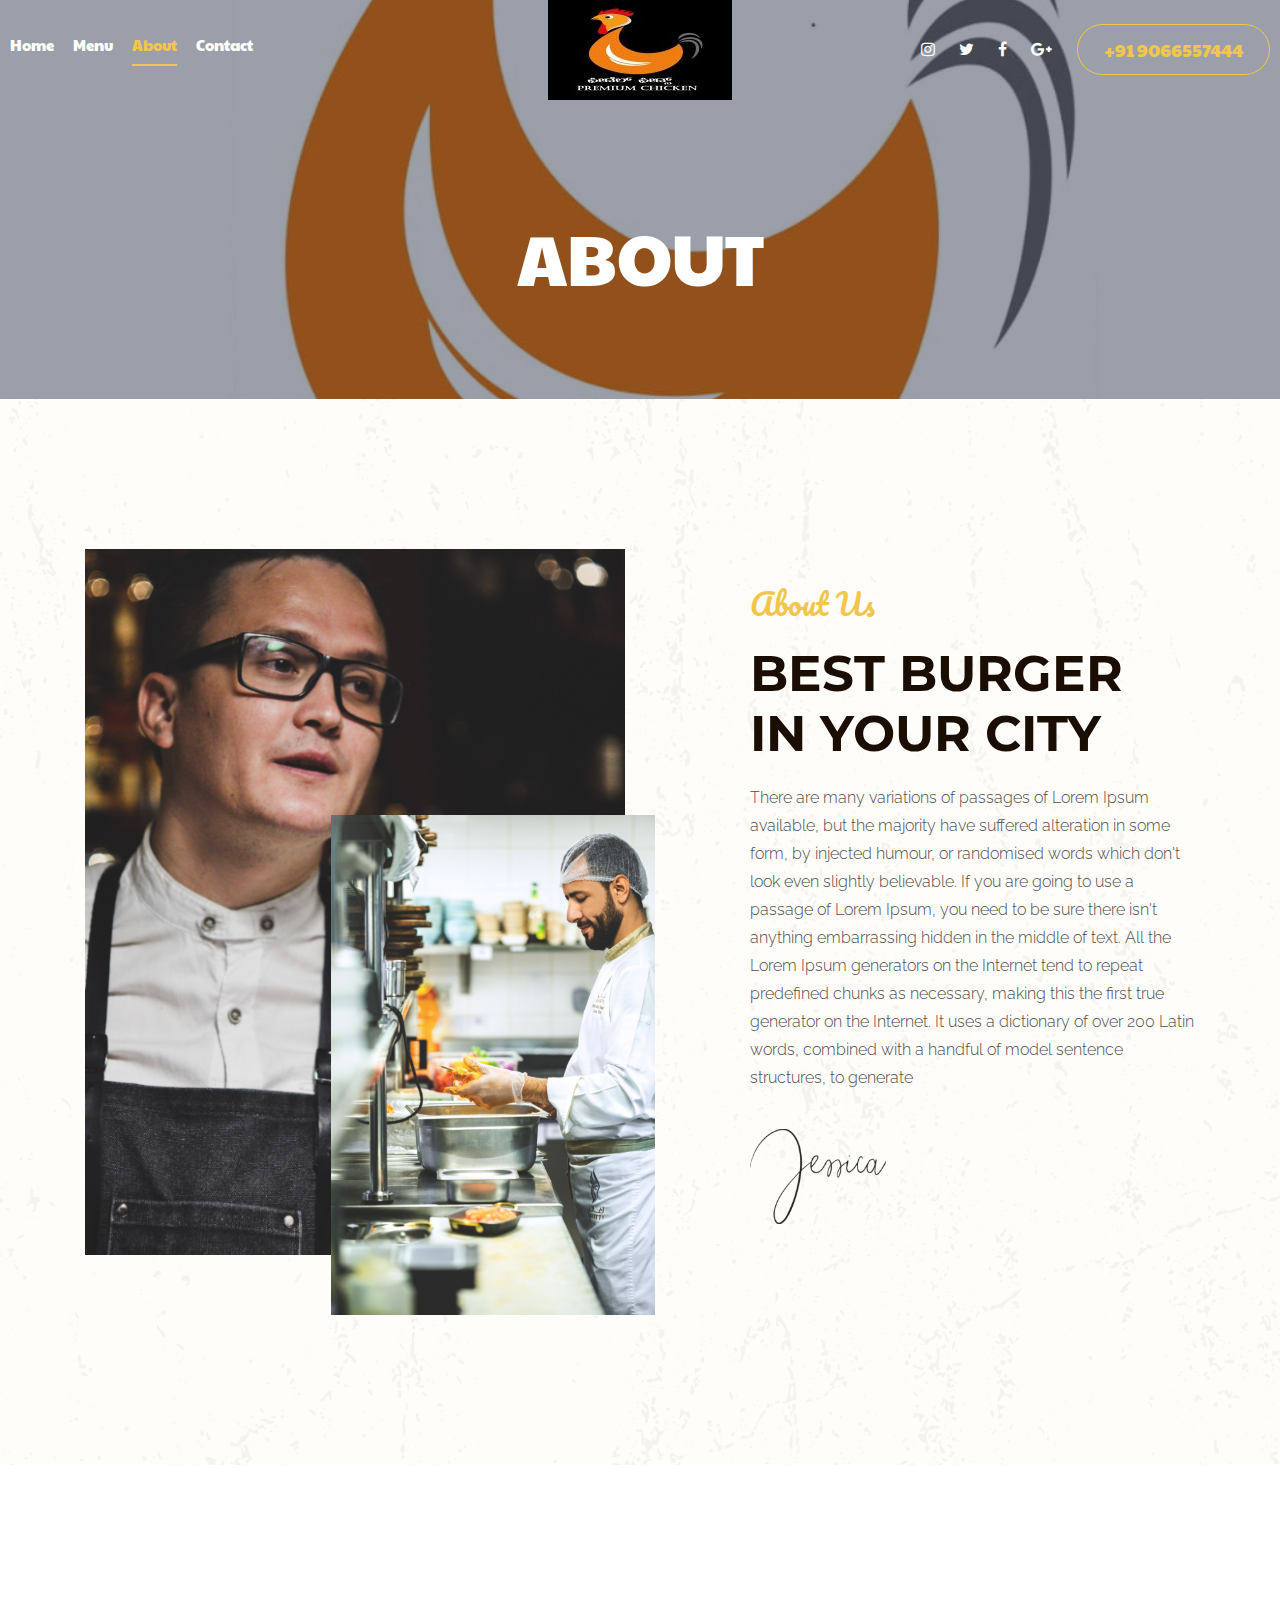
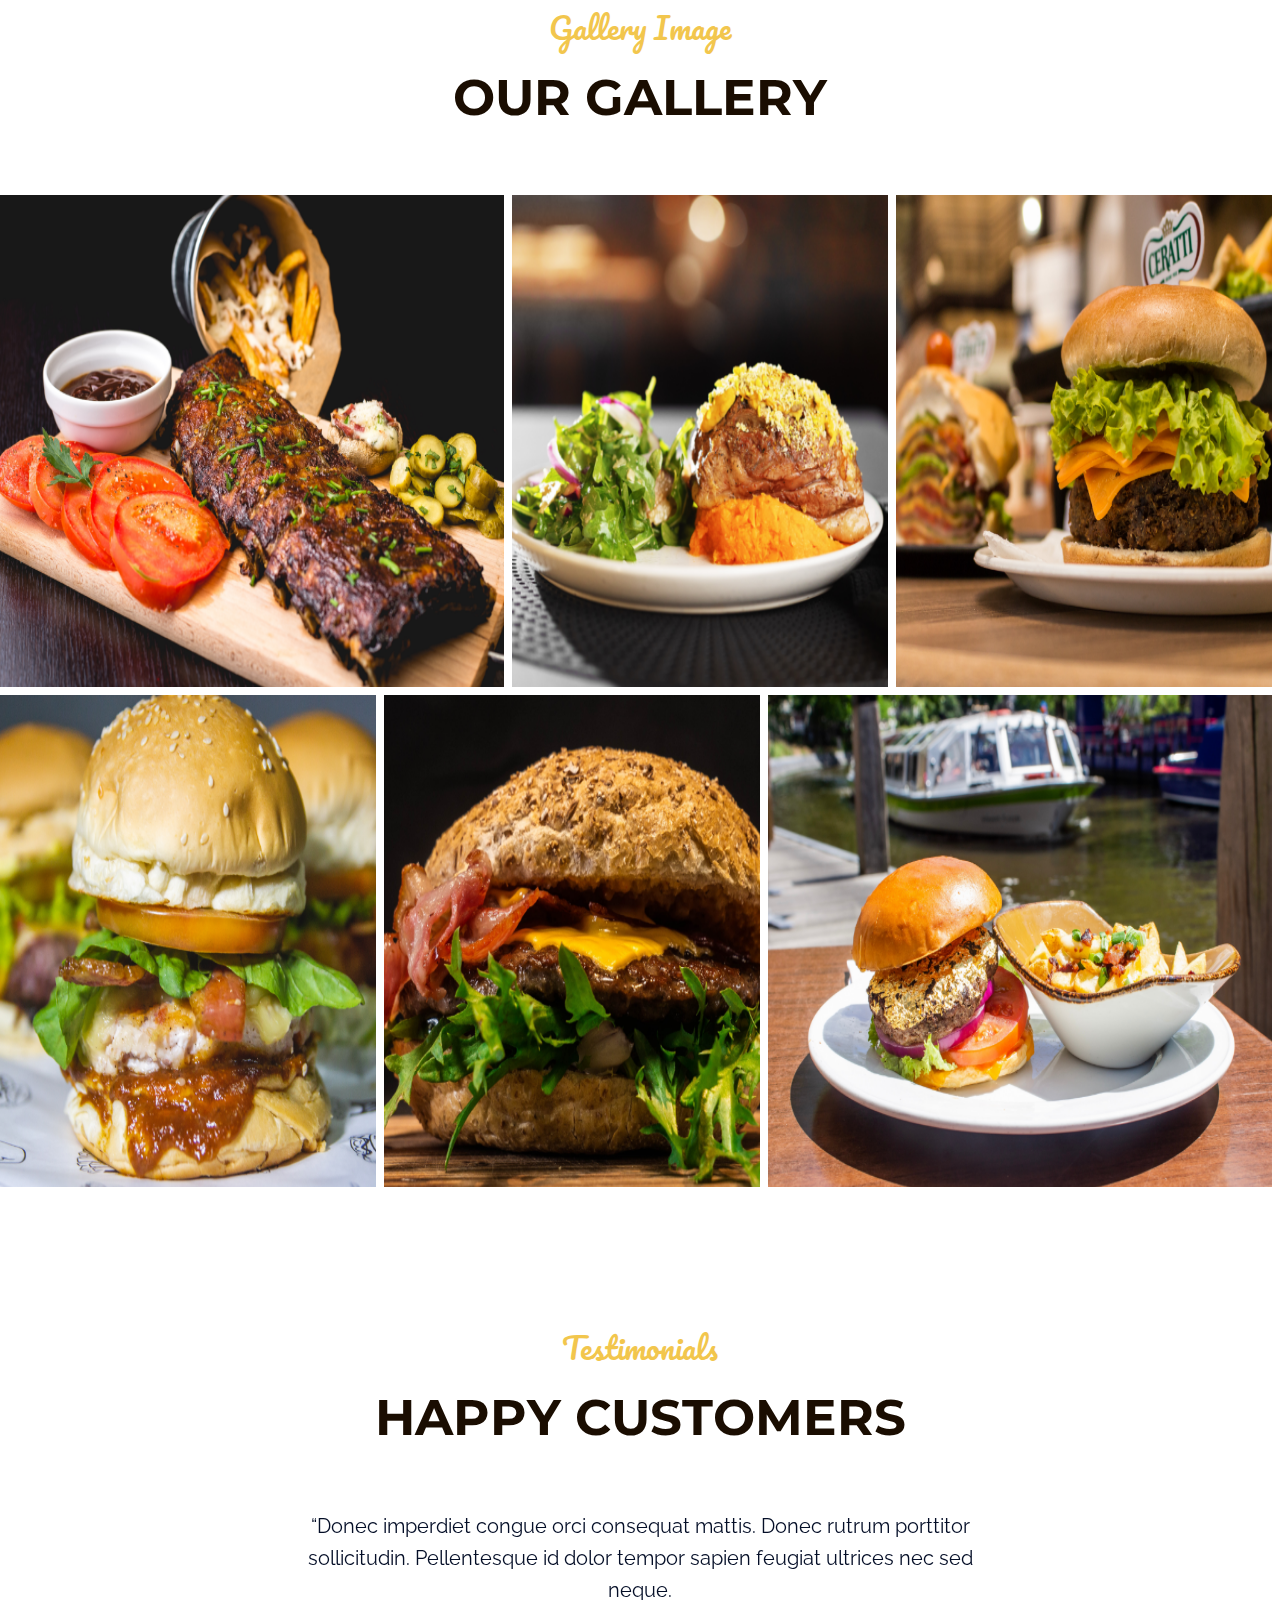
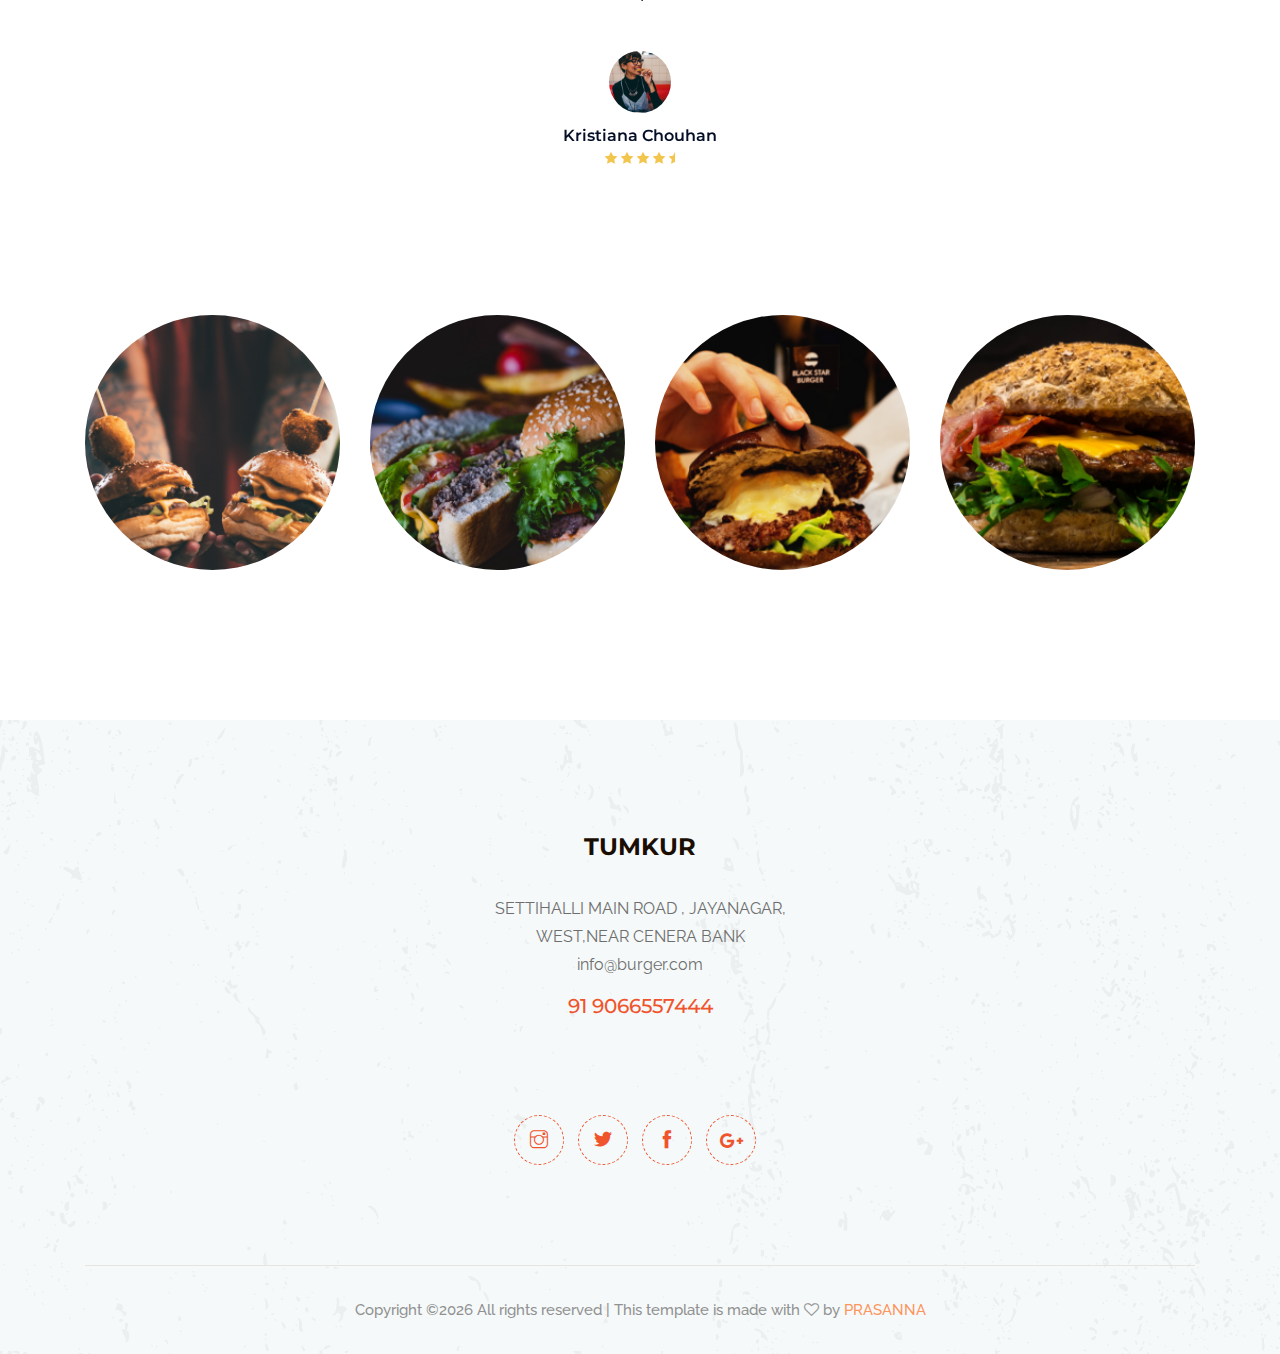
<file: about.html>
<!doctype html>
<html class="no-js" lang="zxx">

<head>
    <meta charset="utf-8">
    <meta http-equiv="x-ua-compatible" content="ie=edge">
    <title>Burger</title>
    <meta name="description" content="">
    <meta name="viewport" content="width=device-width, initial-scale=1">

    <!-- <link rel="manifest" href="site.webmanifest"> -->
    <link rel="shortcut icon" type="image/x-icon" href="img/favicon.png">
    <!-- Place favicon.ico in the root directory -->

    <!-- CSS here -->
    <link rel="stylesheet" href="css/bootstrap.min.css">
    <link rel="stylesheet" href="css/owl.carousel.min.css">
    <link rel="stylesheet" href="css/magnific-popup.css">
    <link rel="stylesheet" href="css/font-awesome.min.css">
    <link rel="stylesheet" href="css/themify-icons.css">
    <link rel="stylesheet" href="css/nice-select.css">
    <link rel="stylesheet" href="css/flaticon.css">
    <link rel="stylesheet" href="css/animate.css">
    <link rel="stylesheet" href="css/slicknav.css">
    <link rel="stylesheet" href="css/style.css">
    <!-- <link rel="stylesheet" href="css/responsive.css"> -->
</head>

<body>
    <!--[if lte IE 9]>
            <p class="browserupgrade">You are using an <strong>outdated</strong> browser. Please <a href="https://browsehappy.com/">upgrade your browser</a> to improve your experience and security.</p>
        <![endif]-->

    <!-- header-start -->
    <header>
            <div class="header-area ">
                <div id="sticky-header" class="main-header-area">
                    <div class="container-fluid p-0">
                        <div class="row align-items-center no-gutters">
                            <div class="col-xl-5 col-lg-5">
                                <div class="main-menu  d-none d-lg-block">
                                    <nav>
                                        <ul id="navigation">
                                            <li><a  href="index.html">home</a></li>
                                            <li><a href="Menu.html">Menu</a></li>
                                            <li><a class="active" href="about.html">About</a></li>
                                            <li><a href="contact.html">Contact</a></li>
                                        </ul>
                                    </nav>
                                </div>
                            </div>
                            <div class="col-xl-2 col-lg-2">
                                <div class="logo-img">
                                    <a href="index.html">
                                        <img src="img/images/icon.jpg" alt="">
                                    </a>
                                </div>
                            </div>
                            <div class="col-xl-5 col-lg-5 d-none d-lg-block">
                                <div class="book_room">
                                    <div class="socail_links">
                                        <ul>
                                            <li>
                                                <a href="#">
                                                    <i class="fa fa-instagram"></i>
                                                </a>
                                            </li>
                                            <li>
                                                <a href="#">
                                                    <i class="fa fa-twitter"></i>
                                                </a>
                                            </li>
                                            <li>
                                                <a href="#">
                                                    <i class="fa fa-facebook"></i>
                                                </a>
                                            </li>
                                            <li>
                                                <a href="#">
                                                    <i class="fa fa-google-plus"></i>
                                                </a>
                                            </li>
                                        </ul>
                                    </div>
                                    <div class="book_btn d-none d-xl-block">
                                        <a class="#" href="#">+91 9066557444</a>
                                    </div>
                                </div>
                            </div>
                            <div class="col-12">
                                <div class="mobile_menu d-block d-lg-none"></div>
                            </div>
                        </div>
                    </div>
                </div>
            </div>
        </header>
        <!-- header-end -->

  <!-- bradcam_area_start -->
  <div class="bradcam_area breadcam_bg_1 overlay">
    <h3>about</h3>
</div>
<!-- bradcam_area_end -->
<!-- about_area_start -->
<div class="about_area">
        <div class="container">
            <div class="row align-items-center">
                <div class="col-xl-6 col-lg-6 col-md-6">
                    <div class="about_thumb2">
                        <div class="img_1">
                            <img src="img/about/1.png" alt="">
                        </div>
                        <div class="img_2">
                            <img src="img/about/2.png" alt="">
                        </div>
                    </div>
                </div>
                <div class="col-xl-5 col-lg-5 offset-lg-1 col-md-6">
                    <div class="about_info">
                        <div class="section_title mb-20px">
                            <span>About Us</span>
                            <h3>Best Burger <br>
                                    in your City</h3>
                        </div>
                        <p>There are many variations of passages of Lorem Ipsum available, but the majority have suffered alteration in some form, by injected humour, or randomised words which don't look even slightly believable. If you are going to use a passage of Lorem Ipsum, you need to be sure there isn't anything embarrassing hidden in the middle of text. All the Lorem Ipsum generators on the Internet tend to repeat predefined chunks as necessary, making this the first true generator on the Internet. It uses a dictionary of over 200 Latin words, combined with a handful of model sentence structures, to generate</p>
                        <div class="img_thumb">
                            <img src="img/jessica-signature.png" alt="">
                        </div>
                    </div>
                </div>
            </div>
        </div>
    </div>
    <!-- about_area_end -->

    <!-- gallery_start -->
    <div class="gallery_area">
            <div class="container">
                <div class="row">
                    <div class="col-xl-12">
                            <div class="section_title mb-70 text-center">
                                    <span>Gallery Image</span>
                                    <h3>Our Gallery</h3>
                                </div>
                    </div>
                </div>
            </div>
            <div class="single_gallery big_img">
                    <a class="popup-image" href="img/gallery/1.png">
                        <i class="ti-plus"></i>
                    </a>
                <img src="img/gallery/1.png" alt="">
            </div>
            <div class="single_gallery small_img">
                <a class="popup-image" href="img/gallery/2.png">
                    <i class="ti-plus"></i>
                </a>
                <img src="img/gallery/2.png" alt="">
            </div>
            <div class="single_gallery small_img">
                <a class="popup-image" href="img/gallery/3.png">
                    <i class="ti-plus"></i>
                </a>
                <img src="img/gallery/3.png" alt="">
            </div>
    
            <div class="single_gallery small_img">
                <a class="popup-image" href="img/gallery/4.png">
                    <i class="ti-plus"></i>
                </a>
                <img src="img/gallery/4.png" alt="">
            </div>
            <div class="single_gallery small_img">
                <a class="popup-image" href="img/gallery/5.png">
                    <i class="ti-plus"></i>
                </a>
                <img src="img/gallery/5.png" alt="">
            </div>
            <div class="single_gallery big_img">
                <a class="popup-image" href="img/gallery/6.png">
                    <i class="ti-plus"></i>
                </a>
                <img src="img/gallery/6.png" alt="">
            </div>
        </div>

    <!-- testimonial_area_start  -->
    <div class="testimonial_area ">
        <div class="container">
            <div class="row">
                <div class="col-xl-12">
                    <div class="section_title mb-60 text-center">
                        <span>Testimonials</span>
                        <h3>Happy Customers</h3>
                    </div>
                </div>
            </div>
            <div class="row">
                <div class="col-xl-12">
                    <div class="testmonial_active owl-carousel">
                        <div class="single_carousel">
                            <div class="row justify-content-center">
                                <div class="col-lg-8">
                                    <div class="single_testmonial text-center">
                                        <p>“Donec imperdiet congue orci consequat mattis. Donec rutrum porttitor
                                            sollicitudin. Pellentesque id dolor tempor sapien feugiat ultrices nec
                                            sed
                                            neque.</p>
                                        <div class="testmonial_author">
                                            <div class="thumb">
                                                <img src="img/testmonial/1.png" alt="">
                                            </div>
                                            <h4>Kristiana Chouhan</h4>
                                            <div class="stars">
                                                <i class="fa fa-star"></i>
                                                <i class="fa fa-star"></i>
                                                <i class="fa fa-star"></i>
                                                <i class="fa fa-star"></i>
                                                <i class="fa fa-star-half"></i>
                                            </div>
                                        </div>
                                    </div>
                                </div>
                            </div>
                        </div>
                        <div class="single_carousel">
                            <div class="row justify-content-center">
                                <div class="col-lg-8">
                                    <div class="single_testmonial text-center">
                                        <p>“Donec imperdiet congue orci consequat mattis. Donec rutrum porttitor
                                            sollicitudin. Pellentesque id dolor tempor sapien feugiat ultrices nec
                                            sed
                                            neque.</p>
                                        <div class="testmonial_author">
                                            <div class="thumb">
                                                <img src="img/testmonial/2.png" alt="">
                                            </div>
                                            <h4>Arafath Hossain</h4>
                                            <div class="stars">
                                                <i class="fa fa-star"></i>
                                                <i class="fa fa-star"></i>
                                                <i class="fa fa-star"></i>
                                                <i class="fa fa-star"></i>
                                                <i class="fa fa-star-half"></i>
                                            </div>
                                        </div>
                                    </div>
                                </div>
                            </div>
                        </div>
                        <div class="single_carousel">
                            <div class="row justify-content-center">
                                <div class="col-lg-8">
                                    <div class="single_testmonial text-center">
                                        <p>“Donec imperdiet congue orci consequat mattis. Donec rutrum porttitor
                                            sollicitudin. Pellentesque id dolor tempor sapien feugiat ultrices nec
                                            sed
                                            neque.</p>
                                        <div class="testmonial_author">
                                            <div class="thumb">
                                                <img src="img/testmonial/3.png" alt="">
                                            </div>
                                            <h4>A.H Shemanto</h4>
                                            <div class="stars">
                                                <i class="fa fa-star"></i>
                                                <i class="fa fa-star"></i>
                                                <i class="fa fa-star"></i>
                                                <i class="fa fa-star"></i>
                                                <i class="fa fa-star-half"></i>
                                            </div>
                                        </div>
                                    </div>
                                </div>
                            </div>
                        </div>
                    </div>
                </div>
            </div>
        </div>
</div>
<!-- testimonial_area_ned  -->

<!-- instragram_area_start -->
<div class="instragram_area">
<div class="container">
    <div class="row">
        <div class="col-lg-3 col-md-6">
            <div class="single_instagram">
                <img src="img/instragram/1.png" alt="">
                <div class="ovrelay">
                    <a href="#">
                        <i class="fa fa-instagram"></i>
                    </a>
                </div>
            </div>
        </div>
        <div class="col-lg-3 col-md-6">
            <div class="single_instagram">
                <img src="img/instragram/2.png" alt="">
                <div class="ovrelay">
                    <a href="#">
                        <i class="fa fa-instagram"></i>
                    </a>
                </div>
            </div>
        </div>
        <div class="col-lg-3 col-md-6">
            <div class="single_instagram">
                <img src="img/instragram/3.png" alt="">
                <div class="ovrelay">
                    <a href="#">
                        <i class="fa fa-instagram"></i>
                    </a>
                </div>
            </div>
        </div>
        <div class="col-lg-3 col-md-6">
            <div class="single_instagram">
                <img src="img/instragram/4.png" alt="">
                <div class="ovrelay">
                    <a href="#">
                        <i class="fa fa-instagram"></i>
                    </a>
                </div>
            </div>
        </div>
    </div>
</div>
</div>
<!-- instragram_area_end -->

<footer class="footer">
        <div class="footer_top">
            <div class="container">
                <div class="row">
                    <div class="col-xl-4 col-md-6 col-lg-4">
                        <div class="footer_widget text-center ">
                            <h3 class="footer_title pos_margin">
                                    
                            </h3>
                            <p> </p>
                                    <a href="#"></a></p>
                            <a class="number" href="#"></a>

                        </div>
                    </div>
                    <div class="col-xl-4 col-md-6 col-lg-4">
                        <div class="footer_widget text-center ">
                            <h3 class="footer_title pos_margin">
                                TUMKUR
                            </h3>
                            <p>SETTIHALLI MAIN ROAD , JAYANAGAR, <br> 
                                    WEST,NEAR CENERA BANK  <br>
                                    <a href="#">info@burger.com</a></p>
                            <a class="number" href="#">91 9066557444</a>

                        </div>
                    </div>
                    
                    </div>
                </div>
                <div class="row justify-content-center">
                    <div class="col-lg-4">
                        <div class="socail_links text-center">
                                <ul>
                                    <li>
                                        <a href="#">
                                            <i class="ti-instagram"></i>
                                        </a>
                                    </li>
                                    <li>
                                        <a href="#">
                                            <i class="ti-twitter-alt"></i>
                                        </a>
                                    </li>
                                    <li>
                                        <a href="#">
                                            <i class="ti-facebook"></i>
                                        </a>
                                    </li>
                                    <li>
                                        <a href="#">
                                            <i class="fa fa-google-plus"></i>
                                        </a>
                                    </li>
                                </ul>
                            </div>
                    </div>
                </div>
            </div>
        </div>
        <div class="copy-right_text">
            <div class="container">
                <div class="footer_border"></div>
                <div class="row">
                    <div class="col-xl-12">
                        <p class="copy_right text-center">
                            <!-- Link back to Colorlib can't be removed. Template is licensed under CC BY 3.0. -->
Copyright &copy;<script>document.write(new Date().getFullYear());</script> All rights reserved | This template is made with <i class="fa fa-heart-o" aria-hidden="true"></i> by <a href="https://colorlib.com" target="_blank">PRASANNA</a>
<!-- Link back to Colorlib can't be removed. Template is licensed under CC BY 3.0. -->
                        </p>
                    </div>
                </div>
            </div>
        </div>
    </footer>

    <!-- JS here -->
    <script src="js/vendor/modernizr-3.5.0.min.js"></script>
    <script src="js/vendor/jquery-1.12.4.min.js"></script>
    <script src="js/popper.min.js"></script>
    <script src="js/bootstrap.min.js"></script>
    <script src="js/owl.carousel.min.js"></script>
    <script src="js/isotope.pkgd.min.js"></script>
    <script src="js/ajax-form.js"></script>
    <script src="js/waypoints.min.js"></script>
    <script src="js/jquery.counterup.min.js"></script>
    <script src="js/imagesloaded.pkgd.min.js"></script>
    <script src="js/scrollIt.js"></script>
    <script src="js/jquery.scrollUp.min.js"></script>
    <script src="js/wow.min.js"></script>
    <script src="js/nice-select.min.js"></script>
    <script src="js/jquery.slicknav.min.js"></script>
    <script src="js/jquery.magnific-popup.min.js"></script>
    <script src="js/plugins.js"></script>

    <!--contact js-->
    <script src="js/contact.js"></script>
    <script src="js/jquery.ajaxchimp.min.js"></script>
    <script src="js/jquery.form.js"></script>
    <script src="js/jquery.validate.min.js"></script>
    <script src="js/mail-script.js"></script>

    <script src="js/main.js"></script>

</body>

</html>
</file>
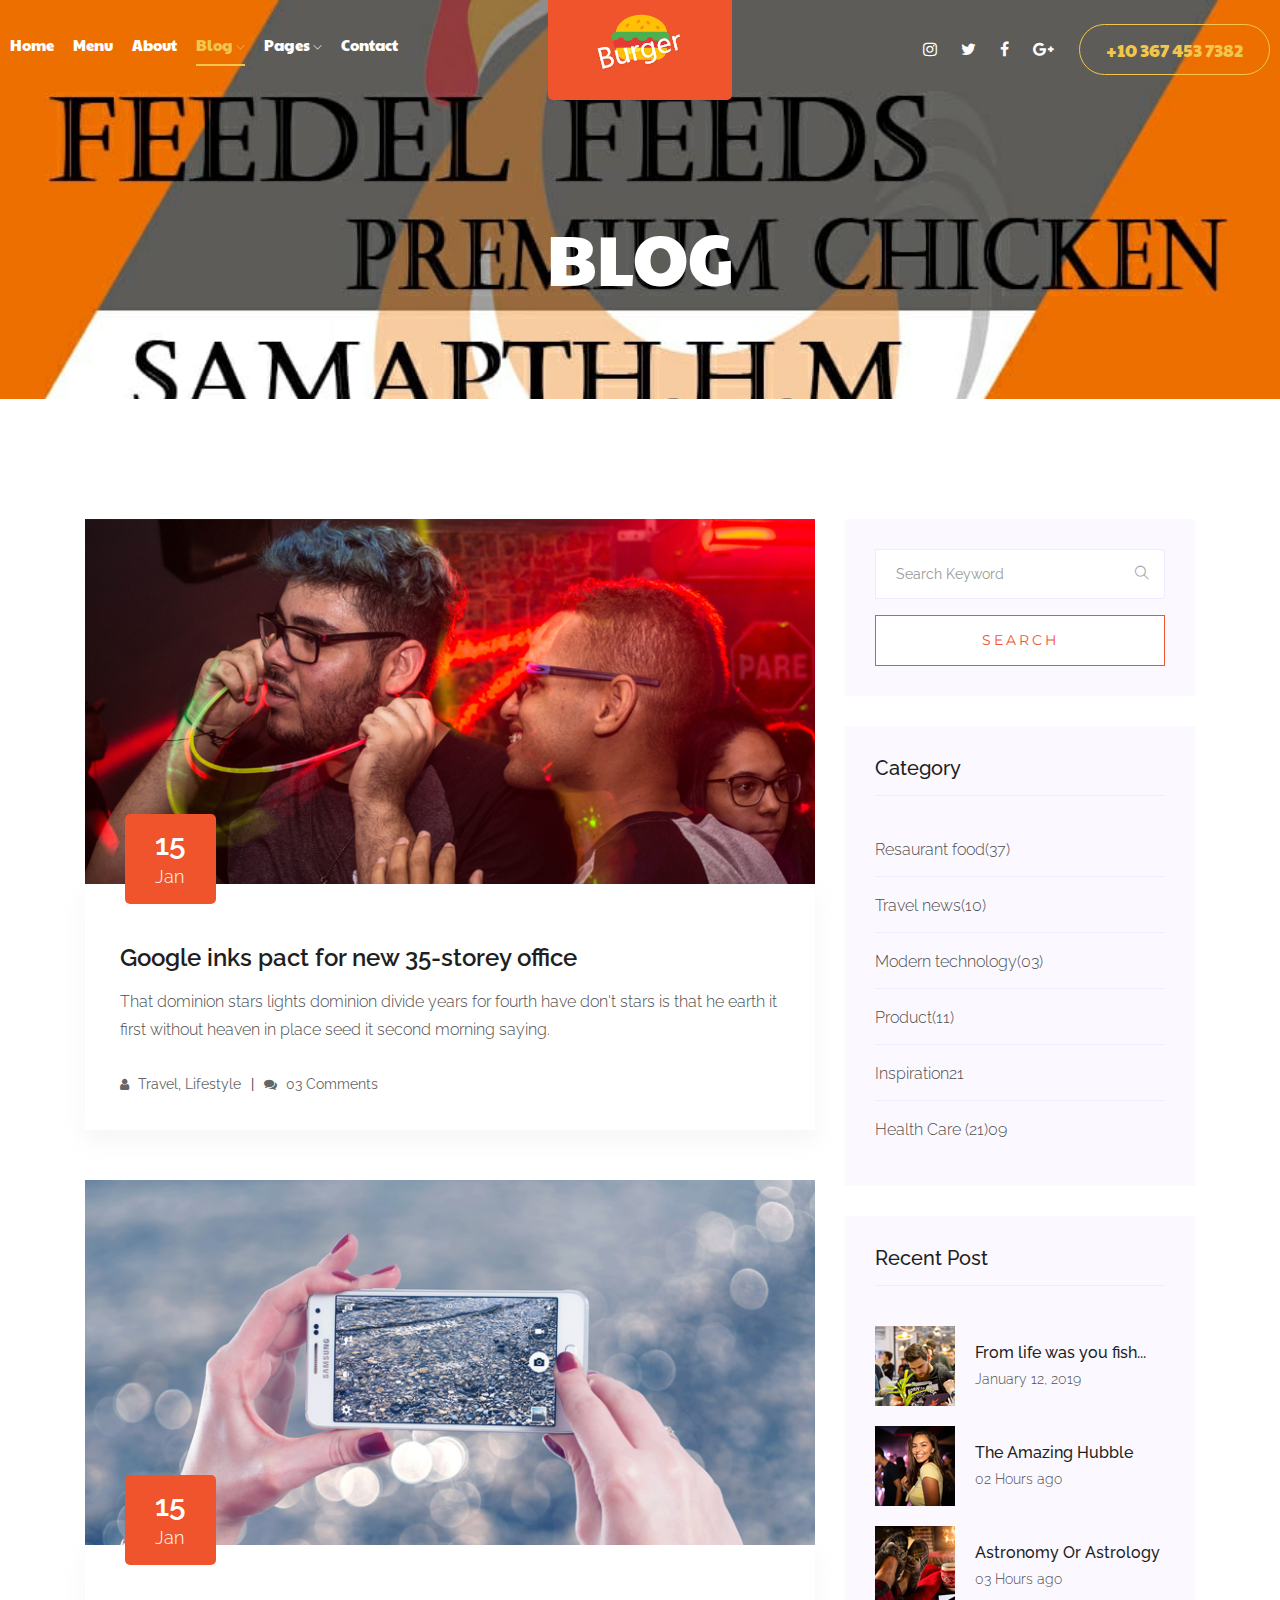
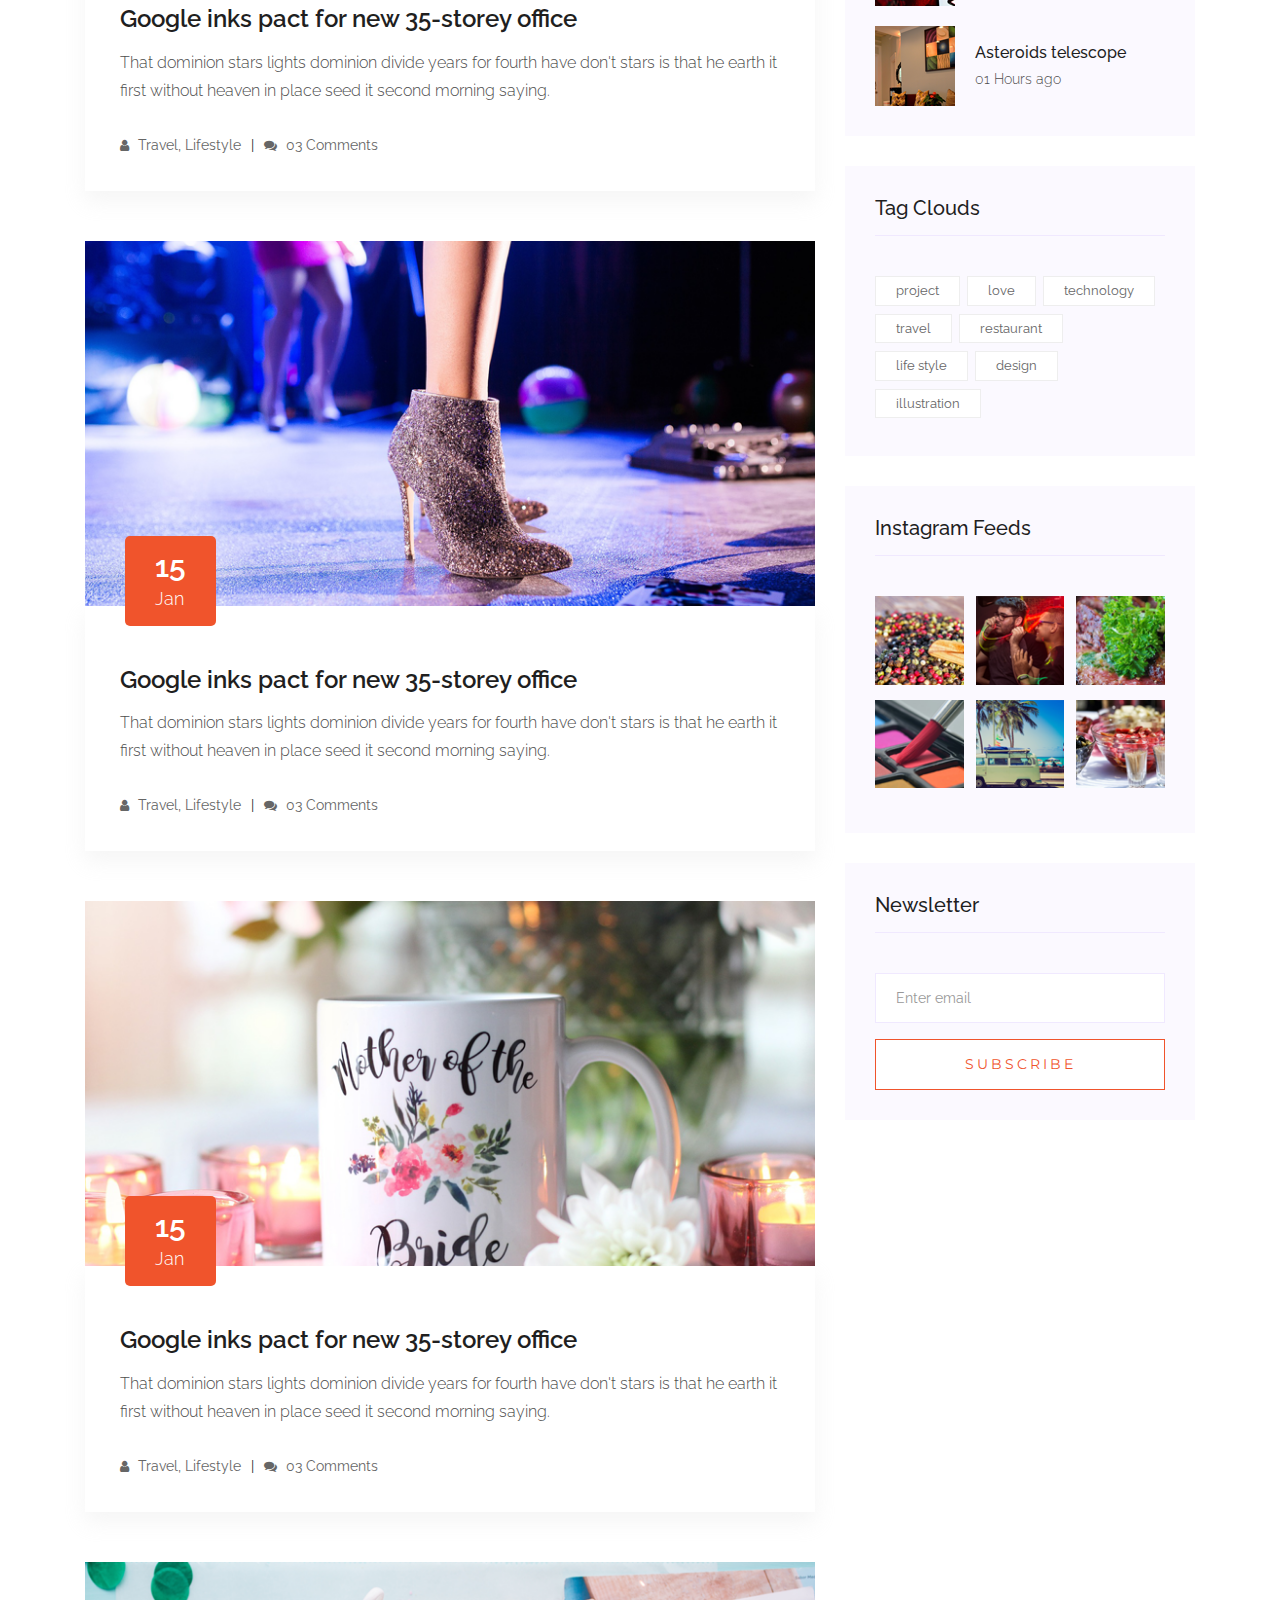
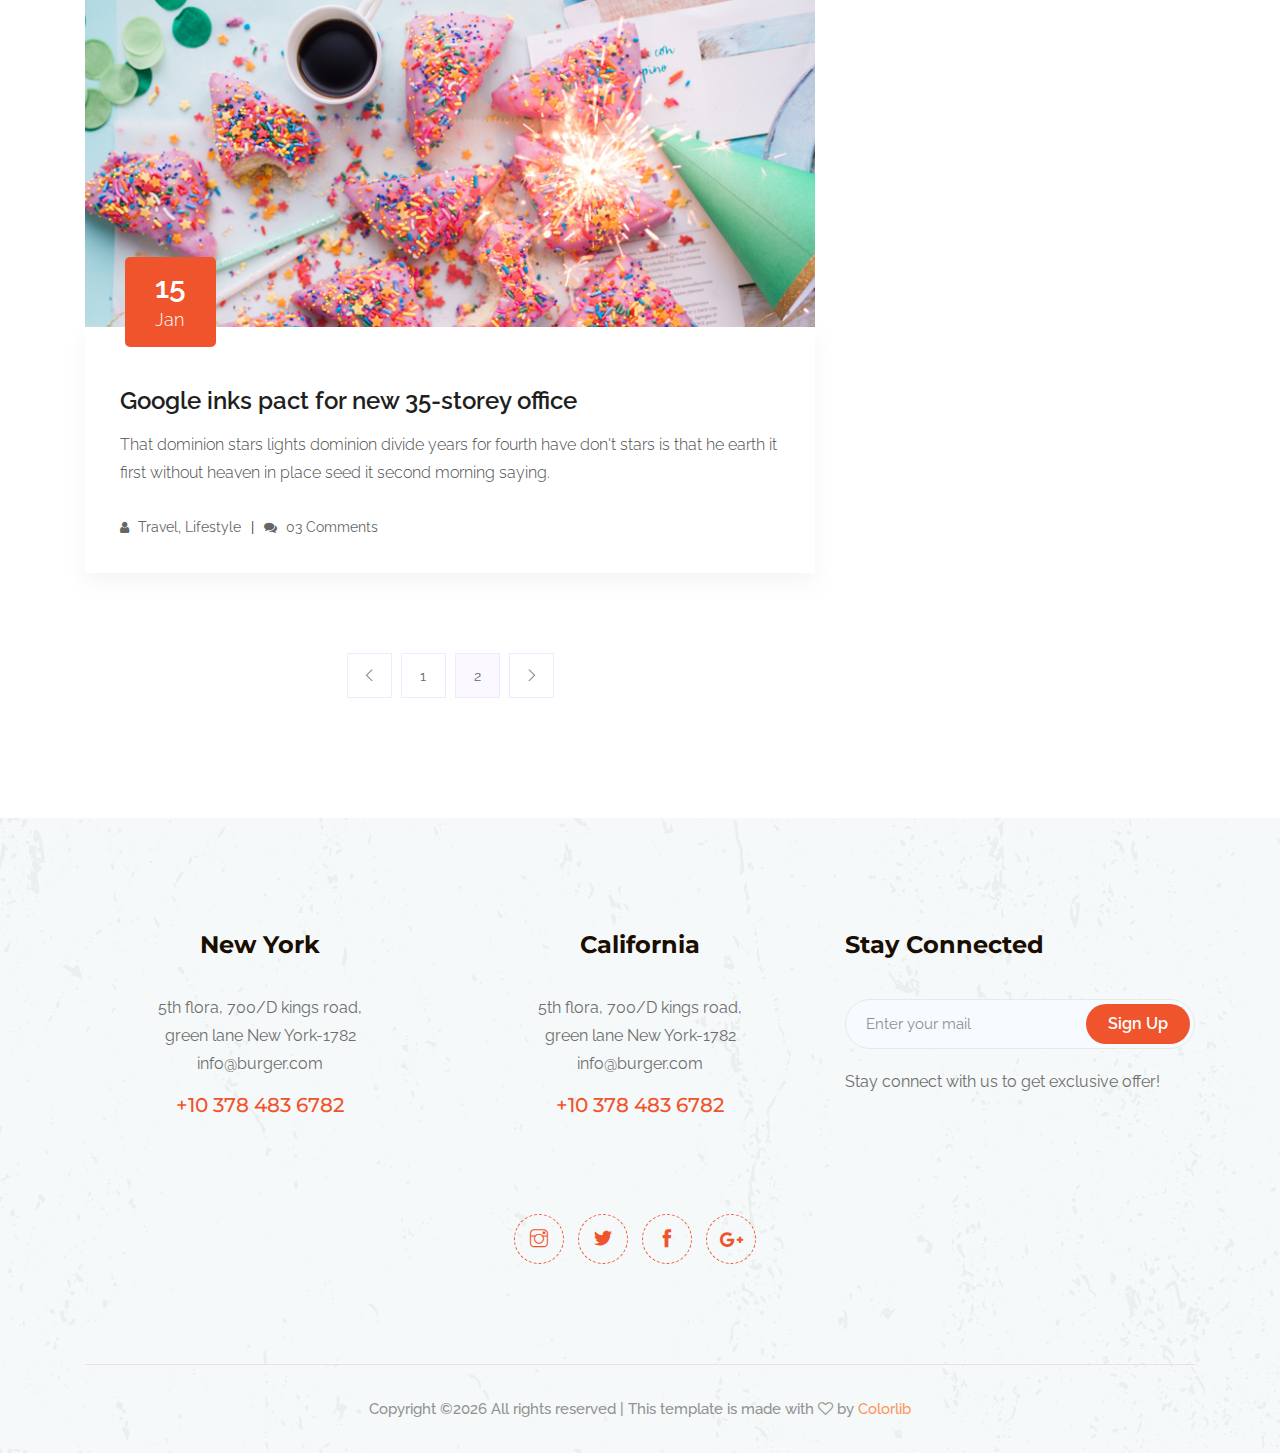
<file: blog.html>
<!doctype html>
<html class="no-js" lang="zxx">

<head>
    <meta charset="utf-8">
    <meta http-equiv="x-ua-compatible" content="ie=edge">
    <title>Burger</title>
    <meta name="description" content="">
    <meta name="viewport" content="width=device-width, initial-scale=1">

    <!-- <link rel="manifest" href="site.webmanifest"> -->
    <link rel="shortcut icon" type="image/x-icon" href="img/favicon.png">
    <!-- Place favicon.ico in the root directory -->

    <!-- CSS here -->
    <link rel="stylesheet" href="css/bootstrap.min.css">
    <link rel="stylesheet" href="css/owl.carousel.min.css">
    <link rel="stylesheet" href="css/magnific-popup.css">
    <link rel="stylesheet" href="css/font-awesome.min.css">
    <link rel="stylesheet" href="css/themify-icons.css">
    <link rel="stylesheet" href="css/nice-select.css">
    <link rel="stylesheet" href="css/flaticon.css">
    <link rel="stylesheet" href="css/animate.css">
    <link rel="stylesheet" href="css/slicknav.css">
    <link rel="stylesheet" href="css/style.css">
    <!-- <link rel="stylesheet" href="css/responsive.css"> -->
</head>

<body>
    <!--[if lte IE 9]>
            <p class="browserupgrade">You are using an <strong>outdated</strong> browser. Please <a href="https://browsehappy.com/">upgrade your browser</a> to improve your experience and security.</p>
        <![endif]-->

    <!-- header-start -->
    <header>
        <div class="header-area ">
            <div id="sticky-header" class="main-header-area">
                <div class="container-fluid p-0">
                    <div class="row align-items-center no-gutters">
                        <div class="col-xl-5 col-lg-5">
                            <div class="main-menu  d-none d-lg-block">
                                <nav>
                                    <ul id="navigation">
                                        <li><a  href="index.html">home</a></li>
                                        <li><a href="Menu.html">Menu</a></li>
                                        <li><a href="about.html">About</a></li>
                                        <li><a class="active" href="#">blog <i class="ti-angle-down"></i></a>
                                            <ul class="submenu">
                                                <li><a href="blog.html">blog</a></li>
                                                <li><a href="single-blog.html">single-blog</a></li>
                                            </ul>
                                        </li>
                                        <li><a href="#">Pages <i class="ti-angle-down"></i></a>
                                            <ul class="submenu">
                                                <li><a href="elements.html">elements</a></li>
                                            </ul>
                                        </li>
                                        <li><a href="contact.html">Contact</a></li>
                                    </ul>
                                </nav>
                            </div>
                        </div>
                        <div class="col-xl-2 col-lg-2">
                            <div class="logo-img">
                                <a href="index.html">
                                    <img src="img/logo.png" alt="">
                                </a>
                            </div>
                        </div>
                        <div class="col-xl-5 col-lg-5 d-none d-lg-block">
                            <div class="book_room">
                                <div class="socail_links">
                                    <ul>
                                        <li>
                                            <a href="#">
                                                <i class="fa fa-instagram"></i>
                                            </a>
                                        </li>
                                        <li>
                                            <a href="#">
                                                <i class="fa fa-twitter"></i>
                                            </a>
                                        </li>
                                        <li>
                                            <a href="#">
                                                <i class="fa fa-facebook"></i>
                                            </a>
                                        </li>
                                        <li>
                                            <a href="#">
                                                <i class="fa fa-google-plus"></i>
                                            </a>
                                        </li>
                                    </ul>
                                </div>
                                <div class="book_btn d-none d-xl-block">
                                    <a class="#" href="#">+10 367 453 7382</a>
                                </div>
                            </div>
                        </div>
                        <div class="col-12">
                            <div class="mobile_menu d-block d-lg-none"></div>
                        </div>
                    </div>
                </div>
            </div>
        </div>
    </header>
    <!-- header-end -->

    <!-- bradcam_area_start -->
    <div class="bradcam_area breadcam_bg">
        <h3>blog</h3>
    </div>
    <!-- bradcam_area_end -->

    <!--================Blog Area =================-->
    <section class="blog_area section-padding">
        <div class="container">
            <div class="row">
                <div class="col-lg-8 mb-5 mb-lg-0">
                    <div class="blog_left_sidebar">
                        <article class="blog_item">
                            <div class="blog_item_img">
                                <img class="card-img rounded-0" src="img/blog/single_blog_1.png" alt="">
                                <a href="#" class="blog_item_date">
                                    <h3>15</h3>
                                    <p>Jan</p>
                                </a>
                            </div>

                            <div class="blog_details">
                                <a class="d-inline-block" href="single-blog.html">
                                    <h2>Google inks pact for new 35-storey office</h2>
                                </a>
                                <p>That dominion stars lights dominion divide years for fourth have don't stars is that
                                    he earth it first without heaven in place seed it second morning saying.</p>
                                <ul class="blog-info-link">
                                    <li><a href="#"><i class="fa fa-user"></i> Travel, Lifestyle</a></li>
                                    <li><a href="#"><i class="fa fa-comments"></i> 03 Comments</a></li>
                                </ul>
                            </div>
                        </article>

                        <article class="blog_item">
                            <div class="blog_item_img">
                                <img class="card-img rounded-0" src="img/blog/single_blog_2.png" alt="">
                                <a href="#" class="blog_item_date">
                                    <h3>15</h3>
                                    <p>Jan</p>
                                </a>
                            </div>

                            <div class="blog_details">
                                <a class="d-inline-block" href="single-blog.html">
                                    <h2>Google inks pact for new 35-storey office</h2>
                                </a>
                                <p>That dominion stars lights dominion divide years for fourth have don't stars is that
                                    he earth it first without heaven in place seed it second morning saying.</p>
                                <ul class="blog-info-link">
                                    <li><a href="#"><i class="fa fa-user"></i> Travel, Lifestyle</a></li>
                                    <li><a href="#"><i class="fa fa-comments"></i> 03 Comments</a></li>
                                </ul>
                            </div>
                        </article>

                        <article class="blog_item">
                            <div class="blog_item_img">
                                <img class="card-img rounded-0" src="img/blog/single_blog_3.png" alt="">
                                <a href="#" class="blog_item_date">
                                    <h3>15</h3>
                                    <p>Jan</p>
                                </a>
                            </div>

                            <div class="blog_details">
                                <a class="d-inline-block" href="single-blog.html">
                                    <h2>Google inks pact for new 35-storey office</h2>
                                </a>
                                <p>That dominion stars lights dominion divide years for fourth have don't stars is that
                                    he earth it first without heaven in place seed it second morning saying.</p>
                                <ul class="blog-info-link">
                                    <li><a href="#"><i class="fa fa-user"></i> Travel, Lifestyle</a></li>
                                    <li><a href="#"><i class="fa fa-comments"></i> 03 Comments</a></li>
                                </ul>
                            </div>
                        </article>

                        <article class="blog_item">
                            <div class="blog_item_img">
                                <img class="card-img rounded-0" src="img/blog/single_blog_4.png" alt="">
                                <a href="#" class="blog_item_date">
                                    <h3>15</h3>
                                    <p>Jan</p>
                                </a>
                            </div>

                            <div class="blog_details">
                                <a class="d-inline-block" href="single-blog.html">
                                    <h2>Google inks pact for new 35-storey office</h2>
                                </a>
                                <p>That dominion stars lights dominion divide years for fourth have don't stars is that
                                    he earth it first without heaven in place seed it second morning saying.</p>
                                <ul class="blog-info-link">
                                    <li><a href="#"><i class="fa fa-user"></i> Travel, Lifestyle</a></li>
                                    <li><a href="#"><i class="fa fa-comments"></i> 03 Comments</a></li>
                                </ul>
                            </div>
                        </article>

                        <article class="blog_item">
                            <div class="blog_item_img">
                                <img class="card-img rounded-0" src="img/blog/single_blog_5.png" alt="">
                                <a href="#" class="blog_item_date">
                                    <h3>15</h3>
                                    <p>Jan</p>
                                </a>
                            </div>

                            <div class="blog_details">
                                <a class="d-inline-block" href="single-blog.html">
                                    <h2>Google inks pact for new 35-storey office</h2>
                                </a>
                                <p>That dominion stars lights dominion divide years for fourth have don't stars is that
                                    he earth it first without heaven in place seed it second morning saying.</p>
                                <ul class="blog-info-link">
                                    <li><a href="#"><i class="fa fa-user"></i> Travel, Lifestyle</a></li>
                                    <li><a href="#"><i class="fa fa-comments"></i> 03 Comments</a></li>
                                </ul>
                            </div>
                        </article>

                        <nav class="blog-pagination justify-content-center d-flex">
                            <ul class="pagination">
                                <li class="page-item">
                                    <a href="#" class="page-link" aria-label="Previous">
                                        <i class="ti-angle-left"></i>
                                    </a>
                                </li>
                                <li class="page-item">
                                    <a href="#" class="page-link">1</a>
                                </li>
                                <li class="page-item active">
                                    <a href="#" class="page-link">2</a>
                                </li>
                                <li class="page-item">
                                    <a href="#" class="page-link" aria-label="Next">
                                        <i class="ti-angle-right"></i>
                                    </a>
                                </li>
                            </ul>
                        </nav>
                    </div>
                </div>
                <div class="col-lg-4">
                    <div class="blog_right_sidebar">
                        <aside class="single_sidebar_widget search_widget">
                            <form action="#">
                                <div class="form-group">
                                    <div class="input-group mb-3">
                                        <input type="text" class="form-control" placeholder='Search Keyword'
                                            onfocus="this.placeholder = ''"
                                            onblur="this.placeholder = 'Search Keyword'">
                                        <div class="input-group-append">
                                            <button class="btn" type="button"><i class="ti-search"></i></button>
                                        </div>
                                    </div>
                                </div>
                                <button class="button rounded-0 primary-bg text-white w-100 btn_1 boxed-btn"
                                    type="submit">Search</button>
                            </form>
                        </aside>

                        <aside class="single_sidebar_widget post_category_widget">
                            <h4 class="widget_title">Category</h4>
                            <ul class="list cat-list">
                                <li>
                                    <a href="#" class="d-flex">
                                        <p>Resaurant food</p>
                                        <p>(37)</p>
                                    </a>
                                </li>
                                <li>
                                    <a href="#" class="d-flex">
                                        <p>Travel news</p>
                                        <p>(10)</p>
                                    </a>
                                </li>
                                <li>
                                    <a href="#" class="d-flex">
                                        <p>Modern technology</p>
                                        <p>(03)</p>
                                    </a>
                                </li>
                                <li>
                                    <a href="#" class="d-flex">
                                        <p>Product</p>
                                        <p>(11)</p>
                                    </a>
                                </li>
                                <li>
                                    <a href="#" class="d-flex">
                                        <p>Inspiration</p>
                                        <p>21</p>
                                    </a>
                                </li>
                                <li>
                                    <a href="#" class="d-flex">
                                        <p>Health Care (21)</p>
                                        <p>09</p>
                                    </a>
                                </li>
                            </ul>
                        </aside>

                        <aside class="single_sidebar_widget popular_post_widget">
                            <h3 class="widget_title">Recent Post</h3>
                            <div class="media post_item">
                                <img src="img/post/post_1.png" alt="post">
                                <div class="media-body">
                                    <a href="single-blog.html">
                                        <h3>From life was you fish...</h3>
                                    </a>
                                    <p>January 12, 2019</p>
                                </div>
                            </div>
                            <div class="media post_item">
                                <img src="img/post/post_2.png" alt="post">
                                <div class="media-body">
                                    <a href="single-blog.html">
                                        <h3>The Amazing Hubble</h3>
                                    </a>
                                    <p>02 Hours ago</p>
                                </div>
                            </div>
                            <div class="media post_item">
                                <img src="img/post/post_3.png" alt="post">
                                <div class="media-body">
                                    <a href="single-blog.html">
                                        <h3>Astronomy Or Astrology</h3>
                                    </a>
                                    <p>03 Hours ago</p>
                                </div>
                            </div>
                            <div class="media post_item">
                                <img src="img/post/post_4.png" alt="post">
                                <div class="media-body">
                                    <a href="single-blog.html">
                                        <h3>Asteroids telescope</h3>
                                    </a>
                                    <p>01 Hours ago</p>
                                </div>
                            </div>
                        </aside>
                        <aside class="single_sidebar_widget tag_cloud_widget">
                            <h4 class="widget_title">Tag Clouds</h4>
                            <ul class="list">
                                <li>
                                    <a href="#">project</a>
                                </li>
                                <li>
                                    <a href="#">love</a>
                                </li>
                                <li>
                                    <a href="#">technology</a>
                                </li>
                                <li>
                                    <a href="#">travel</a>
                                </li>
                                <li>
                                    <a href="#">restaurant</a>
                                </li>
                                <li>
                                    <a href="#">life style</a>
                                </li>
                                <li>
                                    <a href="#">design</a>
                                </li>
                                <li>
                                    <a href="#">illustration</a>
                                </li>
                            </ul>
                        </aside>


                        <aside class="single_sidebar_widget instagram_feeds">
                            <h4 class="widget_title">Instagram Feeds</h4>
                            <ul class="instagram_row flex-wrap">
                                <li>
                                    <a href="#">
                                        <img class="img-fluid" src="img/post/post_5.png" alt="">
                                    </a>
                                </li>
                                <li>
                                    <a href="#">
                                        <img class="img-fluid" src="img/post/post_6.png" alt="">
                                    </a>
                                </li>
                                <li>
                                    <a href="#">
                                        <img class="img-fluid" src="img/post/post_7.png" alt="">
                                    </a>
                                </li>
                                <li>
                                    <a href="#">
                                        <img class="img-fluid" src="img/post/post_8.png" alt="">
                                    </a>
                                </li>
                                <li>
                                    <a href="#">
                                        <img class="img-fluid" src="img/post/post_9.png" alt="">
                                    </a>
                                </li>
                                <li>
                                    <a href="#">
                                        <img class="img-fluid" src="img/post/post_10.png" alt="">
                                    </a>
                                </li>
                            </ul>
                        </aside>


                        <aside class="single_sidebar_widget newsletter_widget">
                            <h4 class="widget_title">Newsletter</h4>

                            <form action="#">
                                <div class="form-group">
                                    <input type="email" class="form-control" onfocus="this.placeholder = ''"
                                        onblur="this.placeholder = 'Enter email'" placeholder='Enter email' required>
                                </div>
                                <button class="button rounded-0 primary-bg text-white w-100 btn_1 boxed-btn"
                                    type="submit">Subscribe</button>
                            </form>
                        </aside>
                    </div>
                </div>
            </div>
        </div>
    </section>
    <!--================Blog Area =================-->

    <!-- footer_start  -->
    <footer class="footer">
        <div class="footer_top">
            <div class="container">
                <div class="row">
                    <div class="col-xl-4 col-md-6 col-lg-4">
                        <div class="footer_widget text-center ">
                            <h3 class="footer_title pos_margin">
                                    New York
                            </h3>
                            <p>5th flora, 700/D kings road, <br> 
                                    green lane New York-1782 <br>
                                    <a href="#">info@burger.com</a></p>
                            <a class="number" href="#">+10 378 483 6782</a>

                        </div>
                    </div>
                    <div class="col-xl-4 col-md-6 col-lg-4">
                        <div class="footer_widget text-center ">
                            <h3 class="footer_title pos_margin">
                                California
                            </h3>
                            <p>5th flora, 700/D kings road, <br> 
                                    green lane New York-1782 <br>
                                    <a href="#">info@burger.com</a></p>
                            <a class="number" href="#">+10 378 483 6782</a>

                        </div>
                    </div>
                    <div class="col-xl-4 col-md-12 col-lg-4">
                            <div class="footer_widget">
                                    <h3 class="footer_title">
                                            Stay Connected
                                    </h3>
                                    <form action="#" class="newsletter_form">
                                        <input type="text" placeholder="Enter your mail">
                                        <button type="submit">Sign Up</button>
                                    </form>
                                    <p class="newsletter_text">Stay connect with us to get exclusive offer!</p>
                                </div>
                    </div>
                </div>
                <div class="row justify-content-center">
                    <div class="col-lg-4">
                        <div class="socail_links text-center">
                                <ul>
                                    <li>
                                        <a href="#">
                                            <i class="ti-instagram"></i>
                                        </a>
                                    </li>
                                    <li>
                                        <a href="#">
                                            <i class="ti-twitter-alt"></i>
                                        </a>
                                    </li>
                                    <li>
                                        <a href="#">
                                            <i class="ti-facebook"></i>
                                        </a>
                                    </li>
                                    <li>
                                        <a href="#">
                                            <i class="fa fa-google-plus"></i>
                                        </a>
                                    </li>
                                </ul>
                            </div>
                    </div>
                </div>
            </div>
        </div>
        <div class="copy-right_text">
            <div class="container">
                <div class="footer_border"></div>
                <div class="row">
                    <div class="col-xl-12">
                        <p class="copy_right text-center">
                            <!-- Link back to Colorlib can't be removed. Template is licensed under CC BY 3.0. -->
Copyright &copy;<script>document.write(new Date().getFullYear());</script> All rights reserved | This template is made with <i class="fa fa-heart-o" aria-hidden="true"></i> by <a href="https://colorlib.com" target="_blank">Colorlib</a>
<!-- Link back to Colorlib can't be removed. Template is licensed under CC BY 3.0. -->
                        </p>
                    </div>
                </div>
            </div>
        </div>
    </footer>
    <!-- footer_end -->
    

    <!-- JS here -->
    <script src="js/vendor/modernizr-3.5.0.min.js"></script>
    <script src="js/vendor/jquery-1.12.4.min.js"></script>
    <script src="js/popper.min.js"></script>
    <script src="js/bootstrap.min.js"></script>
    <script src="js/owl.carousel.min.js"></script>
    <script src="js/isotope.pkgd.min.js"></script>
    <script src="js/ajax-form.js"></script>
    <script src="js/waypoints.min.js"></script>
    <script src="js/jquery.counterup.min.js"></script>
    <script src="js/imagesloaded.pkgd.min.js"></script>
    <script src="js/scrollIt.js"></script>
    <script src="js/jquery.scrollUp.min.js"></script>
    <script src="js/wow.min.js"></script>
    <script src="js/nice-select.min.js"></script>
    <script src="js/jquery.slicknav.min.js"></script>
    <script src="js/jquery.magnific-popup.min.js"></script>
    <script src="js/plugins.js"></script>

    <!--contact js-->
    <script src="js/contact.js"></script>
    <script src="js/jquery.ajaxchimp.min.js"></script>
    <script src="js/jquery.form.js"></script>
    <script src="js/jquery.validate.min.js"></script>
    <script src="js/mail-script.js"></script>

    <script src="js/main.js"></script>

</body>
</file>
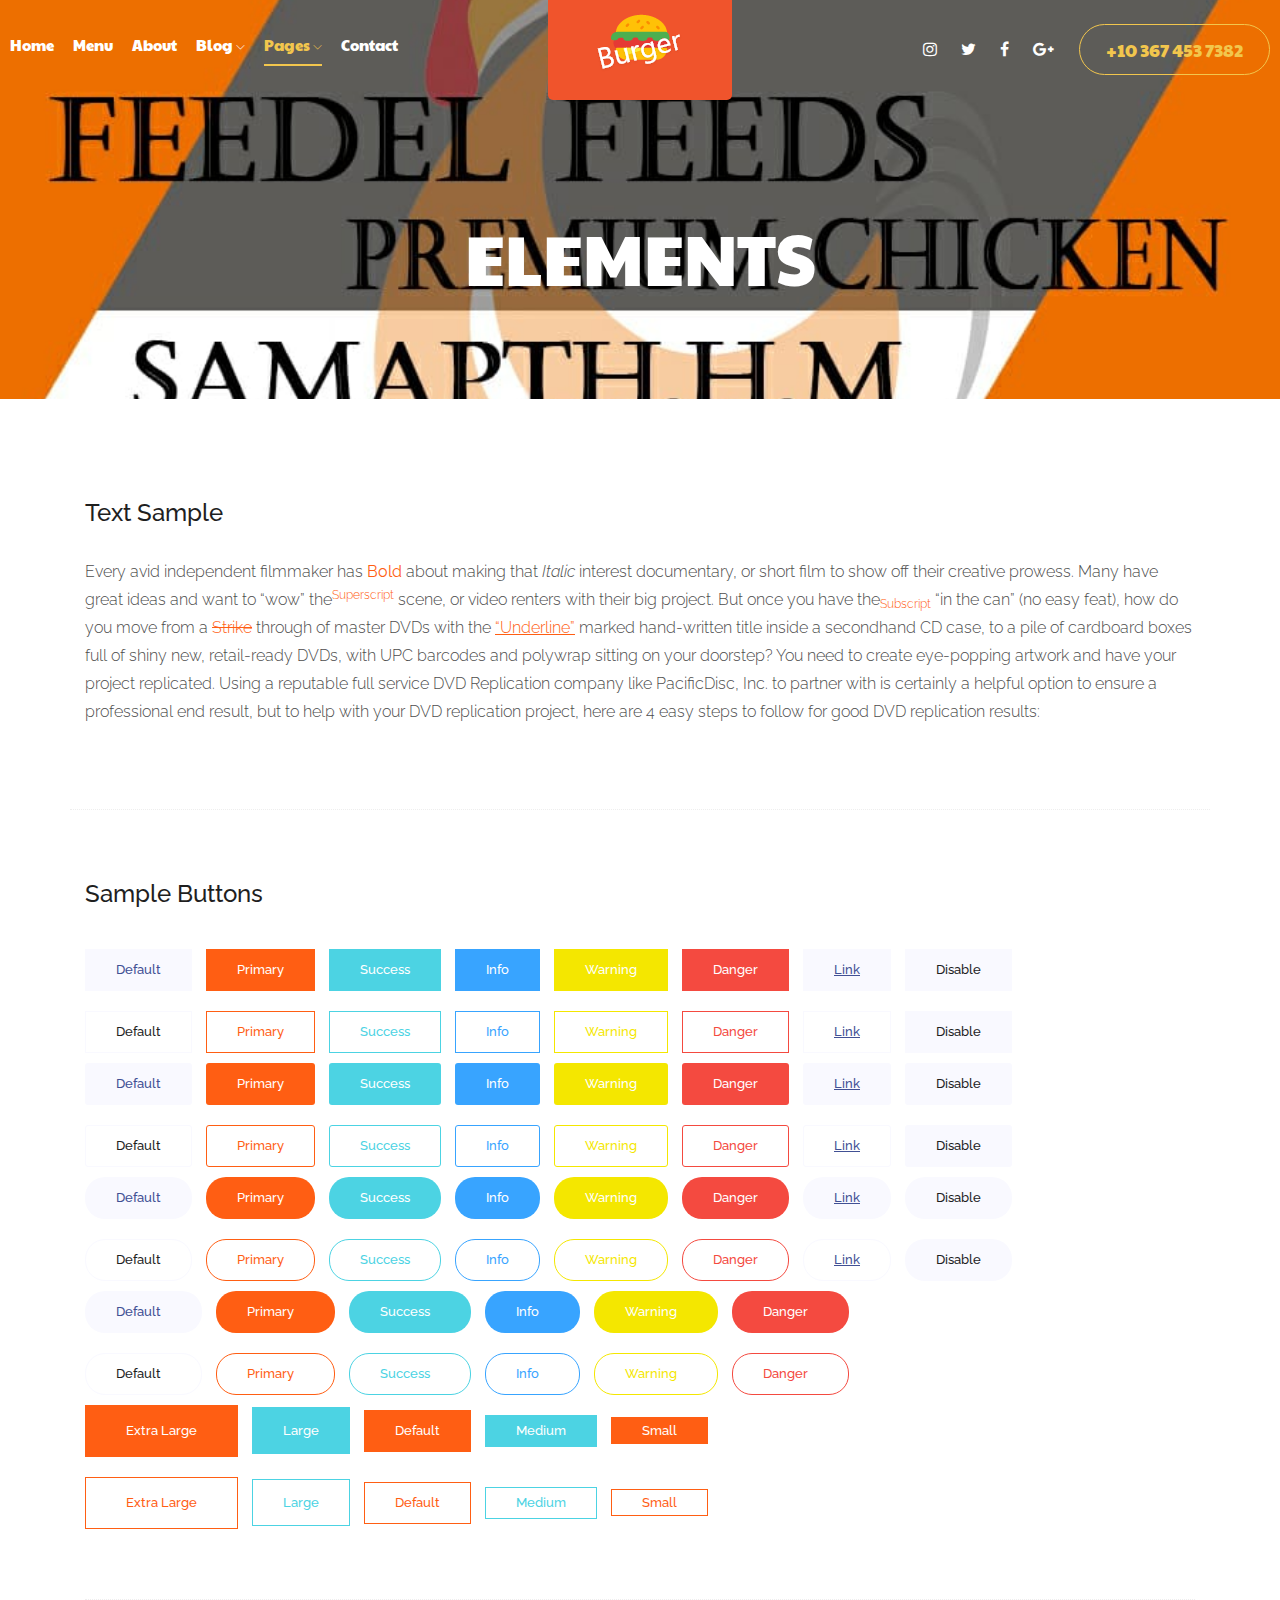
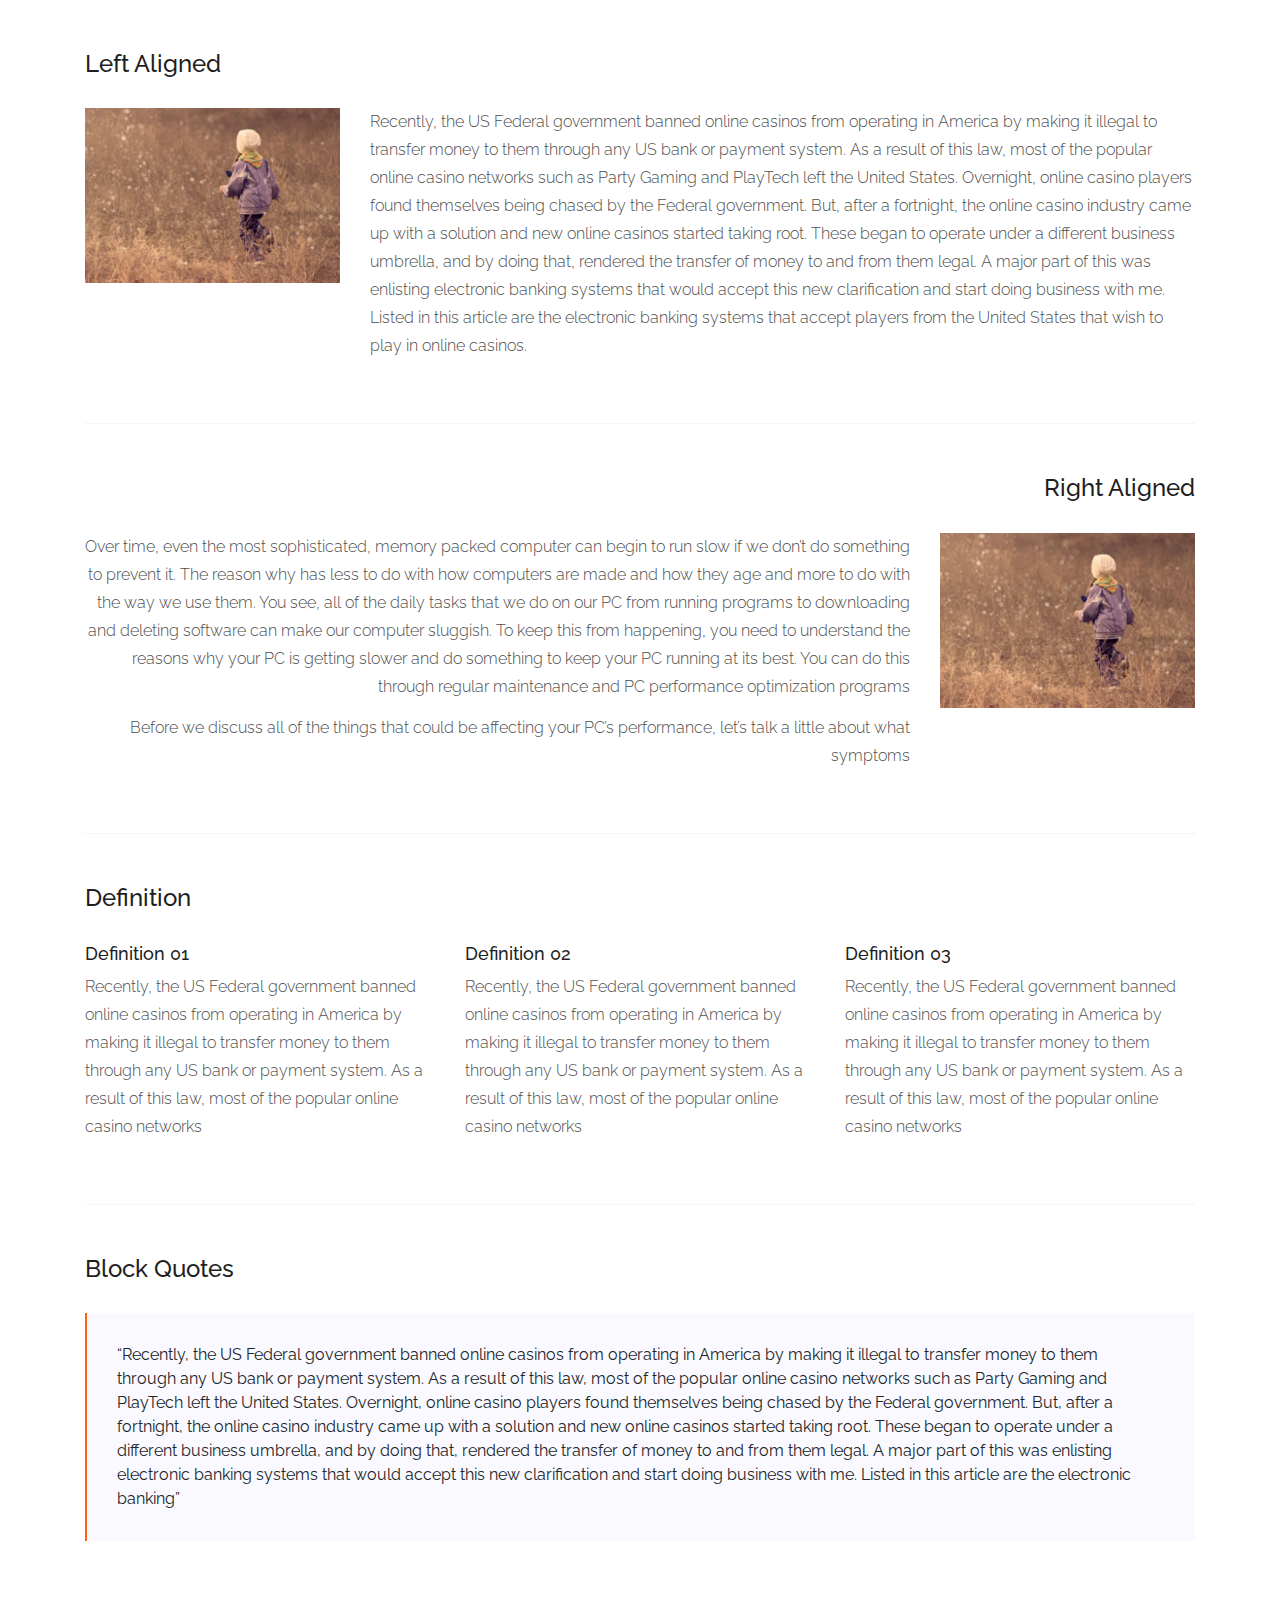
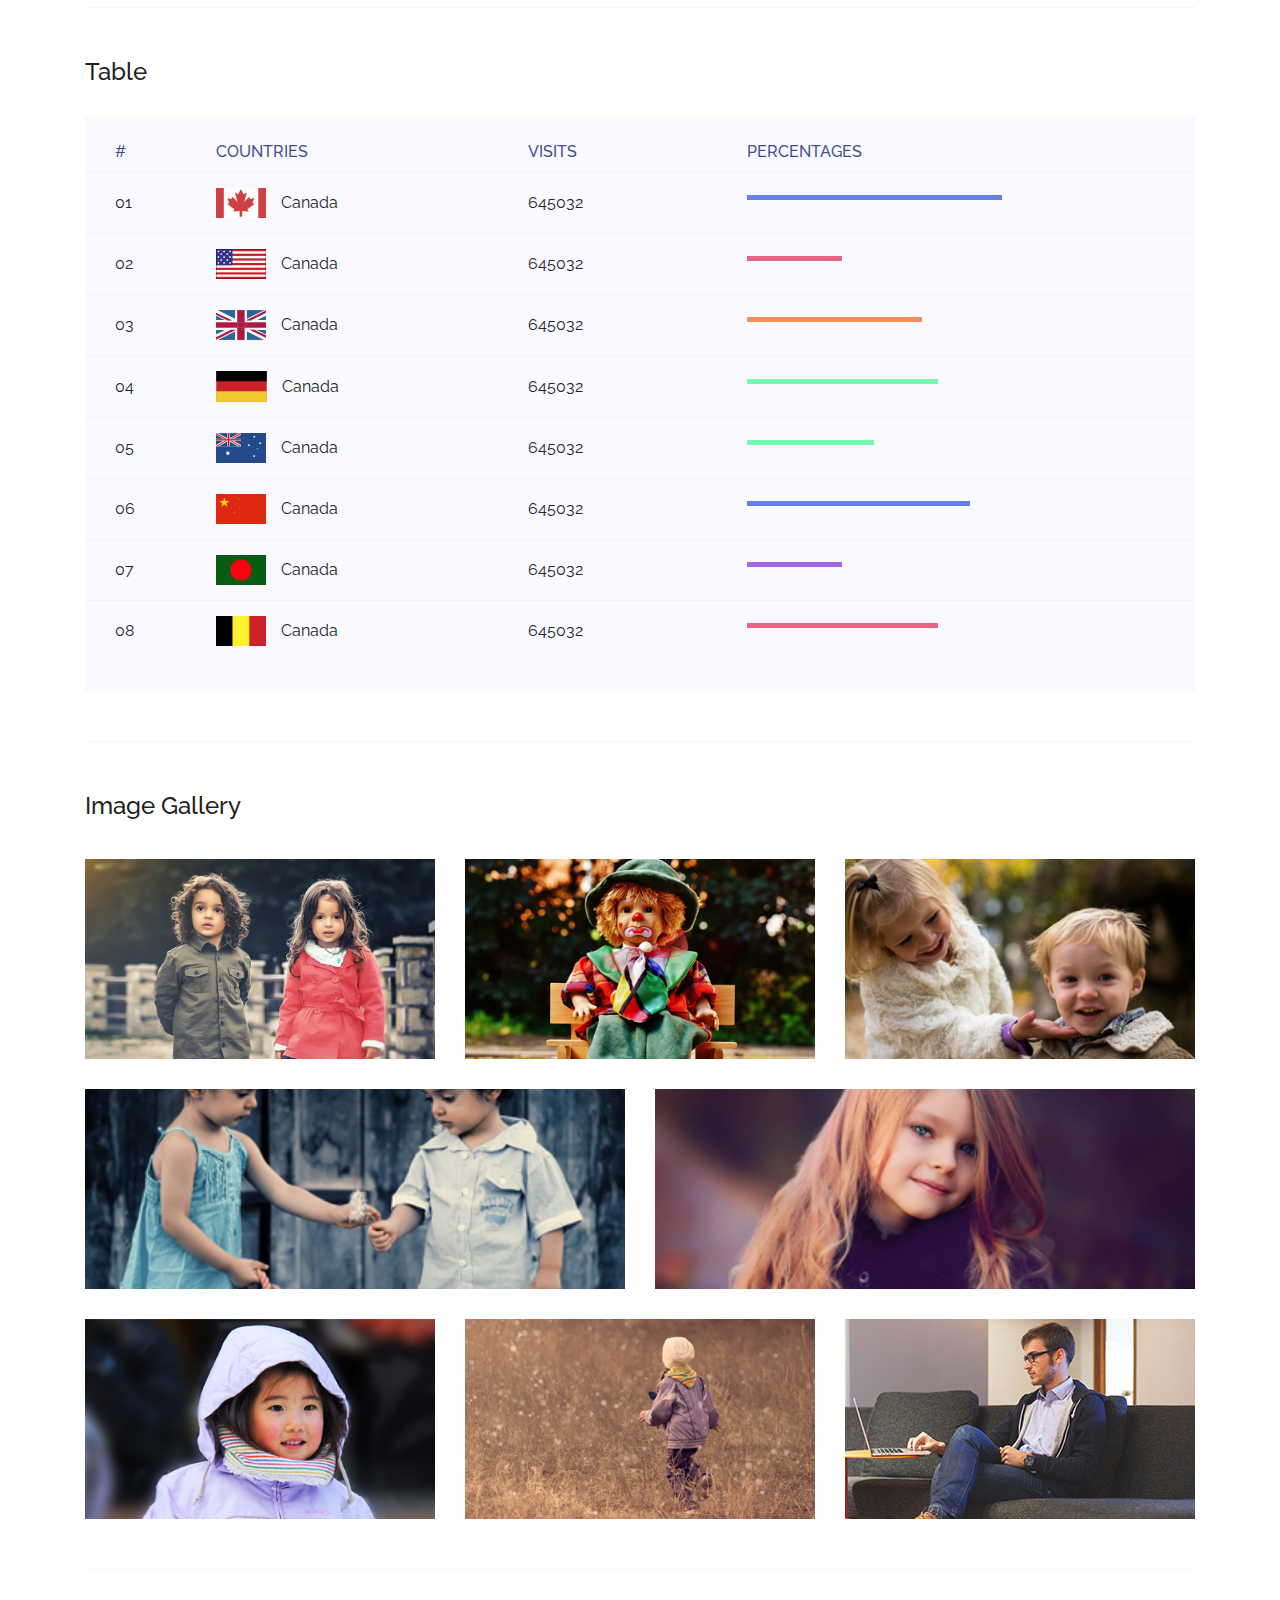
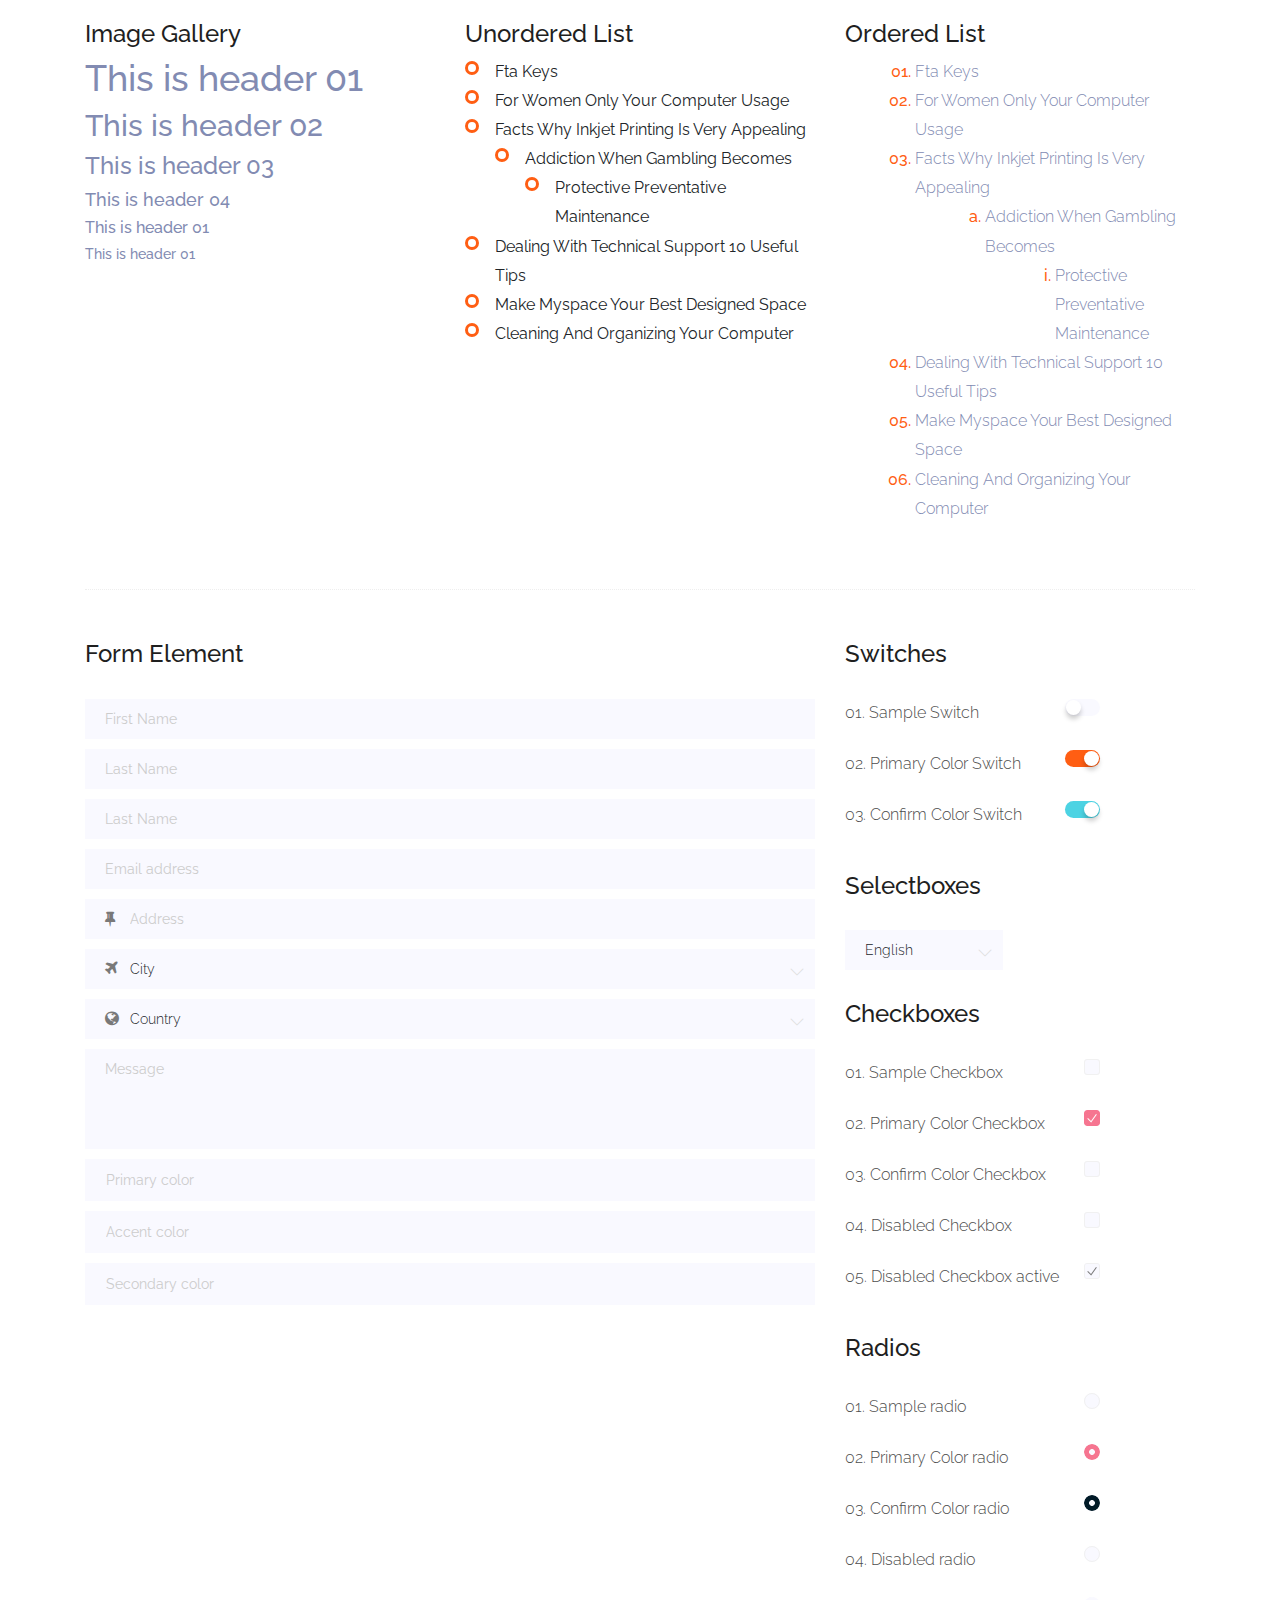
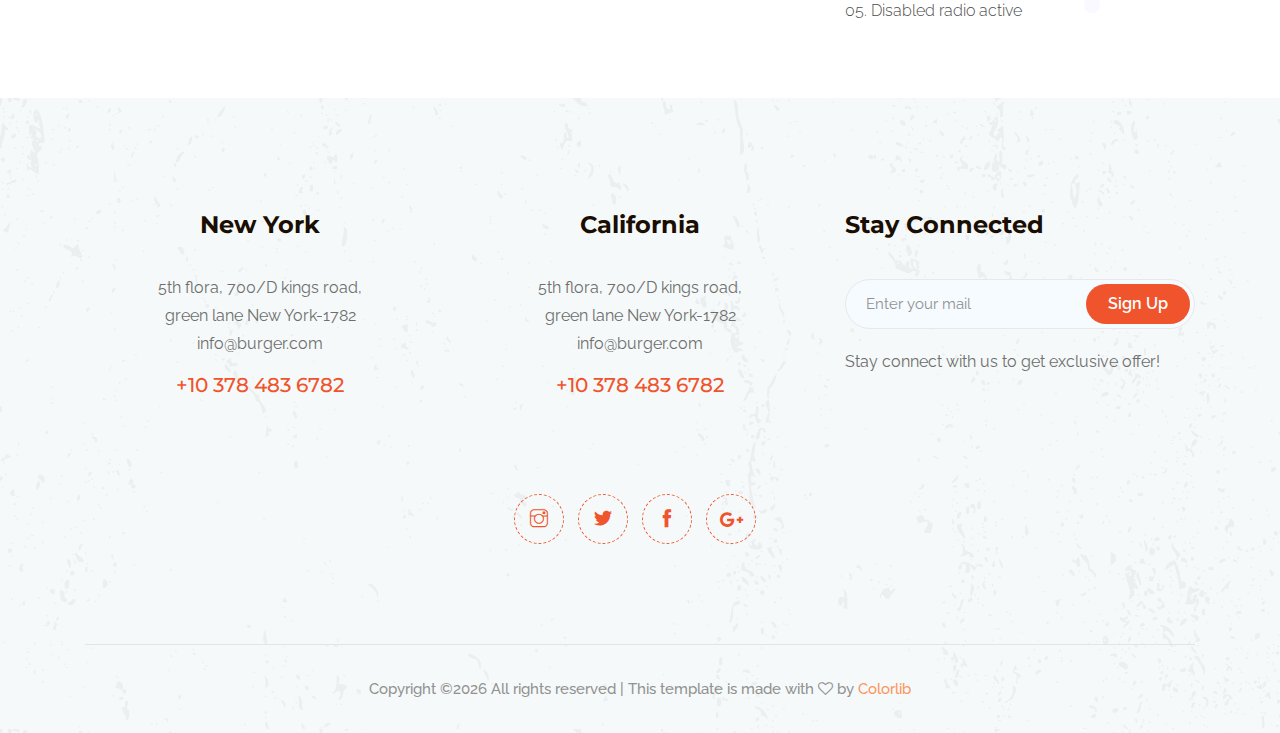
<file: elements.html>
<!doctype html>
<html class="no-js" lang="zxx">

<head>
	<meta charset="utf-8">
	<meta http-equiv="x-ua-compatible" content="ie=edge">
	<title>Burger</title>
	<meta name="description" content="">
	<meta name="viewport" content="width=device-width, initial-scale=1">

	<!-- <link rel="manifest" href="site.webmanifest"> -->
	<link rel="shortcut icon" type="image/x-icon" href="img/favicon.png">
	<!-- Place favicon.ico in the root directory -->

	<!-- CSS here -->
	<link rel="stylesheet" href="css/bootstrap.min.css">
	<link rel="stylesheet" href="css/owl.carousel.min.css">
	<link rel="stylesheet" href="css/magnific-popup.css">
	<link rel="stylesheet" href="css/font-awesome.min.css">
	<link rel="stylesheet" href="css/themify-icons.css">
	<link rel="stylesheet" href="css/nice-select.css">
	<link rel="stylesheet" href="css/flaticon.css">
	<link rel="stylesheet" href="css/animate.css">
	<link rel="stylesheet" href="css/slicknav.css">
	<link rel="stylesheet" href="css/style.css">
	<!-- <link rel="stylesheet" href="css/responsive.css"> -->
</head>

<body>
	<!--[if lte IE 9]>
            <p class="browserupgrade">You are using an <strong>outdated</strong> browser. Please <a href="https://browsehappy.com/">upgrade your browser</a> to improve your experience and security.</p>
        <![endif]-->

	<!-- header-start -->
	<header>
		<div class="header-area ">
			<div id="sticky-header" class="main-header-area">
				<div class="container-fluid p-0">
					<div class="row align-items-center no-gutters">
						<div class="col-xl-5 col-lg-5">
							<div class="main-menu  d-none d-lg-block">
								<nav>
									<ul id="navigation">
										<li><a  href="index.html">home</a></li>
										<li><a href="Menu.html">Menu</a></li>
										<li><a href="about.html">About</a></li>
										<li><a href="#">blog <i class="ti-angle-down"></i></a>
											<ul class="submenu">
												<li><a href="blog.html">blog</a></li>
												<li><a href="single-blog.html">single-blog</a></li>
											</ul>
										</li>
										<li><a class="active" href="#">Pages <i class="ti-angle-down"></i></a>
											<ul class="submenu">
												<li><a href="elements.html">elements</a></li>
											</ul>
										</li>
										<li><a href="contact.html">Contact</a></li>
									</ul>
								</nav>
							</div>
						</div>
						<div class="col-xl-2 col-lg-2">
							<div class="logo-img">
								<a href="index.html">
									<img src="img/logo.png" alt="">
								</a>
							</div>
						</div>
						<div class="col-xl-5 col-lg-5 d-none d-lg-block">
							<div class="book_room">
								<div class="socail_links">
									<ul>
										<li>
											<a href="#">
												<i class="fa fa-instagram"></i>
											</a>
										</li>
										<li>
											<a href="#">
												<i class="fa fa-twitter"></i>
											</a>
										</li>
										<li>
											<a href="#">
												<i class="fa fa-facebook"></i>
											</a>
										</li>
										<li>
											<a href="#">
												<i class="fa fa-google-plus"></i>
											</a>
										</li>
									</ul>
								</div>
								<div class="book_btn d-none d-xl-block">
									<a class="#" href="#">+10 367 453 7382</a>
								</div>
							</div>
						</div>
						<div class="col-12">
							<div class="mobile_menu d-block d-lg-none"></div>
						</div>
					</div>
				</div>
			</div>
		</div>
	</header>
	<!-- header-end -->

    <!-- bradcam_area_start -->
    <div class="bradcam_area breadcam_bg">
        <h3>Elements</h3>
    </div>
    <!-- bradcam_area_end -->

	<!-- Start Sample Area -->
	<section class="sample-text-area">
		<div class="container box_1170">
			<h3 class="text-heading">Text Sample</h3>
			<p class="sample-text">
				Every avid independent filmmaker has <b>Bold</b> about making that <i>Italic</i> interest documentary,
				or short
				film to show off their creative prowess. Many have great ideas and want to “wow”
				the<sup>Superscript</sup> scene,
				or video renters with their big project. But once you have the<sub>Subscript</sub> “in the can” (no easy
				feat), how
				do you move from a <del>Strike</del> through of master DVDs with the <u>“Underline”</u> marked
				hand-written title
				inside a secondhand CD case, to a pile of cardboard boxes full of shiny new, retail-ready DVDs, with UPC
				barcodes
				and polywrap sitting on your doorstep? You need to create eye-popping artwork and have your project
				replicated.
				Using a reputable full service DVD Replication company like PacificDisc, Inc. to partner with is
				certainly a
				helpful option to ensure a professional end result, but to help with your DVD replication project, here
				are 4 easy
				steps to follow for good DVD replication results:

			</p>
		</div>
	</section>
	<!-- End Sample Area -->

	<!-- Start Button -->
	<section class="button-area">
		<div class="container box_1170 border-top-generic">
			<h3 class="text-heading">Sample Buttons</h3>
			<div class="button-group-area">
				<a href="#" class="genric-btn default">Default</a>
				<a href="#" class="genric-btn primary">Primary</a>
				<a href="#" class="genric-btn success">Success</a>
				<a href="#" class="genric-btn info">Info</a>
				<a href="#" class="genric-btn warning">Warning</a>
				<a href="#" class="genric-btn danger">Danger</a>
				<a href="#" class="genric-btn link">Link</a>
				<a href="#" class="genric-btn disable">Disable</a>
			</div>
			<div class="button-group-area mt-10">
				<a href="#" class="genric-btn default-border">Default</a>
				<a href="#" class="genric-btn primary-border">Primary</a>
				<a href="#" class="genric-btn success-border">Success</a>
				<a href="#" class="genric-btn info-border">Info</a>
				<a href="#" class="genric-btn warning-border">Warning</a>
				<a href="#" class="genric-btn danger-border">Danger</a>
				<a href="#" class="genric-btn link-border">Link</a>
				<a href="#" class="genric-btn disable">Disable</a>
			</div>
			<div class="button-group-area mt-40">
				<a href="#" class="genric-btn default radius">Default</a>
				<a href="#" class="genric-btn primary radius">Primary</a>
				<a href="#" class="genric-btn success radius">Success</a>
				<a href="#" class="genric-btn info radius">Info</a>
				<a href="#" class="genric-btn warning radius">Warning</a>
				<a href="#" class="genric-btn danger radius">Danger</a>
				<a href="#" class="genric-btn link radius">Link</a>
				<a href="#" class="genric-btn disable radius">Disable</a>
			</div>
			<div class="button-group-area mt-10">
				<a href="#" class="genric-btn default-border radius">Default</a>
				<a href="#" class="genric-btn primary-border radius">Primary</a>
				<a href="#" class="genric-btn success-border radius">Success</a>
				<a href="#" class="genric-btn info-border radius">Info</a>
				<a href="#" class="genric-btn warning-border radius">Warning</a>
				<a href="#" class="genric-btn danger-border radius">Danger</a>
				<a href="#" class="genric-btn link-border radius">Link</a>
				<a href="#" class="genric-btn disable radius">Disable</a>
			</div>
			<div class="button-group-area mt-40">
				<a href="#" class="genric-btn default circle">Default</a>
				<a href="#" class="genric-btn primary circle">Primary</a>
				<a href="#" class="genric-btn success circle">Success</a>
				<a href="#" class="genric-btn info circle">Info</a>
				<a href="#" class="genric-btn warning circle">Warning</a>
				<a href="#" class="genric-btn danger circle">Danger</a>
				<a href="#" class="genric-btn link circle">Link</a>
				<a href="#" class="genric-btn disable circle">Disable</a>
			</div>
			<div class="button-group-area mt-10">
				<a href="#" class="genric-btn default-border circle">Default</a>
				<a href="#" class="genric-btn primary-border circle">Primary</a>
				<a href="#" class="genric-btn success-border circle">Success</a>
				<a href="#" class="genric-btn info-border circle">Info</a>
				<a href="#" class="genric-btn warning-border circle">Warning</a>
				<a href="#" class="genric-btn danger-border circle">Danger</a>
				<a href="#" class="genric-btn link-border circle">Link</a>
				<a href="#" class="genric-btn disable circle">Disable</a>
			</div>
			<div class="button-group-area mt-40">
				<a href="#" class="genric-btn default circle arrow">Default<span class="lnr lnr-arrow-right"></span></a>
				<a href="#" class="genric-btn primary circle arrow">Primary<span class="lnr lnr-arrow-right"></span></a>
				<a href="#" class="genric-btn success circle arrow">Success<span class="lnr lnr-arrow-right"></span></a>
				<a href="#" class="genric-btn info circle arrow">Info<span class="lnr lnr-arrow-right"></span></a>
				<a href="#" class="genric-btn warning circle arrow">Warning<span class="lnr lnr-arrow-right"></span></a>
				<a href="#" class="genric-btn danger circle arrow">Danger<span class="lnr lnr-arrow-right"></span></a>
			</div>
			<div class="button-group-area mt-10">
				<a href="#" class="genric-btn default-border circle arrow">Default<span
						class="lnr lnr-arrow-right"></span></a>
				<a href="#" class="genric-btn primary-border circle arrow">Primary<span
						class="lnr lnr-arrow-right"></span></a>
				<a href="#" class="genric-btn success-border circle arrow">Success<span
						class="lnr lnr-arrow-right"></span></a>
				<a href="#" class="genric-btn info-border circle arrow">Info<span
						class="lnr lnr-arrow-right"></span></a>
				<a href="#" class="genric-btn warning-border circle arrow">Warning<span
						class="lnr lnr-arrow-right"></span></a>
				<a href="#" class="genric-btn danger-border circle arrow">Danger<span
						class="lnr lnr-arrow-right"></span></a>
			</div>
			<div class="button-group-area mt-40">
				<a href="#" class="genric-btn primary e-large">Extra Large</a>
				<a href="#" class="genric-btn success large">Large</a>
				<a href="#" class="genric-btn primary">Default</a>
				<a href="#" class="genric-btn success medium">Medium</a>
				<a href="#" class="genric-btn primary small">Small</a>
			</div>
			<div class="button-group-area mt-10">
				<a href="#" class="genric-btn primary-border e-large">Extra Large</a>
				<a href="#" class="genric-btn success-border large">Large</a>
				<a href="#" class="genric-btn primary-border">Default</a>
				<a href="#" class="genric-btn success-border medium">Medium</a>
				<a href="#" class="genric-btn primary-border small">Small</a>
			</div>
		</div>
	</section>
	<!-- End Button -->

	<!-- Start Align Area -->
	<div class="whole-wrap">
		<div class="container box_1170">
			<div class="section-top-border">
				<h3 class="mb-30">Left Aligned</h3>
				<div class="row">
					<div class="col-md-3">
						<img src="img/elements/d.jpg" alt="" class="img-fluid">
					</div>
					<div class="col-md-9 mt-sm-20">
						<p>Recently, the US Federal government banned online casinos from operating in America by making
							it illegal to
							transfer money to them through any US bank or payment system. As a result of this law, most
							of the popular
							online casino networks such as Party Gaming and PlayTech left the United States. Overnight,
							online casino
							players found themselves being chased by the Federal government. But, after a fortnight, the
							online casino
							industry came up with a solution and new online casinos started taking root. These began to
							operate under a
							different business umbrella, and by doing that, rendered the transfer of money to and from
							them legal. A major
							part of this was enlisting electronic banking systems that would accept this new
							clarification and start doing
							business with me. Listed in this article are the electronic banking systems that accept
							players from the United
							States that wish to play in online casinos.</p>
					</div>
				</div>
			</div>
			<div class="section-top-border text-right">
				<h3 class="mb-30">Right Aligned</h3>
				<div class="row">
					<div class="col-md-9">
						<p class="text-right">Over time, even the most sophisticated, memory packed computer can begin
							to run slow if we
							don’t do something to prevent it. The reason why has less to do with how computers are made
							and how they age and
							more to do with the way we use them. You see, all of the daily tasks that we do on our PC
							from running programs
							to downloading and deleting software can make our computer sluggish. To keep this from
							happening, you need to
							understand the reasons why your PC is getting slower and do something to keep your PC
							running at its best. You
							can do this through regular maintenance and PC performance optimization programs</p>
						<p class="text-right">Before we discuss all of the things that could be affecting your PC’s
							performance, let’s
							talk a little about what symptoms</p>
					</div>
					<div class="col-md-3">
						<img src="img/elements/d.jpg" alt="" class="img-fluid">
					</div>
				</div>
			</div>
			<div class="section-top-border">
				<h3 class="mb-30">Definition</h3>
				<div class="row">
					<div class="col-md-4">
						<div class="single-defination">
							<h4 class="mb-20">Definition 01</h4>
							<p>Recently, the US Federal government banned online casinos from operating in America by
								making it illegal to
								transfer money to them through any US bank or payment system. As a result of this law,
								most of the popular
								online casino networks</p>
						</div>
					</div>
					<div class="col-md-4">
						<div class="single-defination">
							<h4 class="mb-20">Definition 02</h4>
							<p>Recently, the US Federal government banned online casinos from operating in America by
								making it illegal to
								transfer money to them through any US bank or payment system. As a result of this law,
								most of the popular
								online casino networks</p>
						</div>
					</div>
					<div class="col-md-4">
						<div class="single-defination">
							<h4 class="mb-20">Definition 03</h4>
							<p>Recently, the US Federal government banned online casinos from operating in America by
								making it illegal to
								transfer money to them through any US bank or payment system. As a result of this law,
								most of the popular
								online casino networks</p>
						</div>
					</div>
				</div>
			</div>
			<div class="section-top-border">
				<h3 class="mb-30">Block Quotes</h3>
				<div class="row">
					<div class="col-lg-12">
						<blockquote class="generic-blockquote">
							“Recently, the US Federal government banned online casinos from operating in America by
							making it illegal to
							transfer money to them through any US bank or payment system. As a result of this law, most
							of the popular
							online casino networks such as Party Gaming and PlayTech left the United States. Overnight,
							online casino
							players found themselves being chased by the Federal government. But, after a fortnight, the
							online casino
							industry came up with a solution and new online casinos started taking root. These began to
							operate under a
							different business umbrella, and by doing that, rendered the transfer of money to and from
							them legal. A major
							part of this was enlisting electronic banking systems that would accept this new
							clarification and start doing
							business with me. Listed in this article are the electronic banking”
						</blockquote>
					</div>
				</div>
			</div>
			<div class="section-top-border">
				<h3 class="mb-30">Table</h3>
				<div class="progress-table-wrap">
					<div class="progress-table">
						<div class="table-head">
							<div class="serial">#</div>
							<div class="country">Countries</div>
							<div class="visit">Visits</div>
							<div class="percentage">Percentages</div>
						</div>
						<div class="table-row">
							<div class="serial">01</div>
							<div class="country"> <img src="img/elements/f1.jpg" alt="flag">Canada</div>
							<div class="visit">645032</div>
							<div class="percentage">
								<div class="progress">
									<div class="progress-bar color-1" role="progressbar" style="width: 80%"
										aria-valuenow="80" aria-valuemin="0" aria-valuemax="100"></div>
								</div>
							</div>
						</div>
						<div class="table-row">
							<div class="serial">02</div>
							<div class="country"> <img src="img/elements/f2.jpg" alt="flag">Canada</div>
							<div class="visit">645032</div>
							<div class="percentage">
								<div class="progress">
									<div class="progress-bar color-2" role="progressbar" style="width: 30%"
										aria-valuenow="30" aria-valuemin="0" aria-valuemax="100"></div>
								</div>
							</div>
						</div>
						<div class="table-row">
							<div class="serial">03</div>
							<div class="country"> <img src="img/elements/f3.jpg" alt="flag">Canada</div>
							<div class="visit">645032</div>
							<div class="percentage">
								<div class="progress">
									<div class="progress-bar color-3" role="progressbar" style="width: 55%"
										aria-valuenow="55" aria-valuemin="0" aria-valuemax="100"></div>
								</div>
							</div>
						</div>
						<div class="table-row">
							<div class="serial">04</div>
							<div class="country"> <img src="img/elements/f4.jpg" alt="flag">Canada</div>
							<div class="visit">645032</div>
							<div class="percentage">
								<div class="progress">
									<div class="progress-bar color-4" role="progressbar" style="width: 60%"
										aria-valuenow="60" aria-valuemin="0" aria-valuemax="100"></div>
								</div>
							</div>
						</div>
						<div class="table-row">
							<div class="serial">05</div>
							<div class="country"> <img src="img/elements/f5.jpg" alt="flag">Canada</div>
							<div class="visit">645032</div>
							<div class="percentage">
								<div class="progress">
									<div class="progress-bar color-5" role="progressbar" style="width: 40%"
										aria-valuenow="40" aria-valuemin="0" aria-valuemax="100"></div>
								</div>
							</div>
						</div>
						<div class="table-row">
							<div class="serial">06</div>
							<div class="country"> <img src="img/elements/f6.jpg" alt="flag">Canada</div>
							<div class="visit">645032</div>
							<div class="percentage">
								<div class="progress">
									<div class="progress-bar color-6" role="progressbar" style="width: 70%"
										aria-valuenow="70" aria-valuemin="0" aria-valuemax="100"></div>
								</div>
							</div>
						</div>
						<div class="table-row">
							<div class="serial">07</div>
							<div class="country"> <img src="img/elements/f7.jpg" alt="flag">Canada</div>
							<div class="visit">645032</div>
							<div class="percentage">
								<div class="progress">
									<div class="progress-bar color-7" role="progressbar" style="width: 30%"
										aria-valuenow="30" aria-valuemin="0" aria-valuemax="100"></div>
								</div>
							</div>
						</div>
						<div class="table-row">
							<div class="serial">08</div>
							<div class="country"> <img src="img/elements/f8.jpg" alt="flag">Canada</div>
							<div class="visit">645032</div>
							<div class="percentage">
								<div class="progress">
									<div class="progress-bar color-8" role="progressbar" style="width: 60%"
										aria-valuenow="60" aria-valuemin="0" aria-valuemax="100"></div>
								</div>
							</div>
						</div>
					</div>
				</div>
			</div>
			<div class="section-top-border">
				<h3>Image Gallery</h3>
				<div class="row gallery-item">
					<div class="col-md-4">
						<a href="img/elements/g1.jpg" class="img-pop-up">
							<div class="single-gallery-image" style="background: url(img/elements/g1.jpg);"></div>
						</a>
					</div>
					<div class="col-md-4">
						<a href="img/elements/g2.jpg" class="img-pop-up">
							<div class="single-gallery-image" style="background: url(img/elements/g2.jpg);"></div>
						</a>
					</div>
					<div class="col-md-4">
						<a href="img/elements/g3.jpg" class="img-pop-up">
							<div class="single-gallery-image" style="background: url(img/elements/g3.jpg);"></div>
						</a>
					</div>
					<div class="col-md-6">
						<a href="img/elements/g4.jpg" class="img-pop-up">
							<div class="single-gallery-image" style="background: url(img/elements/g4.jpg);"></div>
						</a>
					</div>
					<div class="col-md-6">
						<a href="img/elements/g5.jpg" class="img-pop-up">
							<div class="single-gallery-image" style="background: url(img/elements/g5.jpg);"></div>
						</a>
					</div>
					<div class="col-md-4">
						<a href="img/elements/g6.jpg" class="img-pop-up">
							<div class="single-gallery-image" style="background: url(img/elements/g6.jpg);"></div>
						</a>
					</div>
					<div class="col-md-4">
						<a href="img/elements/g7.jpg" class="img-pop-up">
							<div class="single-gallery-image" style="background: url(img/elements/g7.jpg);"></div>
						</a>
					</div>
					<div class="col-md-4">
						<a href="img/elements/g8.jpg" class="img-pop-up">
							<div class="single-gallery-image" style="background: url(img/elements/g8.jpg);"></div>
						</a>
					</div>
				</div>
			</div>
			<div class="section-top-border">
				<div class="row">
					<div class="col-md-4">
						<h3 class="mb-20">Image Gallery</h3>
						<div class="typography">
							<h1>This is header 01</h1>
							<h2>This is header 02</h2>
							<h3>This is header 03</h3>
							<h4>This is header 04</h4>
							<h5>This is header 01</h5>
							<h6>This is header 01</h6>
						</div>
					</div>
					<div class="col-md-4 mt-sm-30">
						<h3 class="mb-20">Unordered List</h3>
						<div class="">
							<ul class="unordered-list">
								<li>Fta Keys</li>
								<li>For Women Only Your Computer Usage</li>
								<li>Facts Why Inkjet Printing Is Very Appealing
									<ul>
										<li>Addiction When Gambling Becomes
											<ul>
												<li>Protective Preventative Maintenance</li>
											</ul>
										</li>
									</ul>
								</li>
								<li>Dealing With Technical Support 10 Useful Tips</li>
								<li>Make Myspace Your Best Designed Space</li>
								<li>Cleaning And Organizing Your Computer</li>
							</ul>
						</div>
					</div>
					<div class="col-md-4 mt-sm-30">
						<h3 class="mb-20">Ordered List</h3>
						<div class="">
							<ol class="ordered-list">
								<li><span>Fta Keys</span></li>
								<li><span>For Women Only Your Computer Usage</span></li>
								<li><span>Facts Why Inkjet Printing Is Very Appealing</span>
									<ol class="ordered-list-alpha">
										<li><span>Addiction When Gambling Becomes</span>
											<ol class="ordered-list-roman">
												<li><span>Protective Preventative Maintenance</span></li>
											</ol>
										</li>
									</ol>
								</li>
								<li><span>Dealing With Technical Support 10 Useful Tips</span></li>
								<li><span>Make Myspace Your Best Designed Space</span></li>
								<li><span>Cleaning And Organizing Your Computer</span></li>
							</ol>
						</div>
					</div>
				</div>
			</div>
			<div class="section-top-border">
				<div class="row">
					<div class="col-lg-8 col-md-8">
						<h3 class="mb-30">Form Element</h3>
						<form action="#">
							<div class="mt-10">
								<input type="text" name="first_name" placeholder="First Name"
									onfocus="this.placeholder = ''" onblur="this.placeholder = 'First Name'" required
									class="single-input">
							</div>
							<div class="mt-10">
								<input type="text" name="last_name" placeholder="Last Name"
									onfocus="this.placeholder = ''" onblur="this.placeholder = 'Last Name'" required
									class="single-input">
							</div>
							<div class="mt-10">
								<input type="text" name="last_name" placeholder="Last Name"
									onfocus="this.placeholder = ''" onblur="this.placeholder = 'Last Name'" required
									class="single-input">
							</div>
							<div class="mt-10">
								<input type="email" name="EMAIL" placeholder="Email address"
									onfocus="this.placeholder = ''" onblur="this.placeholder = 'Email address'" required
									class="single-input">
							</div>
							<div class="input-group-icon mt-10">
								<div class="icon"><i class="fa fa-thumb-tack" aria-hidden="true"></i></div>
								<input type="text" name="address" placeholder="Address" onfocus="this.placeholder = ''"
									onblur="this.placeholder = 'Address'" required class="single-input">
							</div>
							<div class="input-group-icon mt-10">
								<div class="icon"><i class="fa fa-plane" aria-hidden="true"></i></div>
								<div class="form-select" id="default-select"">
											<select>
												<option value=" 1">City</option>
									<option value="1">Dhaka</option>
									<option value="1">Dilli</option>
									<option value="1">Newyork</option>
									<option value="1">Islamabad</option>
									</select>
								</div>
							</div>
							<div class="input-group-icon mt-10">
								<div class="icon"><i class="fa fa-globe" aria-hidden="true"></i></div>
								<div class="form-select" id="default-select"">
											<select>
												<option value=" 1">Country</option>
									<option value="1">Bangladesh</option>
									<option value="1">India</option>
									<option value="1">England</option>
									<option value="1">Srilanka</option>
									</select>
								</div>
							</div>

							<div class="mt-10">
								<textarea class="single-textarea" placeholder="Message" onfocus="this.placeholder = ''"
									onblur="this.placeholder = 'Message'" required></textarea>
							</div>
							<!-- For Gradient Border Use -->
							<!-- <div class="mt-10">
										<div class="primary-input">
											<input id="primary-input" type="text" name="first_name" placeholder="Primary color" onfocus="this.placeholder = ''" onblur="this.placeholder = 'Primary color'">
											<label for="primary-input"></label>
										</div>
									</div> -->
							<div class="mt-10">
								<input type="text" name="first_name" placeholder="Primary color"
									onfocus="this.placeholder = ''" onblur="this.placeholder = 'Primary color'" required
									class="single-input-primary">
							</div>
							<div class="mt-10">
								<input type="text" name="first_name" placeholder="Accent color"
									onfocus="this.placeholder = ''" onblur="this.placeholder = 'Accent color'" required
									class="single-input-accent">
							</div>
							<div class="mt-10">
								<input type="text" name="first_name" placeholder="Secondary color"
									onfocus="this.placeholder = ''" onblur="this.placeholder = 'Secondary color'"
									required class="single-input-secondary">
							</div>
						</form>
					</div>
					<div class="col-lg-3 col-md-4 mt-sm-30">
						<div class="single-element-widget">
							<h3 class="mb-30">Switches</h3>
							<div class="switch-wrap d-flex justify-content-between">
								<p>01. Sample Switch</p>
								<div class="primary-switch">
									<input type="checkbox" id="default-switch">
									<label for="default-switch"></label>
								</div>
							</div>
							<div class="switch-wrap d-flex justify-content-between">
								<p>02. Primary Color Switch</p>
								<div class="primary-switch">
									<input type="checkbox" id="primary-switch" checked>
									<label for="primary-switch"></label>
								</div>
							</div>
							<div class="switch-wrap d-flex justify-content-between">
								<p>03. Confirm Color Switch</p>
								<div class="confirm-switch">
									<input type="checkbox" id="confirm-switch" checked>
									<label for="confirm-switch"></label>
								</div>
							</div>
						</div>
						<div class="single-element-widget mt-30">
							<h3 class="mb-30">Selectboxes</h3>
							<div class="default-select" id="default-select"">
										<select>
											<option value=" 1">English</option>
								<option value="1">Spanish</option>
								<option value="1">Arabic</option>
								<option value="1">Portuguise</option>
								<option value="1">Bengali</option>
								</select>
							</div>
						</div>
						<div class="single-element-widget mt-30">
							<h3 class="mb-30">Checkboxes</h3>
							<div class="switch-wrap d-flex justify-content-between">
								<p>01. Sample Checkbox</p>
								<div class="primary-checkbox">
									<input type="checkbox" id="default-checkbox">
									<label for="default-checkbox"></label>
								</div>
							</div>
							<div class="switch-wrap d-flex justify-content-between">
								<p>02. Primary Color Checkbox</p>
								<div class="primary-checkbox">
									<input type="checkbox" id="primary-checkbox" checked>
									<label for="primary-checkbox"></label>
								</div>
							</div>
							<div class="switch-wrap d-flex justify-content-between">
								<p>03. Confirm Color Checkbox</p>
								<div class="confirm-checkbox">
									<input type="checkbox" id="confirm-checkbox">
									<label for="confirm-checkbox"></label>
								</div>
							</div>
							<div class="switch-wrap d-flex justify-content-between">
								<p>04. Disabled Checkbox</p>
								<div class="disabled-checkbox">
									<input type="checkbox" id="disabled-checkbox" disabled>
									<label for="disabled-checkbox"></label>
								</div>
							</div>
							<div class="switch-wrap d-flex justify-content-between">
								<p>05. Disabled Checkbox active</p>
								<div class="disabled-checkbox">
									<input type="checkbox" id="disabled-checkbox-active" checked disabled>
									<label for="disabled-checkbox-active"></label>
								</div>
							</div>
						</div>
						<div class="single-element-widget mt-30">
							<h3 class="mb-30">Radios</h3>
							<div class="switch-wrap d-flex justify-content-between">
								<p>01. Sample radio</p>
								<div class="primary-radio">
									<input type="checkbox" id="default-radio">
									<label for="default-radio"></label>
								</div>
							</div>
							<div class="switch-wrap d-flex justify-content-between">
								<p>02. Primary Color radio</p>
								<div class="primary-radio">
									<input type="checkbox" id="primary-radio" checked>
									<label for="primary-radio"></label>
								</div>
							</div>
							<div class="switch-wrap d-flex justify-content-between">
								<p>03. Confirm Color radio</p>
								<div class="confirm-radio">
									<input type="checkbox" id="confirm-radio" checked>
									<label for="confirm-radio"></label>
								</div>
							</div>
							<div class="switch-wrap d-flex justify-content-between">
								<p>04. Disabled radio</p>
								<div class="disabled-radio">
									<input type="checkbox" id="disabled-radio" disabled>
									<label for="disabled-radio"></label>
								</div>
							</div>
							<div class="switch-wrap d-flex justify-content-between">
								<p>05. Disabled radio active</p>
								<div class="disabled-radio">
									<input type="checkbox" id="disabled-radio-active" checked disabled>
									<label for="disabled-radio-active"></label>
								</div>
							</div>
						</div>
					</div>
				</div>
			</div>
		</div>
	</div>
	<!-- End Align Area -->

	<!-- footer_start  -->
	<footer class="footer">
		<div class="footer_top">
			<div class="container">
				<div class="row">
					<div class="col-xl-4 col-md-6 col-lg-4">
						<div class="footer_widget text-center ">
							<h3 class="footer_title pos_margin">
									New York
							</h3>
							<p>5th flora, 700/D kings road, <br> 
									green lane New York-1782 <br>
									<a href="#">info@burger.com</a></p>
							<a class="number" href="#">+10 378 483 6782</a>

						</div>
					</div>
					<div class="col-xl-4 col-md-6 col-lg-4">
						<div class="footer_widget text-center ">
							<h3 class="footer_title pos_margin">
								California
							</h3>
							<p>5th flora, 700/D kings road, <br> 
									green lane New York-1782 <br>
									<a href="#">info@burger.com</a></p>
							<a class="number" href="#">+10 378 483 6782</a>

						</div>
					</div>
					<div class="col-xl-4 col-md-12 col-lg-4">
							<div class="footer_widget">
									<h3 class="footer_title">
											Stay Connected
									</h3>
									<form action="#" class="newsletter_form">
										<input type="text" placeholder="Enter your mail">
										<button type="submit">Sign Up</button>
									</form>
									<p class="newsletter_text">Stay connect with us to get exclusive offer!</p>
								</div>
					</div>
				</div>
				<div class="row justify-content-center">
					<div class="col-lg-4">
						<div class="socail_links text-center">
								<ul>
									<li>
										<a href="#">
											<i class="ti-instagram"></i>
										</a>
									</li>
									<li>
										<a href="#">
											<i class="ti-twitter-alt"></i>
										</a>
									</li>
									<li>
										<a href="#">
											<i class="ti-facebook"></i>
										</a>
									</li>
									<li>
										<a href="#">
											<i class="fa fa-google-plus"></i>
										</a>
									</li>
								</ul>
							</div>
					</div>
				</div>
			</div>
		</div>
		<div class="copy-right_text">
			<div class="container">
				<div class="footer_border"></div>
				<div class="row">
					<div class="col-xl-12">
						<p class="copy_right text-center">
							<!-- Link back to Colorlib can't be removed. Template is licensed under CC BY 3.0. -->
Copyright &copy;<script>document.write(new Date().getFullYear());</script> All rights reserved | This template is made with <i class="fa fa-heart-o" aria-hidden="true"></i> by <a href="https://colorlib.com" target="_blank">Colorlib</a>
<!-- Link back to Colorlib can't be removed. Template is licensed under CC BY 3.0. -->
						</p>
					</div>
				</div>
			</div>
		</div>
	</footer>
	<!-- footer_end  -->
	

	<!-- JS here -->
	<script src="js/vendor/modernizr-3.5.0.min.js"></script>
	<script src="js/vendor/jquery-1.12.4.min.js"></script>
	<script src="js/popper.min.js"></script>
	<script src="js/bootstrap.min.js"></script>
	<script src="js/owl.carousel.min.js"></script>
	<script src="js/isotope.pkgd.min.js"></script>
	<script src="js/ajax-form.js"></script>
	<script src="js/waypoints.min.js"></script>
	<script src="js/jquery.counterup.min.js"></script>
	<script src="js/imagesloaded.pkgd.min.js"></script>
	<script src="js/scrollIt.js"></script>
	<script src="js/jquery.scrollUp.min.js"></script>
	<script src="js/wow.min.js"></script>
	<script src="js/nice-select.min.js"></script>
	<script src="js/jquery.slicknav.min.js"></script>
	<script src="js/jquery.magnific-popup.min.js"></script>
	<script src="js/plugins.js"></script>

	<!--contact js-->
	<script src="js/contact.js"></script>
	<script src="js/jquery.ajaxchimp.min.js"></script>
	<script src="js/jquery.form.js"></script>
	<script src="js/jquery.validate.min.js"></script>
	<script src="js/mail-script.js"></script>

	<script src="js/main.js"></script>

</body>
</file>
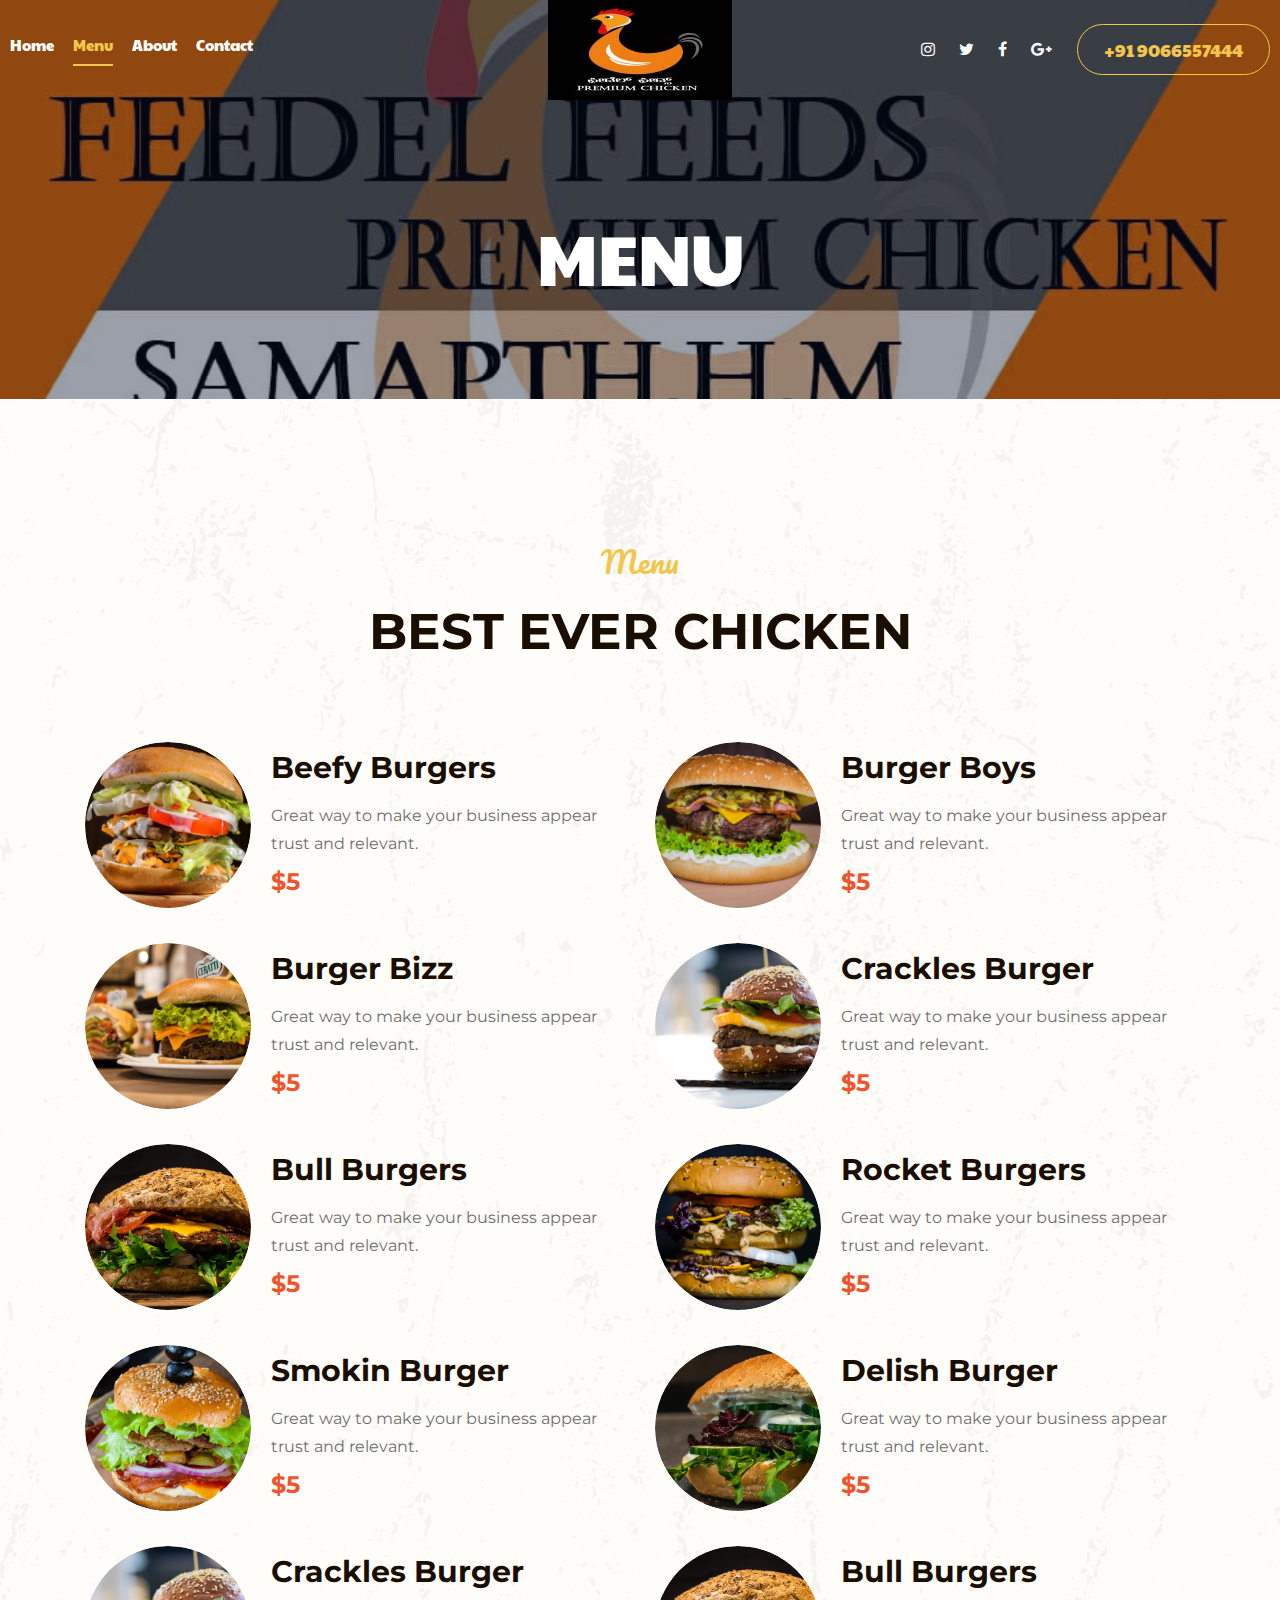
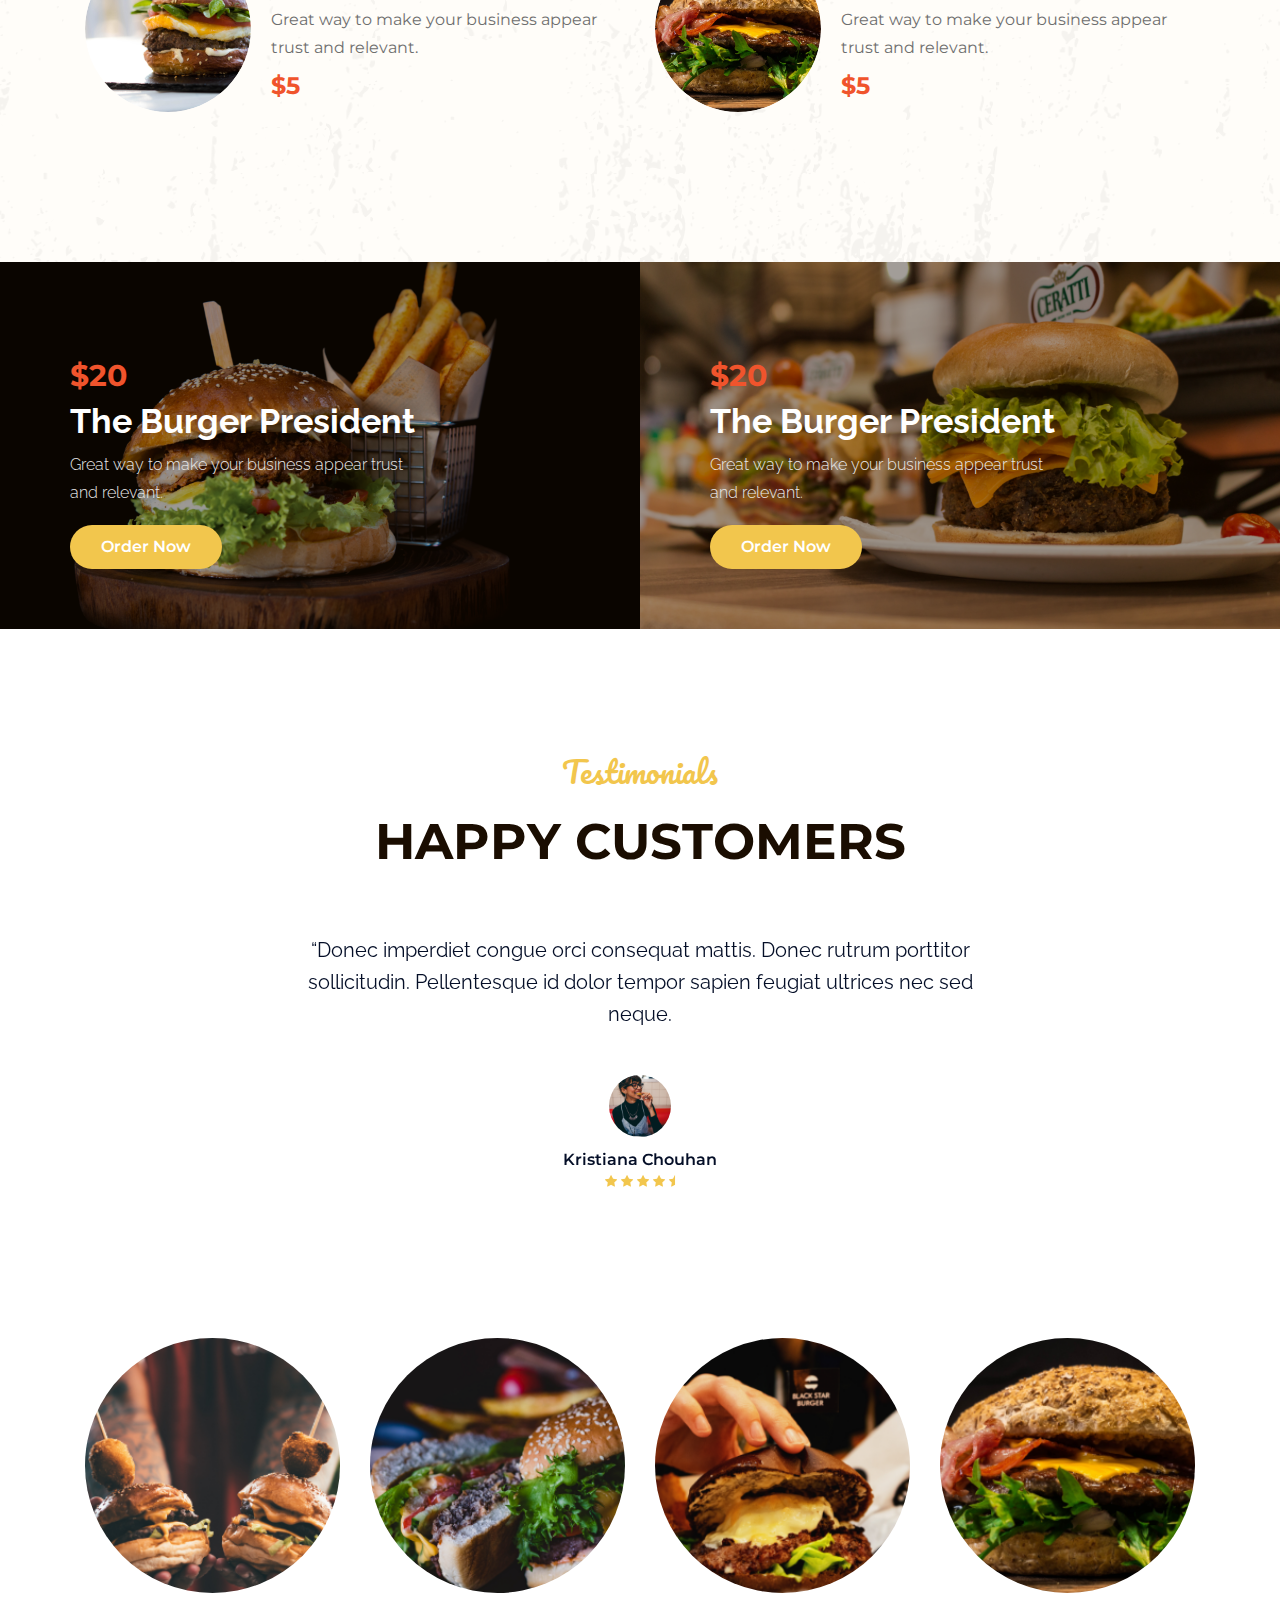
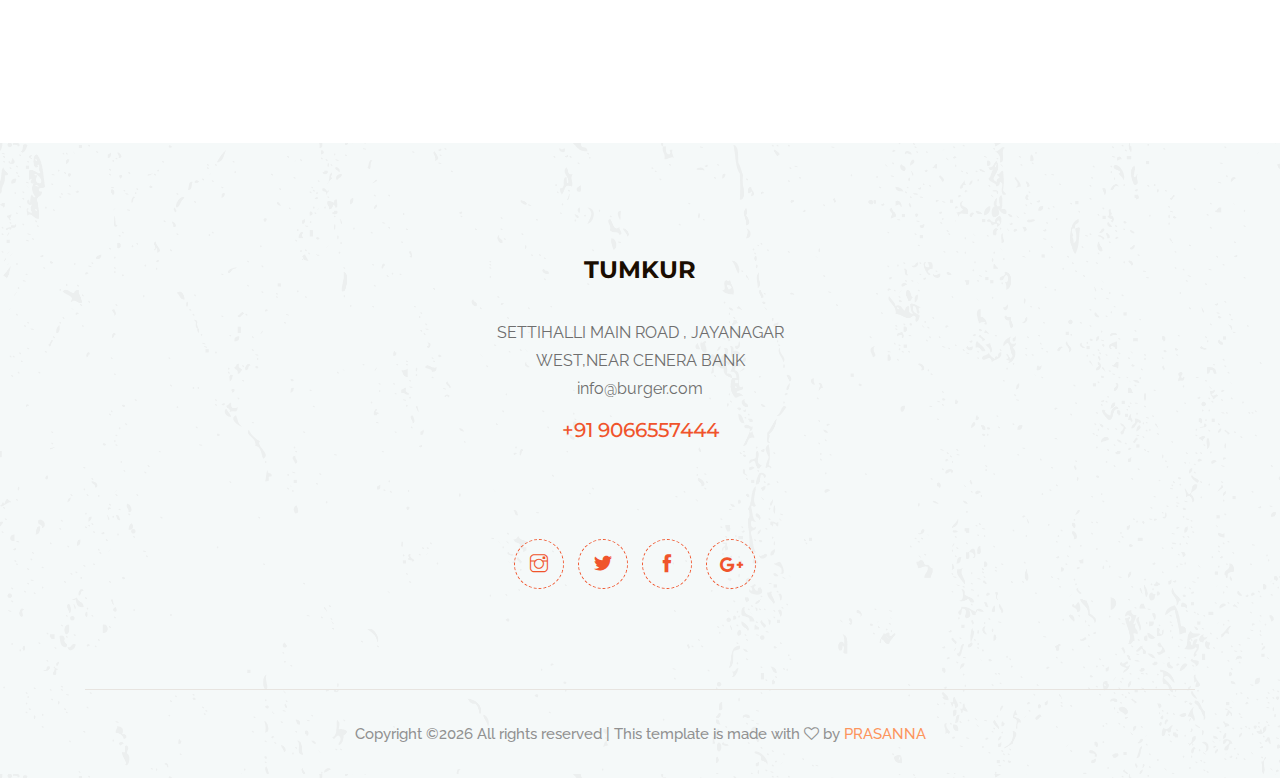
<file: Menu.html>
<!doctype html>
<html class="no-js" lang="zxx">

<head>
    <meta charset="utf-8">
    <meta http-equiv="x-ua-compatible" content="ie=edge">
    <title>feedel</title>
    <meta name="description" content="">
    <meta name="viewport" content="width=device-width, initial-scale=1">

    <!-- <link rel="manifest" href="site.webmanifest"> -->
    <link rel="shortcut icon" type="image/x-icon" href="img/favicon.png">
    <!-- Place favicon.ico in the root directory -->

    <!-- CSS here -->
    <link rel="stylesheet" href="css/bootstrap.min.css">
    <link rel="stylesheet" href="css/owl.carousel.min.css">
    <link rel="stylesheet" href="css/magnific-popup.css">
    <link rel="stylesheet" href="css/font-awesome.min.css">
    <link rel="stylesheet" href="css/themify-icons.css">
    <link rel="stylesheet" href="css/nice-select.css">
    <link rel="stylesheet" href="css/flaticon.css">
    <link rel="stylesheet" href="css/animate.css">
    <link rel="stylesheet" href="css/slicknav.css">
    <link rel="stylesheet" href="css/style.css">
    <!-- <link rel="stylesheet" href="css/responsive.css"> -->
</head>

<body>
    <!--[if lte IE 9]>
            <p class="browserupgrade">You are using an <strong>outdated</strong> browser. Please <a href="https://browsehappy.com/">upgrade your browser</a> to improve your experience and security.</p>
        <![endif]-->

    <!-- header-start -->
    <header>
        <div class="header-area ">
            <div id="sticky-header" class="main-header-area">
                <div class="container-fluid p-0">
                    <div class="row align-items-center no-gutters">
                        <div class="col-xl-5 col-lg-5">
                            <div class="main-menu  d-none d-lg-block">
                                <nav>
                                    <ul id="navigation">
                                        <li><a  href="index.html">home</a></li>
                                        <li><a class="active" href="Menu.html">Menu</a></li>
                                        <li><a href="about.html">About</a></li>
                                        <li><a href="contact.html">Contact</a></li>
                                    </ul>
                                </nav>
                            </div>
                        </div>
                        <div class="col-xl-2 col-lg-2">
                            <div class="logo-img">
                                <a href="index.html">
                                    <img src="img/images/icon.jpg" alt="">
                                </a>
                            </div>
                        </div>
                        <div class="col-xl-5 col-lg-5 d-none d-lg-block">
                            <div class="book_room">
                                <div class="socail_links">
                                    <ul>
                                        <li>
                                            <a href="#">
                                                <i class="fa fa-instagram"></i>
                                            </a>
                                        </li>
                                        <li>
                                            <a href="#">
                                                <i class="fa fa-twitter"></i>
                                            </a>
                                        </li>
                                        <li>
                                            <a href="#">
                                                <i class="fa fa-facebook"></i>
                                            </a>
                                        </li>
                                        <li>
                                            <a href="#">
                                                <i class="fa fa-google-plus"></i>
                                            </a>
                                        </li>
                                    </ul>
                                </div>
                                <div class="book_btn d-none d-xl-block">
                                    <a class="#" href="#">+91 9066557444</a>
                                </div>
                            </div>
                        </div>
                        <div class="col-12">
                            <div class="mobile_menu d-block d-lg-none"></div>
                        </div>
                    </div>
                </div>
            </div>
        </div>
    </header>
    <!-- header-end -->

    <!-- bradcam_area_start -->
    <div class="bradcam_area breadcam_bg overlay">
        <h3>Menu</h3>
    </div>
    <!-- bradcam_area_end  HERE THE NAME OF THE PIC THAT WE HAVE TAKEN WILL BE IN THE FORMATE OF BREADCAM_BG-->

    <!-- best_burgers_area_start  -->
    <div class="best_burgers_area">
        <div class="container">
            <div class="row">
                <div class="col-lg-12">
                    <div class="section_title text-center mb-80">
                        <span> Menu</span>
                        <h3>Best Ever chicken</h3>
                    </div>
                </div>
            </div>
            <div class="row">
                <div class="col-xl-6 col-md-6 col-lg-6">
                    <div class="single_delicious d-flex align-items-center">
                        <div class="thumb">
                            <img src="img/burger/1.png" alt="">
                        </div>
                        <div class="info">
                            <h3>Beefy Burgers</h3>
                            <p>Great way to make your business appear trust and relevant.</p>
                            <span>$5</span>
                        </div>
                    </div>
                </div>
                <div class="col-md-6 col-lg-6">
                    <div class="single_delicious d-flex align-items-center">
                        <div class="thumb">
                            <img src="img/burger/2.png" alt="">
                        </div>
                        <div class="info">
                            <h3>Burger Boys</h3>
                            <p>Great way to make your business appear trust and relevant.</p>
                            <span>$5</span>
                        </div>
                    </div>

                </div>
                <div class="col-lg-6 col-md-6">
                    <div class="single_delicious d-flex align-items-center">
                        <div class="thumb">
                            <img src="img/burger/3.png" alt="">
                        </div>
                        <div class="info">
                            <h3>Burger Bizz</h3>
                            <p>Great way to make your business appear trust and relevant.</p>
                            <span>$5</span>
                        </div>
                    </div>
                </div>
                <div class="col-xl-6 col-md-6 col-lg-6">
                    <div class="single_delicious d-flex align-items-center">
                        <div class="thumb">
                            <img src="img/burger/4.png" alt="">
                        </div>
                        <div class="info">
                            <h3>Crackles Burger</h3>
                            <p>Great way to make your business appear trust and relevant.</p>
                            <span>$5</span>
                        </div>
                    </div>
                </div>
                <div class="col-lg-6 col-md-6">
                    <div class="single_delicious d-flex align-items-center">
                        <div class="thumb">
                            <img src="img/burger/5.png" alt="">
                        </div>
                        <div class="info">
                            <h3>Bull Burgers</h3>
                            <p>Great way to make your business appear trust and relevant.</p>
                            <span>$5</span>
                        </div>
                    </div>

                </div>
                <div class="col-lg-6 col-md-6">
                    <div class="single_delicious d-flex align-items-center">
                        <div class="thumb">
                            <img src="img/burger/6.png" alt="">
                        </div>
                        <div class="info">
                            <h3>Rocket Burgers</h3>
                            <p>Great way to make your business appear trust and relevant.</p>
                            <span>$5</span>
                        </div>
                    </div>
                </div>
                <div class="col-lg-6 col-md-6">
                    <div class="single_delicious d-flex align-items-center">
                        <div class="thumb">
                            <img src="img/burger/7.png" alt="">
                        </div>
                        <div class="info">
                            <h3>Smokin Burger</h3>
                            <p>Great way to make your business appear trust and relevant.</p>
                            <span>$5</span>
                        </div>
                    </div>
                </div>
                <div class="col-lg-6 col-md-6">
                    <div class="single_delicious d-flex align-items-center">
                        <div class="thumb">
                            <img src="img/burger/8.png" alt="">
                        </div>
                        <div class="info">
                            <h3>Delish Burger</h3>
                            <p>Great way to make your business appear trust and relevant.</p>
                            <span>$5</span>
                        </div>
                    </div>
                </div>
                <div class="col-xl-6 col-md-6 col-lg-6">
                    <div class="single_delicious d-flex align-items-center">
                        <div class="thumb">
                            <img src="img/burger/4.png" alt="">
                        </div>
                        <div class="info">
                            <h3>Crackles Burger</h3>
                            <p>Great way to make your business appear trust and relevant.</p>
                            <span>$5</span>
                        </div>
                    </div>
                </div>
                <div class="col-lg-6 col-md-6">
                    <div class="single_delicious d-flex align-items-center">
                        <div class="thumb">
                            <img src="img/burger/5.png" alt="">
                        </div>
                        <div class="info">
                            <h3>Bull Burgers</h3>
                            <p>Great way to make your business appear trust and relevant.</p>
                            <span>$5</span>
                        </div>
                    </div>

                </div>
            </div>
        </div>
    </div>
    <!-- best_burgers_area_end  -->

    <!-- features_room_startt -->
    <div class="Burger_President_area">
            <div class="Burger_President_here">
                <div class="single_Burger_President">
                    <div class="room_thumb">
                        <img src="img/burgers/1.png" alt="">
                        <div class="room_heading d-flex justify-content-between align-items-center">
                            <div class="room_heading_inner">
                                <span>$20</span>
                                <h3>The Burger President</h3>
                                <p>Great way to make your business appear trust <br> and relevant.</p>
                                <a href="#" class="boxed-btn3">Order Now</a>
                            </div>
                            
                        </div>
                    </div>
                </div>
                <div class="single_Burger_President">
                    <div class="room_thumb">
                        <img src="img/burgers/2.png" alt="">
                        <div class="room_heading d-flex justify-content-between align-items-center">
                            <div class="room_heading_inner">
                                <span>$20</span>
                                <h3>The Burger President</h3>
                                <p>Great way to make your business appear trust <br> and relevant.</p>
                                <a href="#" class="boxed-btn3">Order Now</a>
                            </div>
                        </div>
                    </div>
                </div>
            </div>
    </div>
    <!-- features_room_end -->

    <!-- testimonial_area_start  -->
    <div class="testimonial_area ">
        <div class="container">
            <div class="row">
                <div class="col-xl-12">
                    <div class="section_title mb-60 text-center">
                        <span>Testimonials</span>
                        <h3>Happy Customers</h3>
                    </div>
                </div>
            </div>
            <div class="row">
                <div class="col-xl-12">
                    <div class="testmonial_active owl-carousel">
                        <div class="single_carousel">
                            <div class="row justify-content-center">
                                <div class="col-lg-8">
                                    <div class="single_testmonial text-center">
                                        <p>“Donec imperdiet congue orci consequat mattis. Donec rutrum porttitor
                                            sollicitudin. Pellentesque id dolor tempor sapien feugiat ultrices nec
                                            sed
                                            neque.</p>
                                        <div class="testmonial_author">
                                            <div class="thumb">
                                                <img src="img/testmonial/1.png" alt="">
                                            </div>
                                            <h4>Kristiana Chouhan</h4>
                                            <div class="stars">
                                                <i class="fa fa-star"></i>
                                                <i class="fa fa-star"></i>
                                                <i class="fa fa-star"></i>
                                                <i class="fa fa-star"></i>
                                                <i class="fa fa-star-half"></i>
                                            </div>
                                        </div>
                                    </div>
                                </div>
                            </div>
                        </div>
                        <div class="single_carousel">
                            <div class="row justify-content-center">
                                <div class="col-lg-8">
                                    <div class="single_testmonial text-center">
                                        <p>“Donec imperdiet congue orci consequat mattis. Donec rutrum porttitor
                                            sollicitudin. Pellentesque id dolor tempor sapien feugiat ultrices nec
                                            sed
                                            neque.</p>
                                        <div class="testmonial_author">
                                            <div class="thumb">
                                                <img src="img/testmonial/2.png" alt="">
                                            </div>
                                            <h4>Arafath Hossain</h4>
                                            <div class="stars">
                                                <i class="fa fa-star"></i>
                                                <i class="fa fa-star"></i>
                                                <i class="fa fa-star"></i>
                                                <i class="fa fa-star"></i>
                                                <i class="fa fa-star-half"></i>
                                            </div>
                                        </div>
                                    </div>
                                </div>
                            </div>
                        </div>
                        <div class="single_carousel">
                            <div class="row justify-content-center">
                                <div class="col-lg-8">
                                    <div class="single_testmonial text-center">
                                        <p>“Donec imperdiet congue orci consequat mattis. Donec rutrum porttitor
                                            sollicitudin. Pellentesque id dolor tempor sapien feugiat ultrices nec
                                            sed
                                            neque.</p>
                                        <div class="testmonial_author">
                                            <div class="thumb">
                                                <img src="img/testmonial/3.png" alt="">
                                            </div>
                                            <h4>A.H Shemanto</h4>
                                            <div class="stars">
                                                <i class="fa fa-star"></i>
                                                <i class="fa fa-star"></i>
                                                <i class="fa fa-star"></i>
                                                <i class="fa fa-star"></i>
                                                <i class="fa fa-star-half"></i>
                                            </div>
                                        </div>
                                    </div>
                                </div>
                            </div>
                        </div>
                    </div>
                </div>
            </div>
        </div>
</div>
<!-- testimonial_area_ned  -->

    <!-- instragram_area_start -->
    <div class="instragram_area">
    <div class="container">
        <div class="row">
            <div class="col-lg-3 col-md-6">
                <div class="single_instagram">
                    <img src="img/instragram/1.png" alt="">
                    <div class="ovrelay">
                        <a href="#">
                            <i class="fa fa-instagram"></i>
                        </a>
                    </div>
                </div>
            </div>
            <div class="col-lg-3 col-md-6">
                <div class="single_instagram">
                    <img src="img/instragram/2.png" alt="">
                    <div class="ovrelay">
                        <a href="#">
                            <i class="fa fa-instagram"></i>
                        </a>
                    </div>
                </div>
            </div>
            <div class="col-lg-3 col-md-6">
                <div class="single_instagram">
                    <img src="img/instragram/3.png" alt="">
                    <div class="ovrelay">
                        <a href="#">
                            <i class="fa fa-instagram"></i>
                        </a>
                    </div>
                </div>
            </div>
            <div class="col-lg-3 col-md-6">
                <div class="single_instagram">
                    <img src="img/instragram/4.png" alt="">
                    <div class="ovrelay">
                        <a href="#">
                            <i class="fa fa-instagram"></i>
                        </a>
                    </div>
                </div>
            </div>
        </div>
    </div>
    </div>
    <!-- instragram_area_end -->

    <!-- footer_start  -->
    <footer class="footer">
            <div class="footer_top">
                <div class="container">
                    <div class="row">
                        <div class="col-xl-4 col-md-6 col-lg-4">
                            <div class="footer_widget text-center ">
                                <h3 class="footer_title pos_margin">
                                       
                                </h3>
                                <p></p>
                                        <a href="#"></a></p>
                                <a class="number" href="#"></a>

                            </div>
                        </div>
                        <div class="col-xl-4 col-md-6 col-lg-4">
                            <div class="footer_widget text-center ">
                                <h3 class="footer_title pos_margin">
                                    TUMKUR
                                </h3>
                                <p>SETTIHALLI MAIN ROAD , JAYANAGAR <br> 
                                        WEST,NEAR CENERA BANK  <br>
                                        <a href="#">info@burger.com</a></p>
                                <a class="number" href="#">+91 9066557444</a>

                            </div>
                        </div>
                       
                    </div>
                    <div class="row justify-content-center">
                        <div class="col-lg-4">
                            <div class="socail_links text-center">
                                    <ul>
                                        <li>
                                            <a href="#">
                                                <i class="ti-instagram"></i>
                                            </a>
                                        </li>
                                        <li>
                                            <a href="#">
                                                <i class="ti-twitter-alt"></i>
                                            </a>
                                        </li>
                                        <li>
                                            <a href="#">
                                                <i class="ti-facebook"></i>
                                            </a>
                                        </li>
                                        <li>
                                            <a href="#">
                                                <i class="fa fa-google-plus"></i>
                                            </a>
                                        </li>
                                    </ul>
                                </div>
                        </div>
                    </div>
                </div>
            </div>
            <div class="copy-right_text">
                <div class="container">
                    <div class="footer_border"></div>
                    <div class="row">
                        <div class="col-xl-12">
                            <p class="copy_right text-center">
                                <!-- Link back to Colorlib can't be removed. Template is licensed under CC BY 3.0. -->
Copyright &copy;<script>document.write(new Date().getFullYear());</script> All rights reserved | This template is made with <i class="fa fa-heart-o" aria-hidden="true"></i> by <a href="https://colorlib.com" target="_blank">PRASANNA</a>
<!-- Link back to Colorlib can't be removed. Template is licensed under CC BY 3.0. -->
                            </p>
                        </div>
                    </div>
                </div>
            </div>
    </footer>
    <!-- footer_end  -->

    <!-- JS here -->
    <script src="js/vendor/modernizr-3.5.0.min.js"></script>
    <script src="js/vendor/jquery-1.12.4.min.js"></script>
    <script src="js/popper.min.js"></script>
    <script src="js/bootstrap.min.js"></script>
    <script src="js/owl.carousel.min.js"></script>
    <script src="js/isotope.pkgd.min.js"></script>
    <script src="js/ajax-form.js"></script>
    <script src="js/waypoints.min.js"></script>
    <script src="js/jquery.counterup.min.js"></script>
    <script src="js/imagesloaded.pkgd.min.js"></script>
    <script src="js/scrollIt.js"></script>
    <script src="js/jquery.scrollUp.min.js"></script>
    <script src="js/wow.min.js"></script>
    <script src="js/nice-select.min.js"></script>
    <script src="js/jquery.slicknav.min.js"></script>
    <script src="js/jquery.magnific-popup.min.js"></script>
    <script src="js/plugins.js"></script>

    <!--contact js-->
    <script src="js/contact.js"></script>
    <script src="js/jquery.ajaxchimp.min.js"></script>
    <script src="js/jquery.form.js"></script>
    <script src="js/jquery.validate.min.js"></script>
    <script src="js/mail-script.js"></script>

    <script src="js/main.js"></script>

</body>

</html>
</file>
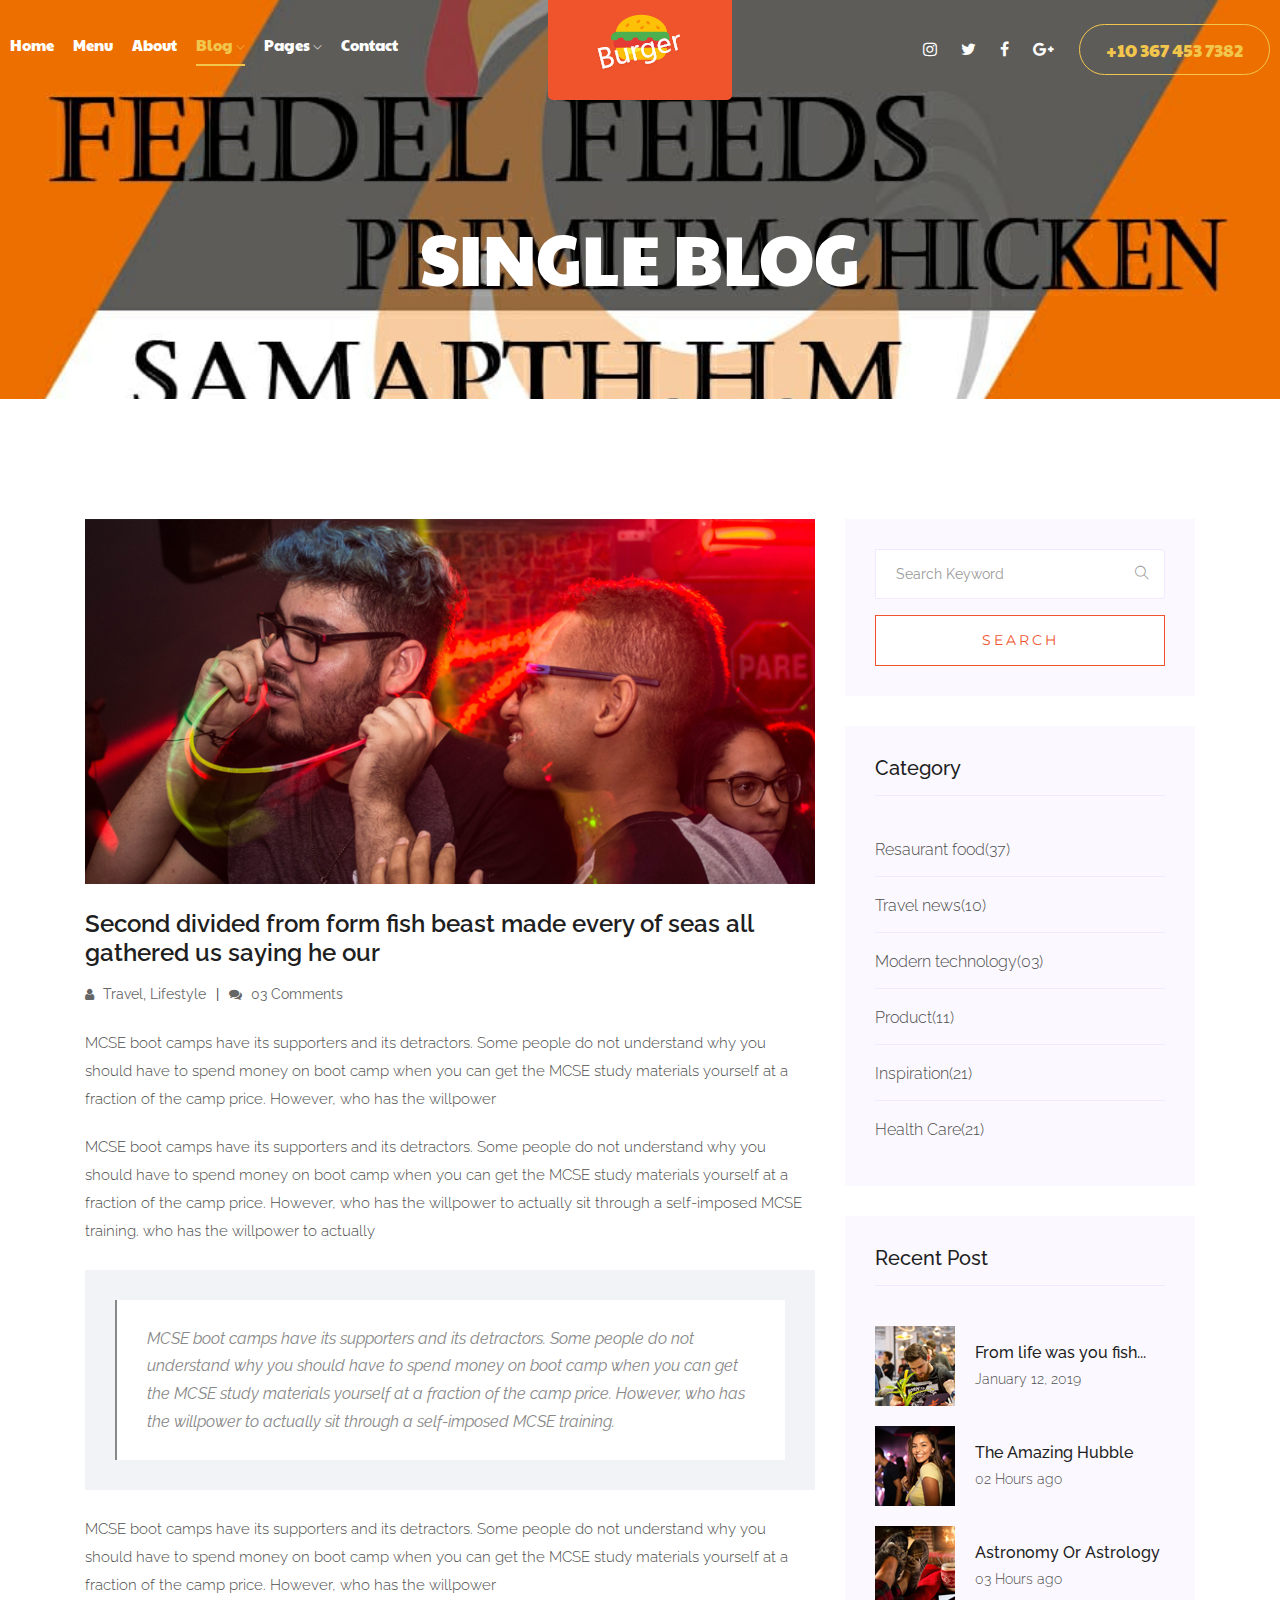
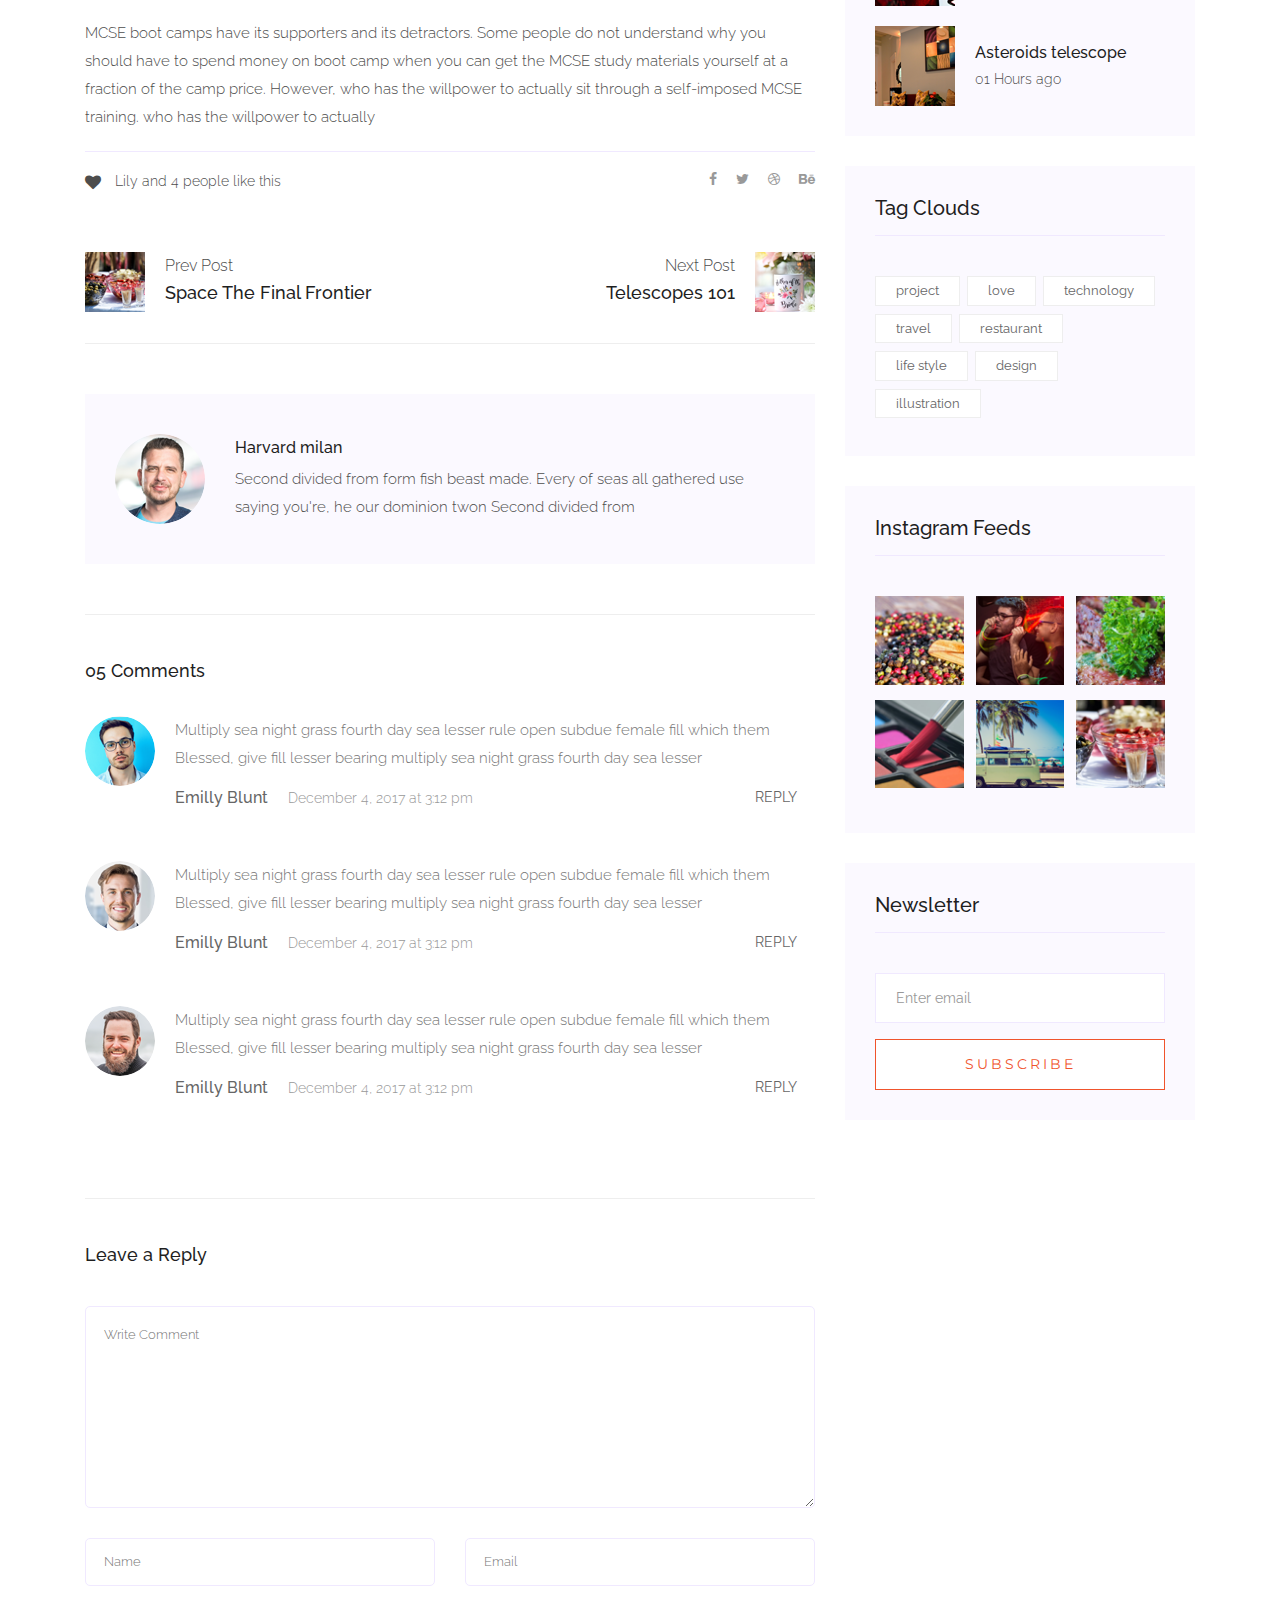
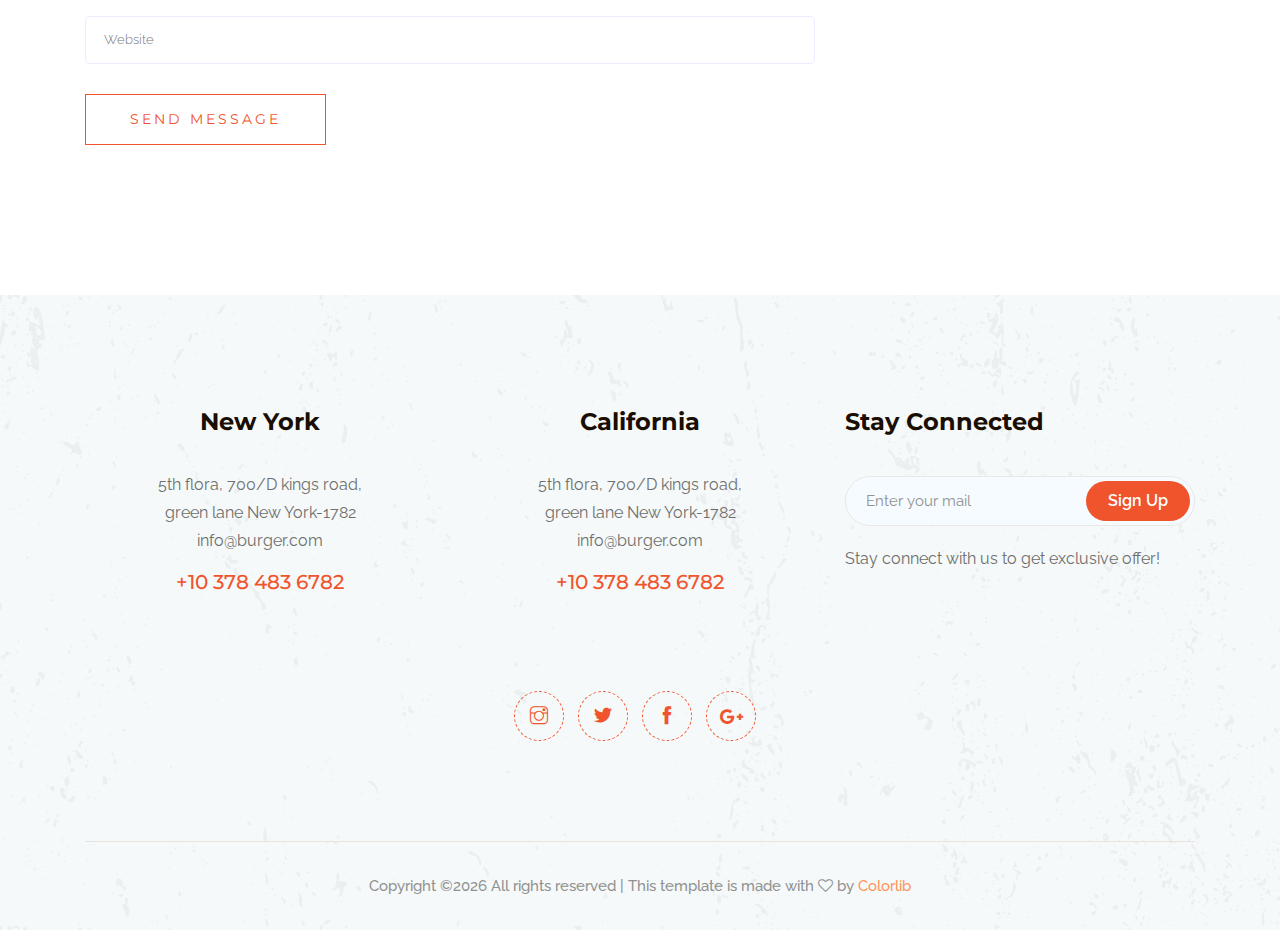
<file: single-blog.html>
<!doctype html>
<html class="no-js" lang="zxx">

<head>
   <meta charset="utf-8">
   <meta http-equiv="x-ua-compatible" content="ie=edge">
   <title>Burger</title>
   <meta name="description" content="">
   <meta name="viewport" content="width=device-width, initial-scale=1">

   <!-- <link rel="manifest" href="site.webmanifest"> -->
   <link rel="shortcut icon" type="image/x-icon" href="img/favicon.png">
   <!-- Place favicon.ico in the root directory -->

   <!-- CSS here -->
   <link rel="stylesheet" href="css/bootstrap.min.css">
   <link rel="stylesheet" href="css/owl.carousel.min.css">
   <link rel="stylesheet" href="css/magnific-popup.css">
   <link rel="stylesheet" href="css/font-awesome.min.css">
   <link rel="stylesheet" href="css/themify-icons.css">
   <link rel="stylesheet" href="css/nice-select.css">
   <link rel="stylesheet" href="css/flaticon.css">
   <link rel="stylesheet" href="css/animate.css">
   <link rel="stylesheet" href="css/slicknav.css">
   <link rel="stylesheet" href="css/style.css">
   <!-- <link rel="stylesheet" href="css/responsive.css"> -->
</head>

<body>
   <!--[if lte IE 9]>
            <p class="browserupgrade">You are using an <strong>outdated</strong> browser. Please <a href="https://browsehappy.com/">upgrade your browser</a> to improve your experience and security.</p>
        <![endif]-->

   <!-- header-start -->
   <header>
      <div class="header-area ">
            <div id="sticky-header" class="main-header-area">
               <div class="container-fluid p-0">
                  <div class="row align-items-center no-gutters">
                        <div class="col-xl-5 col-lg-5">
                           <div class="main-menu  d-none d-lg-block">
                              <nav>
                                    <ul id="navigation">
                                       <li><a href="index.html">home</a></li>
                                       <li><a href="Menu.html">Menu</a></li>
                                       <li><a href="about.html">About</a></li>
                                       <li><a class="active"  href="#">blog <i class="ti-angle-down"></i></a>
                                          <ul class="submenu">
                                                <li><a href="blog.html">blog</a></li>
                                                <li><a href="single-blog.html">single-blog</a></li>
                                          </ul>
                                       </li>
                                       <li><a href="#">Pages <i class="ti-angle-down"></i></a>
                                          <ul class="submenu">
                                                <li><a href="elements.html">elements</a></li>
                                          </ul>
                                       </li>
                                       <li><a href="contact.html">Contact</a></li>
                                    </ul>
                              </nav>
                           </div>
                        </div>
                        <div class="col-xl-2 col-lg-2">
                           <div class="logo-img">
                              <a href="index.html">
                                    <img src="img/logo.png" alt="">
                              </a>
                           </div>
                        </div>
                        <div class="col-xl-5 col-lg-5 d-none d-lg-block">
                           <div class="book_room">
                              <div class="socail_links">
                                    <ul>
                                       <li>
                                          <a href="#">
                                                <i class="fa fa-instagram"></i>
                                          </a>
                                       </li>
                                       <li>
                                          <a href="#">
                                                <i class="fa fa-twitter"></i>
                                          </a>
                                       </li>
                                       <li>
                                          <a href="#">
                                                <i class="fa fa-facebook"></i>
                                          </a>
                                       </li>
                                       <li>
                                          <a href="#">
                                                <i class="fa fa-google-plus"></i>
                                          </a>
                                       </li>
                                    </ul>
                              </div>
                              <div class="book_btn d-none d-xl-block">
                                    <a class="#" href="#">+10 367 453 7382</a>
                              </div>
                           </div>
                        </div>
                        <div class="col-12">
                           <div class="mobile_menu d-block d-lg-none"></div>
                        </div>
                  </div>
               </div>
            </div>
      </div>
   </header>
   <!-- header-end -->

  <!-- bradcam_area_start -->
  <div class="bradcam_area breadcam_bg">
      <h3>single blog</h3>
  </div>
  <!-- bradcam_area_end -->

   <!--================Blog Area =================-->
   <section class="blog_area single-post-area section-padding">
      <div class="container">
         <div class="row">
            <div class="col-lg-8 posts-list">
               <div class="single-post">
                  <div class="feature-img">
                     <img class="img-fluid" src="img/blog/single_blog_1.png" alt="">
                  </div>
                  <div class="blog_details">
                     <h2>Second divided from form fish beast made every of seas
                        all gathered us saying he our
                     </h2>
                     <ul class="blog-info-link mt-3 mb-4">
                        <li><a href="#"><i class="fa fa-user"></i> Travel, Lifestyle</a></li>
                        <li><a href="#"><i class="fa fa-comments"></i> 03 Comments</a></li>
                     </ul>
                     <p class="excert">
                        MCSE boot camps have its supporters and its detractors. Some people do not understand why you
                        should have to spend money on boot camp when you can get the MCSE study materials yourself at a
                        fraction of the camp price. However, who has the willpower
                     </p>
                     <p>
                        MCSE boot camps have its supporters and its detractors. Some people do not understand why you
                        should have to spend money on boot camp when you can get the MCSE study materials yourself at a
                        fraction of the camp price. However, who has the willpower to actually sit through a
                        self-imposed MCSE training. who has the willpower to actually
                     </p>
                     <div class="quote-wrapper">
                        <div class="quotes">
                           MCSE boot camps have its supporters and its detractors. Some people do not understand why you
                           should have to spend money on boot camp when you can get the MCSE study materials yourself at
                           a fraction of the camp price. However, who has the willpower to actually sit through a
                           self-imposed MCSE training.
                        </div>
                     </div>
                     <p>
                        MCSE boot camps have its supporters and its detractors. Some people do not understand why you
                        should have to spend money on boot camp when you can get the MCSE study materials yourself at a
                        fraction of the camp price. However, who has the willpower
                     </p>
                     <p>
                        MCSE boot camps have its supporters and its detractors. Some people do not understand why you
                        should have to spend money on boot camp when you can get the MCSE study materials yourself at a
                        fraction of the camp price. However, who has the willpower to actually sit through a
                        self-imposed MCSE training. who has the willpower to actually
                     </p>
                  </div>
               </div>
               <div class="navigation-top">
                  <div class="d-sm-flex justify-content-between text-center">
                     <p class="like-info"><span class="align-middle"><i class="fa fa-heart"></i></span> Lily and 4
                        people like this</p>
                     <div class="col-sm-4 text-center my-2 my-sm-0">
                        <!-- <p class="comment-count"><span class="align-middle"><i class="fa fa-comment"></i></span> 06 Comments</p> -->
                     </div>
                     <ul class="social-icons">
                        <li><a href="#"><i class="fa fa-facebook-f"></i></a></li>
                        <li><a href="#"><i class="fa fa-twitter"></i></a></li>
                        <li><a href="#"><i class="fa fa-dribbble"></i></a></li>
                        <li><a href="#"><i class="fa fa-behance"></i></a></li>
                     </ul>
                  </div>
                  <div class="navigation-area">
                     <div class="row">
                        <div
                           class="col-lg-6 col-md-6 col-12 nav-left flex-row d-flex justify-content-start align-items-center">
                           <div class="thumb">
                              <a href="#">
                                 <img class="img-fluid" src="img/post/preview.png" alt="">
                              </a>
                           </div>
                           <div class="arrow">
                              <a href="#">
                                 <span class="lnr text-white ti-arrow-left"></span>
                              </a>
                           </div>
                           <div class="detials">
                              <p>Prev Post</p>
                              <a href="#">
                                 <h4>Space The Final Frontier</h4>
                              </a>
                           </div>
                        </div>
                        <div
                           class="col-lg-6 col-md-6 col-12 nav-right flex-row d-flex justify-content-end align-items-center">
                           <div class="detials">
                              <p>Next Post</p>
                              <a href="#">
                                 <h4>Telescopes 101</h4>
                              </a>
                           </div>
                           <div class="arrow">
                              <a href="#">
                                 <span class="lnr text-white ti-arrow-right"></span>
                              </a>
                           </div>
                           <div class="thumb">
                              <a href="#">
                                 <img class="img-fluid" src="img/post/next.png" alt="">
                              </a>
                           </div>
                        </div>
                     </div>
                  </div>
               </div>
               <div class="blog-author">
                  <div class="media align-items-center">
                     <img src="img/blog/author.png" alt="">
                     <div class="media-body">
                        <a href="#">
                           <h4>Harvard milan</h4>
                        </a>
                        <p>Second divided from form fish beast made. Every of seas all gathered use saying you're, he
                           our dominion twon Second divided from</p>
                     </div>
                  </div>
               </div>
               <div class="comments-area">
                  <h4>05 Comments</h4>
                  <div class="comment-list">
                     <div class="single-comment justify-content-between d-flex">
                        <div class="user justify-content-between d-flex">
                           <div class="thumb">
                              <img src="img/comment/comment_1.png" alt="">
                           </div>
                           <div class="desc">
                              <p class="comment">
                                 Multiply sea night grass fourth day sea lesser rule open subdue female fill which them
                                 Blessed, give fill lesser bearing multiply sea night grass fourth day sea lesser
                              </p>
                              <div class="d-flex justify-content-between">
                                 <div class="d-flex align-items-center">
                                    <h5>
                                       <a href="#">Emilly Blunt</a>
                                    </h5>
                                    <p class="date">December 4, 2017 at 3:12 pm </p>
                                 </div>
                                 <div class="reply-btn">
                                    <a href="#" class="btn-reply text-uppercase">reply</a>
                                 </div>
                              </div>
                           </div>
                        </div>
                     </div>
                  </div>
                  <div class="comment-list">
                     <div class="single-comment justify-content-between d-flex">
                        <div class="user justify-content-between d-flex">
                           <div class="thumb">
                              <img src="img/comment/comment_2.png" alt="">
                           </div>
                           <div class="desc">
                              <p class="comment">
                                 Multiply sea night grass fourth day sea lesser rule open subdue female fill which them
                                 Blessed, give fill lesser bearing multiply sea night grass fourth day sea lesser
                              </p>
                              <div class="d-flex justify-content-between">
                                 <div class="d-flex align-items-center">
                                    <h5>
                                       <a href="#">Emilly Blunt</a>
                                    </h5>
                                    <p class="date">December 4, 2017 at 3:12 pm </p>
                                 </div>
                                 <div class="reply-btn">
                                    <a href="#" class="btn-reply text-uppercase">reply</a>
                                 </div>
                              </div>
                           </div>
                        </div>
                     </div>
                  </div>
                  <div class="comment-list">
                     <div class="single-comment justify-content-between d-flex">
                        <div class="user justify-content-between d-flex">
                           <div class="thumb">
                              <img src="img/comment/comment_3.png" alt="">
                           </div>
                           <div class="desc">
                              <p class="comment">
                                 Multiply sea night grass fourth day sea lesser rule open subdue female fill which them
                                 Blessed, give fill lesser bearing multiply sea night grass fourth day sea lesser
                              </p>
                              <div class="d-flex justify-content-between">
                                 <div class="d-flex align-items-center">
                                    <h5>
                                       <a href="#">Emilly Blunt</a>
                                    </h5>
                                    <p class="date">December 4, 2017 at 3:12 pm </p>
                                 </div>
                                 <div class="reply-btn">
                                    <a href="#" class="btn-reply text-uppercase">reply</a>
                                 </div>
                              </div>
                           </div>
                        </div>
                     </div>
                  </div>
               </div>
               <div class="comment-form">
                  <h4>Leave a Reply</h4>
                  <form class="form-contact comment_form" action="#" id="commentForm">
                     <div class="row">
                        <div class="col-12">
                           <div class="form-group">
                              <textarea class="form-control w-100" name="comment" id="comment" cols="30" rows="9"
                                 placeholder="Write Comment"></textarea>
                           </div>
                        </div>
                        <div class="col-sm-6">
                           <div class="form-group">
                              <input class="form-control" name="name" id="name" type="text" placeholder="Name">
                           </div>
                        </div>
                        <div class="col-sm-6">
                           <div class="form-group">
                              <input class="form-control" name="email" id="email" type="email" placeholder="Email">
                           </div>
                        </div>
                        <div class="col-12">
                           <div class="form-group">
                              <input class="form-control" name="website" id="website" type="text" placeholder="Website">
                           </div>
                        </div>
                     </div>
                     <div class="form-group">
                        <button type="submit" class="button button-contactForm btn_1 boxed-btn">Send Message</button>
                     </div>
                  </form>
               </div>
            </div>
            <div class="col-lg-4">
               <div class="blog_right_sidebar">
                  <aside class="single_sidebar_widget search_widget">
                     <form action="#">
                        <div class="form-group">
                           <div class="input-group mb-3">
                              <input type="text" class="form-control" placeholder='Search Keyword'
                                 onfocus="this.placeholder = ''" onblur="this.placeholder = 'Search Keyword'">
                              <div class="input-group-append">
                                 <button class="btn" type="button"><i class="ti-search"></i></button>
                              </div>
                           </div>
                        </div>
                        <button class="button rounded-0 primary-bg text-white w-100 btn_1 boxed-btn"
                           type="submit">Search</button>
                     </form>
                  </aside>
                  <aside class="single_sidebar_widget post_category_widget">
                     <h4 class="widget_title">Category</h4>
                     <ul class="list cat-list">
                        <li>
                           <a href="#" class="d-flex">
                              <p>Resaurant food</p>
                              <p>(37)</p>
                           </a>
                        </li>
                        <li>
                           <a href="#" class="d-flex">
                              <p>Travel news</p>
                              <p>(10)</p>
                           </a>
                        </li>
                        <li>
                           <a href="#" class="d-flex">
                              <p>Modern technology</p>
                              <p>(03)</p>
                           </a>
                        </li>
                        <li>
                           <a href="#" class="d-flex">
                              <p>Product</p>
                              <p>(11)</p>
                           </a>
                        </li>
                        <li>
                           <a href="#" class="d-flex">
                              <p>Inspiration</p>
                              <p>(21)</p>
                           </a>
                        </li>
                        <li>
                           <a href="#" class="d-flex">
                              <p>Health Care</p>
                              <p>(21)</p>
                           </a>
                        </li>
                     </ul>
                  </aside>
                  <aside class="single_sidebar_widget popular_post_widget">
                     <h3 class="widget_title">Recent Post</h3>
                     <div class="media post_item">
                        <img src="img/post/post_1.png" alt="post">
                        <div class="media-body">
                           <a href="single-blog.html">
                              <h3>From life was you fish...</h3>
                           </a>
                           <p>January 12, 2019</p>
                        </div>
                     </div>
                     <div class="media post_item">
                        <img src="img/post/post_2.png" alt="post">
                        <div class="media-body">
                           <a href="single-blog.html">
                              <h3>The Amazing Hubble</h3>
                           </a>
                           <p>02 Hours ago</p>
                        </div>
                     </div>
                     <div class="media post_item">
                        <img src="img/post/post_3.png" alt="post">
                        <div class="media-body">
                           <a href="single-blog.html">
                              <h3>Astronomy Or Astrology</h3>
                           </a>
                           <p>03 Hours ago</p>
                        </div>
                     </div>
                     <div class="media post_item">
                        <img src="img/post/post_4.png" alt="post">
                        <div class="media-body">
                           <a href="single-blog.html">
                              <h3>Asteroids telescope</h3>
                           </a>
                           <p>01 Hours ago</p>
                        </div>
                     </div>
                  </aside>
                  <aside class="single_sidebar_widget tag_cloud_widget">
                     <h4 class="widget_title">Tag Clouds</h4>
                     <ul class="list">
                        <li>
                           <a href="#">project</a>
                        </li>
                        <li>
                           <a href="#">love</a>
                        </li>
                        <li>
                           <a href="#">technology</a>
                        </li>
                        <li>
                           <a href="#">travel</a>
                        </li>
                        <li>
                           <a href="#">restaurant</a>
                        </li>
                        <li>
                           <a href="#">life style</a>
                        </li>
                        <li>
                           <a href="#">design</a>
                        </li>
                        <li>
                           <a href="#">illustration</a>
                        </li>
                     </ul>
                  </aside>
                  <aside class="single_sidebar_widget instagram_feeds">
                     <h4 class="widget_title">Instagram Feeds</h4>
                     <ul class="instagram_row flex-wrap">
                        <li>
                           <a href="#">
                              <img class="img-fluid" src="img/post/post_5.png" alt="">
                           </a>
                        </li>
                        <li>
                           <a href="#">
                              <img class="img-fluid" src="img/post/post_6.png" alt="">
                           </a>
                        </li>
                        <li>
                           <a href="#">
                              <img class="img-fluid" src="img/post/post_7.png" alt="">
                           </a>
                        </li>
                        <li>
                           <a href="#">
                              <img class="img-fluid" src="img/post/post_8.png" alt="">
                           </a>
                        </li>
                        <li>
                           <a href="#">
                              <img class="img-fluid" src="img/post/post_9.png" alt="">
                           </a>
                        </li>
                        <li>
                           <a href="#">
                              <img class="img-fluid" src="img/post/post_10.png" alt="">
                           </a>
                        </li>
                     </ul>
                  </aside>
                  <aside class="single_sidebar_widget newsletter_widget">
                     <h4 class="widget_title">Newsletter</h4>
                     <form action="#">
                        <div class="form-group">
                           <input type="email" class="form-control" onfocus="this.placeholder = ''"
                              onblur="this.placeholder = 'Enter email'" placeholder='Enter email' required>
                        </div>
                        <button class="button rounded-0 primary-bg text-white w-100 btn_1 boxed-btn"
                           type="submit">Subscribe</button>
                     </form>
                  </aside>
               </div>
            </div>
         </div>
      </div>
   </section>
   <!--================ Blog Area end =================-->

   <!-- footer_start  -->
   <footer class="footer">
      <div class="footer_top">
            <div class="container">
               <div class="row">
                  <div class="col-xl-4 col-md-6 col-lg-4">
                        <div class="footer_widget text-center ">
                           <h3 class="footer_title pos_margin">
                                    New York
                           </h3>
                           <p>5th flora, 700/D kings road, <br> 
                                    green lane New York-1782 <br>
                                    <a href="#">info@burger.com</a></p>
                           <a class="number" href="#">+10 378 483 6782</a>

                        </div>
                  </div>
                  <div class="col-xl-4 col-md-6 col-lg-4">
                        <div class="footer_widget text-center ">
                           <h3 class="footer_title pos_margin">
                              California
                           </h3>
                           <p>5th flora, 700/D kings road, <br> 
                                    green lane New York-1782 <br>
                                    <a href="#">info@burger.com</a></p>
                           <a class="number" href="#">+10 378 483 6782</a>

                        </div>
                  </div>
                  <div class="col-xl-4 col-md-12 col-lg-4">
                           <div class="footer_widget">
                                    <h3 class="footer_title">
                                          Stay Connected
                                    </h3>
                                    <form action="#" class="newsletter_form">
                                       <input type="text" placeholder="Enter your mail">
                                       <button type="submit">Sign Up</button>
                                    </form>
                                    <p class="newsletter_text">Stay connect with us to get exclusive offer!</p>
                              </div>
                  </div>
               </div>
               <div class="row justify-content-center">
                  <div class="col-lg-4">
                        <div class="socail_links text-center">
                              <ul>
                                    <li>
                                       <a href="#">
                                          <i class="ti-instagram"></i>
                                       </a>
                                    </li>
                                    <li>
                                       <a href="#">
                                          <i class="ti-twitter-alt"></i>
                                       </a>
                                    </li>
                                    <li>
                                       <a href="#">
                                          <i class="ti-facebook"></i>
                                       </a>
                                    </li>
                                    <li>
                                       <a href="#">
                                          <i class="fa fa-google-plus"></i>
                                       </a>
                                    </li>
                              </ul>
                           </div>
                  </div>
               </div>
            </div>
      </div>
      <div class="copy-right_text">
            <div class="container">
               <div class="footer_border"></div>
               <div class="row">
                  <div class="col-xl-12">
                        <p class="copy_right text-center">
                           <!-- Link back to Colorlib can't be removed. Template is licensed under CC BY 3.0. -->
Copyright &copy;<script>document.write(new Date().getFullYear());</script> All rights reserved | This template is made with <i class="fa fa-heart-o" aria-hidden="true"></i> by <a href="https://colorlib.com" target="_blank">Colorlib</a>
<!-- Link back to Colorlib can't be removed. Template is licensed under CC BY 3.0. -->
                        </p>
                  </div>
               </div>
            </div>
      </div>
   </footer>
   <!-- footer_end  -->
 


   <!-- JS here -->
   <script src="js/vendor/modernizr-3.5.0.min.js"></script>
   <script src="js/vendor/jquery-1.12.4.min.js"></script>
   <script src="js/popper.min.js"></script>
   <script src="js/bootstrap.min.js"></script>
   <script src="js/owl.carousel.min.js"></script>
   <script src="js/isotope.pkgd.min.js"></script>
   <script src="js/ajax-form.js"></script>
   <script src="js/waypoints.min.js"></script>
   <script src="js/jquery.counterup.min.js"></script>
   <script src="js/imagesloaded.pkgd.min.js"></script>
   <script src="js/scrollIt.js"></script>
   <script src="js/jquery.scrollUp.min.js"></script>
   <script src="js/wow.min.js"></script>
   <script src="js/nice-select.min.js"></script>
   <script src="js/jquery.slicknav.min.js"></script>
   <script src="js/jquery.magnific-popup.min.js"></script>
   <script src="js/plugins.js"></script>

   <!--contact js-->
   <script src="js/contact.js"></script>
   <script src="js/jquery.ajaxchimp.min.js"></script>
   <script src="js/jquery.form.js"></script>
   <script src="js/jquery.validate.min.js"></script>
   <script src="js/mail-script.js"></script>

   <script src="js/main.js"></script>

</body>

</html>
</file>
<file: css/themify-icons.css>
@font-face {
	font-family: 'themify';
	src:url('../fonts/themify.eot?-fvbane');
	src:url('../fonts/themify.eot?#iefix-fvbane') format('embedded-opentype'),
		url('../fonts/themify.woff?-fvbane') format('woff'),
		url('../fonts/themify.ttf?-fvbane') format('truetype'),
		url('../fonts/themify.svg?-fvbane#themify') format('svg');
	font-weight: normal;
	font-style: normal;
}

[class^="ti-"], [class*=" ti-"] {
	font-family: 'themify';
	/* speak: none; */
	font-style: normal;
	font-weight: normal;
	font-variant: normal;
	text-transform: none;
	line-height: 1;

	/* Better Font Rendering =========== */
	-webkit-font-smoothing: antialiased;
	-moz-osx-font-smoothing: grayscale;
}

.ti-wand:before {
	content: "\e600";
}
.ti-volume:before {
	content: "\e601";
}
.ti-user:before {
	content: "\e602";
}
.ti-unlock:before {
	content: "\e603";
}
.ti-unlink:before {
	content: "\e604";
}
.ti-trash:before {
	content: "\e605";
}
.ti-thought:before {
	content: "\e606";
}
.ti-target:before {
	content: "\e607";
}
.ti-tag:before {
	content: "\e608";
}
.ti-tablet:before {
	content: "\e609";
}
.ti-star:before {
	content: "\e60a";
}
.ti-spray:before {
	content: "\e60b";
}
.ti-signal:before {
	content: "\e60c";
}
.ti-shopping-cart:before {
	content: "\e60d";
}
.ti-shopping-cart-full:before {
	content: "\e60e";
}
.ti-settings:before {
	content: "\e60f";
}
.ti-search:before {
	content: "\e610";
}
.ti-zoom-in:before {
	content: "\e611";
}
.ti-zoom-out:before {
	content: "\e612";
}
.ti-cut:before {
	content: "\e613";
}
.ti-ruler:before {
	content: "\e614";
}
.ti-ruler-pencil:before {
	content: "\e615";
}
.ti-ruler-alt:before {
	content: "\e616";
}
.ti-bookmark:before {
	content: "\e617";
}
.ti-bookmark-alt:before {
	content: "\e618";
}
.ti-reload:before {
	content: "\e619";
}
.ti-plus:before {
	content: "\e61a";
}
.ti-pin:before {
	content: "\e61b";
}
.ti-pencil:before {
	content: "\e61c";
}
.ti-pencil-alt:before {
	content: "\e61d";
}
.ti-paint-roller:before {
	content: "\e61e";
}
.ti-paint-bucket:before {
	content: "\e61f";
}
.ti-na:before {
	content: "\e620";
}
.ti-mobile:before {
	content: "\e621";
}
.ti-minus:before {
	content: "\e622";
}
.ti-medall:before {
	content: "\e623";
}
.ti-medall-alt:before {
	content: "\e624";
}
.ti-marker:before {
	content: "\e625";
}
.ti-marker-alt:before {
	content: "\e626";
}
.ti-arrow-up:before {
	content: "\e627";
}
.ti-arrow-right:before {
	content: "\e628";
}
.ti-arrow-left:before {
	content: "\e629";
}
.ti-arrow-down:before {
	content: "\e62a";
}
.ti-lock:before {
	content: "\e62b";
}
.ti-location-arrow:before {
	content: "\e62c";
}
.ti-link:before {
	content: "\e62d";
}
.ti-layout:before {
	content: "\e62e";
}
.ti-layers:before {
	content: "\e62f";
}
.ti-layers-alt:before {
	content: "\e630";
}
.ti-key:before {
	content: "\e631";
}
.ti-import:before {
	content: "\e632";
}
.ti-image:before {
	content: "\e633";
}
.ti-heart:before {
	content: "\e634";
}
.ti-heart-broken:before {
	content: "\e635";
}
.ti-hand-stop:before {
	content: "\e636";
}
.ti-hand-open:before {
	content: "\e637";
}
.ti-hand-drag:before {
	content: "\e638";
}
.ti-folder:before {
	content: "\e639";
}
.ti-flag:before {
	content: "\e63a";
}
.ti-flag-alt:before {
	content: "\e63b";
}
.ti-flag-alt-2:before {
	content: "\e63c";
}
.ti-eye:before {
	content: "\e63d";
}
.ti-export:before {
	content: "\e63e";
}
.ti-exchange-vertical:before {
	content: "\e63f";
}
.ti-desktop:before {
	content: "\e640";
}
.ti-cup:before {
	content: "\e641";
}
.ti-crown:before {
	content: "\e642";
}
.ti-comments:before {
	content: "\e643";
}
.ti-comment:before {
	content: "\e644";
}
.ti-comment-alt:before {
	content: "\e645";
}
.ti-close:before {
	content: "\e646";
}
.ti-clip:before {
	content: "\e647";
}
.ti-angle-up:before {
	content: "\e648";
}
.ti-angle-right:before {
	content: "\e649";
}
.ti-angle-left:before {
	content: "\e64a";
}
.ti-angle-down:before {
	content: "\e64b";
}
.ti-check:before {
	content: "\e64c";
}
.ti-check-box:before {
	content: "\e64d";
}
.ti-camera:before {
	content: "\e64e";
}
.ti-announcement:before {
	content: "\e64f";
}
.ti-brush:before {
	content: "\e650";
}
.ti-briefcase:before {
	content: "\e651";
}
.ti-bolt:before {
	content: "\e652";
}
.ti-bolt-alt:before {
	content: "\e653";
}
.ti-blackboard:before {
	content: "\e654";
}
.ti-bag:before {
	content: "\e655";
}
.ti-move:before {
	content: "\e656";
}
.ti-arrows-vertical:before {
	content: "\e657";
}
.ti-arrows-horizontal:before {
	content: "\e658";
}
.ti-fullscreen:before {
	content: "\e659";
}
.ti-arrow-top-right:before {
	content: "\e65a";
}
.ti-arrow-top-left:before {
	content: "\e65b";
}
.ti-arrow-circle-up:before {
	content: "\e65c";
}
.ti-arrow-circle-right:before {
	content: "\e65d";
}
.ti-arrow-circle-left:before {
	content: "\e65e";
}
.ti-arrow-circle-down:before {
	content: "\e65f";
}
.ti-angle-double-up:before {
	content: "\e660";
}
.ti-angle-double-right:before {
	content: "\e661";
}
.ti-angle-double-left:before {
	content: "\e662";
}
.ti-angle-double-down:before {
	content: "\e663";
}
.ti-zip:before {
	content: "\e664";
}
.ti-world:before {
	content: "\e665";
}
.ti-wheelchair:before {
	content: "\e666";
}
.ti-view-list:before {
	content: "\e667";
}
.ti-view-list-alt:before {
	content: "\e668";
}
.ti-view-grid:before {
	content: "\e669";
}
.ti-uppercase:before {
	content: "\e66a";
}
.ti-upload:before {
	content: "\e66b";
}
.ti-underline:before {
	content: "\e66c";
}
.ti-truck:before {
	content: "\e66d";
}
.ti-timer:before {
	content: "\e66e";
}
.ti-ticket:before {
	content: "\e66f";
}
.ti-thumb-up:before {
	content: "\e670";
}
.ti-thumb-down:before {
	content: "\e671";
}
.ti-text:before {
	content: "\e672";
}
.ti-stats-up:before {
	content: "\e673";
}
.ti-stats-down:before {
	content: "\e674";
}
.ti-split-v:before {
	content: "\e675";
}
.ti-split-h:before {
	content: "\e676";
}
.ti-smallcap:before {
	content: "\e677";
}
.ti-shine:before {
	content: "\e678";
}
.ti-shift-right:before {
	content: "\e679";
}
.ti-shift-left:before {
	content: "\e67a";
}
.ti-shield:before {
	content: "\e67b";
}
.ti-notepad:before {
	content: "\e67c";
}
.ti-server:before {
	content: "\e67d";
}
.ti-quote-right:before {
	content: "\e67e";
}
.ti-quote-left:before {
	content: "\e67f";
}
.ti-pulse:before {
	content: "\e680";
}
.ti-printer:before {
	content: "\e681";
}
.ti-power-off:before {
	content: "\e682";
}
.ti-plug:before {
	content: "\e683";
}
.ti-pie-chart:before {
	content: "\e684";
}
.ti-paragraph:before {
	content: "\e685";
}
.ti-panel:before {
	content: "\e686";
}
.ti-package:before {
	content: "\e687";
}
.ti-music:before {
	content: "\e688";
}
.ti-music-alt:before {
	content: "\e689";
}
.ti-mouse:before {
	content: "\e68a";
}
.ti-mouse-alt:before {
	content: "\e68b";
}
.ti-money:before {
	content: "\e68c";
}
.ti-microphone:before {
	content: "\e68d";
}
.ti-menu:before {
	content: "\e68e";
}
.ti-menu-alt:before {
	content: "\e68f";
}
.ti-map:before {
	content: "\e690";
}
.ti-map-alt:before {
	content: "\e691";
}
.ti-loop:before {
	content: "\e692";
}
.ti-location-pin:before {
	content: "\e693";
}
.ti-list:before {
	content: "\e694";
}
.ti-light-bulb:before {
	content: "\e695";
}
.ti-Italic:before {
	content: "\e696";
}
.ti-info:before {
	content: "\e697";
}
.ti-infinite:before {
	content: "\e698";
}
.ti-id-badge:before {
	content: "\e699";
}
.ti-hummer:before {
	content: "\e69a";
}
.ti-home:before {
	content: "\e69b";
}
.ti-help:before {
	content: "\e69c";
}
.ti-headphone:before {
	content: "\e69d";
}
.ti-harddrives:before {
	content: "\e69e";
}
.ti-harddrive:before {
	content: "\e69f";
}
.ti-gift:before {
	content: "\e6a0";
}
.ti-game:before {
	content: "\e6a1";
}
.ti-filter:before {
	content: "\e6a2";
}
.ti-files:before {
	content: "\e6a3";
}
.ti-file:before {
	content: "\e6a4";
}
.ti-eraser:before {
	content: "\e6a5";
}
.ti-envelope:before {
	content: "\e6a6";
}
.ti-download:before {
	content: "\e6a7";
}
.ti-direction:before {
	content: "\e6a8";
}
.ti-direction-alt:before {
	content: "\e6a9";
}
.ti-dashboard:before {
	content: "\e6aa";
}
.ti-control-stop:before {
	content: "\e6ab";
}
.ti-control-shuffle:before {
	content: "\e6ac";
}
.ti-control-play:before {
	content: "\e6ad";
}
.ti-control-pause:before {
	content: "\e6ae";
}
.ti-control-forward:before {
	content: "\e6af";
}
.ti-control-backward:before {
	content: "\e6b0";
}
.ti-cloud:before {
	content: "\e6b1";
}
.ti-cloud-up:before {
	content: "\e6b2";
}
.ti-cloud-down:before {
	content: "\e6b3";
}
.ti-clipboard:before {
	content: "\e6b4";
}
.ti-car:before {
	content: "\e6b5";
}
.ti-calendar:before {
	content: "\e6b6";
}
.ti-book:before {
	content: "\e6b7";
}
.ti-bell:before {
	content: "\e6b8";
}
.ti-basketball:before {
	content: "\e6b9";
}
.ti-bar-chart:before {
	content: "\e6ba";
}
.ti-bar-chart-alt:before {
	content: "\e6bb";
}
.ti-back-right:before {
	content: "\e6bc";
}
.ti-back-left:before {
	content: "\e6bd";
}
.ti-arrows-corner:before {
	content: "\e6be";
}
.ti-archive:before {
	content: "\e6bf";
}
.ti-anchor:before {
	content: "\e6c0";
}
.ti-align-right:before {
	content: "\e6c1";
}
.ti-align-left:before {
	content: "\e6c2";
}
.ti-align-justify:before {
	content: "\e6c3";
}
.ti-align-center:before {
	content: "\e6c4";
}
.ti-alert:before {
	content: "\e6c5";
}
.ti-alarm-clock:before {
	content: "\e6c6";
}
.ti-agenda:before {
	content: "\e6c7";
}
.ti-write:before {
	content: "\e6c8";
}
.ti-window:before {
	content: "\e6c9";
}
.ti-widgetized:before {
	content: "\e6ca";
}
.ti-widget:before {
	content: "\e6cb";
}
.ti-widget-alt:before {
	content: "\e6cc";
}
.ti-wallet:before {
	content: "\e6cd";
}
.ti-video-clapper:before {
	content: "\e6ce";
}
.ti-video-camera:before {
	content: "\e6cf";
}
.ti-vector:before {
	content: "\e6d0";
}
.ti-themify-logo:before {
	content: "\e6d1";
}
.ti-themify-favicon:before {
	content: "\e6d2";
}
.ti-themify-favicon-alt:before {
	content: "\e6d3";
}
.ti-support:before {
	content: "\e6d4";
}
.ti-stamp:before {
	content: "\e6d5";
}
.ti-split-v-alt:before {
	content: "\e6d6";
}
.ti-slice:before {
	content: "\e6d7";
}
.ti-shortcode:before {
	content: "\e6d8";
}
.ti-shift-right-alt:before {
	content: "\e6d9";
}
.ti-shift-left-alt:before {
	content: "\e6da";
}
.ti-ruler-alt-2:before {
	content: "\e6db";
}
.ti-receipt:before {
	content: "\e6dc";
}
.ti-pin2:before {
	content: "\e6dd";
}
.ti-pin-alt:before {
	content: "\e6de";
}
.ti-pencil-alt2:before {
	content: "\e6df";
}
.ti-palette:before {
	content: "\e6e0";
}
.ti-more:before {
	content: "\e6e1";
}
.ti-more-alt:before {
	content: "\e6e2";
}
.ti-microphone-alt:before {
	content: "\e6e3";
}
.ti-magnet:before {
	content: "\e6e4";
}
.ti-line-double:before {
	content: "\e6e5";
}
.ti-line-dotted:before {
	content: "\e6e6";
}
.ti-line-dashed:before {
	content: "\e6e7";
}
.ti-layout-width-full:before {
	content: "\e6e8";
}
.ti-layout-width-default:before {
	content: "\e6e9";
}
.ti-layout-width-default-alt:before {
	content: "\e6ea";
}
.ti-layout-tab:before {
	content: "\e6eb";
}
.ti-layout-tab-window:before {
	content: "\e6ec";
}
.ti-layout-tab-v:before {
	content: "\e6ed";
}
.ti-layout-tab-min:before {
	content: "\e6ee";
}
.ti-layout-slider:before {
	content: "\e6ef";
}
.ti-layout-slider-alt:before {
	content: "\e6f0";
}
.ti-layout-sidebar-right:before {
	content: "\e6f1";
}
.ti-layout-sidebar-none:before {
	content: "\e6f2";
}
.ti-layout-sidebar-left:before {
	content: "\e6f3";
}
.ti-layout-placeholder:before {
	content: "\e6f4";
}
.ti-layout-menu:before {
	content: "\e6f5";
}
.ti-layout-menu-v:before {
	content: "\e6f6";
}
.ti-layout-menu-separated:before {
	content: "\e6f7";
}
.ti-layout-menu-full:before {
	content: "\e6f8";
}
.ti-layout-media-right-alt:before {
	content: "\e6f9";
}
.ti-layout-media-right:before {
	content: "\e6fa";
}
.ti-layout-media-overlay:before {
	content: "\e6fb";
}
.ti-layout-media-overlay-alt:before {
	content: "\e6fc";
}
.ti-layout-media-overlay-alt-2:before {
	content: "\e6fd";
}
.ti-layout-media-left-alt:before {
	content: "\e6fe";
}
.ti-layout-media-left:before {
	content: "\e6ff";
}
.ti-layout-media-center-alt:before {
	content: "\e700";
}
.ti-layout-media-center:before {
	content: "\e701";
}
.ti-layout-list-thumb:before {
	content: "\e702";
}
.ti-layout-list-thumb-alt:before {
	content: "\e703";
}
.ti-layout-list-post:before {
	content: "\e704";
}
.ti-layout-list-large-image:before {
	content: "\e705";
}
.ti-layout-line-solid:before {
	content: "\e706";
}
.ti-layout-grid4:before {
	content: "\e707";
}
.ti-layout-grid3:before {
	content: "\e708";
}
.ti-layout-grid2:before {
	content: "\e709";
}
.ti-layout-grid2-thumb:before {
	content: "\e70a";
}
.ti-layout-cta-right:before {
	content: "\e70b";
}
.ti-layout-cta-left:before {
	content: "\e70c";
}
.ti-layout-cta-center:before {
	content: "\e70d";
}
.ti-layout-cta-btn-right:before {
	content: "\e70e";
}
.ti-layout-cta-btn-left:before {
	content: "\e70f";
}
.ti-layout-column4:before {
	content: "\e710";
}
.ti-layout-column3:before {
	content: "\e711";
}
.ti-layout-column2:before {
	content: "\e712";
}
.ti-layout-accordion-separated:before {
	content: "\e713";
}
.ti-layout-accordion-merged:before {
	content: "\e714";
}
.ti-layout-accordion-list:before {
	content: "\e715";
}
.ti-ink-pen:before {
	content: "\e716";
}
.ti-info-alt:before {
	content: "\e717";
}
.ti-help-alt:before {
	content: "\e718";
}
.ti-headphone-alt:before {
	content: "\e719";
}
.ti-hand-point-up:before {
	content: "\e71a";
}
.ti-hand-point-right:before {
	content: "\e71b";
}
.ti-hand-point-left:before {
	content: "\e71c";
}
.ti-hand-point-down:before {
	content: "\e71d";
}
.ti-gallery:before {
	content: "\e71e";
}
.ti-face-smile:before {
	content: "\e71f";
}
.ti-face-sad:before {
	content: "\e720";
}
.ti-credit-card:before {
	content: "\e721";
}
.ti-control-skip-forward:before {
	content: "\e722";
}
.ti-control-skip-backward:before {
	content: "\e723";
}
.ti-control-record:before {
	content: "\e724";
}
.ti-control-eject:before {
	content: "\e725";
}
.ti-comments-smiley:before {
	content: "\e726";
}
.ti-brush-alt:before {
	content: "\e727";
}
.ti-youtube:before {
	content: "\e728";
}
.ti-vimeo:before {
	content: "\e729";
}
.ti-twitter:before {
	content: "\e72a";
}
.ti-time:before {
	content: "\e72b";
}
.ti-tumblr:before {
	content: "\e72c";
}
.ti-skype:before {
	content: "\e72d";
}
.ti-share:before {
	content: "\e72e";
}
.ti-share-alt:before {
	content: "\e72f";
}
.ti-rocket:before {
	content: "\e730";
}
.ti-pinterest:before {
	content: "\e731";
}
.ti-new-window:before {
	content: "\e732";
}
.ti-microsoft:before {
	content: "\e733";
}
.ti-list-ol:before {
	content: "\e734";
}
.ti-linkedin:before {
	content: "\e735";
}
.ti-layout-sidebar-2:before {
	content: "\e736";
}
.ti-layout-grid4-alt:before {
	content: "\e737";
}
.ti-layout-grid3-alt:before {
	content: "\e738";
}
.ti-layout-grid2-alt:before {
	content: "\e739";
}
.ti-layout-column4-alt:before {
	content: "\e73a";
}
.ti-layout-column3-alt:before {
	content: "\e73b";
}
.ti-layout-column2-alt:before {
	content: "\e73c";
}
.ti-instagram:before {
	content: "\e73d";
}
.ti-google:before {
	content: "\e73e";
}
.ti-github:before {
	content: "\e73f";
}
.ti-flickr:before {
	content: "\e740";
}
.ti-facebook:before {
	content: "\e741";
}
.ti-dropbox:before {
	content: "\e742";
}
.ti-dribbble:before {
	content: "\e743";
}
.ti-apple:before {
	content: "\e744";
}
.ti-android:before {
	content: "\e745";
}
.ti-save:before {
	content: "\e746";
}
.ti-save-alt:before {
	content: "\e747";
}
.ti-yahoo:before {
	content: "\e748";
}
.ti-wordpress:before {
	content: "\e749";
}
.ti-vimeo-alt:before {
	content: "\e74a";
}
.ti-twitter-alt:before {
	content: "\e74b";
}
.ti-tumblr-alt:before {
	content: "\e74c";
}
.ti-trello:before {
	content: "\e74d";
}
.ti-stack-overflow:before {
	content: "\e74e";
}
.ti-soundcloud:before {
	content: "\e74f";
}
.ti-sharethis:before {
	content: "\e750";
}
.ti-sharethis-alt:before {
	content: "\e751";
}
.ti-reddit:before {
	content: "\e752";
}
.ti-pinterest-alt:before {
	content: "\e753";
}
.ti-microsoft-alt:before {
	content: "\e754";
}
.ti-linux:before {
	content: "\e755";
}
.ti-jsfiddle:before {
	content: "\e756";
}
.ti-joomla:before {
	content: "\e757";
}
.ti-html5:before {
	content: "\e758";
}
.ti-flickr-alt:before {
	content: "\e759";
}
.ti-email:before {
	content: "\e75a";
}
.ti-drupal:before {
	content: "\e75b";
}
.ti-dropbox-alt:before {
	content: "\e75c";
}
.ti-css3:before {
	content: "\e75d";
}
.ti-rss:before {
	content: "\e75e";
}
.ti-rss-alt:before {
	content: "\e75f";
}
</file>
<file: css/nice-select.css>
.nice-select {
  -webkit-tap-highlight-color: transparent;
  background-color: #fff;
  border-radius: 5px;
  border: solid 1px #e8e8e8;
  box-sizing: border-box;
  clear: both;
  cursor: pointer;
  display: block;
  float: left;
  font-family: inherit;
  font-size: 14px;
  font-weight: normal;
  height: 42px;
  line-height: 40px;
  outline: none;
  padding-left: 18px;
  padding-right: 30px;
  position: relative;
  text-align: left !important;
  -webkit-transition: all 0.2s ease-in-out;
  transition: all 0.2s ease-in-out;
  -webkit-user-select: none;
     -moz-user-select: none;
      -ms-user-select: none;
          user-select: none;
  white-space: nowrap;
  width: auto; }
  .nice-select:hover {
    border-color: #dbdbdb; }
  .nice-select:active, .nice-select.open, .nice-select:focus {
    border-color: #999; }


  .nice-select.disabled {
    border-color: #ededed;
    color: #999;
    pointer-events: none; }
    .nice-select.disabled:after {
      border-color: #cccccc; }
  .nice-select.wide {
    width: 100%; }
    .nice-select.wide .list {
      left: 0 !important;
      right: 0 !important; }
  .nice-select.right {
    float: right; }
    .nice-select.right .list {
      left: auto;
      right: 0; }
  .nice-select.small {
    font-size: 12px;
    height: 36px;
    line-height: 34px; }
    .nice-select.small:after {
      height: 4px;
      width: 4px; }
    .nice-select.small .option {
      line-height: 34px;
      min-height: 34px; }
  .nice-select .list {
    background-color: #fff;
    border-radius: 5px;
    box-shadow: 0 0 0 1px rgba(68, 68, 68, 0.11);
    box-sizing: border-box;
    margin-top: 4px;
    opacity: 0;
    overflow: hidden;
    padding: 0;
    pointer-events: none;
    position: absolute;
    top: 100%;
    left: 0;
    -webkit-transform-origin: 50% 0;
        -ms-transform-origin: 50% 0;
            transform-origin: 50% 0;
    -webkit-transform: scale(0.75) translateY(-21px);
        -ms-transform: scale(0.75) translateY(-21px);
            transform: scale(0.75) translateY(-21px);
    -webkit-transition: all 0.2s cubic-bezier(0.5, 0, 0, 1.25), opacity 0.15s ease-out;
    transition: all 0.2s cubic-bezier(0.5, 0, 0, 1.25), opacity 0.15s ease-out;
    z-index: 9; }
    .nice-select .list:hover .option:not(:hover) {
      background-color: transparent !important; }
  .nice-select .option {
    cursor: pointer;
    font-weight: 400;
    line-height: 40px;
    list-style: none;
    min-height: 40px;
    outline: none;
    padding-left: 18px;
    padding-right: 29px;
    text-align: left;
    -webkit-transition: all 0.2s;
    transition: all 0.2s; }
    .nice-select .option:hover, .nice-select .option.focus, .nice-select .option.selected.focus {
      background-color: #f6f6f6; }
    .nice-select .option.selected {
      font-weight: bold; }
    .nice-select .option.disabled {
      background-color: transparent;
      color: #999;
      cursor: default; }

.no-csspointerevents .nice-select .list {
  display: none; }

.no-csspointerevents .nice-select.open .list {
  display: block; }





  /* ,,,,,,,,,,,,,,,, */


  .nice-select:after {
    content: "\e64b";
    display: block;
    height: 5px;
    margin-top: -5px;
    pointer-events: none;
    position: absolute;
    right: 30px;
    top: 8px;
    transition: all 0.15s ease-in-out;
    width: 5px;
    font-family: 'themify';
    color: #ddd; }

    .nice-select.open:after {
 }
    .nice-select.open .list {
      opacity: 1;
      pointer-events: auto;
      -webkit-transform: scale(1) translateY(0);
          -ms-transform: scale(1) translateY(0);
              transform: scale(1) translateY(0); }
</file>
<file: css/flaticon.css>
/*
  	Flaticon icon font: Flaticon
  	Creation date: 27/07/2019 08:27
  	*/

@font-face {
  font-family: "Flaticon";
  src: url("../fonts/Flaticon.eot");
  src: url("../fonts/Flaticon.eot?#iefix") format("embedded-opentype"),
       url("../fonts/Flaticon.woff2") format("woff2"),
       url("../fonts/Flaticon.woff") format("woff"),
       url("../fonts/Flaticon.ttf") format("truetype"),
       url("../fonts/Flaticon.svg#Flaticon") format("svg");
  font-weight: normal;
  font-style: normal;
}

@media screen and (-webkit-min-device-pixel-ratio:0) {
  @font-face {
    font-family: "Flaticon";
    src: url("../fonts/Flaticon.svg#Flaticon") format("svg");
  }
}

[class^="flaticon-"]:before, [class*=" flaticon-"]:before,
[class^="flaticon-"]:after, [class*=" flaticon-"]:after {   
  font-family: Flaticon;
font-style: normal;
}

.flaticon-left-arrow:before { content: "\f100"; }
.flaticon-right-arrow:before { content: "\f101"; }
.flaticon-play-button:before { content: "\f102"; }
.flaticon-quote:before { content: "\f103"; }
.flaticon-clock:before { content: "\f104"; }
.flaticon-world:before { content: "\f105"; }
.flaticon-mail:before { content: "\f106"; }
</file>
<file: css/style.css>
@import url("https://fonts.googleapis.com/css?family=Montserrat:100,100i,200,200i,300,300i,400,400i,500,500i,600,600i,700,700i,800|Pacifico|Paytone+One&display=swap");
@import url("https://fonts.googleapis.com/css?family=Raleway:300,400,500,600,700,800,900&display=swap");
/* line 1, ../../Arafath/CL/December/229. Restaurant (Burger)/HTML/scss/_extend.scss */
.flex-center-start {
  display: -webkit-box;
  display: -ms-flexbox;
  display: flex;
  -webkit-box-align: center;
  -ms-flex-align: center;
  align-items: center;
  -webkit-box-pack: start;
  -ms-flex-pack: start;
  justify-content: start;
}

/* Normal desktop :1200px. */
/* Normal desktop :992px. */
/* Tablet desktop :768px. */
/* small mobile :320px. */
/* Large Mobile :480px. */
/* 1. Theme default css */
/* line 4, ../../Arafath/CL/December/229. Restaurant (Burger)/HTML/scss/theme-default.scss */
body {
  font-family: 'Raleway', sans-serif;
  font-weight: normal;
  font-style: normal;
}

/* line 13, ../../Arafath/CL/December/229. Restaurant (Burger)/HTML/scss/theme-default.scss */
.img {
  max-width: 100%;
  -webkit-transition: 0.3s;
  -moz-transition: 0.3s;
  -o-transition: 0.3s;
  transition: 0.3s;
}

/* line 17, ../../Arafath/CL/December/229. Restaurant (Burger)/HTML/scss/theme-default.scss */
a,
.button {
  -webkit-transition: 0.3s;
  -moz-transition: 0.3s;
  -o-transition: 0.3s;
  transition: 0.3s;
}

/* line 21, ../../Arafath/CL/December/229. Restaurant (Burger)/HTML/scss/theme-default.scss */
a:focus,
.button:focus, button:focus {
  text-decoration: none;
  outline: none;
}

/* line 26, ../../Arafath/CL/December/229. Restaurant (Burger)/HTML/scss/theme-default.scss */
a:focus {
  color: #fff;
  text-decoration: none;
}

/* line 30, ../../Arafath/CL/December/229. Restaurant (Burger)/HTML/scss/theme-default.scss */
a:focus,
a:hover,
.portfolio-cat a:hover,
.footer -menu li a:hover {
  text-decoration: none;
  color: #1F1F1F;
}

/* line 37, ../../Arafath/CL/December/229. Restaurant (Burger)/HTML/scss/theme-default.scss */
a,
button {
  color: #1F1F1F;
  outline: medium none;
}

/* line 42, ../../Arafath/CL/December/229. Restaurant (Burger)/HTML/scss/theme-default.scss */
h1, h2, h3, h4, h5 {
  font-family: 'Raleway', sans-serif;
  color: #1F1F1F;
}

/* line 46, ../../Arafath/CL/December/229. Restaurant (Burger)/HTML/scss/theme-default.scss */
h1 a,
h2 a,
h3 a,
h4 a,
h5 a,
h6 a {
  color: inherit;
}

/* line 55, ../../Arafath/CL/December/229. Restaurant (Burger)/HTML/scss/theme-default.scss */
ul {
  margin: 0px;
  padding: 0px;
}

/* line 59, ../../Arafath/CL/December/229. Restaurant (Burger)/HTML/scss/theme-default.scss */
li {
  list-style: none;
}

/* line 62, ../../Arafath/CL/December/229. Restaurant (Burger)/HTML/scss/theme-default.scss */
p {
  font-size: 16px;
  font-weight: 300;
  line-height: 28px;
  color: #4D4D4D;
  margin-bottom: 13px;
  font-family: 'Raleway', sans-serif;
}

/* line 71, ../../Arafath/CL/December/229. Restaurant (Burger)/HTML/scss/theme-default.scss */
label {
  color: #7e7e7e;
  cursor: pointer;
  font-size: 14px;
  font-weight: 400;
}

/* line 77, ../../Arafath/CL/December/229. Restaurant (Burger)/HTML/scss/theme-default.scss */
*::-moz-selection {
  background: #444;
  color: #fff;
  text-shadow: none;
}

/* line 82, ../../Arafath/CL/December/229. Restaurant (Burger)/HTML/scss/theme-default.scss */
::-moz-selection {
  background: #444;
  color: #fff;
  text-shadow: none;
}

/* line 87, ../../Arafath/CL/December/229. Restaurant (Burger)/HTML/scss/theme-default.scss */
::selection {
  background: #444;
  color: #fff;
  text-shadow: none;
}

/* line 92, ../../Arafath/CL/December/229. Restaurant (Burger)/HTML/scss/theme-default.scss */
*::-webkit-input-placeholder {
  color: #cccccc;
  font-size: 14px;
  opacity: 1;
}

/* line 97, ../../Arafath/CL/December/229. Restaurant (Burger)/HTML/scss/theme-default.scss */
*:-ms-input-placeholder {
  color: #cccccc;
  font-size: 14px;
  opacity: 1;
}

/* line 102, ../../Arafath/CL/December/229. Restaurant (Burger)/HTML/scss/theme-default.scss */
*::-ms-input-placeholder {
  color: #cccccc;
  font-size: 14px;
  opacity: 1;
}

/* line 107, ../../Arafath/CL/December/229. Restaurant (Burger)/HTML/scss/theme-default.scss */
*::placeholder {
  color: #cccccc;
  font-size: 14px;
  opacity: 1;
}

/* line 113, ../../Arafath/CL/December/229. Restaurant (Burger)/HTML/scss/theme-default.scss */
h3 {
  font-size: 24px;
}

/* line 117, ../../Arafath/CL/December/229. Restaurant (Burger)/HTML/scss/theme-default.scss */
.mb-65 {
  margin-bottom: 67px;
}

/* line 121, ../../Arafath/CL/December/229. Restaurant (Burger)/HTML/scss/theme-default.scss */
.black-bg {
  background: #020c26 !important;
}

/* line 125, ../../Arafath/CL/December/229. Restaurant (Burger)/HTML/scss/theme-default.scss */
.white-bg {
  background: #ffffff;
}

/* line 128, ../../Arafath/CL/December/229. Restaurant (Burger)/HTML/scss/theme-default.scss */
.gray-bg {
  background: #f5f5f5;
}

/* line 133, ../../Arafath/CL/December/229. Restaurant (Burger)/HTML/scss/theme-default.scss */
.bg-img-1 {
  background-image: url(../img/slider/slider-img-1.jpg);
}

/* line 136, ../../Arafath/CL/December/229. Restaurant (Burger)/HTML/scss/theme-default.scss */
.bg-img-2 {
  background-image: url(../img/background-img/bg-img-2.jpg);
}

/* line 139, ../../Arafath/CL/December/229. Restaurant (Burger)/HTML/scss/theme-default.scss */
.cta-bg-1 {
  background-image: url(../img/background-img/bg-img-3.jpg);
}

/* line 144, ../../Arafath/CL/December/229. Restaurant (Burger)/HTML/scss/theme-default.scss */
.overlay {
  position: relative;
  z-index: 0;
}

/* line 148, ../../Arafath/CL/December/229. Restaurant (Burger)/HTML/scss/theme-default.scss */
.overlay::before {
  position: absolute;
  content: "";
  background-color: #040E27;
  top: 0;
  left: 0;
  width: 100%;
  height: 100%;
  z-index: -1;
  opacity: .4;
}

/* line 160, ../../Arafath/CL/December/229. Restaurant (Burger)/HTML/scss/theme-default.scss */
.overlay2 {
  position: relative;
  z-index: 0;
}

/* line 164, ../../Arafath/CL/December/229. Restaurant (Burger)/HTML/scss/theme-default.scss */
.overlay2::before {
  position: absolute;
  content: "";
  background-color: #131313;
  top: 0;
  left: 0;
  width: 100%;
  height: 100%;
  z-index: -1;
  opacity: 0.2;
}

/* line 176, ../../Arafath/CL/December/229. Restaurant (Burger)/HTML/scss/theme-default.scss */
.section-padding {
  padding-top: 120px;
  padding-bottom: 120px;
}

/* line 180, ../../Arafath/CL/December/229. Restaurant (Burger)/HTML/scss/theme-default.scss */
.pt-120 {
  padding-top: 120px;
}

/* button style */
/* line 186, ../../Arafath/CL/December/229. Restaurant (Burger)/HTML/scss/theme-default.scss */
.owl-carousel .owl-nav div {
  background: transparent;
  height: 54px;
  left: 0px;
  line-height: 54px;
  position: absolute;
  text-align: center;
  top: 50%;
  -webkit-transform: translateY(-50%);
  -ms-transform: translateY(-50%);
  transform: translateY(-50%);
  -webkit-transition: all 0.3s ease 0s;
  -o-transition: all 0.3s ease 0s;
  transition: all 0.3s ease 0s;
  width: 54px;
  font-size: 25px;
  color: #fff;
  background-color: rgba(255, 255, 255, 0.2);
  border-radius: 50%;
  left: 50px;
  font-size: 18px;
  line-height: 54px;
}

/* line 213, ../../Arafath/CL/December/229. Restaurant (Burger)/HTML/scss/theme-default.scss */
.owl-carousel .owl-nav div.owl-next {
  left: auto;
  right: 50px;
}

/* line 235, ../../Arafath/CL/December/229. Restaurant (Burger)/HTML/scss/theme-default.scss */
.owl-carousel:hover .owl-nav div {
  opacity: 1;
  visibility: visible;
}

/* line 238, ../../Arafath/CL/December/229. Restaurant (Burger)/HTML/scss/theme-default.scss */
.owl-carousel:hover .owl-nav div:hover {
  color: #fff;
  background: #009DFF;
}

/* line 247, ../../Arafath/CL/December/229. Restaurant (Burger)/HTML/scss/theme-default.scss */
.mb-20px {
  margin-bottom: 20px;
}

/* line 1, ../../Arafath/CL/December/229. Restaurant (Burger)/HTML/scss/_btn.scss */
.boxed-btn {
  background: #fff;
  color: #131313;
  display: inline-block;
  padding: 14px 44px;
  font-family: "Montserrat", sans-serif;
  font-size: 14px;
  font-weight: 400;
  border: 0;
  border: 1px solid #F0542C;
  letter-spacing: 3px;
  text-align: center;
  color: #F0542C !important;
  text-transform: uppercase;
  cursor: pointer;
}

/* line 17, ../../Arafath/CL/December/229. Restaurant (Burger)/HTML/scss/_btn.scss */
.boxed-btn:hover {
  background: #F0542C;
  color: #fff !important;
  border: 1px solid #F0542C;
}

/* line 22, ../../Arafath/CL/December/229. Restaurant (Burger)/HTML/scss/_btn.scss */
.boxed-btn:focus {
  outline: none;
}

/* line 25, ../../Arafath/CL/December/229. Restaurant (Burger)/HTML/scss/_btn.scss */
.boxed-btn.large-width {
  width: 220px;
}

/* line 29, ../../Arafath/CL/December/229. Restaurant (Burger)/HTML/scss/_btn.scss */
.boxed-btn3 {
  background: #F2C64D;
  color: #fff;
  display: inline-block;
  padding: 18px 44px;
  font-family: "Montserrat", sans-serif;
  font-size: 16px;
  font-weight: 600;
  border: 0;
  border: 1px solid transparent;
  text-align: center;
  color: #fff !important;
  text-transform: uppercase;
  -webkit-transition: 0.5s;
  -moz-transition: 0.5s;
  -o-transition: 0.5s;
  transition: 0.5s;
  -webkit-border-radius: 30px;
  -moz-border-radius: 30px;
  border-radius: 30px;
  padding: 9px 30px;
  cursor: pointer;
}

/* line 47, ../../Arafath/CL/December/229. Restaurant (Burger)/HTML/scss/_btn.scss */
.boxed-btn3:hover {
  background: transparent;
  color: #F2C64D !important;
  border: 1px solid #F2C64D;
}

/* line 52, ../../Arafath/CL/December/229. Restaurant (Burger)/HTML/scss/_btn.scss */
.boxed-btn3:focus {
  outline: none;
}

/* line 56, ../../Arafath/CL/December/229. Restaurant (Burger)/HTML/scss/_btn.scss */
.boxed-btn5 {
  display: inline-block;
  font-family: "Montserrat", sans-serif;
  font-size: 16px;
  font-weight: 600;
  border: 0;
  border: 1px solid transparent;
  text-align: center;
  color: #fff !important;
  text-transform: capitalize;
  -webkit-transition: 0.5s;
  -moz-transition: 0.5s;
  -o-transition: 0.5s;
  transition: 0.5s;
  -webkit-border-radius: 50px;
  -moz-border-radius: 50px;
  border-radius: 50px;
  padding: 22px 44px;
  cursor: pointer;
  background: transparent;
  color: #F0542C !important;
  border: 1px solid #F0542C;
}

/* line 75, ../../Arafath/CL/December/229. Restaurant (Burger)/HTML/scss/_btn.scss */
.boxed-btn5:hover {
  background: transparent;
  color: #fff !important;
  background: #F0542C;
  color: #fff;
}

/* line 81, ../../Arafath/CL/December/229. Restaurant (Burger)/HTML/scss/_btn.scss */
.boxed-btn5:focus {
  outline: none;
}

@media (max-width: 767px) {
  /* line 56, ../../Arafath/CL/December/229. Restaurant (Burger)/HTML/scss/_btn.scss */
  .boxed-btn5 {
    padding: 12px;
  }
}

@media (min-width: 768px) and (max-width: 991px) {
  /* line 56, ../../Arafath/CL/December/229. Restaurant (Burger)/HTML/scss/_btn.scss */
  .boxed-btn5 {
    padding: 12px;
  }
}

@media (min-width: 992px) and (max-width: 1200px) {
  /* line 56, ../../Arafath/CL/December/229. Restaurant (Burger)/HTML/scss/_btn.scss */
  .boxed-btn5 {
    padding: 12px;
  }
}

/* line 94, ../../Arafath/CL/December/229. Restaurant (Burger)/HTML/scss/_btn.scss */
.boxed-btn2 {
  background: transparent;
  color: #fff;
  display: inline-block;
  padding: 18px 24px;
  font-family: "Montserrat", sans-serif;
  font-size: 14px;
  font-weight: 400;
  border: 0;
  border: 1px solid #fff;
  letter-spacing: 2px;
  text-transform: uppercase;
}

/* line 106, ../../Arafath/CL/December/229. Restaurant (Burger)/HTML/scss/_btn.scss */
.boxed-btn2:hover {
  background: #fff;
  color: #131313 !important;
}

/* line 110, ../../Arafath/CL/December/229. Restaurant (Burger)/HTML/scss/_btn.scss */
.boxed-btn2:focus {
  outline: none;
}

/* line 114, ../../Arafath/CL/December/229. Restaurant (Burger)/HTML/scss/_btn.scss */
.line-button {
  color: #919191;
  font-size: 16px;
  font-weight: 400;
  display: inline-block;
  position: relative;
  padding-right: 5px;
  padding-bottom: 2px;
}

/* line 122, ../../Arafath/CL/December/229. Restaurant (Burger)/HTML/scss/_btn.scss */
.line-button::before {
  position: absolute;
  content: "";
  background: #919191;
  width: 100%;
  height: 1px;
  bottom: 0;
  left: 0;
}

/* line 131, ../../Arafath/CL/December/229. Restaurant (Burger)/HTML/scss/_btn.scss */
.line-button:hover {
  color: #F0542C;
}

/* line 134, ../../Arafath/CL/December/229. Restaurant (Burger)/HTML/scss/_btn.scss */
.line-button:hover::before {
  background: #F0542C;
}

/* line 138, ../../Arafath/CL/December/229. Restaurant (Burger)/HTML/scss/_btn.scss */
.book_now {
  display: inline-block;
  font-size: 14px;
  color: #F0542C;
  border: 1px solid #F0542C;
  text-transform: capitalize;
  padding: 10px 25px;
}

/* line 145, ../../Arafath/CL/December/229. Restaurant (Burger)/HTML/scss/_btn.scss */
.book_now:hover {
  background: #F0542C;
  color: #fff;
}

/* line 2, ../../Arafath/CL/December/229. Restaurant (Burger)/HTML/scss/_section_title.scss */
.section_title span {
  color: #F2C64D;
  font-size: 30px;
  font-weight: 400;
  margin-bottom: 18px;
  display: block;
  font-family: "Pacifico", cursive;
}

/* line 10, ../../Arafath/CL/December/229. Restaurant (Burger)/HTML/scss/_section_title.scss */
.section_title h3 {
  font-size: 50px;
  font-weight: 700;
  color: #1A0D01;
  font-family: "Montserrat", sans-serif;
  text-transform: uppercase;
}

@media (max-width: 767px) {
  /* line 10, ../../Arafath/CL/December/229. Restaurant (Burger)/HTML/scss/_section_title.scss */
  .section_title h3 {
    font-size: 30px;
    line-height: 36px;
  }
}

@media (min-width: 768px) and (max-width: 991px) {
  /* line 10, ../../Arafath/CL/December/229. Restaurant (Burger)/HTML/scss/_section_title.scss */
  .section_title h3 {
    font-size: 36px;
    line-height: 42px;
  }
}

@media (min-width: 992px) and (max-width: 1200px) {
  /* line 10, ../../Arafath/CL/December/229. Restaurant (Burger)/HTML/scss/_section_title.scss */
  .section_title h3 {
    font-size: 36px;
    line-height: 42px;
  }
}

@media (max-width: 767px) {
  /* line 28, ../../Arafath/CL/December/229. Restaurant (Burger)/HTML/scss/_section_title.scss */
  .section_title h3 br {
    display: none;
  }
}

@media (max-width: 767px) {
  /* line 28, ../../Arafath/CL/December/229. Restaurant (Burger)/HTML/scss/_section_title.scss */
  .section_title h3 br {
    display: none;
  }
}

@media (min-width: 992px) and (max-width: 1200px) {
  /* line 28, ../../Arafath/CL/December/229. Restaurant (Burger)/HTML/scss/_section_title.scss */
  .section_title h3 br {
    display: none;
  }
}

/* line 41, ../../Arafath/CL/December/229. Restaurant (Burger)/HTML/scss/_section_title.scss */
.mb-100 {
  margin-bottom: 100px;
}

@media (max-width: 767px) {
  /* line 41, ../../Arafath/CL/December/229. Restaurant (Burger)/HTML/scss/_section_title.scss */
  .mb-100 {
    margin-bottom: 40px;
  }
}

/* line 47, ../../Arafath/CL/December/229. Restaurant (Burger)/HTML/scss/_section_title.scss */
.mb-80 {
  margin-bottom: 80px;
}

@media (max-width: 767px) {
  /* line 47, ../../Arafath/CL/December/229. Restaurant (Burger)/HTML/scss/_section_title.scss */
  .mb-80 {
    margin-bottom: 40px;
  }
}

/* line 53, ../../Arafath/CL/December/229. Restaurant (Burger)/HTML/scss/_section_title.scss */
.mb-70 {
  margin-bottom: 67px;
}

@media (max-width: 767px) {
  /* line 53, ../../Arafath/CL/December/229. Restaurant (Burger)/HTML/scss/_section_title.scss */
  .mb-70 {
    margin-bottom: 40px;
  }
}

@media (max-width: 767px) {
  /* line 4, ../../Arafath/CL/December/229. Restaurant (Burger)/HTML/scss/_slick-nav.scss */
  .mobile_menu {
    position: absolute;
    right: 0px;
    width: 100%;
    z-index: 9;
  }
}

/* line 13, ../../Arafath/CL/December/229. Restaurant (Burger)/HTML/scss/_slick-nav.scss */
.slicknav_menu .slicknav_nav {
  background: #fff;
  float: right;
  margin-top: 0;
  padding: 0;
  width: 95%;
  padding: 0;
  border-radius: 0px;
  margin-top: 5px;
  position: absolute;
  left: 0;
  right: 0;
  margin: auto;
  top: 11px;
}

/* line 28, ../../Arafath/CL/December/229. Restaurant (Burger)/HTML/scss/_slick-nav.scss */
.slicknav_menu .slicknav_nav a:hover {
  background: transparent;
  color: #F0542C;
}

/* line 32, ../../Arafath/CL/December/229. Restaurant (Burger)/HTML/scss/_slick-nav.scss */
.slicknav_menu .slicknav_nav a.active {
  color: #F0542C;
}

@media (max-width: 767px) {
  /* line 35, ../../Arafath/CL/December/229. Restaurant (Burger)/HTML/scss/_slick-nav.scss */
  .slicknav_menu .slicknav_nav a i {
    display: none;
  }
}

@media (min-width: 768px) and (max-width: 991px) {
  /* line 35, ../../Arafath/CL/December/229. Restaurant (Burger)/HTML/scss/_slick-nav.scss */
  .slicknav_menu .slicknav_nav a i {
    display: none;
  }
}

/* line 44, ../../Arafath/CL/December/229. Restaurant (Burger)/HTML/scss/_slick-nav.scss */
.slicknav_menu .slicknav_nav .slicknav_btn {
  background-color: transparent;
  cursor: pointer;
  margin-bottom: 10px;
  margin-top: -40px;
  position: relative;
  z-index: 99;
  border: 1px solid #ddd;
  top: 3px;
  right: 5px;
  top: -32px;
}

/* line 55, ../../Arafath/CL/December/229. Restaurant (Burger)/HTML/scss/_slick-nav.scss */
.slicknav_menu .slicknav_nav .slicknav_btn .slicknav_icon {
  margin-right: 6px;
  margin-top: 3px;
  position: relative;
  padding-bottom: 3px;
  top: -11px;
  right: -5px;
}

@media (max-width: 767px) {
  /* line 12, ../../Arafath/CL/December/229. Restaurant (Burger)/HTML/scss/_slick-nav.scss */
  .slicknav_menu {
    margin-right: 0px;
  }
}

/* line 72, ../../Arafath/CL/December/229. Restaurant (Burger)/HTML/scss/_slick-nav.scss */
.slicknav_nav .slicknav_arrow {
  float: right;
  font-size: 22px;
  position: relative;
  top: -9px;
}

/* line 78, ../../Arafath/CL/December/229. Restaurant (Burger)/HTML/scss/_slick-nav.scss */
.slicknav_btn {
  background-color: transparent;
  cursor: pointer;
  margin-bottom: 10px;
  position: relative;
  z-index: 99;
  border: none;
  border-radius: 3px;
  top: 5px;
  padding: 5px;
  right: 5px;
  margin-top: -5px;
  top: -31px;
}

/* line 92, ../../Arafath/CL/December/229. Restaurant (Burger)/HTML/scss/_slick-nav.scss */
.slicknav_btn {
  background-color: transparent;
  cursor: pointer;
  margin-bottom: 10px;
  position: relative;
  z-index: 99;
  border: none;
  border-radius: 3px;
  top: 5px;
  padding: 5px;
  right: 0;
  margin-top: -5px;
  top: -41px;
}

/* line 106, ../../Arafath/CL/December/229. Restaurant (Burger)/HTML/scss/_slick-nav.scss */
.slicknav_btn {
  background-color: transparent;
  cursor: pointer;
  margin-bottom: 10px;
  position: relative;
  z-index: 99;
  border: none;
  border-radius: 3px;
  top: 5px;
  padding: 5px;
  right: -8px;
  margin-top: -5px;
  top: -31px;
}

/* line 1, ../../Arafath/CL/December/229. Restaurant (Burger)/HTML/scss/_header.scss */
.header-area {
  position: absolute;
  left: 0;
  right: 0;
  width: 100%;
  top: 0;
  z-index: 9;
}

@media (max-width: 767px) {
  /* line 1, ../../Arafath/CL/December/229. Restaurant (Burger)/HTML/scss/_header.scss */
  .header-area {
    padding-top: 0;
  }
}

@media (min-width: 768px) and (max-width: 991px) {
  /* line 1, ../../Arafath/CL/December/229. Restaurant (Burger)/HTML/scss/_header.scss */
  .header-area {
    padding-top: 0;
  }
}

/* line 15, ../../Arafath/CL/December/229. Restaurant (Burger)/HTML/scss/_header.scss */
.header-area .main-header-area {
  padding: 0 150px;
}

@media (max-width: 767px) {
  /* line 15, ../../Arafath/CL/December/229. Restaurant (Burger)/HTML/scss/_header.scss */
  .header-area .main-header-area {
    padding: 10px 10px;
  }
}

@media (min-width: 768px) and (max-width: 991px) {
  /* line 15, ../../Arafath/CL/December/229. Restaurant (Burger)/HTML/scss/_header.scss */
  .header-area .main-header-area {
    padding: 10px 10px;
  }
}

@media (min-width: 992px) and (max-width: 1200px) {
  /* line 15, ../../Arafath/CL/December/229. Restaurant (Burger)/HTML/scss/_header.scss */
  .header-area .main-header-area {
    padding: 0 20px;
  }
}

@media (min-width: 1200px) and (max-width: 1500px) {
  /* line 15, ../../Arafath/CL/December/229. Restaurant (Burger)/HTML/scss/_header.scss */
  .header-area .main-header-area {
    padding: 0 10px;
  }
}

/* line 29, ../../Arafath/CL/December/229. Restaurant (Burger)/HTML/scss/_header.scss */
.header-area .main-header-area .logo-img {
  text-align: center;
}

@media (max-width: 767px) {
  /* line 29, ../../Arafath/CL/December/229. Restaurant (Burger)/HTML/scss/_header.scss */
  .header-area .main-header-area .logo-img {
    text-align: left;
  }
}

@media (min-width: 768px) and (max-width: 991px) {
  /* line 29, ../../Arafath/CL/December/229. Restaurant (Burger)/HTML/scss/_header.scss */
  .header-area .main-header-area .logo-img {
    text-align: left;
  }
}

@media (min-width: 992px) and (max-width: 1200px) {
  /* line 29, ../../Arafath/CL/December/229. Restaurant (Burger)/HTML/scss/_header.scss */
  .header-area .main-header-area .logo-img {
    text-align: left;
  }
}

@media (max-width: 767px) {
  /* line 43, ../../Arafath/CL/December/229. Restaurant (Burger)/HTML/scss/_header.scss */
  .header-area .main-header-area .logo-img img {
    width: 70px;
  }
}

@media (min-width: 768px) and (max-width: 991px) {
  /* line 43, ../../Arafath/CL/December/229. Restaurant (Burger)/HTML/scss/_header.scss */
  .header-area .main-header-area .logo-img img {
    width: 70px;
  }
}

@media (min-width: 992px) and (max-width: 1200px) {
  /* line 43, ../../Arafath/CL/December/229. Restaurant (Burger)/HTML/scss/_header.scss */
  .header-area .main-header-area .logo-img img {
    width: 100%;
  }
}

/* line 58, ../../Arafath/CL/December/229. Restaurant (Burger)/HTML/scss/_header.scss */
.header-area .main-header-area .book_room {
  display: -webkit-box;
  display: -moz-box;
  display: -ms-flexbox;
  display: -webkit-flex;
  display: flex;
  -webkit-align-items: center;
  -moz-align-items: center;
  -ms-align-items: center;
  align-items: center;
  -webkit-justify-content: flex-end;
  -moz-justify-content: flex-end;
  -ms-justify-content: flex-end;
  justify-content: flex-end;
  -ms-flex-pack: flex-end;
}

/* line 64, ../../Arafath/CL/December/229. Restaurant (Burger)/HTML/scss/_header.scss */
.header-area .main-header-area .book_room .socail_links ul li {
  display: inline-block;
}

/* line 67, ../../Arafath/CL/December/229. Restaurant (Burger)/HTML/scss/_header.scss */
.header-area .main-header-area .book_room .socail_links ul li a {
  color: #fff;
  margin: 0 10px;
  font-size: 16px;
}

/* line 71, ../../Arafath/CL/December/229. Restaurant (Burger)/HTML/scss/_header.scss */
.header-area .main-header-area .book_room .socail_links ul li a:hover {
  color: #F2C64D;
}

/* line 78, ../../Arafath/CL/December/229. Restaurant (Burger)/HTML/scss/_header.scss */
.header-area .main-header-area .book_room .book_btn {
  margin-left: 15px;
}

/* line 80, ../../Arafath/CL/December/229. Restaurant (Burger)/HTML/scss/_header.scss */
.header-area .main-header-area .book_room .book_btn a {
  background: transparent;
  padding: 12px 26px;
  font-size: 18px;
  font-weight: 400;
  border: 1px solid #F2C64D;
  color: #F2C64D;
  border-radius: 30px;
  font-family: "Paytone One", sans-serif;
}

/* line 89, ../../Arafath/CL/December/229. Restaurant (Burger)/HTML/scss/_header.scss */
.header-area .main-header-area .book_room .book_btn a:hover {
  background: #F2C64D;
  color: #fff;
  border: 1px solid #F2C64D;
}

/* line 100, ../../Arafath/CL/December/229. Restaurant (Burger)/HTML/scss/_header.scss */
.header-area .main-header-area .main-menu ul li {
  display: inline-block;
  position: relative;
  margin-right: 45px;
}

@media (min-width: 992px) and (max-width: 1200px) {
  /* line 100, ../../Arafath/CL/December/229. Restaurant (Burger)/HTML/scss/_header.scss */
  .header-area .main-header-area .main-menu ul li {
    margin-right: 12px;
  }
}

@media (min-width: 1200px) and (max-width: 1500px) {
  /* line 100, ../../Arafath/CL/December/229. Restaurant (Burger)/HTML/scss/_header.scss */
  .header-area .main-header-area .main-menu ul li {
    margin-right: 15px;
  }
}

/* line 110, ../../Arafath/CL/December/229. Restaurant (Burger)/HTML/scss/_header.scss */
.header-area .main-header-area .main-menu ul li a {
  color: #fff;
  font-size: 16px;
  text-transform: capitalize;
  font-weight: 400;
  display: inline-block;
  padding: 0px 0px 10px 0px;
  font-family: "Paytone One", sans-serif;
  position: relative;
  text-transform: capitalize;
}

@media (min-width: 992px) and (max-width: 1200px) {
  /* line 110, ../../Arafath/CL/December/229. Restaurant (Burger)/HTML/scss/_header.scss */
  .header-area .main-header-area .main-menu ul li a {
    font-size: 15px;
  }
}

@media (min-width: 1200px) and (max-width: 1500px) {
  /* line 110, ../../Arafath/CL/December/229. Restaurant (Burger)/HTML/scss/_header.scss */
  .header-area .main-header-area .main-menu ul li a {
    font-size: 15px;
  }
}

/* line 129, ../../Arafath/CL/December/229. Restaurant (Burger)/HTML/scss/_header.scss */
.header-area .main-header-area .main-menu ul li a i {
  font-size: 9px;
}

@media (max-width: 767px) {
  /* line 129, ../../Arafath/CL/December/229. Restaurant (Burger)/HTML/scss/_header.scss */
  .header-area .main-header-area .main-menu ul li a i {
    display: none !important;
  }
}

@media (min-width: 768px) and (max-width: 991px) {
  /* line 129, ../../Arafath/CL/December/229. Restaurant (Burger)/HTML/scss/_header.scss */
  .header-area .main-header-area .main-menu ul li a i {
    display: none !important;
  }
}

/* line 138, ../../Arafath/CL/December/229. Restaurant (Burger)/HTML/scss/_header.scss */
.header-area .main-header-area .main-menu ul li a::before {
  position: absolute;
  content: "";
  background: #F2C64D;
  width: 100%;
  height: 2px;
  bottom: 0;
  left: 0;
  opacity: 0;
  transform: scaleX(0);
  -webkit-transition: 0.3s;
  -moz-transition: 0.3s;
  -o-transition: 0.3s;
  transition: 0.3s;
}

/* line 150, ../../Arafath/CL/December/229. Restaurant (Burger)/HTML/scss/_header.scss */
.header-area .main-header-area .main-menu ul li a:hover::before {
  opacity: 1;
  transform: scaleX(1);
}

/* line 154, ../../Arafath/CL/December/229. Restaurant (Burger)/HTML/scss/_header.scss */
.header-area .main-header-area .main-menu ul li a.active {
  color: #F2C64D;
}

/* line 156, ../../Arafath/CL/December/229. Restaurant (Burger)/HTML/scss/_header.scss */
.header-area .main-header-area .main-menu ul li a.active::before {
  opacity: 1;
  transform: scaleX(1);
}

/* line 161, ../../Arafath/CL/December/229. Restaurant (Burger)/HTML/scss/_header.scss */
.header-area .main-header-area .main-menu ul li a:hover {
  color: #F2C64D;
}

/* line 165, ../../Arafath/CL/December/229. Restaurant (Burger)/HTML/scss/_header.scss */
.header-area .main-header-area .main-menu ul li .submenu {
  position: absolute;
  left: 0;
  top: 140%;
  background: #fff;
  width: 200px;
  z-index: 2;
  box-shadow: 0 0 10px rgba(0, 0, 0, 0.02);
  opacity: 0;
  visibility: hidden;
  text-align: left;
  -webkit-transition: 0.6s;
  -moz-transition: 0.6s;
  -o-transition: 0.6s;
  transition: 0.6s;
}

/* line 177, ../../Arafath/CL/December/229. Restaurant (Burger)/HTML/scss/_header.scss */
.header-area .main-header-area .main-menu ul li .submenu li {
  display: block;
}

/* line 179, ../../Arafath/CL/December/229. Restaurant (Burger)/HTML/scss/_header.scss */
.header-area .main-header-area .main-menu ul li .submenu li a {
  padding: 10px 15px;
  position: inherit;
  -webkit-transition: 0.3s;
  -moz-transition: 0.3s;
  -o-transition: 0.3s;
  transition: 0.3s;
  display: block;
  color: #000;
}

/* line 185, ../../Arafath/CL/December/229. Restaurant (Burger)/HTML/scss/_header.scss */
.header-area .main-header-area .main-menu ul li .submenu li a::before {
  display: none;
}

/* line 189, ../../Arafath/CL/December/229. Restaurant (Burger)/HTML/scss/_header.scss */
.header-area .main-header-area .main-menu ul li .submenu li:hover a {
  color: #000;
}

/* line 194, ../../Arafath/CL/December/229. Restaurant (Burger)/HTML/scss/_header.scss */
.header-area .main-header-area .main-menu ul li:hover > .submenu {
  opacity: 1;
  visibility: visible;
  top: 100%;
}

/* line 199, ../../Arafath/CL/December/229. Restaurant (Burger)/HTML/scss/_header.scss */
.header-area .main-header-area .main-menu ul li:hover > a::before {
  opacity: 1;
  transform: scaleX(1);
}

/* line 203, ../../Arafath/CL/December/229. Restaurant (Burger)/HTML/scss/_header.scss */
.header-area .main-header-area .main-menu ul li:first-child a {
  padding-left: 0;
}

/* line 209, ../../Arafath/CL/December/229. Restaurant (Burger)/HTML/scss/_header.scss */
.header-area .main-header-area.sticky {
  box-shadow: 0px 3px 16px 0px rgba(0, 0, 0, 0.1);
  position: fixed;
  width: 100%;
  top: -70px;
  left: 0;
  right: 0;
  z-index: 99;
  transform: translateY(70px);
  transition: transform 500ms ease, background 500ms ease;
  -webkit-transition: transform 500ms ease, background 500ms ease;
  box-shadow: 0px 3px 16px 0px rgba(0, 0, 0, 0.1);
  padding: 0px 150px;
  background: #000;
}

@media (max-width: 767px) {
  /* line 209, ../../Arafath/CL/December/229. Restaurant (Burger)/HTML/scss/_header.scss */
  .header-area .main-header-area.sticky {
    padding: 10px 10px;
  }
}

@media (min-width: 768px) and (max-width: 991px) {
  /* line 209, ../../Arafath/CL/December/229. Restaurant (Burger)/HTML/scss/_header.scss */
  .header-area .main-header-area.sticky {
    padding: 10px 10px;
  }
}

@media (min-width: 992px) and (max-width: 1200px) {
  /* line 209, ../../Arafath/CL/December/229. Restaurant (Burger)/HTML/scss/_header.scss */
  .header-area .main-header-area.sticky {
    padding: 0px 20px;
  }
}

@media (min-width: 1200px) and (max-width: 1500px) {
  /* line 209, ../../Arafath/CL/December/229. Restaurant (Burger)/HTML/scss/_header.scss */
  .header-area .main-header-area.sticky {
    padding: 0px 20px;
  }
}

/* line 235, ../../Arafath/CL/December/229. Restaurant (Burger)/HTML/scss/_header.scss */
.header-area .main-header-area.sticky .main-menu {
  padding: 0;
}

/* line 1, ../../Arafath/CL/December/229. Restaurant (Burger)/HTML/scss/_slider.scss */
.slider_bg_1 {
  background-image: url(../img/banner/banner.png);
}

/* line 4, ../../Arafath/CL/December/229. Restaurant (Burger)/HTML/scss/_slider.scss */
.slider_bg_2 {
  background-image: url(../img/banner/banner2.png);
}

/* line 7, ../../Arafath/CL/December/229. Restaurant (Burger)/HTML/scss/_slider.scss */
.slider_area {
  position: relative;
  z-index: 0;
}

/* line 20, ../../Arafath/CL/December/229. Restaurant (Burger)/HTML/scss/_slider.scss */
.slider_area .single_slider {
  height: 900px;
  background-size: cover;
  background-repeat: no-repeat;
  background-position: center center;
}

/* line 25, ../../Arafath/CL/December/229. Restaurant (Burger)/HTML/scss/_slider.scss */
.slider_area .single_slider.single_slider2 {
  height: 450px;
}

@media (max-width: 767px) {
  /* line 25, ../../Arafath/CL/December/229. Restaurant (Burger)/HTML/scss/_slider.scss */
  .slider_area .single_slider.single_slider2 {
    height: auto;
  }
}

/* line 30, ../../Arafath/CL/December/229. Restaurant (Burger)/HTML/scss/_slider.scss */
.slider_area .single_slider.single_slider2 .property_wrap {
  position: relative;
  top: 166px;
}

@media (max-width: 767px) {
  /* line 30, ../../Arafath/CL/December/229. Restaurant (Burger)/HTML/scss/_slider.scss */
  .slider_area .single_slider.single_slider2 .property_wrap {
    top: 0;
  }
}

/* line 37, ../../Arafath/CL/December/229. Restaurant (Burger)/HTML/scss/_slider.scss */
.slider_area .single_slider.single_slider2 .property_wrap .slider_text h3 {
  font-size: 42px;
  margin-bottom: 51px;
}

/* line 42, ../../Arafath/CL/December/229. Restaurant (Burger)/HTML/scss/_slider.scss */
.slider_area .single_slider.single_slider2 .property_wrap .property_form {
  background: #001D38;
}

@media (max-width: 767px) {
  /* line 20, ../../Arafath/CL/December/229. Restaurant (Burger)/HTML/scss/_slider.scss */
  .slider_area .single_slider {
    height: auto;
  }
}

@media (min-width: 768px) and (max-width: 991px) {
  /* line 20, ../../Arafath/CL/December/229. Restaurant (Burger)/HTML/scss/_slider.scss */
  .slider_area .single_slider {
    height: 600px;
  }
}

@media (max-width: 767px) {
  /* line 54, ../../Arafath/CL/December/229. Restaurant (Burger)/HTML/scss/_slider.scss */
  .slider_area .single_slider .slider_text {
    margin: 100px 0 80px 0;
  }
}

/* line 58, ../../Arafath/CL/December/229. Restaurant (Burger)/HTML/scss/_slider.scss */
.slider_area .single_slider .slider_text .deal_text {
  background-image: url(../img/shape/1.png);
  background-repeat: no-repeat;
  background-size: 100% 100%;
  display: inline-block;
  padding: 18px 42px;
}

/* line 64, ../../Arafath/CL/December/229. Restaurant (Burger)/HTML/scss/_slider.scss */
.slider_area .single_slider .slider_text .deal_text span {
  font-size: 20px;
  font-family: "Paytone One", sans-serif;
  font-weight: 400;
  color: #fff;
}

/* line 71, ../../Arafath/CL/December/229. Restaurant (Burger)/HTML/scss/_slider.scss */
.slider_area .single_slider .slider_text h3 {
  font-size: 100px;
  text-transform: uppercase;
  font-weight: 400;
  line-height: 100px;
  margin-bottom: 27px;
  color: #fff;
  font-family: "Paytone One", sans-serif;
}

/* line 80, ../../Arafath/CL/December/229. Restaurant (Burger)/HTML/scss/_slider.scss */
.slider_area .single_slider .slider_text h3 span {
  font-weight: 700;
}

@media (max-width: 767px) {
  /* line 71, ../../Arafath/CL/December/229. Restaurant (Burger)/HTML/scss/_slider.scss */
  .slider_area .single_slider .slider_text h3 {
    font-size: 40px;
    line-height: 45px;
  }
}

@media (min-width: 768px) and (max-width: 991px) {
  /* line 71, ../../Arafath/CL/December/229. Restaurant (Burger)/HTML/scss/_slider.scss */
  .slider_area .single_slider .slider_text h3 {
    font-size: 54px;
    line-height: 1.2;
  }
}

/* line 96, ../../Arafath/CL/December/229. Restaurant (Burger)/HTML/scss/_slider.scss */
.slider_area .single_slider .slider_text h4 {
  font-size: 140px;
  font-family: "Pacifico", cursive;
  color: #F2C64D;
  position: relative;
  margin-top: -80px;
}

@media (max-width: 767px) {
  /* line 96, ../../Arafath/CL/December/229. Restaurant (Burger)/HTML/scss/_slider.scss */
  .slider_area .single_slider .slider_text h4 {
    font-size: 50px;
    position: relative;
    margin-top: -50px;
  }
}

/* line 108, ../../Arafath/CL/December/229. Restaurant (Burger)/HTML/scss/_slider.scss */
.slider_area .single_slider .slider_text p {
  font-size: 20px;
  font-weight: 400;
  color: #FFF;
  margin-bottom: 24px;
  margin-top: 10px;
}

@media (min-width: 992px) and (max-width: 1200px) {
  /* line 108, ../../Arafath/CL/December/229. Restaurant (Burger)/HTML/scss/_slider.scss */
  .slider_area .single_slider .slider_text p {
    font-size: 16px;
  }
}

@media (max-width: 767px) {
  /* line 108, ../../Arafath/CL/December/229. Restaurant (Burger)/HTML/scss/_slider.scss */
  .slider_area .single_slider .slider_text p {
    font-size: 16px;
  }
}

/* line 121, ../../Arafath/CL/December/229. Restaurant (Burger)/HTML/scss/_slider.scss */
.slider_area .single_slider .slider_text .video_service_btn > a {
  margin-right: 15px;
}

@media (max-width: 767px) {
  /* line 121, ../../Arafath/CL/December/229. Restaurant (Burger)/HTML/scss/_slider.scss */
  .slider_area .single_slider .slider_text .video_service_btn > a {
    margin-bottom: 20px;
  }
}

/* line 128, ../../Arafath/CL/December/229. Restaurant (Burger)/HTML/scss/_slider.scss */
.slider_area .single_slider .property_form {
  padding: 30px;
  background: rgba(0, 28, 56, 0.6);
  -webkit-border-radius: 10px;
  -moz-border-radius: 10px;
  border-radius: 10px;
}

@media (max-width: 767px) {
  /* line 128, ../../Arafath/CL/December/229. Restaurant (Burger)/HTML/scss/_slider.scss */
  .slider_area .single_slider .property_form {
    margin-bottom: 30px;
  }
}

@media (max-width: 767px) {
  /* line 135, ../../Arafath/CL/December/229. Restaurant (Burger)/HTML/scss/_slider.scss */
  .slider_area .single_slider .property_form .form_wrap {
    display: block !important;
  }
}

@media (min-width: 768px) and (max-width: 991px) {
  /* line 135, ../../Arafath/CL/December/229. Restaurant (Burger)/HTML/scss/_slider.scss */
  .slider_area .single_slider .property_form .form_wrap {
    -ms-flex-wrap: wrap;
    flex-wrap: wrap;
  }
}

/* line 146, ../../Arafath/CL/December/229. Restaurant (Burger)/HTML/scss/_slider.scss */
.slider_area .serach_icon a {
  width: 45px;
  height: 45px;
  background: #FD8E5E;
  text-align: center;
  line-height: 45px;
  color: #fff;
  border-radius: 5px;
  display: inline-block;
}

@media (max-width: 767px) {
  /* line 146, ../../Arafath/CL/December/229. Restaurant (Burger)/HTML/scss/_slider.scss */
  .slider_area .serach_icon a {
    width: 100%;
    margin-bottom: 15px;
  }
}

@media (min-width: 768px) and (max-width: 991px) {
  /* line 146, ../../Arafath/CL/December/229. Restaurant (Burger)/HTML/scss/_slider.scss */
  .slider_area .serach_icon a {
    width: 50%;
  }
}

/* line 163, ../../Arafath/CL/December/229. Restaurant (Burger)/HTML/scss/_slider.scss */
.slider_area .serach_icon {
  display: -webkit-box;
  display: -moz-box;
  display: -ms-flexbox;
  display: -webkit-flex;
  display: flex;
  -webkit-align-items: end;
  -moz-align-items: end;
  -ms-align-items: end;
  align-items: end;
}

@media (max-width: 767px) {
  /* line 163, ../../Arafath/CL/December/229. Restaurant (Burger)/HTML/scss/_slider.scss */
  .slider_area .serach_icon {
    display: block;
  }
}

@media (min-width: 768px) and (max-width: 991px) {
  /* line 163, ../../Arafath/CL/December/229. Restaurant (Burger)/HTML/scss/_slider.scss */
  .slider_area .serach_icon {
    width: 50%;
    align-items: center;
    margin-top: 12px;
  }
}

@media (min-width: 768px) and (max-width: 991px) {
  /* line 175, ../../Arafath/CL/December/229. Restaurant (Burger)/HTML/scss/_slider.scss */
  .slider_area .single-field {
    margin-bottom: 20px;
  }
}

/* line 179, ../../Arafath/CL/December/229. Restaurant (Burger)/HTML/scss/_slider.scss */
.slider_area .single-field.range_slider {
  width: 100%;
}

/* line 181, ../../Arafath/CL/December/229. Restaurant (Burger)/HTML/scss/_slider.scss */
.slider_area .single-field.range_slider #slider {
  margin: 0;
}

/* line 187, ../../Arafath/CL/December/229. Restaurant (Burger)/HTML/scss/_slider.scss */
.slider_area .single-field .nice-select .list {
  color: #000;
  border-radius: 0;
}

/* line 191, ../../Arafath/CL/December/229. Restaurant (Burger)/HTML/scss/_slider.scss */
.slider_area .single-field.max_width {
  margin-right: 24px;
}

@media (max-width: 767px) {
  /* line 191, ../../Arafath/CL/December/229. Restaurant (Burger)/HTML/scss/_slider.scss */
  .slider_area .single-field.max_width {
    margin-right: 0;
  }
}

/* line 196, ../../Arafath/CL/December/229. Restaurant (Burger)/HTML/scss/_slider.scss */
.slider_area .single-field.max_width label {
  display: block;
  font-size: 15px;
  color: #FDAE5C;
}

/* line 202, ../../Arafath/CL/December/229. Restaurant (Burger)/HTML/scss/_slider.scss */
.slider_area .single-field.max_width .nice-select.wide {
  width: 166px;
  background: transparent;
  color: #C7C7C7;
  font-size: 15px;
  font-weight: 400;
  border: 1px solid rgba(255, 255, 255, 0.4);
  height: 45px;
  line-height: 45px;
}

@media (max-width: 767px) {
  /* line 202, ../../Arafath/CL/December/229. Restaurant (Burger)/HTML/scss/_slider.scss */
  .slider_area .single-field.max_width .nice-select.wide {
    width: 100%;
    margin-bottom: 15px;
  }
}

/* line 216, ../../Arafath/CL/December/229. Restaurant (Burger)/HTML/scss/_slider.scss */
.slider_area .single-field.max_width .nice-select::after {
  content: "\e64b";
  display: block;
  height: 5px;
  margin-top: -5px;
  pointer-events: none;
  position: absolute;
  right: 30px;
  top: 8px;
  transition: all 0.15s ease-in-out;
  width: 5px;
  font-family: 'themify';
  color: #ddd;
  color: #FFFFFF;
  top: 5px;
  font-size: 12px;
}

/* line 234, ../../Arafath/CL/December/229. Restaurant (Burger)/HTML/scss/_slider.scss */
.slider_area .single-field.min_width {
  margin-right: 24px;
}

@media (max-width: 767px) {
  /* line 234, ../../Arafath/CL/December/229. Restaurant (Burger)/HTML/scss/_slider.scss */
  .slider_area .single-field.min_width {
    margin-right: 0;
    margin-bottom: 20px;
  }
}

/* line 240, ../../Arafath/CL/December/229. Restaurant (Burger)/HTML/scss/_slider.scss */
.slider_area .single-field.min_width label {
  display: block;
  font-size: 15px;
  color: #FDAE5C;
}

/* line 246, ../../Arafath/CL/December/229. Restaurant (Burger)/HTML/scss/_slider.scss */
.slider_area .single-field.min_width .nice-select.wide {
  width: 110px;
  background: transparent;
  color: #C7C7C7;
  font-size: 15px;
  font-weight: 400;
  border: 1px solid rgba(255, 255, 255, 0.4);
  height: 45px;
  line-height: 45px;
}

@media (max-width: 767px) {
  /* line 246, ../../Arafath/CL/December/229. Restaurant (Burger)/HTML/scss/_slider.scss */
  .slider_area .single-field.min_width .nice-select.wide {
    width: 100%;
    margin-bottom: 15px;
  }
}

/* line 260, ../../Arafath/CL/December/229. Restaurant (Burger)/HTML/scss/_slider.scss */
.slider_area .single-field.min_width .nice-select::after {
  content: "\e64b";
  display: block;
  height: 5px;
  margin-top: -5px;
  pointer-events: none;
  position: absolute;
  right: 30px;
  top: 8px;
  transition: all 0.15s ease-in-out;
  width: 5px;
  font-family: 'themify';
  color: #ddd;
  color: #FFFFFF;
  top: 5px;
  font-size: 12px;
}

/* line 279, ../../Arafath/CL/December/229. Restaurant (Burger)/HTML/scss/_slider.scss */
.slider_area .owl-carousel .owl-nav div {
  height: 120px;
  left: 0px;
  width: 50px;
  color: #fff;
  background-color: transparent;
  -webkit-border-radius: 0;
  -moz-border-radius: 0;
  border-radius: 0;
  left: 50px;
  font-size: 14px;
  border: none;
  left: 150px;
  line-height: 120px;
  background: rgba(255, 255, 255, 0.2);
  left: 0;
  border: none !important;
}

/* line 294, ../../Arafath/CL/December/229. Restaurant (Burger)/HTML/scss/_slider.scss */
.slider_area .owl-carousel .owl-nav div.owl-next {
  right: 0;
  left: auto;
}

/* line 298, ../../Arafath/CL/December/229. Restaurant (Burger)/HTML/scss/_slider.scss */
.slider_area .owl-carousel .owl-nav div:hover {
  background: white;
  color: #001D38;
  border: none;
}

/* line 305, ../../Arafath/CL/December/229. Restaurant (Burger)/HTML/scss/_slider.scss */
.property_bg {
  background-image: url(../img/banner/property.png);
}

/* line 1, ../../Arafath/CL/December/229. Restaurant (Burger)/HTML/scss/_about.scss */
.about_area {
  padding-bottom: 210px;
  padding-top: 150px;
  background-image: url(../img/banner/burger_bg_1.png);
  background-size: cover;
  background-position: center center;
  background-repeat: no-repeat;
}

@media (max-width: 767px) {
  /* line 1, ../../Arafath/CL/December/229. Restaurant (Burger)/HTML/scss/_about.scss */
  .about_area {
    padding-top: 40px;
    padding-bottom: 40px;
  }
}

@media (min-width: 768px) and (max-width: 991px) {
  /* line 1, ../../Arafath/CL/December/229. Restaurant (Burger)/HTML/scss/_about.scss */
  .about_area {
    padding-top: 80px;
    padding-bottom: 80px;
  }
}

@media (min-width: 992px) and (max-width: 1200px) {
  /* line 1, ../../Arafath/CL/December/229. Restaurant (Burger)/HTML/scss/_about.scss */
  .about_area {
    padding-top: 100px;
    padding-bottom: 120px;
  }
}

/* line 21, ../../Arafath/CL/December/229. Restaurant (Burger)/HTML/scss/_about.scss */
.about_area .about_info p {
  font-size: 16px;
  line-height: 28px;
  font-size: 16px;
  line-height: 28px;
  margin-top: 0;
  margin-bottom: 37px;
}

@media (max-width: 767px) {
  /* line 29, ../../Arafath/CL/December/229. Restaurant (Burger)/HTML/scss/_about.scss */
  .about_area .about_info a {
    margin-bottom: 30px;
  }
}

/* line 35, ../../Arafath/CL/December/229. Restaurant (Burger)/HTML/scss/_about.scss */
.about_area .about_thumb2 {
  position: relative;
}

@media (min-width: 768px) and (max-width: 991px) {
  /* line 35, ../../Arafath/CL/December/229. Restaurant (Burger)/HTML/scss/_about.scss */
  .about_area .about_thumb2 {
    margin-bottom: 30px;
  }
}

@media (max-width: 767px) {
  /* line 35, ../../Arafath/CL/December/229. Restaurant (Burger)/HTML/scss/_about.scss */
  .about_area .about_thumb2 {
    margin-bottom: 40px;
  }
}

/* line 43, ../../Arafath/CL/December/229. Restaurant (Burger)/HTML/scss/_about.scss */
.about_area .about_thumb2 img {
  width: 100%;
}

/* line 47, ../../Arafath/CL/December/229. Restaurant (Burger)/HTML/scss/_about.scss */
.about_area .about_thumb2 .img_1 img {
  width: 100%;
}

/* line 51, ../../Arafath/CL/December/229. Restaurant (Burger)/HTML/scss/_about.scss */
.about_area .about_thumb2 .img_2 {
  margin-top: 0px;
  margin-left: 0px;
  position: absolute;
  right: -30px;
  bottom: -60px;
}

@media (max-width: 767px) {
  /* line 51, ../../Arafath/CL/December/229. Restaurant (Burger)/HTML/scss/_about.scss */
  .about_area .about_thumb2 .img_2 {
    left: auto;
    bottom: 0;
    top: auto;
    right: 0;
    text-align: right;
    bottom: -30px;
  }
}

@media (min-width: 768px) and (max-width: 991px) {
  /* line 51, ../../Arafath/CL/December/229. Restaurant (Burger)/HTML/scss/_about.scss */
  .about_area .about_thumb2 .img_2 {
    left: auto;
    bottom: 0;
    top: auto;
    right: -10px;
    text-align: right;
    bottom: -30px;
  }
}

/* line 74, ../../Arafath/CL/December/229. Restaurant (Burger)/HTML/scss/_about.scss */
.about_area .about_thumb2 .img_2 img {
  width: 100%;
}

@media (max-width: 767px) {
  /* line 74, ../../Arafath/CL/December/229. Restaurant (Burger)/HTML/scss/_about.scss */
  .about_area .about_thumb2 .img_2 img {
    width: 50%;
  }
}

@media (min-width: 768px) and (max-width: 991px) {
  /* line 74, ../../Arafath/CL/December/229. Restaurant (Burger)/HTML/scss/_about.scss */
  .about_area .about_thumb2 .img_2 img {
    width: 50%;
  }
}

/* line 88, ../../Arafath/CL/December/229. Restaurant (Burger)/HTML/scss/_about.scss */
.about_bg_1 {
  background-image: url(../img/banner/about_banner.png);
}

/* line 91, ../../Arafath/CL/December/229. Restaurant (Burger)/HTML/scss/_about.scss */
.about_info_area {
  padding-left: 387px;
  margin-top: 50px;
}

@media (min-width: 768px) and (max-width: 991px) {
  /* line 91, ../../Arafath/CL/December/229. Restaurant (Burger)/HTML/scss/_about.scss */
  .about_info_area {
    padding-left: 0px;
  }
}

@media (max-width: 767px) {
  /* line 91, ../../Arafath/CL/December/229. Restaurant (Burger)/HTML/scss/_about.scss */
  .about_info_area {
    padding-left: 0px;
  }
}

@media (min-width: 992px) and (max-width: 1200px) {
  /* line 91, ../../Arafath/CL/December/229. Restaurant (Burger)/HTML/scss/_about.scss */
  .about_info_area {
    padding-left: 0px;
  }
}

@media (min-width: 1200px) and (max-width: 1500px) {
  /* line 91, ../../Arafath/CL/December/229. Restaurant (Burger)/HTML/scss/_about.scss */
  .about_info_area {
    padding-left: 0px;
  }
}

/* line 106, ../../Arafath/CL/December/229. Restaurant (Burger)/HTML/scss/_about.scss */
.about_info_area .single_slider {
  height: 750px;
  background-size: cover;
  background-position: center center;
  background-repeat: no-repeat;
}

@media (max-width: 767px) {
  /* line 106, ../../Arafath/CL/December/229. Restaurant (Burger)/HTML/scss/_about.scss */
  .about_info_area .single_slider {
    height: 400px;
  }
}

@media (min-width: 768px) and (max-width: 991px) {
  /* line 106, ../../Arafath/CL/December/229. Restaurant (Burger)/HTML/scss/_about.scss */
  .about_info_area .single_slider {
    height: 400px;
  }
}

@media (min-width: 992px) and (max-width: 1200px) {
  /* line 106, ../../Arafath/CL/December/229. Restaurant (Burger)/HTML/scss/_about.scss */
  .about_info_area .single_slider {
    height: 500px;
  }
}

/* line 122, ../../Arafath/CL/December/229. Restaurant (Burger)/HTML/scss/_about.scss */
.about_main_info {
  padding-top: 100px;
}

@media (max-width: 767px) {
  /* line 122, ../../Arafath/CL/December/229. Restaurant (Burger)/HTML/scss/_about.scss */
  .about_main_info {
    padding-top: 50px;
  }
}

/* line 127, ../../Arafath/CL/December/229. Restaurant (Burger)/HTML/scss/_about.scss */
.about_main_info .single_about_info {
  margin-bottom: 43px;
}

@media (max-width: 767px) {
  /* line 127, ../../Arafath/CL/December/229. Restaurant (Burger)/HTML/scss/_about.scss */
  .about_main_info .single_about_info {
    margin-bottom: 30px;
  }
}

/* line 132, ../../Arafath/CL/December/229. Restaurant (Burger)/HTML/scss/_about.scss */
.about_main_info .single_about_info h3 {
  font-size: 22px;
  color: #1F1F1F;
  margin-bottom: 0;
  margin-bottom: 10px;
  line-height: 32px;
}

/* line 139, ../../Arafath/CL/December/229. Restaurant (Burger)/HTML/scss/_about.scss */
.about_main_info .single_about_info p {
  font-size: 16px;
  line-height: 28px;
  font-weight: 400;
  color: #4D4D4D;
}

@media (max-width: 767px) {
  /* line 144, ../../Arafath/CL/December/229. Restaurant (Burger)/HTML/scss/_about.scss */
  .about_main_info .single_about_info p br {
    display: none;
  }
}

@media (min-width: 768px) and (max-width: 991px) {
  /* line 144, ../../Arafath/CL/December/229. Restaurant (Burger)/HTML/scss/_about.scss */
  .about_main_info .single_about_info p br {
    display: none;
  }
}

@media (min-width: 992px) and (max-width: 1200px) {
  /* line 144, ../../Arafath/CL/December/229. Restaurant (Burger)/HTML/scss/_about.scss */
  .about_main_info .single_about_info p br {
    display: none;
  }
}

@media (min-width: 1200px) and (max-width: 1500px) {
  /* line 144, ../../Arafath/CL/December/229. Restaurant (Burger)/HTML/scss/_about.scss */
  .about_main_info .single_about_info p br {
    display: none;
  }
}

/* line 5, ../../Arafath/CL/December/229. Restaurant (Burger)/HTML/scss/_offers.scss */
.video_bg {
  background-image: url(../img/video/video.png);
}

/* line 8, ../../Arafath/CL/December/229. Restaurant (Burger)/HTML/scss/_offers.scss */
.video_area {
  padding: 175px 0;
  background-size: cover;
  background-position: center center;
}

@media (max-width: 767px) {
  /* line 8, ../../Arafath/CL/December/229. Restaurant (Burger)/HTML/scss/_offers.scss */
  .video_area {
    padding: 100px 0;
  }
}

@media (min-width: 768px) and (max-width: 991px) {
  /* line 8, ../../Arafath/CL/December/229. Restaurant (Burger)/HTML/scss/_offers.scss */
  .video_area {
    padding: 100px 0;
  }
}

/* line 19, ../../Arafath/CL/December/229. Restaurant (Burger)/HTML/scss/_offers.scss */
.video_area .video_area_inner span {
  font-size: 14px;
  color: #fff;
}

/* line 23, ../../Arafath/CL/December/229. Restaurant (Burger)/HTML/scss/_offers.scss */
.video_area .video_area_inner h3 {
  font-size: 70px;
  color: #fff;
  line-height: 80px;
  font-weight: 400;
  font-family: "Paytone One", sans-serif;
  text-transform: uppercase;
  margin-bottom: 0;
}

@media (max-width: 767px) {
  /* line 23, ../../Arafath/CL/December/229. Restaurant (Burger)/HTML/scss/_offers.scss */
  .video_area .video_area_inner h3 {
    font-size: 30px;
    line-height: 1.2;
  }
}

/* line 37, ../../Arafath/CL/December/229. Restaurant (Burger)/HTML/scss/_offers.scss */
.video_area .video_area_inner span {
  font-size: 24px;
  font-family: "Montserrat", sans-serif;
  font-weight: 700;
  display: block;
  margin-top: 14px;
  margin-bottom: 36px;
}

/* line 45, ../../Arafath/CL/December/229. Restaurant (Burger)/HTML/scss/_offers.scss */
.video_area .video_area_inner a {
  width: 102px;
  height: 102px;
  background: #F0542C;
  line-height: 102px;
  font-size: 30px;
  color: #fff;
  display: inline-block;
  -webkit-border-radius: 50%;
  -moz-border-radius: 50%;
  border-radius: 50%;
}

/* line 54, ../../Arafath/CL/December/229. Restaurant (Burger)/HTML/scss/_offers.scss */
.video_area .video_area_inner a i {
  position: relative;
  left: 2px;
}

/* line 63, ../../Arafath/CL/December/229. Restaurant (Burger)/HTML/scss/_offers.scss */
.Burger_President_area {
  display: block;
  overflow: hidden;
}

@media (max-width: 767px) {
  /* line 63, ../../Arafath/CL/December/229. Restaurant (Burger)/HTML/scss/_offers.scss */
  .Burger_President_area {
    padding-top: 40px;
  }
}

@media (min-width: 768px) and (max-width: 991px) {
  /* line 63, ../../Arafath/CL/December/229. Restaurant (Burger)/HTML/scss/_offers.scss */
  .Burger_President_area {
    padding-top: 0;
  }
}

/* line 73, ../../Arafath/CL/December/229. Restaurant (Burger)/HTML/scss/_offers.scss */
.Burger_President_area .Burger_President_here .single_Burger_President {
  position: relative;
  width: 50%;
  float: left;
}

@media (max-width: 767px) {
  /* line 73, ../../Arafath/CL/December/229. Restaurant (Burger)/HTML/scss/_offers.scss */
  .Burger_President_area .Burger_President_here .single_Burger_President {
    width: 100%;
    margin-bottom: 30px;
  }
}

@media (min-width: 768px) and (max-width: 991px) {
  /* line 73, ../../Arafath/CL/December/229. Restaurant (Burger)/HTML/scss/_offers.scss */
  .Burger_President_area .Burger_President_here .single_Burger_President {
    width: 100%;
    margin-bottom: 0px;
  }
}

/* line 84, ../../Arafath/CL/December/229. Restaurant (Burger)/HTML/scss/_offers.scss */
.Burger_President_area .Burger_President_here .single_Burger_President::before {
  position: absolute;
  left: 0;
  top: 0;
  width: 100%;
  height: 100%;
  content: "";
  background: #1A0D01;
  z-index: 1;
  opacity: .4;
}

/* line 96, ../../Arafath/CL/December/229. Restaurant (Burger)/HTML/scss/_offers.scss */
.Burger_President_area .Burger_President_here .single_Burger_President .room_thumb {
  position: relative;
  overflow: hidden;
}

/* line 100, ../../Arafath/CL/December/229. Restaurant (Burger)/HTML/scss/_offers.scss */
.Burger_President_area .Burger_President_here .single_Burger_President .room_thumb img {
  width: 100%;
  -webkit-transform: scale(1);
  -moz-transform: scale(1);
  -ms-transform: scale(1);
  transform: scale(1);
  -webkit-transition: 0.5s;
  -moz-transition: 0.5s;
  -o-transition: 0.5s;
  transition: 0.5s;
}

/* line 105, ../../Arafath/CL/December/229. Restaurant (Burger)/HTML/scss/_offers.scss */
.Burger_President_area .Burger_President_here .single_Burger_President .room_thumb .room_heading {
  position: absolute;
  left: 0;
  right: 0;
  bottom: 0px;
  bottom: 60px;
  left: 70px;
}

@media (max-width: 767px) {
  /* line 105, ../../Arafath/CL/December/229. Restaurant (Burger)/HTML/scss/_offers.scss */
  .Burger_President_area .Burger_President_here .single_Burger_President .room_thumb .room_heading {
    left: 20px;
    bottom: 20px;
  }
}

@media (min-width: 768px) and (max-width: 991px) {
  /* line 105, ../../Arafath/CL/December/229. Restaurant (Burger)/HTML/scss/_offers.scss */
  .Burger_President_area .Burger_President_here .single_Burger_President .room_thumb .room_heading {
    left: 30px;
    bottom: 30px;
  }
}

@media (min-width: 992px) and (max-width: 1200px) {
  /* line 105, ../../Arafath/CL/December/229. Restaurant (Burger)/HTML/scss/_offers.scss */
  .Burger_President_area .Burger_President_here .single_Burger_President .room_thumb .room_heading {
    left: 20px;
    bottom: 20px;
  }
}

/* line 124, ../../Arafath/CL/December/229. Restaurant (Burger)/HTML/scss/_offers.scss */
.Burger_President_area .Burger_President_here .single_Burger_President .room_thumb .room_heading span {
  font-size: 14px;
  color: #FFFFFF;
  margin-bottom: 9px;
  display: block;
  position: relative;
  z-index: 8;
}

/* line 132, ../../Arafath/CL/December/229. Restaurant (Burger)/HTML/scss/_offers.scss */
.Burger_President_area .Burger_President_here .single_Burger_President .room_thumb .room_heading h3 {
  font-size: 34px;
  color: #FFFFFF;
  position: relative;
  z-index: 8;
  font-weight: 700;
}

@media (max-width: 767px) {
  /* line 132, ../../Arafath/CL/December/229. Restaurant (Burger)/HTML/scss/_offers.scss */
  .Burger_President_area .Burger_President_here .single_Burger_President .room_thumb .room_heading h3 {
    font-size: 20px;
  }
}

/* line 143, ../../Arafath/CL/December/229. Restaurant (Burger)/HTML/scss/_offers.scss */
.Burger_President_area .Burger_President_here .single_Burger_President .room_thumb .room_heading span {
  font-size: 30px;
  font-weight: 700;
  color: #F0542C;
  font-family: "Montserrat", sans-serif;
  display: block;
  margin-bottom: 3px;
}

/* line 151, ../../Arafath/CL/December/229. Restaurant (Burger)/HTML/scss/_offers.scss */
.Burger_President_area .Burger_President_here .single_Burger_President .room_thumb .room_heading p {
  font-size: 16px;
  color: #E8E8E8;
  line-height: 28px;
  position: relative;
  z-index: 1;
  margin-top: 9px;
  margin-bottom: 18px;
}

@media (max-width: 767px) {
  /* line 151, ../../Arafath/CL/December/229. Restaurant (Burger)/HTML/scss/_offers.scss */
  .Burger_President_area .Burger_President_here .single_Burger_President .room_thumb .room_heading p {
    font-size: 14px;
    line-height: 22px;
    z-index: 1;
    margin-top: 5px;
    margin-bottom: 8px;
  }
}

@media (min-width: 768px) and (max-width: 991px) {
  /* line 151, ../../Arafath/CL/December/229. Restaurant (Burger)/HTML/scss/_offers.scss */
  .Burger_President_area .Burger_President_here .single_Burger_President .room_thumb .room_heading p {
    font-size: 14px;
    line-height: 22px;
    z-index: 1;
    margin-top: 5px;
    margin-bottom: 8px;
  }
}

@media (max-width: 767px) {
  /* line 173, ../../Arafath/CL/December/229. Restaurant (Burger)/HTML/scss/_offers.scss */
  .Burger_President_area .Burger_President_here .single_Burger_President .room_thumb .room_heading p br {
    display: none;
  }
}

/* line 179, ../../Arafath/CL/December/229. Restaurant (Burger)/HTML/scss/_offers.scss */
.Burger_President_area .Burger_President_here .single_Burger_President .room_thumb .room_heading a {
  color: #fff;
  text-transform: capitalize;
  font-weight: 600;
  position: relative;
  z-index: 8;
  opacity: 1;
  visibility: visible;
}

@media (max-width: 767px) {
  /* line 179, ../../Arafath/CL/December/229. Restaurant (Burger)/HTML/scss/_offers.scss */
  .Burger_President_area .Burger_President_here .single_Burger_President .room_thumb .room_heading a {
    padding: 6px 20px;
    font-size: 12px;
  }
}

/* line 191, ../../Arafath/CL/December/229. Restaurant (Burger)/HTML/scss/_offers.scss */
.Burger_President_area .Burger_President_here .single_Burger_President .room_thumb .room_heading a:hover {
  color: #F2C64D;
}

/* line 198, ../../Arafath/CL/December/229. Restaurant (Burger)/HTML/scss/_offers.scss */
.Burger_President_area .Burger_President_here .single_Burger_President:hover img {
  width: 100%;
  -webkit-transform: scale(1.1);
  -moz-transform: scale(1.1);
  -ms-transform: scale(1.1);
  transform: scale(1.1);
}

/* line 203, ../../Arafath/CL/December/229. Restaurant (Burger)/HTML/scss/_offers.scss */
.Burger_President_area .Burger_President_here .single_Burger_President:hover .room_heading a {
  opacity: 1;
  visibility: visible;
}

/* line 215, ../../Arafath/CL/December/229. Restaurant (Burger)/HTML/scss/_offers.scss */
.forQuery {
  padding-top: 200px;
  padding-bottom: 200px;
}

@media (max-width: 767px) {
  /* line 215, ../../Arafath/CL/December/229. Restaurant (Burger)/HTML/scss/_offers.scss */
  .forQuery {
    padding: 60px 0;
  }
}

@media (min-width: 768px) and (max-width: 991px) {
  /* line 215, ../../Arafath/CL/December/229. Restaurant (Burger)/HTML/scss/_offers.scss */
  .forQuery {
    padding: 100px 0;
  }
}

@media (min-width: 992px) and (max-width: 1200px) {
  /* line 215, ../../Arafath/CL/December/229. Restaurant (Burger)/HTML/scss/_offers.scss */
  .forQuery {
    padding: 100px 0;
  }
}

@media (min-width: 1200px) and (max-width: 1500px) {
  /* line 215, ../../Arafath/CL/December/229. Restaurant (Burger)/HTML/scss/_offers.scss */
  .forQuery {
    padding: 100px 0;
  }
}

/* line 230, ../../Arafath/CL/December/229. Restaurant (Burger)/HTML/scss/_offers.scss */
.forQuery .Query_border {
  border: 1px solid #BABABA;
  padding: 38px 50px;
}

@media (max-width: 767px) {
  /* line 230, ../../Arafath/CL/December/229. Restaurant (Burger)/HTML/scss/_offers.scss */
  .forQuery .Query_border {
    padding: 20px 20px;
  }
}

/* line 236, ../../Arafath/CL/December/229. Restaurant (Burger)/HTML/scss/_offers.scss */
.forQuery .Query_border .Query_text {
  text-align: left;
}

/* line 239, ../../Arafath/CL/December/229. Restaurant (Burger)/HTML/scss/_offers.scss */
.forQuery .Query_border p {
  font-size: 30px;
  color: #1F1F1F;
  font-weight: 400;
  margin-bottom: 0;
}

@media (max-width: 767px) {
  /* line 239, ../../Arafath/CL/December/229. Restaurant (Burger)/HTML/scss/_offers.scss */
  .forQuery .Query_border p {
    margin-bottom: 20px;
    font-size: 18px;
    text-align: center;
  }
}

@media (min-width: 768px) and (max-width: 991px) {
  /* line 239, ../../Arafath/CL/December/229. Restaurant (Burger)/HTML/scss/_offers.scss */
  .forQuery .Query_border p {
    font-size: 18px;
  }
}

/* line 253, ../../Arafath/CL/December/229. Restaurant (Burger)/HTML/scss/_offers.scss */
.forQuery .Query_border .phone_num {
  text-align: right;
}

@media (max-width: 767px) {
  /* line 253, ../../Arafath/CL/December/229. Restaurant (Burger)/HTML/scss/_offers.scss */
  .forQuery .Query_border .phone_num {
    text-align: center;
  }
}

/* line 258, ../../Arafath/CL/December/229. Restaurant (Burger)/HTML/scss/_offers.scss */
.forQuery .Query_border .phone_num a {
  background: #009DFF;
  color: #fff;
  padding: 12px 53px;
  border-radius: 30px;
  display: inline-block;
  font-size: 18px;
  border: 1px solid transparent;
}

/* line 266, ../../Arafath/CL/December/229. Restaurant (Burger)/HTML/scss/_offers.scss */
.forQuery .Query_border .phone_num a:hover {
  color: #009DFF;
  border: 1px solid #009DFF;
  background: #fff;
}

/* line 278, ../../Arafath/CL/December/229. Restaurant (Burger)/HTML/scss/_offers.scss */
.instragram_area {
  display: block;
  padding-top: 30px;
  padding-bottom: 120px;
  overflow: hidden;
}

@media (max-width: 767px) {
  /* line 278, ../../Arafath/CL/December/229. Restaurant (Burger)/HTML/scss/_offers.scss */
  .instragram_area {
    padding-top: 30px;
    padding-bottom: 30px;
  }
}

/* line 291, ../../Arafath/CL/December/229. Restaurant (Burger)/HTML/scss/_offers.scss */
.instragram_area .single_instagram {
  float: left;
  position: relative;
  overflow: hidden;
  margin-bottom: 30px;
  -webkit-border-radius: 50%;
  -moz-border-radius: 50%;
  border-radius: 50%;
  overflow: hidden;
}

@media (max-width: 767px) {
  /* line 291, ../../Arafath/CL/December/229. Restaurant (Burger)/HTML/scss/_offers.scss */
  .instragram_area .single_instagram {
    width: 100%;
  }
}

@media (min-width: 768px) and (max-width: 991px) {
  /* line 291, ../../Arafath/CL/December/229. Restaurant (Burger)/HTML/scss/_offers.scss */
  .instragram_area .single_instagram {
    width: 100%;
  }
}

/* line 305, ../../Arafath/CL/December/229. Restaurant (Burger)/HTML/scss/_offers.scss */
.instragram_area .single_instagram img {
  width: 100%;
  -webkit-transform: scale(1.1);
  -moz-transform: scale(1.1);
  -ms-transform: scale(1.1);
  transform: scale(1.1);
  -webkit-transition: 0.5s;
  -moz-transition: 0.5s;
  -o-transition: 0.5s;
  transition: 0.5s;
}

/* line 310, ../../Arafath/CL/December/229. Restaurant (Burger)/HTML/scss/_offers.scss */
.instragram_area .single_instagram .ovrelay {
  position: absolute;
  left: 15px;
  top: 15px;
  bottom: 15px;
  background: rgba(26, 13, 1, 0.3);
  -webkit-transition: 0.5s;
  -moz-transition: 0.5s;
  -o-transition: 0.5s;
  transition: 0.5s;
  opacity: 0;
  visibility: hidden;
  right: 15px;
  border-radius: 50%;
  border: 1px dashed #fff;
  -webkit-transform: scale(0.8);
  -moz-transform: scale(0.8);
  -ms-transform: scale(0.8);
  transform: scale(0.8);
}

/* line 326, ../../Arafath/CL/December/229. Restaurant (Burger)/HTML/scss/_offers.scss */
.instragram_area .single_instagram .ovrelay a {
  color: #fff;
  position: absolute;
  left: 0;
  top: 50%;
  transform: translateY(-50%);
  right: 0;
  text-align: center;
  font-size: 30px;
}

/* line 339, ../../Arafath/CL/December/229. Restaurant (Burger)/HTML/scss/_offers.scss */
.instragram_area .single_instagram:hover .ovrelay {
  -webkit-transform: scale(1);
  -moz-transform: scale(1);
  -ms-transform: scale(1);
  transform: scale(1);
  opacity: 1;
  visibility: visible;
}

/* line 344, ../../Arafath/CL/December/229. Restaurant (Burger)/HTML/scss/_offers.scss */
.instragram_area .single_instagram:hover img {
  -webkit-transform: scale(1);
  -moz-transform: scale(1);
  -ms-transform: scale(1);
  transform: scale(1);
}

/* line 1, ../../Arafath/CL/December/229. Restaurant (Burger)/HTML/scss/_footer.scss */
.footer {
  background-repeat: no-repeat;
  background-position: center center;
  background-repeat: no-repeat;
  background-size: cover;
  background: #F5FBFF;
  background-image: url(../img/banner/footer_bg.png);
}

/* line 8, ../../Arafath/CL/December/229. Restaurant (Burger)/HTML/scss/_footer.scss */
.footer .footer_top {
  padding-top: 113px;
  padding-bottom: 100px;
}

@media (max-width: 767px) {
  /* line 8, ../../Arafath/CL/December/229. Restaurant (Burger)/HTML/scss/_footer.scss */
  .footer .footer_top {
    padding-top: 60px;
    padding-bottom: 30px;
  }
}

@media (max-width: 767px) {
  /* line 15, ../../Arafath/CL/December/229. Restaurant (Burger)/HTML/scss/_footer.scss */
  .footer .footer_top .footer_widget {
    margin-bottom: 30px;
  }
}

@media (min-width: 768px) and (max-width: 991px) {
  /* line 15, ../../Arafath/CL/December/229. Restaurant (Burger)/HTML/scss/_footer.scss */
  .footer .footer_top .footer_widget {
    margin-bottom: 30px;
  }
}

/* line 22, ../../Arafath/CL/December/229. Restaurant (Burger)/HTML/scss/_footer.scss */
.footer .footer_top .footer_widget .footer_title {
  font-size: 24px;
  font-weight: 700;
  color: #1A0D01;
  text-transform: capitalize;
  margin-bottom: 39px;
  font-family: "Montserrat", sans-serif;
}

/* line 29, ../../Arafath/CL/December/229. Restaurant (Burger)/HTML/scss/_footer.scss */
.footer .footer_top .footer_widget .footer_title.pos_margin {
  margin-bottom: 34px;
}

@media (max-width: 767px) {
  /* line 29, ../../Arafath/CL/December/229. Restaurant (Burger)/HTML/scss/_footer.scss */
  .footer .footer_top .footer_widget .footer_title.pos_margin {
    margin-bottom: 20px;
  }
}

@media (max-width: 767px) {
  /* line 22, ../../Arafath/CL/December/229. Restaurant (Burger)/HTML/scss/_footer.scss */
  .footer .footer_top .footer_widget .footer_title {
    margin-bottom: 20px;
  }
}

/* line 39, ../../Arafath/CL/December/229. Restaurant (Burger)/HTML/scss/_footer.scss */
.footer .footer_top .footer_widget .number {
  color: #F0542C;
  font-weight: 500;
  font-size: 20px;
  line-height: 28px;
  font-family: "Montserrat", sans-serif;
}

/* line 46, ../../Arafath/CL/December/229. Restaurant (Burger)/HTML/scss/_footer.scss */
.footer .footer_top .footer_widget .footer_logo {
  font-size: 22px;
  font-weight: 400;
  color: #fff;
  text-transform: capitalize;
  margin-bottom: 40px;
}

@media (max-width: 767px) {
  /* line 46, ../../Arafath/CL/December/229. Restaurant (Burger)/HTML/scss/_footer.scss */
  .footer .footer_top .footer_widget .footer_logo {
    margin-bottom: 20px;
  }
}

/* line 56, ../../Arafath/CL/December/229. Restaurant (Burger)/HTML/scss/_footer.scss */
.footer .footer_top .footer_widget p {
  color: #6E6E6E;
  font-size: 16px;
  font-weight: 400;
  line-height: 28px;
}

/* line 62, ../../Arafath/CL/December/229. Restaurant (Burger)/HTML/scss/_footer.scss */
.footer .footer_top .footer_widget p a {
  color: #6E6E6E;
}

/* line 64, ../../Arafath/CL/December/229. Restaurant (Burger)/HTML/scss/_footer.scss */
.footer .footer_top .footer_widget p a:hover {
  color: #6E6E6E;
}

/* line 70, ../../Arafath/CL/December/229. Restaurant (Burger)/HTML/scss/_footer.scss */
.footer .footer_top .footer_widget p.footer_text {
  font-size: 16px;
  color: #B2B2B2;
  margin-bottom: 23px;
  font-weight: 400;
  line-height: 28px;
}

/* line 76, ../../Arafath/CL/December/229. Restaurant (Burger)/HTML/scss/_footer.scss */
.footer .footer_top .footer_widget p.footer_text a.domain {
  color: #B2B2B2;
  font-weight: 400;
}

/* line 79, ../../Arafath/CL/December/229. Restaurant (Burger)/HTML/scss/_footer.scss */
.footer .footer_top .footer_widget p.footer_text a.domain:hover {
  color: #FD955D;
  border-bottom: 1px solid #FD955D;
}

/* line 85, ../../Arafath/CL/December/229. Restaurant (Burger)/HTML/scss/_footer.scss */
.footer .footer_top .footer_widget p.footer_text.doanar a {
  font-weight: 500;
  color: #B2B2B2;
}

/* line 89, ../../Arafath/CL/December/229. Restaurant (Burger)/HTML/scss/_footer.scss */
.footer .footer_top .footer_widget p.footer_text.doanar a:hover {
  color: #FD955D;
  border-bottom: 1px solid #FD955D;
}

/* line 93, ../../Arafath/CL/December/229. Restaurant (Burger)/HTML/scss/_footer.scss */
.footer .footer_top .footer_widget p.footer_text.doanar a.first {
  margin-bottom: 10px;
}

/* line 101, ../../Arafath/CL/December/229. Restaurant (Burger)/HTML/scss/_footer.scss */
.footer .footer_top .footer_widget ul li {
  color: #919191;
  font-size: 13px;
  line-height: 42px;
}

/* line 105, ../../Arafath/CL/December/229. Restaurant (Burger)/HTML/scss/_footer.scss */
.footer .footer_top .footer_widget ul li a {
  color: #919191;
  font-weight: 400;
}

/* line 108, ../../Arafath/CL/December/229. Restaurant (Burger)/HTML/scss/_footer.scss */
.footer .footer_top .footer_widget ul li a:hover {
  color: #FD955D;
}

/* line 114, ../../Arafath/CL/December/229. Restaurant (Burger)/HTML/scss/_footer.scss */
.footer .footer_top .footer_widget .newsletter_form {
  position: relative;
  margin-bottom: 20px;
}

/* line 117, ../../Arafath/CL/December/229. Restaurant (Burger)/HTML/scss/_footer.scss */
.footer .footer_top .footer_widget .newsletter_form input {
  width: 100%;
  height: 50px;
  background: #F5FBFF;
  padding-left: 20px;
  font-size: 15px;
  color: #000;
  border: none;
  border: 1px solid #E8E8E8;
  border-radius: 30px;
}

/* line 127, ../../Arafath/CL/December/229. Restaurant (Burger)/HTML/scss/_footer.scss */
.footer .footer_top .footer_widget .newsletter_form input::placeholder {
  font-size: 15px;
  color: #919191;
}

/* line 131, ../../Arafath/CL/December/229. Restaurant (Burger)/HTML/scss/_footer.scss */
.footer .footer_top .footer_widget .newsletter_form input:focus {
  outline: none;
}

/* line 135, ../../Arafath/CL/December/229. Restaurant (Burger)/HTML/scss/_footer.scss */
.footer .footer_top .footer_widget .newsletter_form button {
  position: absolute;
  top: 0;
  right: 0;
  height: 40px;
  border: none;
  color: #fff;
  background: #F0542C;
  padding: 10px;
  padding: 0 22px;
  cursor: pointer;
  border-radius: 30px;
  top: 5px;
  right: 5px;
  font-size: 16px;
  font-weight: 600;
}

/* line 153, ../../Arafath/CL/December/229. Restaurant (Burger)/HTML/scss/_footer.scss */
.footer .footer_top .footer_widget .newsletter_text {
  font-size: 16px;
  color: #6E6E6E;
  line-height: 26px;
  font-weight: 400;
}

/* line 161, ../../Arafath/CL/December/229. Restaurant (Burger)/HTML/scss/_footer.scss */
.footer .copy-right_text {
  padding-bottom: 30px;
}

/* line 163, ../../Arafath/CL/December/229. Restaurant (Burger)/HTML/scss/_footer.scss */
.footer .copy-right_text .footer_border {
  border-top: 1px solid #E7E4E0;
  padding-bottom: 30px;
}

/* line 167, ../../Arafath/CL/December/229. Restaurant (Burger)/HTML/scss/_footer.scss */
.footer .copy-right_text .copy_right {
  font-size: 15px;
  color: #919191;
  margin-bottom: 0;
  font-weight: 500;
}

@media (max-width: 767px) {
  /* line 167, ../../Arafath/CL/December/229. Restaurant (Burger)/HTML/scss/_footer.scss */
  .footer .copy-right_text .copy_right {
    font-size: 13px;
  }
}

/* line 175, ../../Arafath/CL/December/229. Restaurant (Burger)/HTML/scss/_footer.scss */
.footer .copy-right_text .copy_right a {
  color: #FD955D;
}

/* line 180, ../../Arafath/CL/December/229. Restaurant (Burger)/HTML/scss/_footer.scss */
.footer .socail_links {
  margin-top: 95px;
}

@media (max-width: 767px) {
  /* line 180, ../../Arafath/CL/December/229. Restaurant (Burger)/HTML/scss/_footer.scss */
  .footer .socail_links {
    margin-top: 30px;
  }
}

/* line 186, ../../Arafath/CL/December/229. Restaurant (Burger)/HTML/scss/_footer.scss */
.footer .socail_links ul li {
  display: inline-block;
}

/* line 189, ../../Arafath/CL/December/229. Restaurant (Burger)/HTML/scss/_footer.scss */
.footer .socail_links ul li a {
  font-size: 18px;
  color: #F0542C;
  width: 50px;
  height: 50px;
  display: inline-block;
  text-align: center;
  background: transparent;
  -webkit-border-radius: 50%;
  -moz-border-radius: 50%;
  border-radius: 50%;
  line-height: 40px !important;
  margin-right: 10px;
  line-height: 50px !important;
  border: 1px dashed #F0542C;
}

/* line 202, ../../Arafath/CL/December/229. Restaurant (Burger)/HTML/scss/_footer.scss */
.footer .socail_links ul li a:hover {
  color: #fff !important;
  background: #F0542C;
  border-color: transparent;
}

/* line 1, ../../Arafath/CL/December/229. Restaurant (Burger)/HTML/scss/_bradcam.scss */
.breadcam_bg {
  background-image: url(../img/banner/bradcam.png);
}

/* line 4, ../../Arafath/CL/December/229. Restaurant (Burger)/HTML/scss/_bradcam.scss */
.breadcam_bg_1 {
  background-image: url(../img/banner/bradcam2.png);
}

/* line 7, ../../Arafath/CL/December/229. Restaurant (Burger)/HTML/scss/_bradcam.scss */
.breadcam_bg_2 {
  background-image: url(../img/banner/bradcam3.png);
}

/* line 10, ../../Arafath/CL/December/229. Restaurant (Burger)/HTML/scss/_bradcam.scss */
.bradcam_area {
  background-size: cover;
  background-position: center center;
  text-align: center;
  padding: 215px 0 100px 0;
}

@media (max-width: 767px) {
  /* line 10, ../../Arafath/CL/December/229. Restaurant (Burger)/HTML/scss/_bradcam.scss */
  .bradcam_area {
    padding: 170px 0;
  }
}

@media (min-width: 768px) and (max-width: 991px) {
  /* line 10, ../../Arafath/CL/December/229. Restaurant (Burger)/HTML/scss/_bradcam.scss */
  .bradcam_area {
    padding: 150px 0 150px 0;
  }
}

/* line 21, ../../Arafath/CL/December/229. Restaurant (Burger)/HTML/scss/_bradcam.scss */
.bradcam_area h3 {
  font-size: 70px;
  color: #fff;
  font-weight: 400;
  margin-bottom: 0;
  font-family: "Paytone One", sans-serif;
  text-transform: uppercase;
}

@media (max-width: 767px) {
  /* line 21, ../../Arafath/CL/December/229. Restaurant (Burger)/HTML/scss/_bradcam.scss */
  .bradcam_area h3 {
    font-size: 30px;
  }
}

/* line 1, ../../Arafath/CL/December/229. Restaurant (Burger)/HTML/scss/_delicious.scss */
.best_burgers_area {
  padding-bottom: 115px;
  padding-top: 140px;
  background-image: url(../img/banner/burger_bg.png);
  background-size: cover;
  background-position: center center;
  background-repeat: no-repeat;
}

@media (max-width: 767px) {
  /* line 1, ../../Arafath/CL/December/229. Restaurant (Burger)/HTML/scss/_delicious.scss */
  .best_burgers_area {
    padding-top: 50px;
    padding-bottom: 40px;
  }
}

/* line 12, ../../Arafath/CL/December/229. Restaurant (Burger)/HTML/scss/_delicious.scss */
.best_burgers_area .single_delicious {
  margin-bottom: 35px;
}

@media (max-width: 767px) {
  /* line 12, ../../Arafath/CL/December/229. Restaurant (Burger)/HTML/scss/_delicious.scss */
  .best_burgers_area .single_delicious {
    display: block !important;
    text-align: center;
  }
}

@media (min-width: 768px) and (max-width: 991px) {
  /* line 12, ../../Arafath/CL/December/229. Restaurant (Burger)/HTML/scss/_delicious.scss */
  .best_burgers_area .single_delicious {
    display: block !important;
  }
}

/* line 21, ../../Arafath/CL/December/229. Restaurant (Burger)/HTML/scss/_delicious.scss */
.best_burgers_area .single_delicious .thumb {
  -webkit-border-radius: 50%;
  -moz-border-radius: 50%;
  border-radius: 50%;
}

/* line 23, ../../Arafath/CL/December/229. Restaurant (Burger)/HTML/scss/_delicious.scss */
.best_burgers_area .single_delicious .thumb img {
  -webkit-border-radius: 50%;
  -moz-border-radius: 50%;
  border-radius: 50%;
}

/* line 27, ../../Arafath/CL/December/229. Restaurant (Burger)/HTML/scss/_delicious.scss */
.best_burgers_area .single_delicious .info {
  padding-left: 20px;
}

@media (max-width: 767px) {
  /* line 27, ../../Arafath/CL/December/229. Restaurant (Burger)/HTML/scss/_delicious.scss */
  .best_burgers_area .single_delicious .info {
    padding-left: 0;
    margin-bottom: 15px;
    margin-top: 20px;
  }
}

@media (min-width: 768px) and (max-width: 991px) {
  /* line 27, ../../Arafath/CL/December/229. Restaurant (Burger)/HTML/scss/_delicious.scss */
  .best_burgers_area .single_delicious .info {
    padding-left: 0;
    margin-top: 30px;
  }
}

/* line 38, ../../Arafath/CL/December/229. Restaurant (Burger)/HTML/scss/_delicious.scss */
.best_burgers_area .single_delicious .info h3 {
  font-size: 30px;
  color: #1A0D01;
  font-weight: 700;
  font-family: "Montserrat", sans-serif;
}

/* line 44, ../../Arafath/CL/December/229. Restaurant (Burger)/HTML/scss/_delicious.scss */
.best_burgers_area .single_delicious .info p {
  font-size: 16px;
  font-weight: 400;
  line-height: 28px;
  margin-top: 16px;
  margin-bottom: 6px;
  color: #6E6E6E;
  font-family: "Montserrat", sans-serif;
}

/* line 53, ../../Arafath/CL/December/229. Restaurant (Burger)/HTML/scss/_delicious.scss */
.best_burgers_area .single_delicious .info span {
  display: block;
  font-weight: 700;
  font-size: 24px;
  color: #F0542C;
  font-family: "Montserrat", sans-serif;
}

/* line 62, ../../Arafath/CL/December/229. Restaurant (Burger)/HTML/scss/_delicious.scss */
.best_burgers_area .iteam_links {
  margin-top: 50px;
}

@media (max-width: 767px) {
  /* line 62, ../../Arafath/CL/December/229. Restaurant (Burger)/HTML/scss/_delicious.scss */
  .best_burgers_area .iteam_links {
    margin-top: 20px;
  }
}

/* line 68, ../../Arafath/CL/December/229. Restaurant (Burger)/HTML/scss/_delicious.scss */
.best_burgers_area .iteam_links a {
  display: block;
}

/* line 2, ../../Arafath/CL/December/229. Restaurant (Burger)/HTML/scss/_testmonial.scss */
.testimonial_area {
  background: #fff;
  padding: 120px 0 115px 0;
}

@media (max-width: 767px) {
  /* line 2, ../../Arafath/CL/December/229. Restaurant (Burger)/HTML/scss/_testmonial.scss */
  .testimonial_area {
    padding: 50px 0;
  }
}

/* line 9, ../../Arafath/CL/December/229. Restaurant (Burger)/HTML/scss/_testmonial.scss */
.testimonial_area .stars i {
  font-size: 13px;
  color: #F2C64D;
}

/* line 15, ../../Arafath/CL/December/229. Restaurant (Burger)/HTML/scss/_testmonial.scss */
.testimonial_area .single_testmonial p {
  color: #040E27;
  font-weight: 400;
  font-size: 20px;
  line-height: 32px;
  margin-top: 0px;
}

@media (min-width: 320px) and (max-width: 1500px) {
  /* line 21, ../../Arafath/CL/December/229. Restaurant (Burger)/HTML/scss/_testmonial.scss */
  .testimonial_area .single_testmonial p br {
    display: none;
  }
}

/* line 28, ../../Arafath/CL/December/229. Restaurant (Burger)/HTML/scss/_testmonial.scss */
.testimonial_area .single_testmonial .testmonial_author {
  margin-top: 45px;
}

/* line 30, ../../Arafath/CL/December/229. Restaurant (Burger)/HTML/scss/_testmonial.scss */
.testimonial_area .single_testmonial .testmonial_author .thumb {
  width: 68px;
  height: 68px;
  -webkit-border-radius: 50%;
  -moz-border-radius: 50%;
  border-radius: 50%;
  margin: auto;
  margin: auto auto 7px auto;
}

/* line 37, ../../Arafath/CL/December/229. Restaurant (Burger)/HTML/scss/_testmonial.scss */
.testimonial_area .single_testmonial .testmonial_author h4 {
  color: #040E27;
  font-size: 16px;
  font-weight: 600;
  margin-bottom: 5px;
  font-family: "Montserrat", sans-serif;
  margin-bottom: 0;
}

/* line 45, ../../Arafath/CL/December/229. Restaurant (Burger)/HTML/scss/_testmonial.scss */
.testimonial_area .single_testmonial .testmonial_author span {
  font-size: 14px;
  font-weight: 400;
  color: #7A838B;
}

/* line 52, ../../Arafath/CL/December/229. Restaurant (Burger)/HTML/scss/_testmonial.scss */
.testimonial_area .single_testmonial .section_title h3 {
  margin-bottom: 50px;
}

/* line 57, ../../Arafath/CL/December/229. Restaurant (Burger)/HTML/scss/_testmonial.scss */
.testimonial_area .owl-carousel .owl-item img {
  display: inline-block;
  width: auto;
}

/* line 61, ../../Arafath/CL/December/229. Restaurant (Burger)/HTML/scss/_testmonial.scss */
.testimonial_area .owl-carousel .owl-nav div.owl-next {
  left: auto;
  right: 0;
}

/* line 65, ../../Arafath/CL/December/229. Restaurant (Burger)/HTML/scss/_testmonial.scss */
.testimonial_area .owl-carousel .owl-nav div {
  left: 0;
  border: 1px solid #B9B5B2;
  color: #1A0D01;
  width: 40px;
  height: 40px;
  text-align: center;
  line-height: 40px;
  font-size: 12px;
  top: 20%;
}

/* line 75, ../../Arafath/CL/December/229. Restaurant (Burger)/HTML/scss/_testmonial.scss */
.testimonial_area .owl-carousel .owl-nav div:hover {
  background: #B9B5B2;
  color: #fff;
}

/* line 82, ../../Arafath/CL/December/229. Restaurant (Burger)/HTML/scss/_testmonial.scss */
.mb-60 {
  margin-bottom: 62px;
}

/* line 1, ../../Arafath/CL/December/229. Restaurant (Burger)/HTML/scss/_gallery.scss */
.gallery_area {
  overflow: hidden;
  padding-top: 140px;
  padding-bottom: 10px;
}

@media (max-width: 767px) {
  /* line 1, ../../Arafath/CL/December/229. Restaurant (Burger)/HTML/scss/_gallery.scss */
  .gallery_area {
    padding: 60px 10px;
  }
}

@media (min-width: 768px) and (max-width: 991px) {
  /* line 1, ../../Arafath/CL/December/229. Restaurant (Burger)/HTML/scss/_gallery.scss */
  .gallery_area {
    padding-top: 60px;
  }
}

/* line 11, ../../Arafath/CL/December/229. Restaurant (Burger)/HTML/scss/_gallery.scss */
.gallery_area .single_gallery {
  position: relative;
  height: 500px;
  float: left;
  overflow: hidden;
  border-right: 8px solid #fff;
  border-bottom: 8px solid #fff;
}

@media (max-width: 767px) {
  /* line 11, ../../Arafath/CL/December/229. Restaurant (Burger)/HTML/scss/_gallery.scss */
  .gallery_area .single_gallery {
    height: auto;
    border: none;
    margin-bottom: 10px;
  }
}

@media (max-width: 767px) {
  /* line 11, ../../Arafath/CL/December/229. Restaurant (Burger)/HTML/scss/_gallery.scss */
  .gallery_area .single_gallery {
    height: 300px;
  }
}

@media (min-width: 992px) and (max-width: 1200px) {
  /* line 11, ../../Arafath/CL/December/229. Restaurant (Burger)/HTML/scss/_gallery.scss */
  .gallery_area .single_gallery {
    height: 300px;
  }
}

@media (min-width: 768px) and (max-width: 991px) {
  /* line 11, ../../Arafath/CL/December/229. Restaurant (Burger)/HTML/scss/_gallery.scss */
  .gallery_area .single_gallery {
    height: 300px;
  }
}

/* line 33, ../../Arafath/CL/December/229. Restaurant (Burger)/HTML/scss/_gallery.scss */
.gallery_area .single_gallery a {
  position: absolute;
  left: 0;
  right: 0;
  top: 0;
  bottom: 0;
  font-size: 60px;
  color: #fff;
  z-index: 13;
  margin: auto;
  margin: auto;
  width: 60px;
  height: 60px;
  -webkit-transform: scale(4);
  -moz-transform: scale(4);
  -ms-transform: scale(4);
  transform: scale(4);
  line-height: 60px;
  opacity: 0;
}

/* line 50, ../../Arafath/CL/December/229. Restaurant (Burger)/HTML/scss/_gallery.scss */
.gallery_area .single_gallery:before {
  position: absolute;
  width: 100%;
  height: 100%;
  left: 0;
  top: 0;
  content: '';
  background: #F0542C;
  opacity: 0;
  -webkit-transform: scale(0.8);
  -moz-transform: scale(0.8);
  -ms-transform: scale(0.8);
  transform: scale(0.8);
  -webkit-transition: 0.3s;
  -moz-transition: 0.3s;
  -o-transition: 0.3s;
  transition: 0.3s;
  z-index: 8;
}

/* line 63, ../../Arafath/CL/December/229. Restaurant (Burger)/HTML/scss/_gallery.scss */
.gallery_area .single_gallery img {
  width: 100%;
  height: 100%;
  -webkit-transform: scale(1.1);
  -moz-transform: scale(1.1);
  -ms-transform: scale(1.1);
  transform: scale(1.1);
  -webkit-transition: 0.3s;
  -moz-transition: 0.3s;
  -o-transition: 0.3s;
  transition: 0.3s;
}

/* line 69, ../../Arafath/CL/December/229. Restaurant (Burger)/HTML/scss/_gallery.scss */
.gallery_area .single_gallery.small_img {
  width: 30%;
}

@media (max-width: 767px) {
  /* line 69, ../../Arafath/CL/December/229. Restaurant (Burger)/HTML/scss/_gallery.scss */
  .gallery_area .single_gallery.small_img {
    width: 100%;
  }
}

@media (min-width: 768px) and (max-width: 991px) {
  /* line 69, ../../Arafath/CL/December/229. Restaurant (Burger)/HTML/scss/_gallery.scss */
  .gallery_area .single_gallery.small_img {
    width: 50%;
  }
}

/* line 78, ../../Arafath/CL/December/229. Restaurant (Burger)/HTML/scss/_gallery.scss */
.gallery_area .single_gallery.big_img {
  width: 40%;
}

@media (max-width: 767px) {
  /* line 78, ../../Arafath/CL/December/229. Restaurant (Burger)/HTML/scss/_gallery.scss */
  .gallery_area .single_gallery.big_img {
    width: 100%;
  }
}

@media (min-width: 768px) and (max-width: 991px) {
  /* line 78, ../../Arafath/CL/December/229. Restaurant (Burger)/HTML/scss/_gallery.scss */
  .gallery_area .single_gallery.big_img {
    width: 50%;
  }
}

@media (max-width: 767px) {
  /* line 78, ../../Arafath/CL/December/229. Restaurant (Burger)/HTML/scss/_gallery.scss */
  .gallery_area .single_gallery.big_img {
    width: 100%;
  }
}

/* line 97, ../../Arafath/CL/December/229. Restaurant (Burger)/HTML/scss/_gallery.scss */
.gallery_area .single_gallery:hover::before {
  opacity: .3;
  -webkit-transform: scale(1.1);
  -moz-transform: scale(1.1);
  -ms-transform: scale(1.1);
  transform: scale(1.1);
}

/* line 101, ../../Arafath/CL/December/229. Restaurant (Burger)/HTML/scss/_gallery.scss */
.gallery_area .single_gallery:hover img {
  -webkit-transform: scale(1);
  -moz-transform: scale(1);
  -ms-transform: scale(1);
  transform: scale(1);
}

/* line 105, ../../Arafath/CL/December/229. Restaurant (Burger)/HTML/scss/_gallery.scss */
.gallery_area .single_gallery:hover a {
  opacity: 1;
  -webkit-transform: scale(1);
  -moz-transform: scale(1);
  -ms-transform: scale(1);
  transform: scale(1);
}

/*=================== contact banner start ====================*/
/* line 3, ../../Arafath/CL/December/229. Restaurant (Burger)/HTML/scss/_contact.scss */
.dropdown .dropdown-menu {
  -webkit-transition: all 0.3s;
  -moz-transition: all 0.3s;
  -ms-transition: all 0.3s;
  -o-transition: all 0.3s;
  transition: all 0.3s;
}

/* line 10, ../../Arafath/CL/December/229. Restaurant (Burger)/HTML/scss/_contact.scss */
.contact-info {
  margin-bottom: 25px;
}

/* line 13, ../../Arafath/CL/December/229. Restaurant (Burger)/HTML/scss/_contact.scss */
.contact-info__icon {
  margin-right: 20px;
}

/* line 16, ../../Arafath/CL/December/229. Restaurant (Burger)/HTML/scss/_contact.scss */
.contact-info__icon i, .contact-info__icon span {
  color: #8f9195;
  font-size: 27px;
}

/* line 24, ../../Arafath/CL/December/229. Restaurant (Burger)/HTML/scss/_contact.scss */
.contact-info .media-body h3 {
  font-size: 16px;
  margin-bottom: 0;
  font-size: 16px;
  color: #2a2a2a;
}

/* line 30, ../../Arafath/CL/December/229. Restaurant (Burger)/HTML/scss/_contact.scss */
.contact-info .media-body h3 a:hover {
  color: #ff5e13;
}

/* line 36, ../../Arafath/CL/December/229. Restaurant (Burger)/HTML/scss/_contact.scss */
.contact-info .media-body p {
  color: #8a8a8a;
}

/*=================== contact banner end ====================*/
/*=================== contact form start ====================*/
/* line 45, ../../Arafath/CL/December/229. Restaurant (Burger)/HTML/scss/_contact.scss */
.contact-title {
  font-size: 27px;
  font-weight: 600;
  margin-bottom: 20px;
}

/* line 53, ../../Arafath/CL/December/229. Restaurant (Burger)/HTML/scss/_contact.scss */
.form-contact label {
  font-size: 14px;
}

/* line 57, ../../Arafath/CL/December/229. Restaurant (Burger)/HTML/scss/_contact.scss */
.form-contact .form-group {
  margin-bottom: 30px;
}

/* line 61, ../../Arafath/CL/December/229. Restaurant (Burger)/HTML/scss/_contact.scss */
.form-contact .form-control {
  border: 1px solid #e5e6e9;
  border-radius: 0px;
  height: 48px;
  padding-left: 18px;
  font-size: 13px;
  background: transparent;
}

/* line 69, ../../Arafath/CL/December/229. Restaurant (Burger)/HTML/scss/_contact.scss */
.form-contact .form-control:focus {
  outline: 0;
  box-shadow: none;
}

/* line 74, ../../Arafath/CL/December/229. Restaurant (Burger)/HTML/scss/_contact.scss */
.form-contact .form-control::placeholder {
  font-weight: 300;
  color: #999999;
}

/* line 80, ../../Arafath/CL/December/229. Restaurant (Burger)/HTML/scss/_contact.scss */
.form-contact textarea {
  border-radius: 0px;
  height: 100% !important;
}

/*=================== contact form end ====================*/
/* Contact Success and error Area css
============================================================================================ */
/* line 97, ../../Arafath/CL/December/229. Restaurant (Burger)/HTML/scss/_contact.scss */
.modal-message .modal-dialog {
  position: absolute;
  top: 36%;
  left: 50%;
  transform: translateX(-50%) translateY(-50%) !important;
  margin: 0px;
  max-width: 500px;
  width: 100%;
}

/* line 106, ../../Arafath/CL/December/229. Restaurant (Burger)/HTML/scss/_contact.scss */
.modal-message .modal-dialog .modal-content .modal-header {
  text-align: center;
  display: block;
  border-bottom: none;
  padding-top: 50px;
  padding-bottom: 50px;
}

/* line 112, ../../Arafath/CL/December/229. Restaurant (Burger)/HTML/scss/_contact.scss */
.modal-message .modal-dialog .modal-content .modal-header .close {
  position: absolute;
  right: -15px;
  top: -15px;
  padding: 0px;
  color: #fff;
  opacity: 1;
  cursor: pointer;
}

/* line 121, ../../Arafath/CL/December/229. Restaurant (Burger)/HTML/scss/_contact.scss */
.modal-message .modal-dialog .modal-content .modal-header h2 {
  display: block;
  text-align: center;
  padding-bottom: 10px;
}

/* line 126, ../../Arafath/CL/December/229. Restaurant (Burger)/HTML/scss/_contact.scss */
.modal-message .modal-dialog .modal-content .modal-header p {
  display: block;
}

/* line 133, ../../Arafath/CL/December/229. Restaurant (Burger)/HTML/scss/_contact.scss */
.contact-section {
  padding: 130px 0 100px;
}

@media (max-width: 991px) {
  /* line 133, ../../Arafath/CL/December/229. Restaurant (Burger)/HTML/scss/_contact.scss */
  .contact-section {
    padding: 70px 0 40px;
  }
}

@media only screen and (min-width: 992px) and (max-width: 1200px) {
  /* line 133, ../../Arafath/CL/December/229. Restaurant (Burger)/HTML/scss/_contact.scss */
  .contact-section {
    padding: 80px 0 50px;
  }
}

/* line 141, ../../Arafath/CL/December/229. Restaurant (Burger)/HTML/scss/_contact.scss */
.contact-section .btn_2 {
  background-color: #191d34;
  padding: 18px 60px;
  border-radius: 50px;
  margin-top: 0;
}

/* line 146, ../../Arafath/CL/December/229. Restaurant (Burger)/HTML/scss/_contact.scss */
.contact-section .btn_2:hover {
  background-color: #ff5e13;
}

/* line 75, ../../Arafath/CL/December/229. Restaurant (Burger)/HTML/scss/_elements.scss */
.sample-text-area {
  background: #fff;
  padding: 100px 0 70px 0;
}

/* line 80, ../../Arafath/CL/December/229. Restaurant (Burger)/HTML/scss/_elements.scss */
.text-heading {
  margin-bottom: 30px;
  font-size: 24px;
}

/* line 85, ../../Arafath/CL/December/229. Restaurant (Burger)/HTML/scss/_elements.scss */
b,
sup,
sub,
u,
del {
  color: #ff5e13;
}

/* line 93, ../../Arafath/CL/December/229. Restaurant (Burger)/HTML/scss/_elements.scss */
h1 {
  font-size: 36px;
}

/* line 97, ../../Arafath/CL/December/229. Restaurant (Burger)/HTML/scss/_elements.scss */
h2 {
  font-size: 30px;
}

/* line 101, ../../Arafath/CL/December/229. Restaurant (Burger)/HTML/scss/_elements.scss */
h3 {
  font-size: 24px;
}

/* line 105, ../../Arafath/CL/December/229. Restaurant (Burger)/HTML/scss/_elements.scss */
h4 {
  font-size: 18px;
}

/* line 109, ../../Arafath/CL/December/229. Restaurant (Burger)/HTML/scss/_elements.scss */
h5 {
  font-size: 16px;
}

/* line 113, ../../Arafath/CL/December/229. Restaurant (Burger)/HTML/scss/_elements.scss */
h6 {
  font-size: 14px;
}

/* line 117, ../../Arafath/CL/December/229. Restaurant (Burger)/HTML/scss/_elements.scss */
h1,
h2,
h3,
h4,
h5,
h6 {
  line-height: 1.2em;
}

/* line 127, ../../Arafath/CL/December/229. Restaurant (Burger)/HTML/scss/_elements.scss */
.typography h1,
.typography h2,
.typography h3,
.typography h4,
.typography h5,
.typography h6 {
  color: #828bb2;
}

/* line 137, ../../Arafath/CL/December/229. Restaurant (Burger)/HTML/scss/_elements.scss */
.button-area {
  background: #fff;
}

/* line 138, ../../Arafath/CL/December/229. Restaurant (Burger)/HTML/scss/_elements.scss */
.button-area .border-top-generic {
  padding: 70px 15px;
  border-top: 1px dotted #eee;
}

/* line 146, ../../Arafath/CL/December/229. Restaurant (Burger)/HTML/scss/_elements.scss */
.button-group-area .genric-btn {
  margin-right: 10px;
  margin-top: 10px;
}

/* line 149, ../../Arafath/CL/December/229. Restaurant (Burger)/HTML/scss/_elements.scss */
.button-group-area .genric-btn:last-child {
  margin-right: 0;
}

/* line 155, ../../Arafath/CL/December/229. Restaurant (Burger)/HTML/scss/_elements.scss */
.genric-btn {
  display: inline-block;
  outline: none;
  line-height: 40px;
  padding: 0 30px;
  font-size: .8em;
  text-align: center;
  text-decoration: none;
  font-weight: 500;
  cursor: pointer;
  -webkit-transition: all 0.3s ease 0s;
  -moz-transition: all 0.3s ease 0s;
  -o-transition: all 0.3s ease 0s;
  transition: all 0.3s ease 0s;
}

/* line 166, ../../Arafath/CL/December/229. Restaurant (Burger)/HTML/scss/_elements.scss */
.genric-btn:focus {
  outline: none;
}

/* line 169, ../../Arafath/CL/December/229. Restaurant (Burger)/HTML/scss/_elements.scss */
.genric-btn.e-large {
  padding: 0 40px;
  line-height: 50px;
}

/* line 173, ../../Arafath/CL/December/229. Restaurant (Burger)/HTML/scss/_elements.scss */
.genric-btn.large {
  line-height: 45px;
}

/* line 176, ../../Arafath/CL/December/229. Restaurant (Burger)/HTML/scss/_elements.scss */
.genric-btn.medium {
  line-height: 30px;
}

/* line 179, ../../Arafath/CL/December/229. Restaurant (Burger)/HTML/scss/_elements.scss */
.genric-btn.small {
  line-height: 25px;
}

/* line 182, ../../Arafath/CL/December/229. Restaurant (Burger)/HTML/scss/_elements.scss */
.genric-btn.radius {
  border-radius: 3px;
}

/* line 185, ../../Arafath/CL/December/229. Restaurant (Burger)/HTML/scss/_elements.scss */
.genric-btn.circle {
  border-radius: 20px;
}

/* line 188, ../../Arafath/CL/December/229. Restaurant (Burger)/HTML/scss/_elements.scss */
.genric-btn.arrow {
  display: -webkit-inline-box;
  display: -ms-inline-flexbox;
  display: inline-flex;
  -webkit-box-align: center;
  -ms-flex-align: center;
  align-items: center;
}

/* line 195, ../../Arafath/CL/December/229. Restaurant (Burger)/HTML/scss/_elements.scss */
.genric-btn.arrow span {
  margin-left: 10px;
}

/* line 199, ../../Arafath/CL/December/229. Restaurant (Burger)/HTML/scss/_elements.scss */
.genric-btn.default {
  color: #415094;
  background: #f9f9ff;
  border: 1px solid transparent;
}

/* line 203, ../../Arafath/CL/December/229. Restaurant (Burger)/HTML/scss/_elements.scss */
.genric-btn.default:hover {
  border: 1px solid #f9f9ff;
  background: #fff;
}

/* line 208, ../../Arafath/CL/December/229. Restaurant (Burger)/HTML/scss/_elements.scss */
.genric-btn.default-border {
  border: 1px solid #f9f9ff;
  background: #fff;
}

/* line 211, ../../Arafath/CL/December/229. Restaurant (Burger)/HTML/scss/_elements.scss */
.genric-btn.default-border:hover {
  color: #415094;
  background: #f9f9ff;
  border: 1px solid transparent;
}

/* line 217, ../../Arafath/CL/December/229. Restaurant (Burger)/HTML/scss/_elements.scss */
.genric-btn.primary {
  color: #fff;
  background: #ff5e13;
  border: 1px solid transparent;
}

/* line 221, ../../Arafath/CL/December/229. Restaurant (Burger)/HTML/scss/_elements.scss */
.genric-btn.primary:hover {
  color: #ff5e13;
  border: 1px solid #ff5e13;
  background: #fff;
}

/* line 227, ../../Arafath/CL/December/229. Restaurant (Burger)/HTML/scss/_elements.scss */
.genric-btn.primary-border {
  color: #ff5e13;
  border: 1px solid #ff5e13;
  background: #fff;
}

/* line 231, ../../Arafath/CL/December/229. Restaurant (Burger)/HTML/scss/_elements.scss */
.genric-btn.primary-border:hover {
  color: #fff;
  background: #ff5e13;
  border: 1px solid transparent;
}

/* line 237, ../../Arafath/CL/December/229. Restaurant (Burger)/HTML/scss/_elements.scss */
.genric-btn.success {
  color: #fff;
  background: #4cd3e3;
  border: 1px solid transparent;
}

/* line 241, ../../Arafath/CL/December/229. Restaurant (Burger)/HTML/scss/_elements.scss */
.genric-btn.success:hover {
  color: #4cd3e3;
  border: 1px solid #4cd3e3;
  background: #fff;
}

/* line 247, ../../Arafath/CL/December/229. Restaurant (Burger)/HTML/scss/_elements.scss */
.genric-btn.success-border {
  color: #4cd3e3;
  border: 1px solid #4cd3e3;
  background: #fff;
}

/* line 251, ../../Arafath/CL/December/229. Restaurant (Burger)/HTML/scss/_elements.scss */
.genric-btn.success-border:hover {
  color: #fff;
  background: #4cd3e3;
  border: 1px solid transparent;
}

/* line 257, ../../Arafath/CL/December/229. Restaurant (Burger)/HTML/scss/_elements.scss */
.genric-btn.info {
  color: #fff;
  background: #38a4ff;
  border: 1px solid transparent;
}

/* line 261, ../../Arafath/CL/December/229. Restaurant (Burger)/HTML/scss/_elements.scss */
.genric-btn.info:hover {
  color: #38a4ff;
  border: 1px solid #38a4ff;
  background: #fff;
}

/* line 267, ../../Arafath/CL/December/229. Restaurant (Burger)/HTML/scss/_elements.scss */
.genric-btn.info-border {
  color: #38a4ff;
  border: 1px solid #38a4ff;
  background: #fff;
}

/* line 271, ../../Arafath/CL/December/229. Restaurant (Burger)/HTML/scss/_elements.scss */
.genric-btn.info-border:hover {
  color: #fff;
  background: #38a4ff;
  border: 1px solid transparent;
}

/* line 277, ../../Arafath/CL/December/229. Restaurant (Burger)/HTML/scss/_elements.scss */
.genric-btn.warning {
  color: #fff;
  background: #f4e700;
  border: 1px solid transparent;
}

/* line 281, ../../Arafath/CL/December/229. Restaurant (Burger)/HTML/scss/_elements.scss */
.genric-btn.warning:hover {
  color: #f4e700;
  border: 1px solid #f4e700;
  background: #fff;
}

/* line 287, ../../Arafath/CL/December/229. Restaurant (Burger)/HTML/scss/_elements.scss */
.genric-btn.warning-border {
  color: #f4e700;
  border: 1px solid #f4e700;
  background: #fff;
}

/* line 291, ../../Arafath/CL/December/229. Restaurant (Burger)/HTML/scss/_elements.scss */
.genric-btn.warning-border:hover {
  color: #fff;
  background: #f4e700;
  border: 1px solid transparent;
}

/* line 297, ../../Arafath/CL/December/229. Restaurant (Burger)/HTML/scss/_elements.scss */
.genric-btn.danger {
  color: #fff;
  background: #f44a40;
  border: 1px solid transparent;
}

/* line 301, ../../Arafath/CL/December/229. Restaurant (Burger)/HTML/scss/_elements.scss */
.genric-btn.danger:hover {
  color: #f44a40;
  border: 1px solid #f44a40;
  background: #fff;
}

/* line 307, ../../Arafath/CL/December/229. Restaurant (Burger)/HTML/scss/_elements.scss */
.genric-btn.danger-border {
  color: #f44a40;
  border: 1px solid #f44a40;
  background: #fff;
}

/* line 311, ../../Arafath/CL/December/229. Restaurant (Burger)/HTML/scss/_elements.scss */
.genric-btn.danger-border:hover {
  color: #fff;
  background: #f44a40;
  border: 1px solid transparent;
}

/* line 317, ../../Arafath/CL/December/229. Restaurant (Burger)/HTML/scss/_elements.scss */
.genric-btn.link {
  color: #415094;
  background: #f9f9ff;
  text-decoration: underline;
  border: 1px solid transparent;
}

/* line 322, ../../Arafath/CL/December/229. Restaurant (Burger)/HTML/scss/_elements.scss */
.genric-btn.link:hover {
  color: #415094;
  border: 1px solid #f9f9ff;
  background: #fff;
}

/* line 328, ../../Arafath/CL/December/229. Restaurant (Burger)/HTML/scss/_elements.scss */
.genric-btn.link-border {
  color: #415094;
  border: 1px solid #f9f9ff;
  background: #fff;
  text-decoration: underline;
}

/* line 333, ../../Arafath/CL/December/229. Restaurant (Burger)/HTML/scss/_elements.scss */
.genric-btn.link-border:hover {
  color: #415094;
  background: #f9f9ff;
  border: 1px solid transparent;
}

/* line 339, ../../Arafath/CL/December/229. Restaurant (Burger)/HTML/scss/_elements.scss */
.genric-btn.disable {
  color: #222222, 0.3;
  background: #f9f9ff;
  border: 1px solid transparent;
  cursor: not-allowed;
}

/* line 347, ../../Arafath/CL/December/229. Restaurant (Burger)/HTML/scss/_elements.scss */
.generic-blockquote {
  padding: 30px 50px 30px 30px;
  background: #f9f9ff;
  border-left: 2px solid #ff5e13;
}

/* line 353, ../../Arafath/CL/December/229. Restaurant (Burger)/HTML/scss/_elements.scss */
.progress-table-wrap {
  overflow-x: scroll;
}

/* line 357, ../../Arafath/CL/December/229. Restaurant (Burger)/HTML/scss/_elements.scss */
.progress-table {
  background: #f9f9ff;
  padding: 15px 0px 30px 0px;
  min-width: 800px;
}

/* line 361, ../../Arafath/CL/December/229. Restaurant (Burger)/HTML/scss/_elements.scss */
.progress-table .serial {
  width: 11.83%;
  padding-left: 30px;
}

/* line 365, ../../Arafath/CL/December/229. Restaurant (Burger)/HTML/scss/_elements.scss */
.progress-table .country {
  width: 28.07%;
}

/* line 368, ../../Arafath/CL/December/229. Restaurant (Burger)/HTML/scss/_elements.scss */
.progress-table .visit {
  width: 19.74%;
}

/* line 371, ../../Arafath/CL/December/229. Restaurant (Burger)/HTML/scss/_elements.scss */
.progress-table .percentage {
  width: 40.36%;
  padding-right: 50px;
}

/* line 375, ../../Arafath/CL/December/229. Restaurant (Burger)/HTML/scss/_elements.scss */
.progress-table .table-head {
  display: flex;
}

/* line 377, ../../Arafath/CL/December/229. Restaurant (Burger)/HTML/scss/_elements.scss */
.progress-table .table-head .serial,
.progress-table .table-head .country,
.progress-table .table-head .visit,
.progress-table .table-head .percentage {
  color: #415094;
  line-height: 40px;
  text-transform: uppercase;
  font-weight: 500;
}

/* line 387, ../../Arafath/CL/December/229. Restaurant (Burger)/HTML/scss/_elements.scss */
.progress-table .table-row {
  padding: 15px 0;
  border-top: 1px solid #edf3fd;
  display: flex;
}

/* line 391, ../../Arafath/CL/December/229. Restaurant (Burger)/HTML/scss/_elements.scss */
.progress-table .table-row .serial,
.progress-table .table-row .country,
.progress-table .table-row .visit,
.progress-table .table-row .percentage {
  display: flex;
  align-items: center;
}

/* line 399, ../../Arafath/CL/December/229. Restaurant (Burger)/HTML/scss/_elements.scss */
.progress-table .table-row .country img {
  margin-right: 15px;
}

/* line 404, ../../Arafath/CL/December/229. Restaurant (Burger)/HTML/scss/_elements.scss */
.progress-table .table-row .percentage .progress {
  width: 80%;
  border-radius: 0px;
  background: transparent;
}

/* line 408, ../../Arafath/CL/December/229. Restaurant (Burger)/HTML/scss/_elements.scss */
.progress-table .table-row .percentage .progress .progress-bar {
  height: 5px;
  line-height: 5px;
}

/* line 411, ../../Arafath/CL/December/229. Restaurant (Burger)/HTML/scss/_elements.scss */
.progress-table .table-row .percentage .progress .progress-bar.color-1 {
  background-color: #6382e6;
}

/* line 414, ../../Arafath/CL/December/229. Restaurant (Burger)/HTML/scss/_elements.scss */
.progress-table .table-row .percentage .progress .progress-bar.color-2 {
  background-color: #e66686;
}

/* line 417, ../../Arafath/CL/December/229. Restaurant (Burger)/HTML/scss/_elements.scss */
.progress-table .table-row .percentage .progress .progress-bar.color-3 {
  background-color: #f09359;
}

/* line 420, ../../Arafath/CL/December/229. Restaurant (Burger)/HTML/scss/_elements.scss */
.progress-table .table-row .percentage .progress .progress-bar.color-4 {
  background-color: #73fbaf;
}

/* line 423, ../../Arafath/CL/December/229. Restaurant (Burger)/HTML/scss/_elements.scss */
.progress-table .table-row .percentage .progress .progress-bar.color-5 {
  background-color: #73fbaf;
}

/* line 426, ../../Arafath/CL/December/229. Restaurant (Burger)/HTML/scss/_elements.scss */
.progress-table .table-row .percentage .progress .progress-bar.color-6 {
  background-color: #6382e6;
}

/* line 429, ../../Arafath/CL/December/229. Restaurant (Burger)/HTML/scss/_elements.scss */
.progress-table .table-row .percentage .progress .progress-bar.color-7 {
  background-color: #a367e7;
}

/* line 432, ../../Arafath/CL/December/229. Restaurant (Burger)/HTML/scss/_elements.scss */
.progress-table .table-row .percentage .progress .progress-bar.color-8 {
  background-color: #e66686;
}

/* line 441, ../../Arafath/CL/December/229. Restaurant (Burger)/HTML/scss/_elements.scss */
.single-gallery-image {
  margin-top: 30px;
  background-repeat: no-repeat !important;
  background-position: center center !important;
  background-size: cover !important;
  height: 200px;
}

/* line 449, ../../Arafath/CL/December/229. Restaurant (Burger)/HTML/scss/_elements.scss */
.list-style {
  width: 14px;
  height: 14px;
}

/* line 455, ../../Arafath/CL/December/229. Restaurant (Burger)/HTML/scss/_elements.scss */
.unordered-list li {
  position: relative;
  padding-left: 30px;
  line-height: 1.82em !important;
}

/* line 459, ../../Arafath/CL/December/229. Restaurant (Burger)/HTML/scss/_elements.scss */
.unordered-list li:before {
  content: "";
  position: absolute;
  width: 14px;
  height: 14px;
  border: 3px solid #ff5e13;
  background: #fff;
  top: 4px;
  left: 0;
  border-radius: 50%;
}

/* line 473, ../../Arafath/CL/December/229. Restaurant (Burger)/HTML/scss/_elements.scss */
.ordered-list {
  margin-left: 30px;
}

/* line 475, ../../Arafath/CL/December/229. Restaurant (Burger)/HTML/scss/_elements.scss */
.ordered-list li {
  list-style-type: decimal-leading-zero;
  color: #ff5e13;
  font-weight: 500;
  line-height: 1.82em !important;
}

/* line 480, ../../Arafath/CL/December/229. Restaurant (Burger)/HTML/scss/_elements.scss */
.ordered-list li span {
  font-weight: 300;
  color: #828bb2;
}

/* line 488, ../../Arafath/CL/December/229. Restaurant (Burger)/HTML/scss/_elements.scss */
.ordered-list-alpha li {
  margin-left: 30px;
  list-style-type: lower-alpha;
  color: #ff5e13;
  font-weight: 500;
  line-height: 1.82em !important;
}

/* line 494, ../../Arafath/CL/December/229. Restaurant (Burger)/HTML/scss/_elements.scss */
.ordered-list-alpha li span {
  font-weight: 300;
  color: #828bb2;
}

/* line 502, ../../Arafath/CL/December/229. Restaurant (Burger)/HTML/scss/_elements.scss */
.ordered-list-roman li {
  margin-left: 30px;
  list-style-type: lower-roman;
  color: #ff5e13;
  font-weight: 500;
  line-height: 1.82em !important;
}

/* line 508, ../../Arafath/CL/December/229. Restaurant (Burger)/HTML/scss/_elements.scss */
.ordered-list-roman li span {
  font-weight: 300;
  color: #828bb2;
}

/* line 515, ../../Arafath/CL/December/229. Restaurant (Burger)/HTML/scss/_elements.scss */
.single-input {
  display: block;
  width: 100%;
  line-height: 40px;
  border: none;
  outline: none;
  background: #f9f9ff;
  padding: 0 20px;
}

/* line 523, ../../Arafath/CL/December/229. Restaurant (Burger)/HTML/scss/_elements.scss */
.single-input:focus {
  outline: none;
}

/* line 528, ../../Arafath/CL/December/229. Restaurant (Burger)/HTML/scss/_elements.scss */
.input-group-icon {
  position: relative;
}

/* line 530, ../../Arafath/CL/December/229. Restaurant (Burger)/HTML/scss/_elements.scss */
.input-group-icon .icon {
  position: absolute;
  left: 20px;
  top: 0;
  line-height: 40px;
  z-index: 3;
}

/* line 535, ../../Arafath/CL/December/229. Restaurant (Burger)/HTML/scss/_elements.scss */
.input-group-icon .icon i {
  color: #797979;
}

/* line 540, ../../Arafath/CL/December/229. Restaurant (Burger)/HTML/scss/_elements.scss */
.input-group-icon .single-input {
  padding-left: 45px;
}

/* line 545, ../../Arafath/CL/December/229. Restaurant (Burger)/HTML/scss/_elements.scss */
.single-textarea {
  display: block;
  width: 100%;
  line-height: 40px;
  border: none;
  outline: none;
  background: #f9f9ff;
  padding: 0 20px;
  height: 100px;
  resize: none;
}

/* line 555, ../../Arafath/CL/December/229. Restaurant (Burger)/HTML/scss/_elements.scss */
.single-textarea:focus {
  outline: none;
}

/* line 560, ../../Arafath/CL/December/229. Restaurant (Burger)/HTML/scss/_elements.scss */
.single-input-primary {
  display: block;
  width: 100%;
  line-height: 40px;
  border: 1px solid transparent;
  outline: none;
  background: #f9f9ff;
  padding: 0 20px;
}

/* line 568, ../../Arafath/CL/December/229. Restaurant (Burger)/HTML/scss/_elements.scss */
.single-input-primary:focus {
  outline: none;
  border: 1px solid #ff5e13;
}

/* line 574, ../../Arafath/CL/December/229. Restaurant (Burger)/HTML/scss/_elements.scss */
.single-input-accent {
  display: block;
  width: 100%;
  line-height: 40px;
  border: 1px solid transparent;
  outline: none;
  background: #f9f9ff;
  padding: 0 20px;
}

/* line 582, ../../Arafath/CL/December/229. Restaurant (Burger)/HTML/scss/_elements.scss */
.single-input-accent:focus {
  outline: none;
  border: 1px solid #eb6b55;
}

/* line 588, ../../Arafath/CL/December/229. Restaurant (Burger)/HTML/scss/_elements.scss */
.single-input-secondary {
  display: block;
  width: 100%;
  line-height: 40px;
  border: 1px solid transparent;
  outline: none;
  background: #f9f9ff;
  padding: 0 20px;
}

/* line 596, ../../Arafath/CL/December/229. Restaurant (Burger)/HTML/scss/_elements.scss */
.single-input-secondary:focus {
  outline: none;
  border: 1px solid #f09359;
}

/* line 602, ../../Arafath/CL/December/229. Restaurant (Burger)/HTML/scss/_elements.scss */
.default-switch {
  width: 35px;
  height: 17px;
  border-radius: 8.5px;
  background: #f9f9ff;
  position: relative;
  cursor: pointer;
}

/* line 609, ../../Arafath/CL/December/229. Restaurant (Burger)/HTML/scss/_elements.scss */
.default-switch input {
  position: absolute;
  left: 0;
  top: 0;
  right: 0;
  bottom: 0;
  width: 100%;
  height: 100%;
  opacity: 0;
  cursor: pointer;
}

/* line 619, ../../Arafath/CL/December/229. Restaurant (Burger)/HTML/scss/_elements.scss */
.default-switch input + label {
  position: absolute;
  top: 1px;
  left: 1px;
  width: 15px;
  height: 15px;
  border-radius: 50%;
  background: #ff5e13;
  -webkit-transition: all 0.2s;
  -moz-transition: all 0.2s;
  -o-transition: all 0.2s;
  transition: all 0.2s;
  box-shadow: 0px 4px 5px 0px rgba(0, 0, 0, 0.2);
  cursor: pointer;
}

/* line 632, ../../Arafath/CL/December/229. Restaurant (Burger)/HTML/scss/_elements.scss */
.default-switch input:checked + label {
  left: 19px;
}

/* line 639, ../../Arafath/CL/December/229. Restaurant (Burger)/HTML/scss/_elements.scss */
.primary-switch {
  width: 35px;
  height: 17px;
  border-radius: 8.5px;
  background: #f9f9ff;
  position: relative;
  cursor: pointer;
}

/* line 646, ../../Arafath/CL/December/229. Restaurant (Burger)/HTML/scss/_elements.scss */
.primary-switch input {
  position: absolute;
  left: 0;
  top: 0;
  right: 0;
  bottom: 0;
  width: 100%;
  height: 100%;
  opacity: 0;
}

/* line 655, ../../Arafath/CL/December/229. Restaurant (Burger)/HTML/scss/_elements.scss */
.primary-switch input + label {
  position: absolute;
  left: 0;
  top: 0;
  right: 0;
  bottom: 0;
  width: 100%;
  height: 100%;
}

/* line 663, ../../Arafath/CL/December/229. Restaurant (Burger)/HTML/scss/_elements.scss */
.primary-switch input + label:before {
  content: "";
  position: absolute;
  left: 0;
  top: 0;
  right: 0;
  bottom: 0;
  width: 100%;
  height: 100%;
  background: transparent;
  border-radius: 8.5px;
  cursor: pointer;
  -webkit-transition: all 0.2s;
  -moz-transition: all 0.2s;
  -o-transition: all 0.2s;
  transition: all 0.2s;
}

/* line 677, ../../Arafath/CL/December/229. Restaurant (Burger)/HTML/scss/_elements.scss */
.primary-switch input + label:after {
  content: "";
  position: absolute;
  top: 1px;
  left: 1px;
  width: 15px;
  height: 15px;
  border-radius: 50%;
  background: #fff;
  -webkit-transition: all 0.2s;
  -moz-transition: all 0.2s;
  -o-transition: all 0.2s;
  transition: all 0.2s;
  box-shadow: 0px 4px 5px 0px rgba(0, 0, 0, 0.2);
  cursor: pointer;
}

/* line 693, ../../Arafath/CL/December/229. Restaurant (Burger)/HTML/scss/_elements.scss */
.primary-switch input:checked + label:after {
  left: 19px;
}

/* line 696, ../../Arafath/CL/December/229. Restaurant (Burger)/HTML/scss/_elements.scss */
.primary-switch input:checked + label:before {
  background: #ff5e13;
}

/* line 704, ../../Arafath/CL/December/229. Restaurant (Burger)/HTML/scss/_elements.scss */
.confirm-switch {
  width: 35px;
  height: 17px;
  border-radius: 8.5px;
  background: #f9f9ff;
  position: relative;
  cursor: pointer;
}

/* line 711, ../../Arafath/CL/December/229. Restaurant (Burger)/HTML/scss/_elements.scss */
.confirm-switch input {
  position: absolute;
  left: 0;
  top: 0;
  right: 0;
  bottom: 0;
  width: 100%;
  height: 100%;
  opacity: 0;
}

/* line 720, ../../Arafath/CL/December/229. Restaurant (Burger)/HTML/scss/_elements.scss */
.confirm-switch input + label {
  position: absolute;
  left: 0;
  top: 0;
  right: 0;
  bottom: 0;
  width: 100%;
  height: 100%;
}

/* line 728, ../../Arafath/CL/December/229. Restaurant (Burger)/HTML/scss/_elements.scss */
.confirm-switch input + label:before {
  content: "";
  position: absolute;
  left: 0;
  top: 0;
  right: 0;
  bottom: 0;
  width: 100%;
  height: 100%;
  background: transparent;
  border-radius: 8.5px;
  -webkit-transition: all 0.2s;
  -moz-transition: all 0.2s;
  -o-transition: all 0.2s;
  transition: all 0.2s;
  cursor: pointer;
}

/* line 742, ../../Arafath/CL/December/229. Restaurant (Burger)/HTML/scss/_elements.scss */
.confirm-switch input + label:after {
  content: "";
  position: absolute;
  top: 1px;
  left: 1px;
  width: 15px;
  height: 15px;
  border-radius: 50%;
  background: #fff;
  -webkit-transition: all 0.2s;
  -moz-transition: all 0.2s;
  -o-transition: all 0.2s;
  transition: all 0.2s;
  box-shadow: 0px 4px 5px 0px rgba(0, 0, 0, 0.2);
  cursor: pointer;
}

/* line 758, ../../Arafath/CL/December/229. Restaurant (Burger)/HTML/scss/_elements.scss */
.confirm-switch input:checked + label:after {
  left: 19px;
}

/* line 761, ../../Arafath/CL/December/229. Restaurant (Burger)/HTML/scss/_elements.scss */
.confirm-switch input:checked + label:before {
  background: #4cd3e3;
}

/* line 769, ../../Arafath/CL/December/229. Restaurant (Burger)/HTML/scss/_elements.scss */
.primary-checkbox {
  width: 16px;
  height: 16px;
  border-radius: 3px;
  background: #f9f9ff;
  position: relative;
  cursor: pointer;
}

/* line 776, ../../Arafath/CL/December/229. Restaurant (Burger)/HTML/scss/_elements.scss */
.primary-checkbox input {
  position: absolute;
  left: 0;
  top: 0;
  right: 0;
  bottom: 0;
  width: 100%;
  height: 100%;
  opacity: 0;
}

/* line 785, ../../Arafath/CL/December/229. Restaurant (Burger)/HTML/scss/_elements.scss */
.primary-checkbox input + label {
  position: absolute;
  left: 0;
  top: 0;
  right: 0;
  bottom: 0;
  width: 100%;
  height: 100%;
  border-radius: 3px;
  cursor: pointer;
  border: 1px solid #f1f1f1;
}

/* line 798, ../../Arafath/CL/December/229. Restaurant (Burger)/HTML/scss/_elements.scss */
.primary-checkbox input:checked + label {
  background: url(../img/elements/primary-check.png) no-repeat center center/cover;
  border: none;
}

/* line 806, ../../Arafath/CL/December/229. Restaurant (Burger)/HTML/scss/_elements.scss */
.confirm-checkbox {
  width: 16px;
  height: 16px;
  border-radius: 3px;
  background: #f9f9ff;
  position: relative;
  cursor: pointer;
}

/* line 813, ../../Arafath/CL/December/229. Restaurant (Burger)/HTML/scss/_elements.scss */
.confirm-checkbox input {
  position: absolute;
  left: 0;
  top: 0;
  right: 0;
  bottom: 0;
  width: 100%;
  height: 100%;
  opacity: 0;
}

/* line 822, ../../Arafath/CL/December/229. Restaurant (Burger)/HTML/scss/_elements.scss */
.confirm-checkbox input + label {
  position: absolute;
  left: 0;
  top: 0;
  right: 0;
  bottom: 0;
  width: 100%;
  height: 100%;
  border-radius: 3px;
  cursor: pointer;
  border: 1px solid #f1f1f1;
}

/* line 835, ../../Arafath/CL/December/229. Restaurant (Burger)/HTML/scss/_elements.scss */
.confirm-checkbox input:checked + label {
  background: url(../img/elements/success-check.png) no-repeat center center/cover;
  border: none;
}

/* line 843, ../../Arafath/CL/December/229. Restaurant (Burger)/HTML/scss/_elements.scss */
.disabled-checkbox {
  width: 16px;
  height: 16px;
  border-radius: 3px;
  background: #f9f9ff;
  position: relative;
  cursor: pointer;
}

/* line 850, ../../Arafath/CL/December/229. Restaurant (Burger)/HTML/scss/_elements.scss */
.disabled-checkbox input {
  position: absolute;
  left: 0;
  top: 0;
  right: 0;
  bottom: 0;
  width: 100%;
  height: 100%;
  opacity: 0;
}

/* line 859, ../../Arafath/CL/December/229. Restaurant (Burger)/HTML/scss/_elements.scss */
.disabled-checkbox input + label {
  position: absolute;
  left: 0;
  top: 0;
  right: 0;
  bottom: 0;
  width: 100%;
  height: 100%;
  border-radius: 3px;
  cursor: pointer;
  border: 1px solid #f1f1f1;
}

/* line 871, ../../Arafath/CL/December/229. Restaurant (Burger)/HTML/scss/_elements.scss */
.disabled-checkbox input:disabled {
  cursor: not-allowed;
  z-index: 3;
}

/* line 876, ../../Arafath/CL/December/229. Restaurant (Burger)/HTML/scss/_elements.scss */
.disabled-checkbox input:checked + label {
  background: url(../img/elements/disabled-check.png) no-repeat center center/cover;
  border: none;
}

/* line 884, ../../Arafath/CL/December/229. Restaurant (Burger)/HTML/scss/_elements.scss */
.primary-radio {
  width: 16px;
  height: 16px;
  border-radius: 8px;
  background: #f9f9ff;
  position: relative;
  cursor: pointer;
}

/* line 891, ../../Arafath/CL/December/229. Restaurant (Burger)/HTML/scss/_elements.scss */
.primary-radio input {
  position: absolute;
  left: 0;
  top: 0;
  right: 0;
  bottom: 0;
  width: 100%;
  height: 100%;
  opacity: 0;
}

/* line 900, ../../Arafath/CL/December/229. Restaurant (Burger)/HTML/scss/_elements.scss */
.primary-radio input + label {
  position: absolute;
  left: 0;
  top: 0;
  right: 0;
  bottom: 0;
  width: 100%;
  height: 100%;
  border-radius: 8px;
  cursor: pointer;
  border: 1px solid #f1f1f1;
}

/* line 913, ../../Arafath/CL/December/229. Restaurant (Burger)/HTML/scss/_elements.scss */
.primary-radio input:checked + label {
  background: url(../img/elements/primary-radio.png) no-repeat center center/cover;
  border: none;
}

/* line 921, ../../Arafath/CL/December/229. Restaurant (Burger)/HTML/scss/_elements.scss */
.confirm-radio {
  width: 16px;
  height: 16px;
  border-radius: 8px;
  background: #f9f9ff;
  position: relative;
  cursor: pointer;
}

/* line 928, ../../Arafath/CL/December/229. Restaurant (Burger)/HTML/scss/_elements.scss */
.confirm-radio input {
  position: absolute;
  left: 0;
  top: 0;
  right: 0;
  bottom: 0;
  width: 100%;
  height: 100%;
  opacity: 0;
}

/* line 937, ../../Arafath/CL/December/229. Restaurant (Burger)/HTML/scss/_elements.scss */
.confirm-radio input + label {
  position: absolute;
  left: 0;
  top: 0;
  right: 0;
  bottom: 0;
  width: 100%;
  height: 100%;
  border-radius: 8px;
  cursor: pointer;
  border: 1px solid #f1f1f1;
}

/* line 950, ../../Arafath/CL/December/229. Restaurant (Burger)/HTML/scss/_elements.scss */
.confirm-radio input:checked + label {
  background: url(../img/elements/success-radio.png) no-repeat center center/cover;
  border: none;
}

/* line 958, ../../Arafath/CL/December/229. Restaurant (Burger)/HTML/scss/_elements.scss */
.disabled-radio {
  width: 16px;
  height: 16px;
  border-radius: 8px;
  background: #f9f9ff;
  position: relative;
  cursor: pointer;
}

/* line 965, ../../Arafath/CL/December/229. Restaurant (Burger)/HTML/scss/_elements.scss */
.disabled-radio input {
  position: absolute;
  left: 0;
  top: 0;
  right: 0;
  bottom: 0;
  width: 100%;
  height: 100%;
  opacity: 0;
}

/* line 974, ../../Arafath/CL/December/229. Restaurant (Burger)/HTML/scss/_elements.scss */
.disabled-radio input + label {
  position: absolute;
  left: 0;
  top: 0;
  right: 0;
  bottom: 0;
  width: 100%;
  height: 100%;
  border-radius: 8px;
  cursor: pointer;
  border: 1px solid #f1f1f1;
}

/* line 986, ../../Arafath/CL/December/229. Restaurant (Burger)/HTML/scss/_elements.scss */
.disabled-radio input:disabled {
  cursor: not-allowed;
  z-index: 3;
}

/* line 991, ../../Arafath/CL/December/229. Restaurant (Burger)/HTML/scss/_elements.scss */
.disabled-radio input:checked + label {
  background: url(../img/elements/disabled-radio.png) no-repeat center center/cover;
  border: none;
}

/* line 999, ../../Arafath/CL/December/229. Restaurant (Burger)/HTML/scss/_elements.scss */
.default-select {
  height: 40px;
}

/* line 1001, ../../Arafath/CL/December/229. Restaurant (Burger)/HTML/scss/_elements.scss */
.default-select .nice-select {
  border: none;
  border-radius: 0px;
  height: 40px;
  background: #f9f9ff;
  padding-left: 20px;
  padding-right: 40px;
}

/* line 1008, ../../Arafath/CL/December/229. Restaurant (Burger)/HTML/scss/_elements.scss */
.default-select .nice-select .list {
  margin-top: 0;
  border: none;
  border-radius: 0px;
  box-shadow: none;
  width: 100%;
  padding: 10px 0 10px 0px;
}

/* line 1015, ../../Arafath/CL/December/229. Restaurant (Burger)/HTML/scss/_elements.scss */
.default-select .nice-select .list .option {
  font-weight: 300;
  -webkit-transition: all 0.3s ease 0s;
  -moz-transition: all 0.3s ease 0s;
  -o-transition: all 0.3s ease 0s;
  transition: all 0.3s ease 0s;
  line-height: 28px;
  min-height: 28px;
  font-size: 12px;
  padding-left: 20px;
}

/* line 1022, ../../Arafath/CL/December/229. Restaurant (Burger)/HTML/scss/_elements.scss */
.default-select .nice-select .list .option.selected {
  color: #ff5e13;
  background: transparent;
}

/* line 1026, ../../Arafath/CL/December/229. Restaurant (Burger)/HTML/scss/_elements.scss */
.default-select .nice-select .list .option:hover {
  color: #ff5e13;
  background: transparent;
}

/* line 1033, ../../Arafath/CL/December/229. Restaurant (Burger)/HTML/scss/_elements.scss */
.default-select .current {
  margin-right: 50px;
  font-weight: 300;
}

/* line 1037, ../../Arafath/CL/December/229. Restaurant (Burger)/HTML/scss/_elements.scss */
.default-select .nice-select::after {
  right: 20px;
}

/* line 1042, ../../Arafath/CL/December/229. Restaurant (Burger)/HTML/scss/_elements.scss */
.form-select {
  height: 40px;
  width: 100%;
}

/* line 1045, ../../Arafath/CL/December/229. Restaurant (Burger)/HTML/scss/_elements.scss */
.form-select .nice-select {
  border: none;
  border-radius: 0px;
  height: 40px;
  background: #f9f9ff;
  padding-left: 45px;
  padding-right: 40px;
  width: 100%;
}

/* line 1053, ../../Arafath/CL/December/229. Restaurant (Burger)/HTML/scss/_elements.scss */
.form-select .nice-select .list {
  margin-top: 0;
  border: none;
  border-radius: 0px;
  box-shadow: none;
  width: 100%;
  padding: 10px 0 10px 0px;
}

/* line 1060, ../../Arafath/CL/December/229. Restaurant (Burger)/HTML/scss/_elements.scss */
.form-select .nice-select .list .option {
  font-weight: 300;
  -webkit-transition: all 0.3s ease 0s;
  -moz-transition: all 0.3s ease 0s;
  -o-transition: all 0.3s ease 0s;
  transition: all 0.3s ease 0s;
  line-height: 28px;
  min-height: 28px;
  font-size: 12px;
  padding-left: 45px;
}

/* line 1067, ../../Arafath/CL/December/229. Restaurant (Burger)/HTML/scss/_elements.scss */
.form-select .nice-select .list .option.selected {
  color: #ff5e13;
  background: transparent;
}

/* line 1071, ../../Arafath/CL/December/229. Restaurant (Burger)/HTML/scss/_elements.scss */
.form-select .nice-select .list .option:hover {
  color: #ff5e13;
  background: transparent;
}

/* line 1078, ../../Arafath/CL/December/229. Restaurant (Burger)/HTML/scss/_elements.scss */
.form-select .current {
  margin-right: 50px;
  font-weight: 300;
}

/* line 1082, ../../Arafath/CL/December/229. Restaurant (Burger)/HTML/scss/_elements.scss */
.form-select .nice-select::after {
  right: 20px;
}

/* line 1086, ../../Arafath/CL/December/229. Restaurant (Burger)/HTML/scss/_elements.scss */
.mt-10 {
  margin-top: 10px;
}

/* line 1089, ../../Arafath/CL/December/229. Restaurant (Burger)/HTML/scss/_elements.scss */
.section-top-border {
  padding: 50px 0;
  border-top: 1px dotted #eee;
}

/* line 1093, ../../Arafath/CL/December/229. Restaurant (Burger)/HTML/scss/_elements.scss */
.mb-30 {
  margin-bottom: 30px;
}

/* line 1096, ../../Arafath/CL/December/229. Restaurant (Burger)/HTML/scss/_elements.scss */
.mt-30 {
  margin-top: 30px;
}

/* line 1099, ../../Arafath/CL/December/229. Restaurant (Burger)/HTML/scss/_elements.scss */
.switch-wrap {
  margin-bottom: 10px;
}

/* Start Blog Area css
============================================================================================ */
/* line 5, ../../Arafath/CL/December/229. Restaurant (Burger)/HTML/scss/_blog.scss */
.latest-blog-area .area-heading {
  margin-bottom: 70px;
}

/* line 10, ../../Arafath/CL/December/229. Restaurant (Burger)/HTML/scss/_blog.scss */
.blog_area a {
  color: #666666 !important;
  text-decoration: none;
  -webkit-transition: 0.5s;
  transition: 0.5s;
}

/* line 14, ../../Arafath/CL/December/229. Restaurant (Burger)/HTML/scss/_blog.scss */
.blog_area a:hover, .blog_area a :hover {
  background: -webkit-linear-gradient(131deg, #F0542C 0%, #F0542C 99%);
  -webkit-background-clip: text;
  -webkit-text-fill-color: transparent;
  text-decoration: none;
  -webkit-transition: 0.5s;
  transition: 0.5s;
}

/* line 24, ../../Arafath/CL/December/229. Restaurant (Burger)/HTML/scss/_blog.scss */
.single-blog {
  overflow: hidden;
  margin-bottom: 30px;
}

/* line 28, ../../Arafath/CL/December/229. Restaurant (Burger)/HTML/scss/_blog.scss */
.single-blog:hover {
  box-shadow: 0px 10px 20px 0px rgba(42, 34, 123, 0.1);
}

/* line 32, ../../Arafath/CL/December/229. Restaurant (Burger)/HTML/scss/_blog.scss */
.single-blog .thumb {
  overflow: hidden;
  position: relative;
}

/* line 36, ../../Arafath/CL/December/229. Restaurant (Burger)/HTML/scss/_blog.scss */
.single-blog .thumb:after {
  content: '';
  position: absolute;
  left: 0;
  top: 0;
  width: 100%;
  height: 100%;
  background: #000;
  opacity: 0;
  -webkit-transition: 0.5s;
  transition: 0.5s;
}

/* line 49, ../../Arafath/CL/December/229. Restaurant (Burger)/HTML/scss/_blog.scss */
.single-blog h4 {
  border-bottom: 1px solid #dfdfdf;
  padding-bottom: 34px;
  margin-bottom: 25px;
}

/* line 56, ../../Arafath/CL/December/229. Restaurant (Burger)/HTML/scss/_blog.scss */
.single-blog a {
  font-size: 20px;
  font-weight: 600;
}

/* line 66, ../../Arafath/CL/December/229. Restaurant (Burger)/HTML/scss/_blog.scss */
.single-blog .date {
  color: #666666;
  text-align: left;
  display: inline-block;
  font-size: 13px;
  font-weight: 300;
}

/* line 74, ../../Arafath/CL/December/229. Restaurant (Burger)/HTML/scss/_blog.scss */
.single-blog .tag {
  text-align: left;
  display: inline-block;
  float: left;
  font-size: 13px;
  font-weight: 300;
  margin-right: 22px;
  position: relative;
}

/* line 84, ../../Arafath/CL/December/229. Restaurant (Burger)/HTML/scss/_blog.scss */
.single-blog .tag:after {
  content: '';
  position: absolute;
  width: 1px;
  height: 10px;
  background: #acacac;
  right: -12px;
  top: 7px;
}

@media (max-width: 1199px) {
  /* line 74, ../../Arafath/CL/December/229. Restaurant (Burger)/HTML/scss/_blog.scss */
  .single-blog .tag {
    margin-right: 8px;
  }
  /* line 98, ../../Arafath/CL/December/229. Restaurant (Burger)/HTML/scss/_blog.scss */
  .single-blog .tag:after {
    display: none;
  }
}

/* line 104, ../../Arafath/CL/December/229. Restaurant (Burger)/HTML/scss/_blog.scss */
.single-blog .likes {
  margin-right: 16px;
}

@media (max-width: 800px) {
  /* line 24, ../../Arafath/CL/December/229. Restaurant (Burger)/HTML/scss/_blog.scss */
  .single-blog {
    margin-bottom: 30px;
  }
}

/* line 112, ../../Arafath/CL/December/229. Restaurant (Burger)/HTML/scss/_blog.scss */
.single-blog .single-blog-content {
  padding: 30px;
}

/* line 116, ../../Arafath/CL/December/229. Restaurant (Burger)/HTML/scss/_blog.scss */
.single-blog .single-blog-content .meta-bottom p {
  font-size: 13px;
  font-weight: 300;
}

/* line 121, ../../Arafath/CL/December/229. Restaurant (Burger)/HTML/scss/_blog.scss */
.single-blog .single-blog-content .meta-bottom i {
  color: #fdcb9e;
  font-size: 13px;
  margin-right: 7px;
}

@media (max-width: 1199px) {
  /* line 112, ../../Arafath/CL/December/229. Restaurant (Burger)/HTML/scss/_blog.scss */
  .single-blog .single-blog-content {
    padding: 15px;
  }
}

/* line 135, ../../Arafath/CL/December/229. Restaurant (Burger)/HTML/scss/_blog.scss */
.single-blog:hover .thumb:after {
  opacity: .7;
  -webkit-transition: 0.5s;
  transition: 0.5s;
}

@media (max-width: 1199px) {
  /* line 143, ../../Arafath/CL/December/229. Restaurant (Burger)/HTML/scss/_blog.scss */
  .single-blog h4 {
    transition: all 300ms linear 0s;
    border-bottom: 1px solid #dfdfdf;
    padding-bottom: 14px;
    margin-bottom: 12px;
  }
  /* line 149, ../../Arafath/CL/December/229. Restaurant (Burger)/HTML/scss/_blog.scss */
  .single-blog h4 a {
    font-size: 18px;
  }
}

/* line 157, ../../Arafath/CL/December/229. Restaurant (Burger)/HTML/scss/_blog.scss */
.full_image.single-blog {
  position: relative;
}

/* line 160, ../../Arafath/CL/December/229. Restaurant (Burger)/HTML/scss/_blog.scss */
.full_image.single-blog .single-blog-content {
  position: absolute;
  left: 35px;
  bottom: 0;
  opacity: 0;
  visibility: hidden;
  -webkit-transition: 0.5s;
  transition: 0.5s;
}

@media (min-width: 992px) {
  /* line 160, ../../Arafath/CL/December/229. Restaurant (Burger)/HTML/scss/_blog.scss */
  .full_image.single-blog .single-blog-content {
    bottom: 100px;
  }
}

/* line 179, ../../Arafath/CL/December/229. Restaurant (Burger)/HTML/scss/_blog.scss */
.full_image.single-blog h4 {
  -webkit-transition: 0.5s;
  transition: 0.5s;
  border-bottom: none;
  padding-bottom: 5px;
}

/* line 185, ../../Arafath/CL/December/229. Restaurant (Burger)/HTML/scss/_blog.scss */
.full_image.single-blog a {
  font-size: 20px;
  font-weight: 600;
}

/* line 195, ../../Arafath/CL/December/229. Restaurant (Burger)/HTML/scss/_blog.scss */
.full_image.single-blog .date {
  color: #fff;
}

/* line 200, ../../Arafath/CL/December/229. Restaurant (Burger)/HTML/scss/_blog.scss */
.full_image.single-blog:hover .single-blog-content {
  opacity: 1;
  visibility: visible;
  -webkit-transition: 0.5s;
  transition: 0.5s;
}

/* End Blog Area css
============================================================================================ */
/* Latest Blog Area css
============================================================================================ */
/* line 224, ../../Arafath/CL/December/229. Restaurant (Burger)/HTML/scss/_blog.scss */
.l_blog_item .l_blog_text .date {
  margin-top: 24px;
  margin-bottom: 15px;
}

/* line 228, ../../Arafath/CL/December/229. Restaurant (Burger)/HTML/scss/_blog.scss */
.l_blog_item .l_blog_text .date a {
  font-size: 12px;
}

/* line 234, ../../Arafath/CL/December/229. Restaurant (Burger)/HTML/scss/_blog.scss */
.l_blog_item .l_blog_text h4 {
  font-size: 18px;
  border-bottom: 1px solid #eeeeee;
  margin-bottom: 0px;
  padding-bottom: 20px;
  -webkit-transition: 0.5s;
  transition: 0.5s;
}

/* line 247, ../../Arafath/CL/December/229. Restaurant (Burger)/HTML/scss/_blog.scss */
.l_blog_item .l_blog_text p {
  margin-bottom: 0px;
  padding-top: 20px;
}

/* End Latest Blog Area css
============================================================================================ */
/* Causes Area css
============================================================================================ */
/* line 263, ../../Arafath/CL/December/229. Restaurant (Burger)/HTML/scss/_blog.scss */
.causes_slider .owl-dots {
  text-align: center;
  margin-top: 80px;
}

/* line 267, ../../Arafath/CL/December/229. Restaurant (Burger)/HTML/scss/_blog.scss */
.causes_slider .owl-dots .owl-dot {
  height: 14px;
  width: 14px;
  background: #eeeeee;
  display: inline-block;
  margin-right: 7px;
}

/* line 274, ../../Arafath/CL/December/229. Restaurant (Burger)/HTML/scss/_blog.scss */
.causes_slider .owl-dots .owl-dot:last-child {
  margin-right: 0px;
}

/* line 285, ../../Arafath/CL/December/229. Restaurant (Burger)/HTML/scss/_blog.scss */
.causes_item {
  background: #fff;
}

/* line 288, ../../Arafath/CL/December/229. Restaurant (Burger)/HTML/scss/_blog.scss */
.causes_item .causes_img {
  position: relative;
}

/* line 291, ../../Arafath/CL/December/229. Restaurant (Burger)/HTML/scss/_blog.scss */
.causes_item .causes_img .c_parcent {
  position: absolute;
  bottom: 0px;
  width: 100%;
  left: 0px;
  height: 3px;
  background: rgba(255, 255, 255, 0.5);
}

/* line 299, ../../Arafath/CL/December/229. Restaurant (Burger)/HTML/scss/_blog.scss */
.causes_item .causes_img .c_parcent span {
  width: 70%;
  height: 3px;
  position: absolute;
  left: 0px;
  bottom: 0px;
}

/* line 307, ../../Arafath/CL/December/229. Restaurant (Burger)/HTML/scss/_blog.scss */
.causes_item .causes_img .c_parcent span:before {
  content: "75%";
  position: absolute;
  right: -10px;
  bottom: 0px;
  color: #fff;
  padding: 0px 5px;
}

/* line 320, ../../Arafath/CL/December/229. Restaurant (Burger)/HTML/scss/_blog.scss */
.causes_item .causes_text {
  padding: 30px 35px 40px 30px;
}

/* line 323, ../../Arafath/CL/December/229. Restaurant (Burger)/HTML/scss/_blog.scss */
.causes_item .causes_text h4 {
  font-size: 18px;
  font-weight: 600;
  margin-bottom: 15px;
  cursor: pointer;
}

/* line 336, ../../Arafath/CL/December/229. Restaurant (Burger)/HTML/scss/_blog.scss */
.causes_item .causes_text p {
  font-size: 14px;
  line-height: 24px;
  font-weight: 300;
  margin-bottom: 0px;
}

/* line 346, ../../Arafath/CL/December/229. Restaurant (Burger)/HTML/scss/_blog.scss */
.causes_item .causes_bottom a {
  width: 50%;
  border: 1px solid;
  text-align: center;
  float: left;
  line-height: 50px;
  color: #fff;
  font-size: 14px;
  font-weight: 500;
}

/* line 358, ../../Arafath/CL/December/229. Restaurant (Burger)/HTML/scss/_blog.scss */
.causes_item .causes_bottom a + a {
  border-color: #eeeeee;
  background: #fff;
  font-size: 14px;
}

/* End Causes Area css
============================================================================================ */
/*================= latest_blog_area css =============*/
/* line 374, ../../Arafath/CL/December/229. Restaurant (Burger)/HTML/scss/_blog.scss */
.latest_blog_area {
  background: #f9f9ff;
}

/* line 378, ../../Arafath/CL/December/229. Restaurant (Burger)/HTML/scss/_blog.scss */
.single-recent-blog-post {
  margin-bottom: 30px;
}

/* line 381, ../../Arafath/CL/December/229. Restaurant (Burger)/HTML/scss/_blog.scss */
.single-recent-blog-post .thumb {
  overflow: hidden;
}

/* line 384, ../../Arafath/CL/December/229. Restaurant (Burger)/HTML/scss/_blog.scss */
.single-recent-blog-post .thumb img {
  transition: all 0.7s linear;
}

/* line 389, ../../Arafath/CL/December/229. Restaurant (Burger)/HTML/scss/_blog.scss */
.single-recent-blog-post .details {
  padding-top: 30px;
}

/* line 392, ../../Arafath/CL/December/229. Restaurant (Burger)/HTML/scss/_blog.scss */
.single-recent-blog-post .details .sec_h4 {
  line-height: 24px;
  padding: 10px 0px 13px;
  transition: all 0.3s linear;
}

/* line 403, ../../Arafath/CL/December/229. Restaurant (Burger)/HTML/scss/_blog.scss */
.single-recent-blog-post .date {
  font-size: 14px;
  line-height: 24px;
  font-weight: 400;
}

/* line 410, ../../Arafath/CL/December/229. Restaurant (Burger)/HTML/scss/_blog.scss */
.single-recent-blog-post:hover img {
  transform: scale(1.23) rotate(10deg);
}

/* line 417, ../../Arafath/CL/December/229. Restaurant (Burger)/HTML/scss/_blog.scss */
.tags .tag_btn {
  font-size: 12px;
  font-weight: 500;
  line-height: 20px;
  border: 1px solid #eeeeee;
  display: inline-block;
  padding: 1px 18px;
  text-align: center;
}

/* line 431, ../../Arafath/CL/December/229. Restaurant (Burger)/HTML/scss/_blog.scss */
.tags .tag_btn + .tag_btn {
  margin-left: 2px;
}

/*========= blog_categorie_area css ===========*/
/* line 438, ../../Arafath/CL/December/229. Restaurant (Burger)/HTML/scss/_blog.scss */
.blog_categorie_area {
  padding-top: 30px;
  padding-bottom: 30px;
}

@media (min-width: 900px) {
  /* line 438, ../../Arafath/CL/December/229. Restaurant (Burger)/HTML/scss/_blog.scss */
  .blog_categorie_area {
    padding-top: 80px;
    padding-bottom: 80px;
  }
}

@media (min-width: 1100px) {
  /* line 438, ../../Arafath/CL/December/229. Restaurant (Burger)/HTML/scss/_blog.scss */
  .blog_categorie_area {
    padding-top: 120px;
    padding-bottom: 120px;
  }
}

/* line 454, ../../Arafath/CL/December/229. Restaurant (Burger)/HTML/scss/_blog.scss */
.categories_post {
  position: relative;
  text-align: center;
  cursor: pointer;
}

/* line 459, ../../Arafath/CL/December/229. Restaurant (Burger)/HTML/scss/_blog.scss */
.categories_post img {
  max-width: 100%;
}

/* line 463, ../../Arafath/CL/December/229. Restaurant (Burger)/HTML/scss/_blog.scss */
.categories_post .categories_details {
  position: absolute;
  top: 20px;
  left: 20px;
  right: 20px;
  bottom: 20px;
  background: rgba(34, 34, 34, 0.75);
  color: #fff;
  transition: all 0.3s linear;
  display: flex;
  align-items: center;
  justify-content: center;
}

/* line 476, ../../Arafath/CL/December/229. Restaurant (Burger)/HTML/scss/_blog.scss */
.categories_post .categories_details h5 {
  margin-bottom: 0px;
  font-size: 18px;
  line-height: 26px;
  text-transform: uppercase;
  color: #fff;
  position: relative;
}

/* line 494, ../../Arafath/CL/December/229. Restaurant (Burger)/HTML/scss/_blog.scss */
.categories_post .categories_details p {
  font-weight: 300;
  font-size: 14px;
  line-height: 26px;
  margin-bottom: 0px;
}

/* line 501, ../../Arafath/CL/December/229. Restaurant (Burger)/HTML/scss/_blog.scss */
.categories_post .categories_details .border_line {
  margin: 10px 0px;
  background: #fff;
  width: 100%;
  height: 1px;
}

/* line 510, ../../Arafath/CL/December/229. Restaurant (Burger)/HTML/scss/_blog.scss */
.categories_post:hover .categories_details {
  background: rgba(222, 99, 32, 0.85);
}

/*============ blog_left_sidebar css ==============*/
/* line 525, ../../Arafath/CL/December/229. Restaurant (Burger)/HTML/scss/_blog.scss */
.blog_item {
  margin-bottom: 50px;
}

/* line 529, ../../Arafath/CL/December/229. Restaurant (Burger)/HTML/scss/_blog.scss */
.blog_details {
  padding: 30px 0 20px 10px;
  box-shadow: 0px 10px 20px 0px rgba(221, 221, 221, 0.3);
}

@media (min-width: 768px) {
  /* line 529, ../../Arafath/CL/December/229. Restaurant (Burger)/HTML/scss/_blog.scss */
  .blog_details {
    padding: 60px 30px 35px 35px;
  }
}

/* line 537, ../../Arafath/CL/December/229. Restaurant (Burger)/HTML/scss/_blog.scss */
.blog_details p {
  margin-bottom: 30px;
}

/* line 541, ../../Arafath/CL/December/229. Restaurant (Burger)/HTML/scss/_blog.scss */
.blog_details a {
  color: #ff8b23;
}

/* line 544, ../../Arafath/CL/December/229. Restaurant (Burger)/HTML/scss/_blog.scss */
.blog_details a:hover {
  color: #F0542C;
}

/* line 549, ../../Arafath/CL/December/229. Restaurant (Burger)/HTML/scss/_blog.scss */
.blog_details h2 {
  font-size: 18px;
  font-weight: 600;
  margin-bottom: 8px;
}

@media (min-width: 768px) {
  /* line 549, ../../Arafath/CL/December/229. Restaurant (Burger)/HTML/scss/_blog.scss */
  .blog_details h2 {
    font-size: 24px;
    margin-bottom: 15px;
  }
}

/* line 563, ../../Arafath/CL/December/229. Restaurant (Burger)/HTML/scss/_blog.scss */
.blog-info-link li {
  float: left;
  font-size: 14px;
}

/* line 567, ../../Arafath/CL/December/229. Restaurant (Burger)/HTML/scss/_blog.scss */
.blog-info-link li a {
  color: #999999;
}

/* line 571, ../../Arafath/CL/December/229. Restaurant (Burger)/HTML/scss/_blog.scss */
.blog-info-link li i,
.blog-info-link li span {
  font-size: 13px;
  margin-right: 5px;
}

/* line 577, ../../Arafath/CL/December/229. Restaurant (Burger)/HTML/scss/_blog.scss */
.blog-info-link li::after {
  content: "|";
  padding-left: 10px;
  padding-right: 10px;
}

/* line 583, ../../Arafath/CL/December/229. Restaurant (Burger)/HTML/scss/_blog.scss */
.blog-info-link li:last-child::after {
  display: none;
}

/* line 588, ../../Arafath/CL/December/229. Restaurant (Burger)/HTML/scss/_blog.scss */
.blog-info-link::after {
  content: "";
  display: block;
  clear: both;
  display: table;
}

/* line 596, ../../Arafath/CL/December/229. Restaurant (Burger)/HTML/scss/_blog.scss */
.blog_item_img {
  position: relative;
}

/* line 599, ../../Arafath/CL/December/229. Restaurant (Burger)/HTML/scss/_blog.scss */
.blog_item_img .blog_item_date {
  position: absolute;
  bottom: -10px;
  left: 10px;
  display: block;
  color: #fff;
  background-color: #F0542C;
  padding: 8px 15px;
  border-radius: 5px;
}

@media (min-width: 768px) {
  /* line 599, ../../Arafath/CL/December/229. Restaurant (Burger)/HTML/scss/_blog.scss */
  .blog_item_img .blog_item_date {
    bottom: -20px;
    left: 40px;
    padding: 13px 30px;
  }
}

/* line 615, ../../Arafath/CL/December/229. Restaurant (Burger)/HTML/scss/_blog.scss */
.blog_item_img .blog_item_date h3 {
  font-size: 22px;
  font-weight: 600;
  color: #fff;
  margin-bottom: 0;
  line-height: 1.2;
}

@media (min-width: 768px) {
  /* line 615, ../../Arafath/CL/December/229. Restaurant (Burger)/HTML/scss/_blog.scss */
  .blog_item_img .blog_item_date h3 {
    font-size: 30px;
  }
}

/* line 627, ../../Arafath/CL/December/229. Restaurant (Burger)/HTML/scss/_blog.scss */
.blog_item_img .blog_item_date p {
  font-size: 18px;
  margin-bottom: 0;
  color: #fff;
}

@media (min-width: 768px) {
  /* line 627, ../../Arafath/CL/December/229. Restaurant (Burger)/HTML/scss/_blog.scss */
  .blog_item_img .blog_item_date p {
    font-size: 18px;
  }
}

/* line 647, ../../Arafath/CL/December/229. Restaurant (Burger)/HTML/scss/_blog.scss */
.blog_right_sidebar .widget_title {
  font-size: 20px;
  margin-bottom: 40px;
}

/* line 652, ../../Arafath/CL/December/229. Restaurant (Burger)/HTML/scss/_blog.scss */
.blog_right_sidebar .widget_title::after {
  content: "";
  display: block;
  padding-top: 15px;
  border-bottom: 1px solid #f0e9ff;
}

/* line 660, ../../Arafath/CL/December/229. Restaurant (Burger)/HTML/scss/_blog.scss */
.blog_right_sidebar .single_sidebar_widget {
  background: #fbf9ff;
  padding: 30px;
  margin-bottom: 30px;
}

/* line 664, ../../Arafath/CL/December/229. Restaurant (Burger)/HTML/scss/_blog.scss */
.blog_right_sidebar .single_sidebar_widget .btn_1 {
  margin-top: 0px;
}

/* line 672, ../../Arafath/CL/December/229. Restaurant (Burger)/HTML/scss/_blog.scss */
.blog_right_sidebar .search_widget .form-control {
  height: 50px;
  border-color: #f0e9ff;
  font-size: 13px;
  color: #999999;
  padding-left: 20px;
  border-radius: 0;
  border-right: 0;
}

/* line 681, ../../Arafath/CL/December/229. Restaurant (Burger)/HTML/scss/_blog.scss */
.blog_right_sidebar .search_widget .form-control::placeholder {
  color: #999999;
}

/* line 685, ../../Arafath/CL/December/229. Restaurant (Burger)/HTML/scss/_blog.scss */
.blog_right_sidebar .search_widget .form-control:focus {
  border-color: #f0e9ff;
  outline: 0;
  box-shadow: none;
}

/* line 694, ../../Arafath/CL/December/229. Restaurant (Burger)/HTML/scss/_blog.scss */
.blog_right_sidebar .search_widget .input-group button {
  background: #fff;
  border-left: 0;
  border: 1px solid #f0e9ff;
  padding: 4px 15px;
  border-left: 0;
}

/* line 701, ../../Arafath/CL/December/229. Restaurant (Burger)/HTML/scss/_blog.scss */
.blog_right_sidebar .search_widget .input-group button i,
.blog_right_sidebar .search_widget .input-group button span {
  font-size: 14px;
  color: #999999;
}

/* line 713, ../../Arafath/CL/December/229. Restaurant (Burger)/HTML/scss/_blog.scss */
.blog_right_sidebar .newsletter_widget .form-control {
  height: 50px;
  border-color: #f0e9ff;
  font-size: 13px;
  color: #999999;
  padding-left: 20px;
  border-radius: 0;
}

/* line 722, ../../Arafath/CL/December/229. Restaurant (Burger)/HTML/scss/_blog.scss */
.blog_right_sidebar .newsletter_widget .form-control::placeholder {
  color: #999999;
}

/* line 726, ../../Arafath/CL/December/229. Restaurant (Burger)/HTML/scss/_blog.scss */
.blog_right_sidebar .newsletter_widget .form-control:focus {
  border-color: #f0e9ff;
  outline: 0;
  box-shadow: none;
}

/* line 735, ../../Arafath/CL/December/229. Restaurant (Burger)/HTML/scss/_blog.scss */
.blog_right_sidebar .newsletter_widget .input-group button {
  background: #fff;
  border-left: 0;
  border: 1px solid #f0e9ff;
  padding: 4px 15px;
  border-left: 0;
}

/* line 742, ../../Arafath/CL/December/229. Restaurant (Burger)/HTML/scss/_blog.scss */
.blog_right_sidebar .newsletter_widget .input-group button i,
.blog_right_sidebar .newsletter_widget .input-group button span {
  font-size: 14px;
  color: #999999;
}

/* line 755, ../../Arafath/CL/December/229. Restaurant (Burger)/HTML/scss/_blog.scss */
.blog_right_sidebar .post_category_widget .cat-list li {
  border-bottom: 1px solid #f0e9ff;
  transition: all 0.3s ease 0s;
  padding-bottom: 12px;
}

/* line 760, ../../Arafath/CL/December/229. Restaurant (Burger)/HTML/scss/_blog.scss */
.blog_right_sidebar .post_category_widget .cat-list li:last-child {
  border-bottom: 0;
}

/* line 764, ../../Arafath/CL/December/229. Restaurant (Burger)/HTML/scss/_blog.scss */
.blog_right_sidebar .post_category_widget .cat-list li a {
  font-size: 14px;
  line-height: 20px;
  color: #888888;
}

/* line 769, ../../Arafath/CL/December/229. Restaurant (Burger)/HTML/scss/_blog.scss */
.blog_right_sidebar .post_category_widget .cat-list li a p {
  margin-bottom: 0px;
}

/* line 774, ../../Arafath/CL/December/229. Restaurant (Burger)/HTML/scss/_blog.scss */
.blog_right_sidebar .post_category_widget .cat-list li + li {
  padding-top: 15px;
}

/* line 791, ../../Arafath/CL/December/229. Restaurant (Burger)/HTML/scss/_blog.scss */
.blog_right_sidebar .popular_post_widget .post_item .media-body {
  justify-content: center;
  align-self: center;
  padding-left: 20px;
}

/* line 796, ../../Arafath/CL/December/229. Restaurant (Burger)/HTML/scss/_blog.scss */
.blog_right_sidebar .popular_post_widget .post_item .media-body h3 {
  font-size: 16px;
  line-height: 20px;
  margin-bottom: 6px;
  transition: all 0.3s linear;
}

/* line 807, ../../Arafath/CL/December/229. Restaurant (Burger)/HTML/scss/_blog.scss */
.blog_right_sidebar .popular_post_widget .post_item .media-body a:hover {
  color: #fff;
}

/* line 813, ../../Arafath/CL/December/229. Restaurant (Burger)/HTML/scss/_blog.scss */
.blog_right_sidebar .popular_post_widget .post_item .media-body p {
  font-size: 14px;
  line-height: 21px;
  margin-bottom: 0px;
}

/* line 820, ../../Arafath/CL/December/229. Restaurant (Burger)/HTML/scss/_blog.scss */
.blog_right_sidebar .popular_post_widget .post_item + .post_item {
  margin-top: 20px;
}

/* line 828, ../../Arafath/CL/December/229. Restaurant (Burger)/HTML/scss/_blog.scss */
.blog_right_sidebar .tag_cloud_widget ul li {
  display: inline-block;
}

/* line 831, ../../Arafath/CL/December/229. Restaurant (Burger)/HTML/scss/_blog.scss */
.blog_right_sidebar .tag_cloud_widget ul li a {
  display: inline-block;
  border: 1px solid #eeeeee;
  background: #fff;
  padding: 4px 20px;
  margin-bottom: 8px;
  margin-right: 3px;
  transition: all 0.3s ease 0s;
  color: #888888;
  font-size: 13px;
}

/* line 842, ../../Arafath/CL/December/229. Restaurant (Burger)/HTML/scss/_blog.scss */
.blog_right_sidebar .tag_cloud_widget ul li a:hover {
  background: #F0542C;
  color: #fff !important;
  -webkit-text-fill-color: #fff;
  text-decoration: none;
  -webkit-transition: 0.5s;
  transition: 0.5s;
}

/* line 857, ../../Arafath/CL/December/229. Restaurant (Burger)/HTML/scss/_blog.scss */
.blog_right_sidebar .instagram_feeds .instagram_row {
  display: flex;
  margin-right: -6px;
  margin-left: -6px;
}

/* line 863, ../../Arafath/CL/December/229. Restaurant (Burger)/HTML/scss/_blog.scss */
.blog_right_sidebar .instagram_feeds .instagram_row li {
  width: 33.33%;
  float: left;
  padding-right: 6px;
  padding-left: 6px;
  margin-bottom: 15px;
}

/* line 963, ../../Arafath/CL/December/229. Restaurant (Burger)/HTML/scss/_blog.scss */
.blog_right_sidebar .br {
  width: 100%;
  height: 1px;
  background: #eeeeee;
  margin: 30px 0px;
}

/* line 984, ../../Arafath/CL/December/229. Restaurant (Burger)/HTML/scss/_blog.scss */
.blog-pagination {
  margin-top: 80px;
}

/* line 988, ../../Arafath/CL/December/229. Restaurant (Burger)/HTML/scss/_blog.scss */
.blog-pagination .page-link {
  font-size: 14px;
  position: relative;
  display: block;
  padding: 0;
  text-align: center;
  margin-left: -1px;
  line-height: 45px;
  width: 45px;
  height: 45px;
  border-radius: 0 !important;
  color: #8a8a8a;
  border: 1px solid #f0e9ff;
  margin-right: 10px;
}

/* line 1005, ../../Arafath/CL/December/229. Restaurant (Burger)/HTML/scss/_blog.scss */
.blog-pagination .page-link i,
.blog-pagination .page-link span {
  font-size: 13px;
}

/* line 1017, ../../Arafath/CL/December/229. Restaurant (Burger)/HTML/scss/_blog.scss */
.blog-pagination .page-item.active .page-link {
  background-color: #fbf9ff;
  border-color: #f0e9ff;
  color: #888888;
}

/* line 1024, ../../Arafath/CL/December/229. Restaurant (Burger)/HTML/scss/_blog.scss */
.blog-pagination .page-item:last-child .page-link {
  margin-right: 0;
}

/*============ Start Blog Single Styles  =============*/
/* line 1049, ../../Arafath/CL/December/229. Restaurant (Burger)/HTML/scss/_blog.scss */
.single-post-area .blog_details {
  box-shadow: none;
  padding: 0;
}

/* line 1054, ../../Arafath/CL/December/229. Restaurant (Burger)/HTML/scss/_blog.scss */
.single-post-area .social-links {
  padding-top: 10px;
}

/* line 1057, ../../Arafath/CL/December/229. Restaurant (Burger)/HTML/scss/_blog.scss */
.single-post-area .social-links li {
  display: inline-block;
  margin-bottom: 10px;
}

/* line 1061, ../../Arafath/CL/December/229. Restaurant (Burger)/HTML/scss/_blog.scss */
.single-post-area .social-links li a {
  color: #cccccc;
  padding: 7px;
  font-size: 14px;
  transition: all 0.2s linear;
}

/* line 1074, ../../Arafath/CL/December/229. Restaurant (Burger)/HTML/scss/_blog.scss */
.single-post-area .blog_details {
  padding-top: 26px;
}

/* line 1077, ../../Arafath/CL/December/229. Restaurant (Burger)/HTML/scss/_blog.scss */
.single-post-area .blog_details p {
  margin-bottom: 20px;
  font-size: 15px;
}

/* line 1087, ../../Arafath/CL/December/229. Restaurant (Burger)/HTML/scss/_blog.scss */
.single-post-area .quote-wrapper {
  background: rgba(130, 139, 178, 0.1);
  padding: 15px;
  line-height: 1.733;
  color: #888888;
  font-style: italic;
  margin-top: 25px;
  margin-bottom: 25px;
}

@media (min-width: 768px) {
  /* line 1087, ../../Arafath/CL/December/229. Restaurant (Burger)/HTML/scss/_blog.scss */
  .single-post-area .quote-wrapper {
    padding: 30px;
  }
}

/* line 1101, ../../Arafath/CL/December/229. Restaurant (Burger)/HTML/scss/_blog.scss */
.single-post-area .quotes {
  background: #fff;
  padding: 15px 15px 15px 20px;
  border-left: 2px solid;
}

@media (min-width: 768px) {
  /* line 1101, ../../Arafath/CL/December/229. Restaurant (Burger)/HTML/scss/_blog.scss */
  .single-post-area .quotes {
    padding: 25px 25px 25px 30px;
  }
}

/* line 1111, ../../Arafath/CL/December/229. Restaurant (Burger)/HTML/scss/_blog.scss */
.single-post-area .arrow {
  position: absolute;
}

/* line 1114, ../../Arafath/CL/December/229. Restaurant (Burger)/HTML/scss/_blog.scss */
.single-post-area .arrow .lnr {
  font-size: 20px;
  font-weight: 600;
}

/* line 1121, ../../Arafath/CL/December/229. Restaurant (Burger)/HTML/scss/_blog.scss */
.single-post-area .thumb .overlay-bg {
  background: rgba(0, 0, 0, 0.8);
}

/* line 1126, ../../Arafath/CL/December/229. Restaurant (Burger)/HTML/scss/_blog.scss */
.single-post-area .navigation-top {
  padding-top: 15px;
  border-top: 1px solid #f0e9ff;
}

/* line 1130, ../../Arafath/CL/December/229. Restaurant (Burger)/HTML/scss/_blog.scss */
.single-post-area .navigation-top p {
  margin-bottom: 0;
}

/* line 1134, ../../Arafath/CL/December/229. Restaurant (Burger)/HTML/scss/_blog.scss */
.single-post-area .navigation-top .like-info {
  font-size: 14px;
}

/* line 1137, ../../Arafath/CL/December/229. Restaurant (Burger)/HTML/scss/_blog.scss */
.single-post-area .navigation-top .like-info i,
.single-post-area .navigation-top .like-info span {
  font-size: 16px;
  margin-right: 5px;
}

/* line 1144, ../../Arafath/CL/December/229. Restaurant (Burger)/HTML/scss/_blog.scss */
.single-post-area .navigation-top .comment-count {
  font-size: 14px;
}

/* line 1147, ../../Arafath/CL/December/229. Restaurant (Burger)/HTML/scss/_blog.scss */
.single-post-area .navigation-top .comment-count i,
.single-post-area .navigation-top .comment-count span {
  font-size: 16px;
  margin-right: 5px;
}

/* line 1156, ../../Arafath/CL/December/229. Restaurant (Burger)/HTML/scss/_blog.scss */
.single-post-area .navigation-top .social-icons li {
  display: inline-block;
  margin-right: 15px;
}

/* line 1160, ../../Arafath/CL/December/229. Restaurant (Burger)/HTML/scss/_blog.scss */
.single-post-area .navigation-top .social-icons li:last-child {
  margin: 0;
}

/* line 1164, ../../Arafath/CL/December/229. Restaurant (Burger)/HTML/scss/_blog.scss */
.single-post-area .navigation-top .social-icons li i,
.single-post-area .navigation-top .social-icons li span {
  font-size: 14px;
  color: #999999;
}

/* line 1182, ../../Arafath/CL/December/229. Restaurant (Burger)/HTML/scss/_blog.scss */
.single-post-area .blog-author {
  padding: 40px 30px;
  background: #fbf9ff;
  margin-top: 50px;
}

@media (max-width: 600px) {
  /* line 1182, ../../Arafath/CL/December/229. Restaurant (Burger)/HTML/scss/_blog.scss */
  .single-post-area .blog-author {
    padding: 20px 8px;
  }
}

/* line 1191, ../../Arafath/CL/December/229. Restaurant (Burger)/HTML/scss/_blog.scss */
.single-post-area .blog-author img {
  width: 90px;
  height: 90px;
  border-radius: 50%;
  margin-right: 30px;
}

@media (max-width: 600px) {
  /* line 1191, ../../Arafath/CL/December/229. Restaurant (Burger)/HTML/scss/_blog.scss */
  .single-post-area .blog-author img {
    margin-right: 15px;
    width: 45px;
    height: 45px;
  }
}

/* line 1204, ../../Arafath/CL/December/229. Restaurant (Burger)/HTML/scss/_blog.scss */
.single-post-area .blog-author a {
  display: inline-block;
}

/* line 1208, ../../Arafath/CL/December/229. Restaurant (Burger)/HTML/scss/_blog.scss */
.single-post-area .blog-author a:hover {
  color: #F0542C;
}

/* line 1213, ../../Arafath/CL/December/229. Restaurant (Burger)/HTML/scss/_blog.scss */
.single-post-area .blog-author p {
  margin-bottom: 0;
  font-size: 15px;
}

/* line 1218, ../../Arafath/CL/December/229. Restaurant (Burger)/HTML/scss/_blog.scss */
.single-post-area .blog-author h4 {
  font-size: 16px;
}

/* line 1225, ../../Arafath/CL/December/229. Restaurant (Burger)/HTML/scss/_blog.scss */
.single-post-area .navigation-area {
  border-bottom: 1px solid #eee;
  padding-bottom: 30px;
  margin-top: 55px;
}

/* line 1230, ../../Arafath/CL/December/229. Restaurant (Burger)/HTML/scss/_blog.scss */
.single-post-area .navigation-area p {
  margin-bottom: 0px;
}

/* line 1234, ../../Arafath/CL/December/229. Restaurant (Burger)/HTML/scss/_blog.scss */
.single-post-area .navigation-area h4 {
  font-size: 18px;
  line-height: 25px;
}

/* line 1240, ../../Arafath/CL/December/229. Restaurant (Burger)/HTML/scss/_blog.scss */
.single-post-area .navigation-area .nav-left {
  text-align: left;
}

/* line 1243, ../../Arafath/CL/December/229. Restaurant (Burger)/HTML/scss/_blog.scss */
.single-post-area .navigation-area .nav-left .thumb {
  margin-right: 20px;
  background: #000;
}

/* line 1247, ../../Arafath/CL/December/229. Restaurant (Burger)/HTML/scss/_blog.scss */
.single-post-area .navigation-area .nav-left .thumb img {
  -webkit-transition: 0.5s;
  transition: 0.5s;
}

/* line 1252, ../../Arafath/CL/December/229. Restaurant (Burger)/HTML/scss/_blog.scss */
.single-post-area .navigation-area .nav-left .lnr {
  margin-left: 20px;
  opacity: 0;
  -webkit-transition: 0.5s;
  transition: 0.5s;
}

/* line 1259, ../../Arafath/CL/December/229. Restaurant (Burger)/HTML/scss/_blog.scss */
.single-post-area .navigation-area .nav-left:hover .lnr {
  opacity: 1;
}

/* line 1264, ../../Arafath/CL/December/229. Restaurant (Burger)/HTML/scss/_blog.scss */
.single-post-area .navigation-area .nav-left:hover .thumb img {
  opacity: .5;
}

@media (max-width: 767px) {
  /* line 1240, ../../Arafath/CL/December/229. Restaurant (Burger)/HTML/scss/_blog.scss */
  .single-post-area .navigation-area .nav-left {
    margin-bottom: 30px;
  }
}

/* line 1275, ../../Arafath/CL/December/229. Restaurant (Burger)/HTML/scss/_blog.scss */
.single-post-area .navigation-area .nav-right {
  text-align: right;
}

/* line 1278, ../../Arafath/CL/December/229. Restaurant (Burger)/HTML/scss/_blog.scss */
.single-post-area .navigation-area .nav-right .thumb {
  margin-left: 20px;
  background: #000;
}

/* line 1282, ../../Arafath/CL/December/229. Restaurant (Burger)/HTML/scss/_blog.scss */
.single-post-area .navigation-area .nav-right .thumb img {
  -webkit-transition: 0.5s;
  transition: 0.5s;
}

/* line 1287, ../../Arafath/CL/December/229. Restaurant (Burger)/HTML/scss/_blog.scss */
.single-post-area .navigation-area .nav-right .lnr {
  margin-right: 20px;
  opacity: 0;
  -webkit-transition: 0.5s;
  transition: 0.5s;
}

/* line 1294, ../../Arafath/CL/December/229. Restaurant (Burger)/HTML/scss/_blog.scss */
.single-post-area .navigation-area .nav-right:hover .lnr {
  opacity: 1;
}

/* line 1299, ../../Arafath/CL/December/229. Restaurant (Burger)/HTML/scss/_blog.scss */
.single-post-area .navigation-area .nav-right:hover .thumb img {
  opacity: .5;
}

@media (max-width: 991px) {
  /* line 1307, ../../Arafath/CL/December/229. Restaurant (Burger)/HTML/scss/_blog.scss */
  .single-post-area .sidebar-widgets {
    padding-bottom: 0px;
  }
}

/* line 1314, ../../Arafath/CL/December/229. Restaurant (Burger)/HTML/scss/_blog.scss */
.comments-area {
  background: transparent;
  border-top: 1px solid #eee;
  padding: 45px 0;
  margin-top: 50px;
}

@media (max-width: 414px) {
  /* line 1314, ../../Arafath/CL/December/229. Restaurant (Burger)/HTML/scss/_blog.scss */
  .comments-area {
    padding: 50px 8px;
  }
}

/* line 1325, ../../Arafath/CL/December/229. Restaurant (Burger)/HTML/scss/_blog.scss */
.comments-area h4 {
  margin-bottom: 35px;
  font-size: 18px;
}

/* line 1332, ../../Arafath/CL/December/229. Restaurant (Burger)/HTML/scss/_blog.scss */
.comments-area h5 {
  font-size: 16px;
  margin-bottom: 0px;
}

/* line 1341, ../../Arafath/CL/December/229. Restaurant (Burger)/HTML/scss/_blog.scss */
.comments-area .comment-list {
  padding-bottom: 48px;
}

/* line 1344, ../../Arafath/CL/December/229. Restaurant (Burger)/HTML/scss/_blog.scss */
.comments-area .comment-list:last-child {
  padding-bottom: 0px;
}

/* line 1348, ../../Arafath/CL/December/229. Restaurant (Burger)/HTML/scss/_blog.scss */
.comments-area .comment-list.left-padding {
  padding-left: 25px;
}

@media (max-width: 413px) {
  /* line 1354, ../../Arafath/CL/December/229. Restaurant (Burger)/HTML/scss/_blog.scss */
  .comments-area .comment-list .single-comment h5 {
    font-size: 12px;
  }
  /* line 1358, ../../Arafath/CL/December/229. Restaurant (Burger)/HTML/scss/_blog.scss */
  .comments-area .comment-list .single-comment .date {
    font-size: 11px;
  }
  /* line 1362, ../../Arafath/CL/December/229. Restaurant (Burger)/HTML/scss/_blog.scss */
  .comments-area .comment-list .single-comment .comment {
    font-size: 10px;
  }
}

/* line 1369, ../../Arafath/CL/December/229. Restaurant (Burger)/HTML/scss/_blog.scss */
.comments-area .thumb {
  margin-right: 20px;
}

/* line 1372, ../../Arafath/CL/December/229. Restaurant (Burger)/HTML/scss/_blog.scss */
.comments-area .thumb img {
  width: 70px;
  border-radius: 50%;
}

/* line 1378, ../../Arafath/CL/December/229. Restaurant (Burger)/HTML/scss/_blog.scss */
.comments-area .date {
  font-size: 14px;
  color: #999999;
  margin-bottom: 0;
  margin-left: 20px;
}

/* line 1385, ../../Arafath/CL/December/229. Restaurant (Burger)/HTML/scss/_blog.scss */
.comments-area .comment {
  margin-bottom: 10px;
  color: #777777;
  font-size: 15px;
}

/* line 1391, ../../Arafath/CL/December/229. Restaurant (Burger)/HTML/scss/_blog.scss */
.comments-area .btn-reply {
  background-color: transparent;
  color: #888888;
  padding: 5px 18px;
  font-size: 14px;
  display: block;
  font-weight: 400;
}

/* line 1408, ../../Arafath/CL/December/229. Restaurant (Burger)/HTML/scss/_blog.scss */
.comment-form {
  border-top: 1px solid #eee;
  padding-top: 45px;
  margin-top: 50px;
  margin-bottom: 20px;
}

/* line 1416, ../../Arafath/CL/December/229. Restaurant (Burger)/HTML/scss/_blog.scss */
.comment-form .form-group {
  margin-bottom: 30px;
}

/* line 1420, ../../Arafath/CL/December/229. Restaurant (Burger)/HTML/scss/_blog.scss */
.comment-form h4 {
  margin-bottom: 40px;
  font-size: 18px;
  line-height: 22px;
}

/* line 1428, ../../Arafath/CL/December/229. Restaurant (Burger)/HTML/scss/_blog.scss */
.comment-form .name {
  padding-left: 0px;
}

@media (max-width: 767px) {
  /* line 1428, ../../Arafath/CL/December/229. Restaurant (Burger)/HTML/scss/_blog.scss */
  .comment-form .name {
    padding-right: 0px;
    margin-bottom: 1rem;
  }
}

/* line 1437, ../../Arafath/CL/December/229. Restaurant (Burger)/HTML/scss/_blog.scss */
.comment-form .email {
  padding-right: 0px;
}

@media (max-width: 991px) {
  /* line 1437, ../../Arafath/CL/December/229. Restaurant (Burger)/HTML/scss/_blog.scss */
  .comment-form .email {
    padding-left: 0px;
  }
}

/* line 1445, ../../Arafath/CL/December/229. Restaurant (Burger)/HTML/scss/_blog.scss */
.comment-form .form-control {
  border: 1px solid #f0e9ff;
  border-radius: 5px;
  height: 48px;
  padding-left: 18px;
  font-size: 13px;
  background: transparent;
}

/* line 1453, ../../Arafath/CL/December/229. Restaurant (Burger)/HTML/scss/_blog.scss */
.comment-form .form-control:focus {
  outline: 0;
  box-shadow: none;
}

/* line 1458, ../../Arafath/CL/December/229. Restaurant (Burger)/HTML/scss/_blog.scss */
.comment-form .form-control::placeholder {
  font-weight: 300;
  color: #999999;
}

/* line 1463, ../../Arafath/CL/December/229. Restaurant (Burger)/HTML/scss/_blog.scss */
.comment-form .form-control::placeholder {
  color: #777777;
}

/* line 1468, ../../Arafath/CL/December/229. Restaurant (Burger)/HTML/scss/_blog.scss */
.comment-form textarea {
  padding-top: 18px;
  border-radius: 12px;
  height: 100% !important;
}

/* line 1474, ../../Arafath/CL/December/229. Restaurant (Burger)/HTML/scss/_blog.scss */
.comment-form ::-webkit-input-placeholder {
  /* Chrome/Opera/Safari */
  font-size: 13px;
  color: #777;
}

/* line 1480, ../../Arafath/CL/December/229. Restaurant (Burger)/HTML/scss/_blog.scss */
.comment-form ::-moz-placeholder {
  /* Firefox 19+ */
  font-size: 13px;
  color: #777;
}

/* line 1486, ../../Arafath/CL/December/229. Restaurant (Burger)/HTML/scss/_blog.scss */
.comment-form :-ms-input-placeholder {
  /* IE 10+ */
  font-size: 13px;
  color: #777;
}

/* line 1492, ../../Arafath/CL/December/229. Restaurant (Burger)/HTML/scss/_blog.scss */
.comment-form :-moz-placeholder {
  /* Firefox 18- */
  font-size: 13px;
  color: #777;
}

/*============ End Blog Single Styles  =============*/
/**************** blog part css start ****************/
/* line 2, ../../Arafath/CL/December/229. Restaurant (Burger)/HTML/scss/_blog_part.scss */
.blog_part {
  margin-bottom: 140px;
}

@media (max-width: 576px) {
  /* line 2, ../../Arafath/CL/December/229. Restaurant (Burger)/HTML/scss/_blog_part.scss */
  .blog_part {
    margin-bottom: 0px;
    padding: 0px 0px 70px;
  }
}

@media only screen and (min-width: 480px) and (max-width: 767px) {
  /* line 2, ../../Arafath/CL/December/229. Restaurant (Burger)/HTML/scss/_blog_part.scss */
  .blog_part {
    margin-bottom: 0px;
    padding: 0px 0px 70px;
  }
}

@media only screen and (min-width: 768px) and (max-width: 991px) {
  /* line 2, ../../Arafath/CL/December/229. Restaurant (Burger)/HTML/scss/_blog_part.scss */
  .blog_part {
    margin-bottom: 0px;
    padding: 0px 0px 70px;
  }
}

/* line 19, ../../Arafath/CL/December/229. Restaurant (Burger)/HTML/scss/_blog_part.scss */
.blog_part .blog_right_sidebar .widget_title {
  font-size: 20px;
  margin-bottom: 40px;
  font-style: inherit !important;
}

@media (max-width: 576px) {
  /* line 24, ../../Arafath/CL/December/229. Restaurant (Burger)/HTML/scss/_blog_part.scss */
  .blog_part .single-home-blog {
    margin-bottom: 140px;
    margin-top: 20px;
  }
}

@media only screen and (min-width: 480px) and (max-width: 767px) {
  /* line 24, ../../Arafath/CL/December/229. Restaurant (Burger)/HTML/scss/_blog_part.scss */
  .blog_part .single-home-blog {
    margin-bottom: 140px;
    margin-top: 20px;
  }
}

@media only screen and (min-width: 768px) and (max-width: 991px) {
  /* line 24, ../../Arafath/CL/December/229. Restaurant (Burger)/HTML/scss/_blog_part.scss */
  .blog_part .single-home-blog {
    margin-bottom: 140px;
    margin-top: 20px;
  }
}

/* line 40, ../../Arafath/CL/December/229. Restaurant (Burger)/HTML/scss/_blog_part.scss */
.blog_part .single-home-blog .card-img-top {
  border-radius: 0px;
}

/* line 43, ../../Arafath/CL/December/229. Restaurant (Burger)/HTML/scss/_blog_part.scss */
.blog_part .single-home-blog .card {
  border: 0px solid transparent;
  border-radius: 0px;
  background-color: transparent;
  position: relative;
}

/* line 48, ../../Arafath/CL/December/229. Restaurant (Burger)/HTML/scss/_blog_part.scss */
.blog_part .single-home-blog .card .card-body {
  padding: 25px 10px 29px 40px;
  background-color: #fff;
  position: absolute;
  left: 20px;
  bottom: -140px;
  box-shadow: -7.552px 9.326px 20px 0px rgba(1, 84, 85, 0.1);
  border-radius: 10px;
}

@media (max-width: 576px) {
  /* line 48, ../../Arafath/CL/December/229. Restaurant (Burger)/HTML/scss/_blog_part.scss */
  .blog_part .single-home-blog .card .card-body {
    padding: 15px;
    left: 10px;
    bottom: -140px;
  }
}

@media only screen and (min-width: 480px) and (max-width: 767px) {
  /* line 48, ../../Arafath/CL/December/229. Restaurant (Burger)/HTML/scss/_blog_part.scss */
  .blog_part .single-home-blog .card .card-body {
    padding: 15px;
    left: 10px;
    bottom: -140px;
  }
}

@media only screen and (min-width: 992px) and (max-width: 1200px) {
  /* line 48, ../../Arafath/CL/December/229. Restaurant (Burger)/HTML/scss/_blog_part.scss */
  .blog_part .single-home-blog .card .card-body {
    padding: 20px;
  }
}

/* line 72, ../../Arafath/CL/December/229. Restaurant (Burger)/HTML/scss/_blog_part.scss */
.blog_part .single-home-blog .card .card-body a {
  color: #F0542C;
  text-transform: uppercase;
  -webkit-transition: 0.8s;
  transition: 0.8s;
}

/* line 76, ../../Arafath/CL/December/229. Restaurant (Burger)/HTML/scss/_blog_part.scss */
.blog_part .single-home-blog .card .card-body a:hover {
  background: -webkit-linear-gradient(131deg, #ff7e5f 0%, #feb47b 99%);
  -webkit-background-clip: text;
  -webkit-text-fill-color: transparent;
}

/* line 83, ../../Arafath/CL/December/229. Restaurant (Burger)/HTML/scss/_blog_part.scss */
.blog_part .single-home-blog .card .dot {
  position: relative;
  padding-left: 20px;
}

/* line 86, ../../Arafath/CL/December/229. Restaurant (Burger)/HTML/scss/_blog_part.scss */
.blog_part .single-home-blog .card .dot:after {
  position: absolute;
  content: "";
  width: 10px;
  height: 10px;
  top: 5px;
  left: 0;
  background-color: #F0542C;
  border-radius: 50%;
}

/* line 97, ../../Arafath/CL/December/229. Restaurant (Burger)/HTML/scss/_blog_part.scss */
.blog_part .single-home-blog .card span {
  color: #8a8a8a;
  margin-bottom: 10px;
  display: inline-block;
  margin-top: 10px;
}

@media (max-width: 576px) {
  /* line 97, ../../Arafath/CL/December/229. Restaurant (Burger)/HTML/scss/_blog_part.scss */
  .blog_part .single-home-blog .card span {
    margin-bottom: 5px;
    margin-top: 5px;
  }
}

@media only screen and (min-width: 480px) and (max-width: 767px) {
  /* line 97, ../../Arafath/CL/December/229. Restaurant (Burger)/HTML/scss/_blog_part.scss */
  .blog_part .single-home-blog .card span {
    margin-bottom: 5px;
    margin-top: 5px;
  }
}

@media only screen and (min-width: 768px) and (max-width: 991px) {
  /* line 97, ../../Arafath/CL/December/229. Restaurant (Burger)/HTML/scss/_blog_part.scss */
  .blog_part .single-home-blog .card span {
    margin-bottom: 5px;
    margin-top: 5px;
  }
}

@media only screen and (min-width: 992px) and (max-width: 1200px) {
  /* line 97, ../../Arafath/CL/December/229. Restaurant (Burger)/HTML/scss/_blog_part.scss */
  .blog_part .single-home-blog .card span {
    margin-bottom: 5px;
    margin-top: 5px;
  }
}

/* line 119, ../../Arafath/CL/December/229. Restaurant (Burger)/HTML/scss/_blog_part.scss */
.blog_part .single-home-blog .card h5 {
  font-weight: 600;
  line-height: 1.5;
  font-size: 20px;
  -webkit-transition: 0.8s;
  transition: 0.8s;
  text-transform: capitalize;
  margin-bottom: 22px;
}

@media (max-width: 576px) {
  /* line 119, ../../Arafath/CL/December/229. Restaurant (Burger)/HTML/scss/_blog_part.scss */
  .blog_part .single-home-blog .card h5 {
    margin-bottom: 10px;
  }
}

@media only screen and (min-width: 480px) and (max-width: 767px) {
  /* line 119, ../../Arafath/CL/December/229. Restaurant (Burger)/HTML/scss/_blog_part.scss */
  .blog_part .single-home-blog .card h5 {
    margin-bottom: 10px;
    font-size: 16px;
  }
}

@media only screen and (min-width: 768px) and (max-width: 991px) {
  /* line 119, ../../Arafath/CL/December/229. Restaurant (Burger)/HTML/scss/_blog_part.scss */
  .blog_part .single-home-blog .card h5 {
    margin-bottom: 10px;
  }
}

@media only screen and (min-width: 992px) and (max-width: 1200px) {
  /* line 119, ../../Arafath/CL/December/229. Restaurant (Burger)/HTML/scss/_blog_part.scss */
  .blog_part .single-home-blog .card h5 {
    margin-bottom: 10px;
    font-size: 18px;
  }
}

/* line 140, ../../Arafath/CL/December/229. Restaurant (Burger)/HTML/scss/_blog_part.scss */
.blog_part .single-home-blog .card h5:hover {
  -webkit-transition: 0.8s;
  transition: 0.8s;
  background: -webkit-linear-gradient(131deg, #feb47b 0%, #ff7e5f 99%);
  -webkit-background-clip: text;
  -webkit-text-fill-color: transparent;
  -webkit-animation: 1s;
}

/* line 150, ../../Arafath/CL/December/229. Restaurant (Burger)/HTML/scss/_blog_part.scss */
.blog_part .single-home-blog .card ul li {
  display: inline-block;
  color: #8a8a8a;
  margin-right: 14px;
}

@media (max-width: 576px) {
  /* line 150, ../../Arafath/CL/December/229. Restaurant (Burger)/HTML/scss/_blog_part.scss */
  .blog_part .single-home-blog .card ul li {
    margin-right: 10px;
  }
}

@media only screen and (min-width: 480px) and (max-width: 767px) {
  /* line 150, ../../Arafath/CL/December/229. Restaurant (Burger)/HTML/scss/_blog_part.scss */
  .blog_part .single-home-blog .card ul li {
    margin-right: 10px;
  }
}

@media only screen and (min-width: 768px) and (max-width: 991px) {
  /* line 150, ../../Arafath/CL/December/229. Restaurant (Burger)/HTML/scss/_blog_part.scss */
  .blog_part .single-home-blog .card ul li {
    margin-right: 10px;
  }
}

@media only screen and (min-width: 992px) and (max-width: 1200px) {
  /* line 150, ../../Arafath/CL/December/229. Restaurant (Burger)/HTML/scss/_blog_part.scss */
  .blog_part .single-home-blog .card ul li {
    margin-right: 10px;
  }
}

/* line 166, ../../Arafath/CL/December/229. Restaurant (Burger)/HTML/scss/_blog_part.scss */
.blog_part .single-home-blog .card ul li span {
  margin-right: 10px;
  font-size: 12px;
}

/*# sourceMappingURL=style.css.map */
</file>
